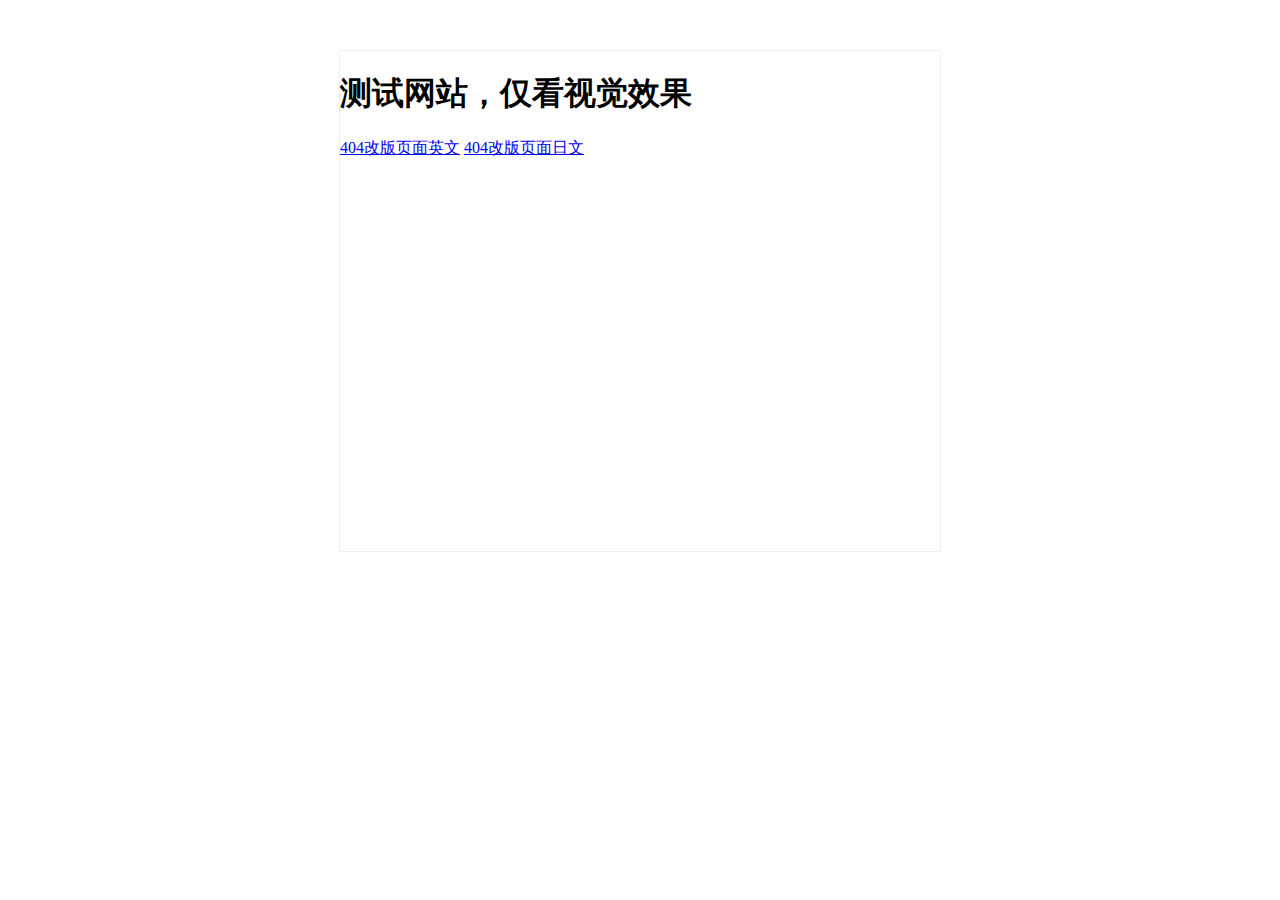
<file: index.html>
﻿<!DOCTYPE html>
<html lang="en">
<head>
  <meta charset="UTF-8">
  <title>Title</title>
  <style>
    .box{
        width: 600px;
        height: 500px;
        margin: 50px auto 0;
        border: 1px solid #efeff0;
    }
  </style>
</head>
<body>
<div class="box">
  <h1>测试网站，仅看视觉效果</h1>
<!--  <a href="activity.html" target="_blank">英文网站</a>-->
<!--  <br>-->
<!--  <br>-->
<!--  <a href="activity_jp.html" target="_blank">日文网站</a>-->
<!--  <br>-->
<!--  <br>-->
<!--  <a href="spring.html" target="_blank">英文春节活动</a>-->
<!--  <br>-->
<!--  <br>-->
<!--  <a href="easter-page.html" target="_blank">复活节英文活动</a>-->
<!--  <a href="easter-page_jp.html" target="_blank">复活节日文活动</a>-->
  <a href="404.html" target="_blank">404改版页面英文</a>
  <a href="404_jp.html" target="_blank">404改版页面日文</a>
</div>

</body>
</html>
</file>
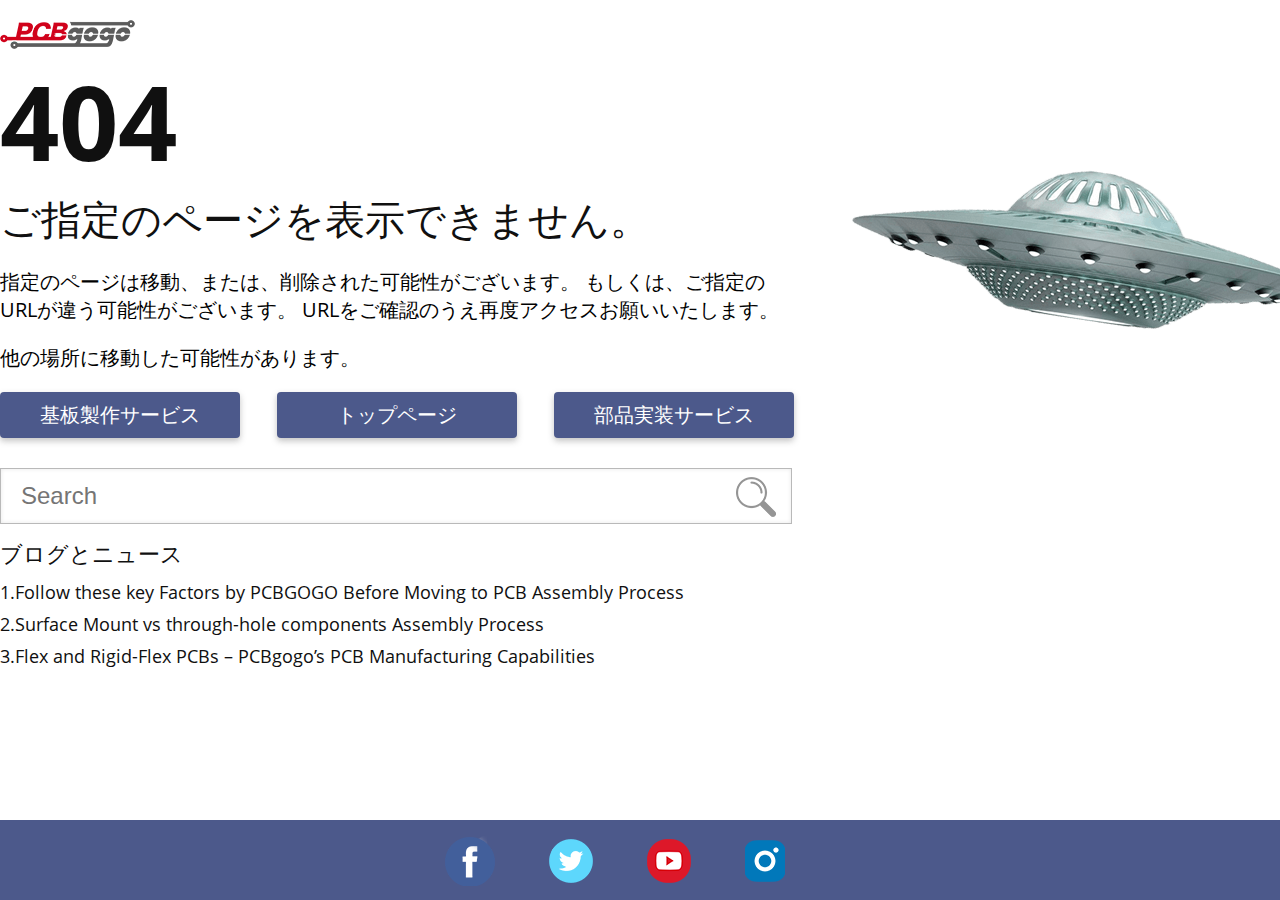
<file: 404_jp.html>
<!DOCTYPE html>
<html lang="en">
<head>
    <meta charset="UTF-8">
    <title>404</title>
    <!--网页标题左侧显示-->
    <link rel="icon" href="img/images/title-logo.png" type="image/x-icon">
    <!--收藏夹显示图标-->
    <link rel="shortcut icon" href="img/images/title-logo.png" type="image/x-icon">
    <link rel="stylesheet" href="img/css/no-pages_jp.css">
</head>
<body>
<div class="no-pages">
    <div class="no-body">
        <div class="saucer-box animate__animated animate__fadeInTopRight animate__delay-.5s">
            <div class="saucer"></div>
            <div class="light-box animate__animated"></div>
            <div class="s-layer"></div>
        </div>
        <div class="logo"></div>
        <div class="hide-title">404</div>
        <div class="oops">ご指定のページを表示できません。</div>
        <div class="sub-oops">
            指定のページは移動、または、削除された可能性がございます。
            もしくは、ご指定のURLが違う可能性がございます。
            URLをご確認のうえ再度アクセスお願いいたします。
            <p>
                他の場所に移動した可能性があります。
            </p>
        </div>
        <div class="no-pages-link">
            <a class="link-btn" href="javascript:void(0)">
                基板製作サービス
            </a>
            <a class="link-btn" href="javascript:void(0)">
                トップページ
            </a>
            <a class="link-btn" href="javascript:void(0)">
                部品実装サービス
            </a>
        </div>
        <div class="no-pages-search">
            <input type="text" class="get-link js-jump-area" placeholder="Search">
            <span class="to-google js-jump-btn"></span>
        </div>
        <div class="more-articles">ブログとニュース</div>
        <div class="articles-links">
            <a href="当前文章的链接地址">
                1.Follow these key Factors by PCBGOGO Before Moving to PCB Assembly Process
            </a>
            <a href="当前文章的链接地址">
                2.Surface Mount vs through-hole components Assembly Process
            </a>
            <a href="当前文章的链接地址">
                3.Flex and Rigid-Flex PCBs – PCBgogo’s PCB Manufacturing Capabilities
            </a>
        </div>
    </div>
</div>
<div class="no-footer">
    <a href="" class="facebook-btn"></a>
    <a href="" class="twitter-btn"></a>
    <a href="" class="yoube-btn"></a>
    <a href="" class="ins-btn"></a>
</div>
<script src="img/js/jquery/jquery-1.11.3.min.js"></script>
<script src="img/js/layer-v3.1.1/layer/layer.js"></script>
<script>
    $(function () {

        // google 站内搜索
        void function () {
            $('.js-jump-area').keyup(function (e) {
                var getVal = $.trim($(this).val())
                if (getVal === '' || getVal === null) {
                    layer.msg('Please enter the term you want to search for')
                    return false
                }
                if (e.keyCode === 13) {
                    window.open('https://www.google.com/search?q=site:https://pcbgogo.jp ' + getVal, '_self')
                }
            })
            $('.js-jump-btn').click(function () {
                var getVal = $.trim($('.js-jump-area').val())
                if (getVal === '' || getVal === null) {
                    layer.msg('Please enter the term you want to search for')
                    return false
                }
                window.open('https://www.google.com/search?q=site:https://pcbgogo.jp ' + getVal, '_self')
            })
        }()
    })
</script>
</body>
</html>
</file>
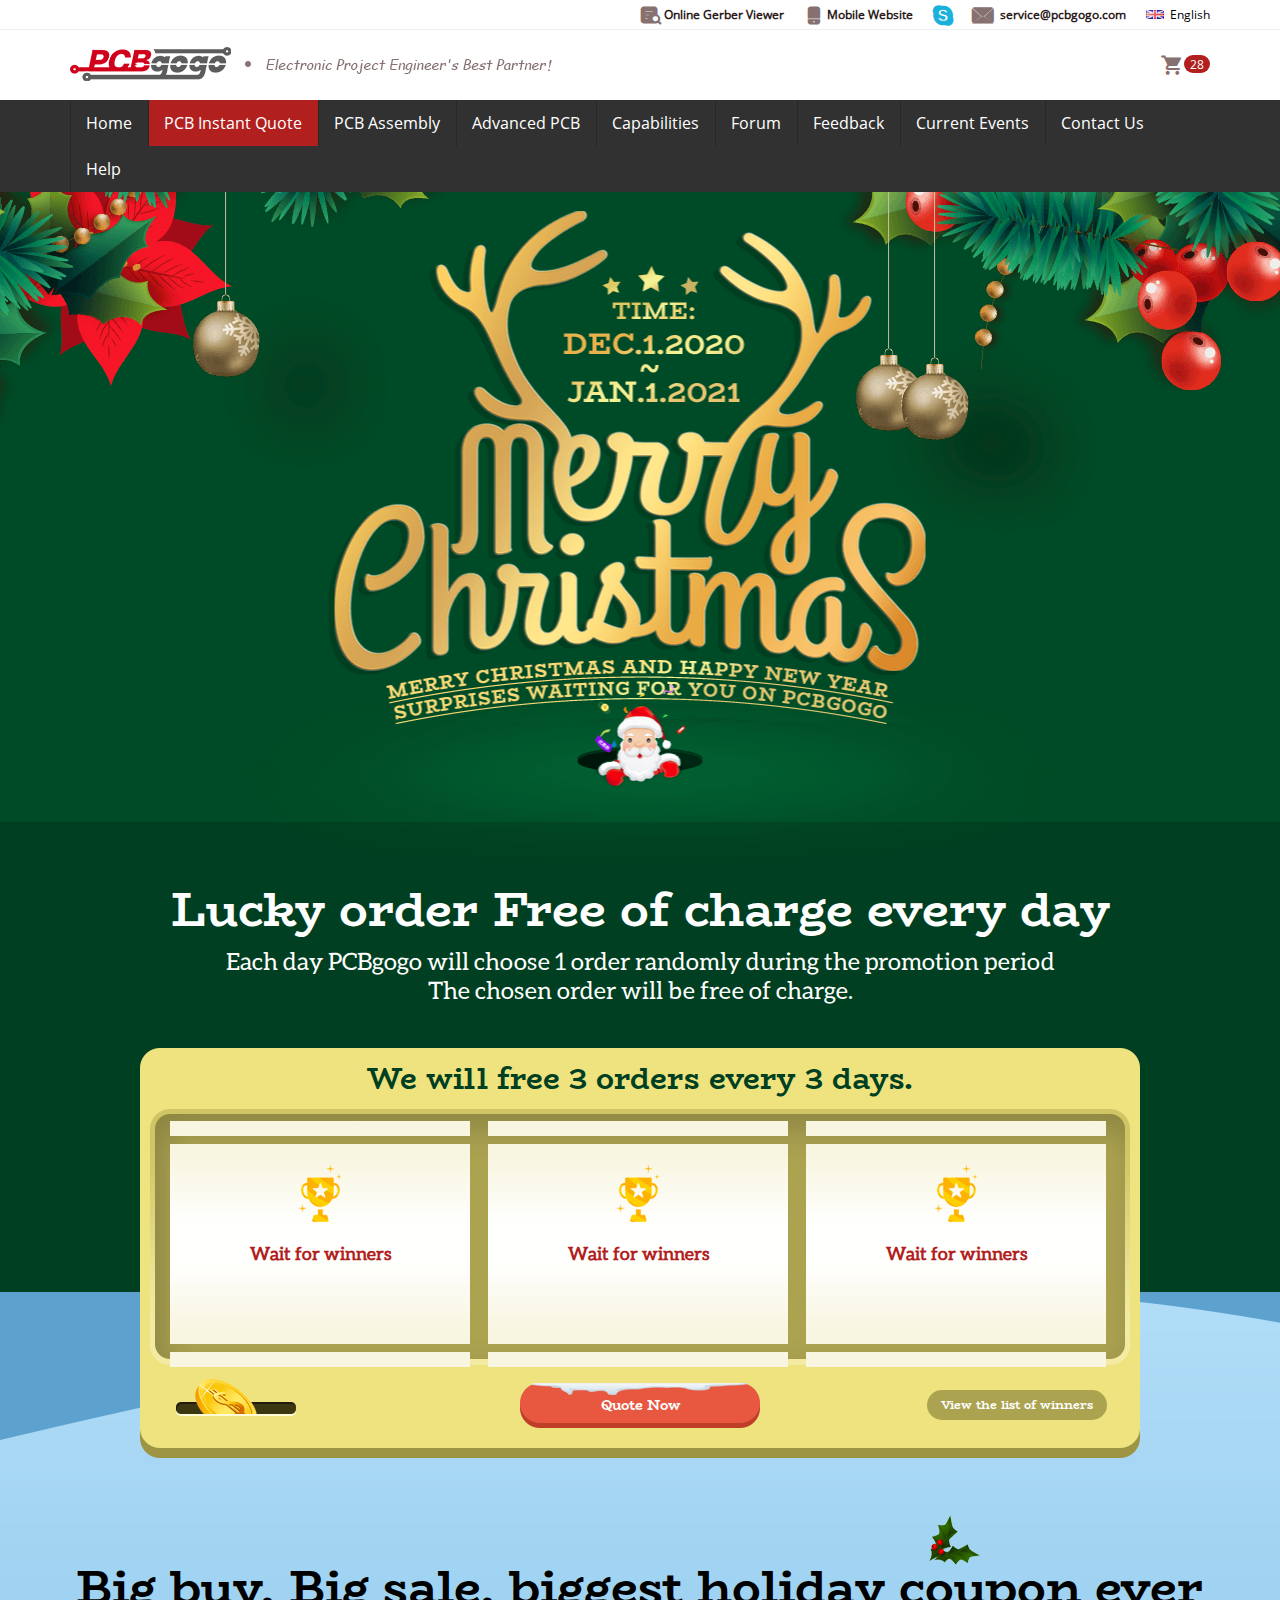
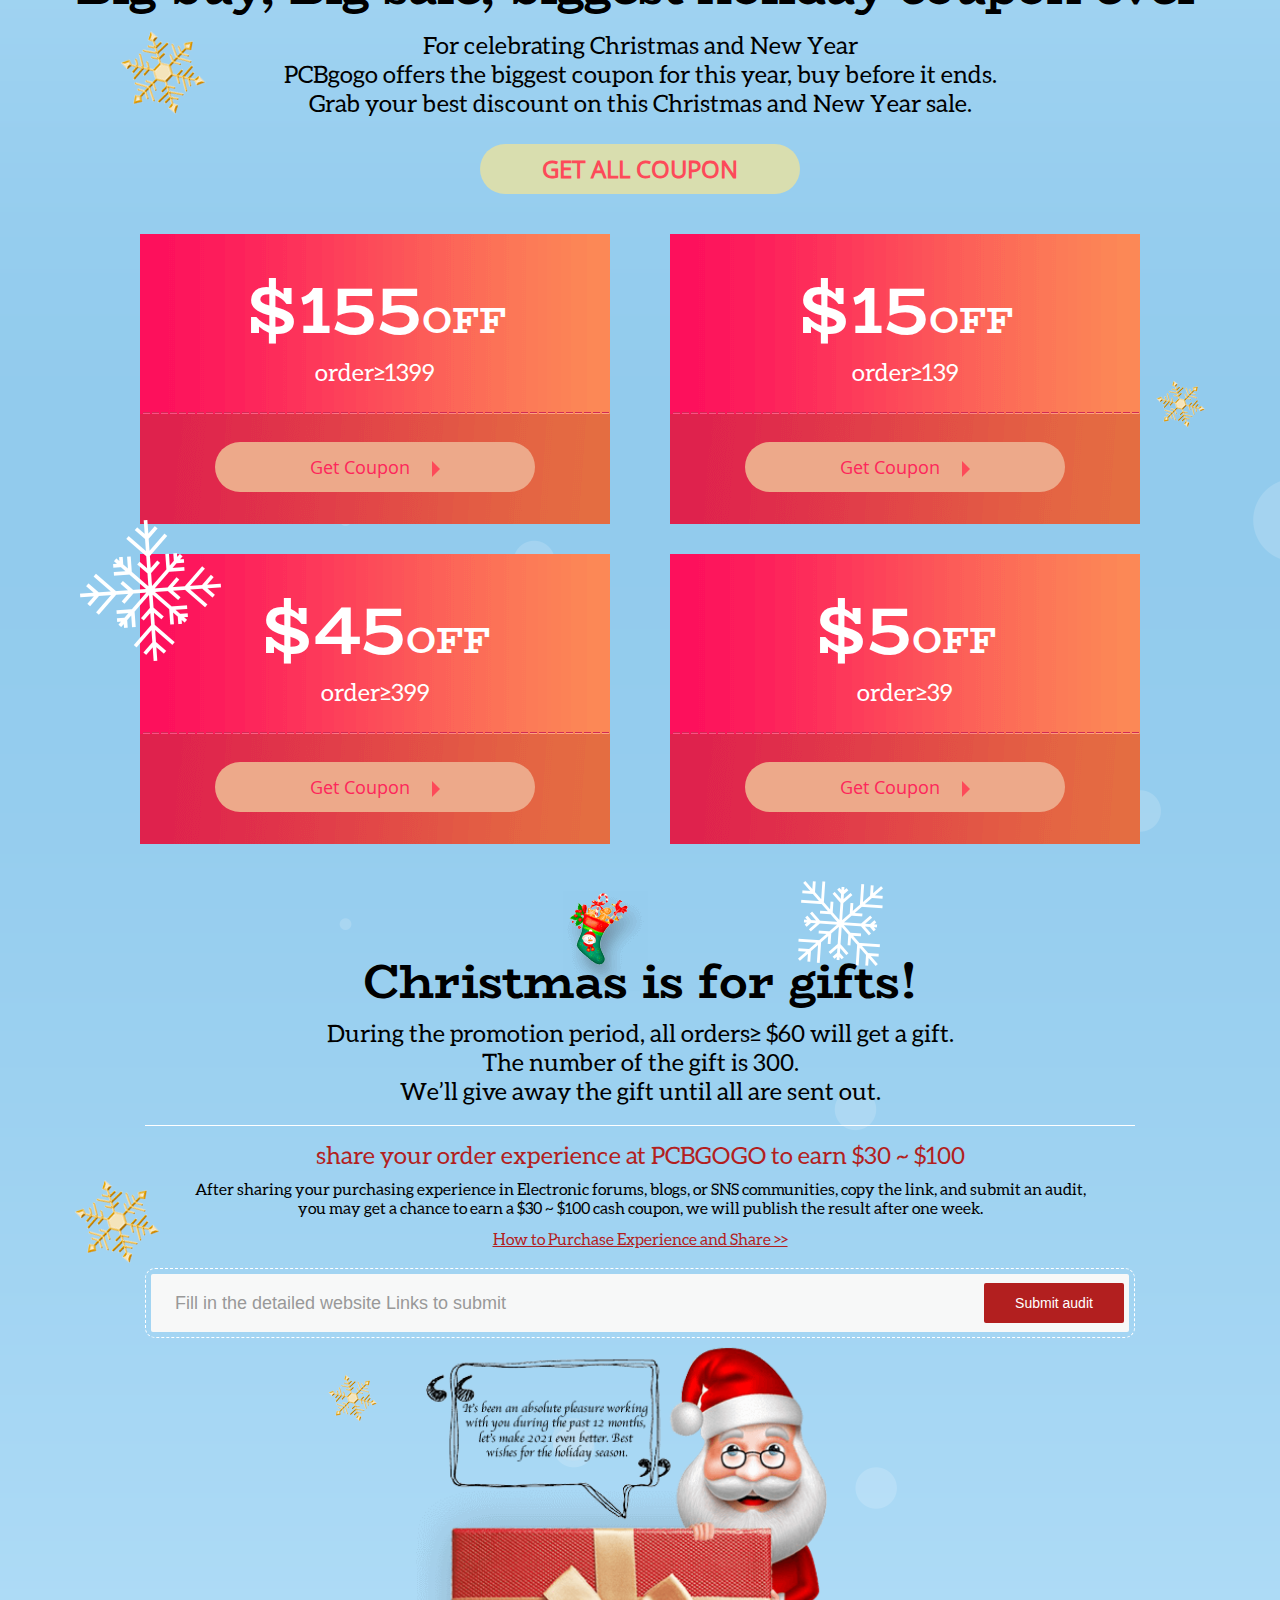
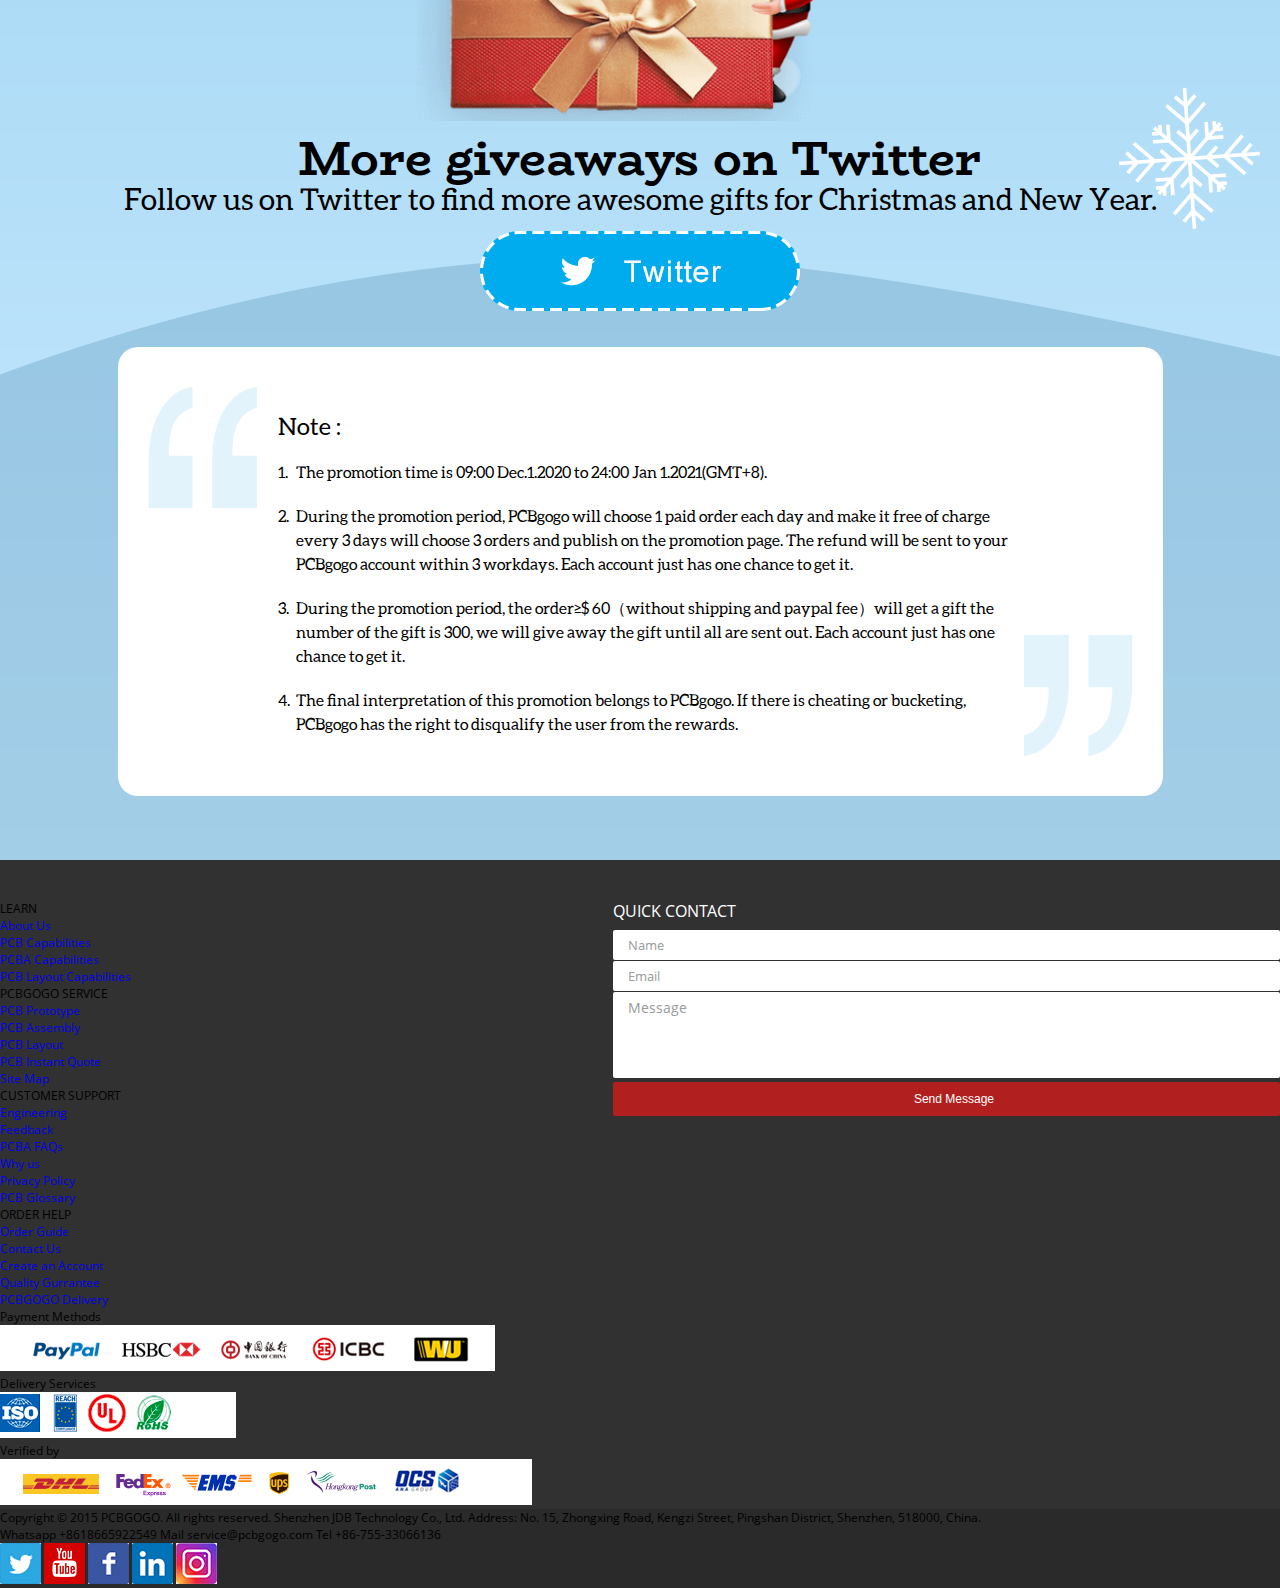
<file: activity.html>
<!DOCTYPE html>
<html lang="en">
<head>
  <meta charset="UTF-8">
  <title>5th Anniversary Celebration | PCB Discount Coupon - PCBGOGO</title>
  <meta name="robots" content="noindex,nofollow">
  <meta name="googlebot" content="noindex">
  <!--网页标题左侧显示-->
  <link rel="icon" href="img/images/title-logo.png" type="image/x-icon">
  <!--收藏夹显示图标-->
  <link rel="shortcut icon" href="img/images/title-logo.png" type="image/x-icon">
  <link rel="stylesheet" href="img/css/public.css">
  <!--字体图标-->
  <link rel="stylesheet" href="img/fonts/iconfont.css">
  <link rel="stylesheet" href="img/css/header.css">
  <link rel="stylesheet" href="img/css/footer.css">
  <link rel="stylesheet" href="img/css/activity.css">
  <link rel="stylesheet" href="img/js/animate/animate.min.css">

  <style>
      * {
          margin: 0;
          padding: 0
      }

      @font-face {
          font-family: 'BioRhyme-Bold';
          src: url("img/activeFonts/BioRhyme-Bold.ttf") format('truetype');
      }

      @font-face {
          font-family: 'Aleo-Regular';
          src: url("img/activeFonts/Aleo-Regular.otf") format('truetype');
      }

  </style>

</head>
<body>
<!--头部-->
<div class="header">
  <!--顶部-->
  <div class="nav-info">
    <div class="nav-left">
      <img class="nav-logo" src="img/images/new-year.gif" alt="new-year" width="199" height="61">
    </div>
    <ul class="nav-items">
      <li>
        <a href="javascript:void(0)">
          <span class="iconfont icon-qushuchakanshuxing2"></span>
          <span class="gerber">Online Gerber Viewer</span>
        </a>
      </li>
      <li>
        <a href="phone-display.html">
          <span class="iconfont icon-shouji1"></span>
          <span class="gerber">Mobile Website</span>
        </a>
      </li>
      <li>
        <a href="javascript:void(0)">
          <span class="iconfont icon-Skype"></span>
        </a>
      </li>
      <li><a href="mailto:service@pcbgogo.com">
        <span class="iconfont icon-iconfontcolor06"></span>
        <span class="mail-text">service@pcbgogo.com</span>
      </a>
      </li>
      <li class="language"><span><img src="img/images/England.png" alt="country-flag"></span>&nbsp;&nbsp;English
        <!--语言选择弹出层-->
        <ul class="language-box">
          <li onclick="window.open('index.html','_self')"><img src="img/images/England.png" alt="">&nbsp;&nbsp;English
          </li>
          <li onclick="window.open('https://www.pcbgogo.jp/','_blank')"><img
            src="img/images/Japan.png" alt="">&nbsp;&nbsp;Japanese
          </li>
        </ul>
      </li>
    </ul>


  </div>
  <div class="top-box">
    <!--左侧logo-->
    <h1 class="logo">
      <a href="index.html">
        PCBgogo
      </a>
    </h1>
    <!--nav-tips-->
    <img src="img/images/logo-tips.jpg" alt="logo tips" width="340" height="34" class="nav-tips">
    <!--日文-->
    <!--<img src="img/images/logo-tips_jp.jpg" alt="logo tips" width="336" height="34" class="nav-tips-jp">-->
    <!--nav-tips-->
    <!--右侧登录-->
    <div class="sign-box">
      <div class="sign-lists">
        <div class="sign-in"><a href="javascript:void(0)">Sign in</a></div>
        <div class="join"><a href="register-login.html">Join Free</a></div>
        <div class="joined">
          <i><img src="img/images/user.png" alt=""></i>
        </div>
        <div class="hi-in">
          <a href="javascript:void(0)">Hi! zhang测大街上公开了坚朗</a>
        </div>
        <!--信息列表-->
        <div class="person-info">
          <!--  未登录-->
          <div class="info">
            <div class="left-info">
              <div class="tips">
                New Customer?
              </div>
              <a class="join-free" href="register-login.html">
                Join Free
              </a>
            </div>
            <div class="right-info">
              <a class="login-in" href="javascript:void(0)">
                Sign in
              </a>
            </div>
          </div>
          <!--   已登录 -->
          <div class="info" style="display: none">
            <div class="left-info">
              <div class="tips">
                Email: <span>20**@163.com</span>
              </div>
              <a class="out-btn" href="javascript:void(0)">
                Sign Out
              </a>
            </div>
          </div>

          <div class="link-lists">
            <!-- 有数量添加   active 类名-->
            <div class="item">
              <a href="javascript:void(0)">
                <span> •  </span>
                <span class="name">My Account</span>
              </a>
            </div>
            <div class="item">
              <a href="javascript:void(0)">
                <span> •  </span>
                <span class="name">My Orders list</span>
              </a>
            </div>
            <div class="item active">
              <a href="javascript:void(0)">
                <span> •  </span>
                <span class="name">Account Balance</span>
              </a>
            </div>
            <div class="item">
              <a href="javascript:void(0)">
                <span> •  </span>
                <span class="name">Discount coupon</span>
              </a>
            </div>
            <div class="item">
              <a href="javascript:void(0)">
                <span> •  </span>
                <span class="name">Reward points</span>
              </a>
            </div>
            <div class="item">
              <a href="javascript:void(0)">
                <span> •  </span>
                <span class="name">My Delivery Address</span>
              </a>
            </div>
            <div class="item">
              <a href="javascript:void(0)">
                <span> •  </span>
                <span class="name">My Forum</span>
              </a>
            </div>
            <div class="item">
              <a href="javascript:void(0)">
                <span> •  </span>
                <span class="name">Message</span>
              </a>
            </div>
          </div>
        </div>
      </div>
      <!--  购物车-->
      <div class="shopping-car">
        <!-- 有数量添加 active 或者你元素控制显示与隐藏-->
        <a href="javascript:void(0)" class="active">
          <span class="iconfont icon-gouwuche1"></span>
          <div class="of-cars">28</div>
        </a>
      </div>
      <!-- 广告-->
      <div class="ads-tips" style="display: none">
        New here ? Getting <span>$50</span> coupon
      </div>
    </div>
  </div>
  <!--导航-->
  <div class="nav">
    <div class="nav-box">
      <!--左侧列表-->
      <ul class="nav-lists js-nav-lists">
        <li><a href="javascript:void(0)">Home</a></li>
        <li tab="1" class="active"><a href="javascript:void(0)">PCB Instant Quote</a></li>
        <li>
          <a href="javascript:void(0)">PCB Assembly</a>
        </li>
        <li><a href="javascript:void(0)">Advanced PCB</a></li>
        <li tab="2" class="has-sub"><a href="javascript:void(0)">Capabilities</a>
        </li>
        <li><a href="javascript:void(0)">Forum</a></li>
        <li><a href="javascript:void(0)">Feedback</a></li>
        <li tab="4"><a href="javascript:void(0)">Current Events</a></li>
        <li tab="3" class="has-sub"><a href="javascript:void(0)">Contact Us</a></li>
        <li><a href="javascript:void(0)">Help</a></li>
      </ul>
      <!-- 二级菜单-->
      <div class="sub-menu">
        <!--计价-->
        <div class="child" style="display: none">
          <div class="child-menu">
            <div class="item">
              <a class="title" href="javascript:void(0)">
                <span>PCB Prototype</span>
              </a>
            </div>
            <div class="item">
              <a class="title" href="javascript:void(0)">
                <span> PCB Assembly</span>
              </a>
            </div>
            <div class="item">
              <a class="title" href="javascript:void(0)">
                <span> FPC/Rigid-Flex</span>
              </a>
            </div>
            <div class="item">
              <a class="title" href="javascript:void(0)">
                <span> SMD Stencil</span>
              </a>
            </div>
          </div>
        </div>
        <!--工艺-->
        <div class="child" style="display: none">
          <div class="child-menu">
            <div class="item">
              <a class="title" href="javascript:void(0)">
                <span> Printed Circuit Boards</span>
              </a>
              <div class="son-box">
                <div class="child-link">
                  <div class="list">
                    <a href="javascript:void(0)">
                      <span> •  </span>
                      <span class="name">Printed Circuit Board Prototype</span>
                    </a>
                  </div>
                  <div class="list">
                    <a href="javascript:void(0)">
                      <span> •  </span>
                      <span class="name">Aluminum PCB</span>
                    </a>
                  </div>
                  <div class="list">
                    <a href="javascript:void(0)">
                      <span> •  </span>
                      <span class="name">Rigid-Flex PCBs</span>
                    </a>
                  </div>
                  <div class="list">
                    <a href="javascript:void(0)">
                      <span> •  </span>
                      <span class="name">Metal core PCBs</span>
                    </a>
                  </div>
                  <div class="list">
                    <a href="javascript:void(0)">
                      <span> •  </span>
                      <span class="name">Printed Circuit Board Prototype</span>
                    </a>
                  </div>
                  <div class="list">
                    <a href="javascript:void(0)">
                      <span> •  </span>
                      <span class="name">Aluminum PCB</span>
                    </a>
                  </div>
                  <div class="list">
                    <a href="javascript:void(0)">
                      <span> •  </span>
                      <span class="name">Rigid-Flex PCBs</span>
                    </a>
                  </div>
                  <div class="list">
                    <a href="javascript:void(0)">
                      <span> •  </span>
                      <span class="name">Metal core PCBs</span>
                    </a>
                  </div>
                </div>
              </div>
            </div>
            <div class="item">
              <a class="title" href="javascript:void(0)">
                <span> SMT Stencil</span>
              </a>
              <div class="son-box">
                <div class="child-link">
                  <div class="list">
                    <a href="javascript:void(0)">
                      <span> •  </span>
                      <span class="name">Aluminum PCB</span>
                    </a>
                  </div>
                  <div class="list">
                    <a href="javascript:void(0)">
                      <span> •  </span>
                      <span class="name">Rigid-Flex PCBs</span>
                    </a>
                  </div>
                  <div class="list">
                    <a href="javascript:void(0)">
                      <span> •  </span>
                      <span class="name">Metal core PCBs</span>
                    </a>
                  </div>
                </div>
              </div>
            </div>
            <div class="item">
              <a class="title" href="javascript:void(0)">
                <span> SMD Stencil</span>
              </a>
            </div>
            <div class="item">
              <a class="title" href="javascript:void(0)">
                <span> PCB Design-Aid & Layout</span>
              </a>
            </div>
            <div class="item">
              <a class="title" href="javascript:void(0)">
                <span>  生产周期</span>
              </a>
            </div>
            <div class="item">
              <a class="title" href="javascript:void(0)">
                <span> 质量</span>
              </a>
            </div>
            <div class="item">
              <a class="title" href="javascript:void(0)">
                <span> Other</span>
              </a>
            </div>
          </div>
        </div>
        <!--关于我们-->
        <div class="child" style="display: none">
          <div class="child-menu">
            <div class="item">
              <a class="title" href="javascript:void(0)">
                <span>  Why us</span>
              </a>
            </div>
            <div class="item">
              <a class="title" href="javascript:void(0)">
                <span>  Method of Payment</span>
              </a>
            </div>
            <div class="item">
              <a class="title" href="javascript:void(0)">
                <span> Privacy Policy</span>
              </a>

            </div>
            <div class="item">
              <a class="title" href="javascript:void(0)">
                <span>  Shipping Method Guide</span>
              </a>

            </div>
            <div class="item">
              <a class="title" href="javascript:void(0)">
                <span> Contact Us</span>
              </a>
            </div>
          </div>

        </div>
        <!--时事-->
        <div class="child" style="display: none">
          <div class="child-menu">
            <div class="item">
              <a class="title" href="javascript:void(0)">
                <span>Blog</span>
              </a>
            </div>
            <div class="item">
              <a class="title" href="javascript:void(0)">
                <span>Company News</span>
              </a>
            </div>
          </div>

        </div>
      </div>
    </div>
  </div>
</div>
<div class="main-body">
  <div class="banner-box">
    <div class="bg-box animate__animated animate__flash"></div>
    <div class="active-wrap">
      <img class="banner-title" src="img/images/activity/title.png" alt="" width="597" height="464">
      <div class="pit"></div>
      <img class="sub-title" src="img/images/activity/sub-title.png" alt="" width="507" height="64">
    </div>
  </div>
  <div class="luck-box">
    <div class="active-wrap">
      <div class="luck-title animate__animated animate__fadeIn">Lucky order Free of charge every day</div>
      <div class="sub-title">
        Each day PCBgogo will choose 1 order randomly during the promotion period
        <br>The chosen order will be free of charge.
      </div>
      <div class="winners-box">
        <div class="winner-title">We will free 3 orders every 3 days.</div>
        <div class="lucky-draw">
          <div class="draw js-draw1">
            <div class="item ">
              <div class="win"></div>
              <div class="email"> Email:
                <span>aa****@163.com</span>
              </div>
              <div class="group"> Group No :
                <span>GA***987</span>
              </div>
              <div class="date">
                Date:2020-12-02
              </div>
            </div>
            <div class="item ">
              <div class="win"></div>
              <div class="email"> Email:
                <span>aa****@163.com</span>
              </div>
              <div class="group"> Group No :
                <span>GA***987</span>
              </div>
              <div class="date">
                Date:2020-12-02
              </div>
            </div>
            <div class="item ">
              <div class="win"></div>
              <div class="email"> Email:
                <span>aa****@163.com</span>
              </div>
              <div class="group"> Group No :
                <span>GA***987</span>
              </div>
              <div class="date">
                Date:2020-12-02
              </div>
            </div>
            <div class="item ">
              <div class="win"></div>
              <div class="email"> Email:
                <span>aa****@163.com</span>
              </div>
              <div class="group"> Group No :
                <span>GA***987</span>
              </div>
              <div class="date">
                Date:2020-12-02
              </div>
            </div>
            <div class="item ">
              <div class="win"></div>
              <div class="email"> Email:
                <span>aa****@163.com</span>
              </div>
              <div class="group"> Group No :
                <span>GA***987</span>
              </div>
              <div class="date">
                Date:2020-12-02
              </div>
            </div>
            <div class="item ">
              <div class="win"></div>
              <div class="email"> Email:
                <span>aa****@163.com</span>
              </div>
              <div class="group"> Group No :
                <span>GA***987</span>
              </div>
              <div class="date">
                Date:2020-12-02
              </div>
            </div>
            <div class="item ">
              <div class="win"></div>
              <div class="email"> Email:
                <span>aa****@163.com</span>
              </div>
              <div class="group"> Group No :
                <span>GA***987</span>
              </div>
              <div class="date">
                Date:2020-12-02
              </div>
            </div>
            <div class="item ">
              <div class="win"></div>
              <div class="email"> Email:
                <span>aa****@163.com</span>
              </div>
              <div class="group"> Group No :
                <span>GA***987</span>
              </div>
              <div class="date">
                Date:2020-12-02
              </div>
            </div>
            <div class="item ">
              <div class="win"></div>
              <div class="email"> Email:
                <span>aa****@163.com</span>
              </div>
              <div class="group"> Group No :
                <span>GA***987</span>
              </div>
              <div class="date">
                Date:2020-12-02
              </div>
            </div>
            <!-- 未开始-->
            <div class="item no-win">
              <div class="win"></div>
              <div class="email">
                Wait for winners
              </div>
            </div>
            <div class="item winded">
              <div class="win"></div>
              <div class="email"> Email:
                <span>aa****@163.com</span>
              </div>
              <div class="group"> Group No :
                <span>GA***987</span>
              </div>
              <div class="date">
                Date:2020-12-02
              </div>
            </div>
          </div>
          <div class="draw js-draw2">
            <div class="item ">
              <div class="win"></div>
              <div class="email"> Email:
                <span>aa****@163.com</span>
              </div>
              <div class="group"> Group No :
                <span>GA***987</span>
              </div>
              <div class="date">
                Date:2020-12-02
              </div>
            </div>
            <div class="item ">
              <div class="win"></div>
              <div class="email"> Email:
                <span>aa****@163.com</span>
              </div>
              <div class="group"> Group No :
                <span>GA***987</span>
              </div>
              <div class="date">
                Date:2020-12-02
              </div>
            </div>
            <div class="item ">
              <div class="win"></div>
              <div class="email"> Email:
                <span>aa****@163.com</span>
              </div>
              <div class="group"> Group No :
                <span>GA***987</span>
              </div>
              <div class="date">
                Date:2020-12-02
              </div>
            </div>
            <div class="item ">
              <div class="win"></div>
              <div class="email"> Email:
                <span>aa****@163.com</span>
              </div>
              <div class="group"> Group No :
                <span>GA***987</span>
              </div>
              <div class="date">
                Date:2020-12-02
              </div>
            </div>
            <div class="item ">
              <div class="win"></div>
              <div class="email"> Email:
                <span>aa****@163.com</span>
              </div>
              <div class="group"> Group No :
                <span>GA***987</span>
              </div>
              <div class="date">
                Date:2020-12-02
              </div>
            </div>
            <div class="item ">
              <div class="win"></div>
              <div class="email"> Email:
                <span>aa****@163.com</span>
              </div>
              <div class="group"> Group No :
                <span>GA***987</span>
              </div>
              <div class="date">
                Date:2020-12-02
              </div>
            </div>
            <div class="item ">
              <div class="win"></div>
              <div class="email"> Email:
                <span>aa****@163.com</span>
              </div>
              <div class="group"> Group No :
                <span>GA***987</span>
              </div>
              <div class="date">
                Date:2020-12-02
              </div>
            </div>
            <div class="item ">
              <div class="win"></div>
              <div class="email"> Email:
                <span>aa****@163.com</span>
              </div>
              <div class="group"> Group No :
                <span>GA***987</span>
              </div>
              <div class="date">
                Date:2020-12-02
              </div>
            </div>
            <div class="item ">
              <div class="win"></div>
              <div class="email"> Email:
                <span>aa****@163.com</span>
              </div>
              <div class="group"> Group No :
                <span>GA***987</span>
              </div>
              <div class="date">
                Date:2020-12-02
              </div>
            </div>
            <!-- 未开始-->
            <div class="item no-win">
              <div class="win"></div>
              <div class="email">
                Wait for winners
              </div>
            </div>
            <div class="item winded">
              <div class="win"></div>
              <div class="email"> Email:
                <span>aa****@163.com</span>
              </div>
              <div class="group"> Group No :
                <span>GA***988</span>
              </div>
              <div class="date">
                Date:2020-12-02
              </div>
            </div>
          </div>
          <div class="draw js-draw3">
            <div class="item ">
              <div class="win"></div>
              <div class="email"> Email:
                <span>aa****@163.com</span>
              </div>
              <div class="group"> Group No :
                <span>GA***987</span>
              </div>
              <div class="date">
                Date:2020-12-02
              </div>
            </div>
            <div class="item ">
              <div class="win"></div>
              <div class="email"> Email:
                <span>aa****@163.com</span>
              </div>
              <div class="group"> Group No :
                <span>GA***987</span>
              </div>
              <div class="date">
                Date:2020-12-02
              </div>
            </div>
            <div class="item ">
              <div class="win"></div>
              <div class="email"> Email:
                <span>aa****@163.com</span>
              </div>
              <div class="group"> Group No :
                <span>GA***987</span>
              </div>
              <div class="date">
                Date:2020-12-02
              </div>
            </div>
            <div class="item ">
              <div class="win"></div>
              <div class="email"> Email:
                <span>aa****@163.com</span>
              </div>
              <div class="group"> Group No :
                <span>GA***987</span>
              </div>
              <div class="date">
                Date:2020-12-02
              </div>
            </div>
            <div class="item ">
              <div class="win"></div>
              <div class="email"> Email:
                <span>aa****@163.com</span>
              </div>
              <div class="group"> Group No :
                <span>GA***987</span>
              </div>
              <div class="date">
                Date:2020-12-02
              </div>
            </div>
            <div class="item ">
              <div class="win"></div>
              <div class="email"> Email:
                <span>aa****@163.com</span>
              </div>
              <div class="group"> Group No :
                <span>GA***987</span>
              </div>
              <div class="date">
                Date:2020-12-02
              </div>
            </div>
            <div class="item ">
              <div class="win"></div>
              <div class="email"> Email:
                <span>aa****@163.com</span>
              </div>
              <div class="group"> Group No :
                <span>GA***987</span>
              </div>
              <div class="date">
                Date:2020-12-02
              </div>
            </div>
            <div class="item ">
              <div class="win"></div>
              <div class="email"> Email:
                <span>aa****@163.com</span>
              </div>
              <div class="group"> Group No :
                <span>GA***987</span>
              </div>
              <div class="date">
                Date:2020-12-02
              </div>
            </div>
            <div class="item ">
              <div class="win"></div>
              <div class="email"> Email:
                <span>aa****@163.com</span>
              </div>
              <div class="group"> Group No :
                <span>GA***987</span>
              </div>
              <div class="date">
                Date:2020-12-02
              </div>
            </div>
            <!-- 未开始-->
            <div class="item no-win">
              <div class="win"></div>
              <div class="email">
                Wait for winners
              </div>
            </div>
            <div class="item winded">
              <div class="win"></div>
              <div class="email"> Email:
                <span>aa****@163.com</span>
              </div>
              <div class="group"> Group No :
                <span>GA***989</span>
              </div>
              <div class="date">
                Date:2020-12-02
              </div>
            </div>
          </div>
        </div>
        <a href="javascript:void(0)" target="_blank" class="quote-btn">
          Quote Now
        </a>
        <a href="javascript:void(0)" class="win-list js-win-list">
          View the list of winners
        </a>
      </div>
    </div>
  </div>
  <div class="sale-box">
    <div class="active-wrap">
      <div class="sale-title">Big buy, Big sale, biggest holiday coupon ever</div>
      <div class="title-des">
        For celebrating Christmas and New Year
        <br> PCBgogo offers the biggest coupon for this year, buy before it ends.
        <br> Grab your best discount on this Christmas and New Year sale.
      </div>
      <div class="receive-btn js-receive-btn">GET ALL COUPON</div>
      <div class="coupons-box">
        <img class="flag11-1" src="img/images/activity/flag11-1.png" alt="">
        <div class="items">
          <div class="item">
            <div class="price-box">
              <span class="price">$155</span>OFF
            </div>
            <div class="cond">order≥1399</div>
            <a class="coupon-btn" href="javascript:void(0)" target="_blank">
              Get Coupon <img src="img/images/activity/right.png" alt="" width="8" height="16">
            </a>
          </div>
          <div class="item">
            <div class="price-box">
              <span class="price">$15</span>OFF
            </div>
            <div class="cond">order≥139</div>
            <a class="coupon-btn" href="javascript:void(0)" target="_blank">
              Get Coupon <img src="img/images/activity/right.png" alt="" width="8" height="16">
            </a>
          </div>
          <div class="item">
            <div class="price-box">
              <span class="price">$45</span>OFF
            </div>
            <div class="cond">order≥399</div>
            <a class="coupon-btn" href="javascript:void(0)" target="_blank">
              Get Coupon <img src="img/images/activity/right.png" alt="" width="8" height="16">
            </a>
          </div>
          <div class="item">
            <div class="price-box">
              <span class="price">$5</span>OFF
            </div>
            <div class="cond">order≥39</div>
            <a class="coupon-btn" href="javascript:void(0)" target="_blank">
              Get Coupon <img src="img/images/activity/right.png" alt="" width="8" height="16">
            </a>
          </div>
        </div>
      </div>
      <div class="gifts-box">
        <div class="gifts-title">
          <img class="gift11-4" src="img/images/activity/gift11-4.png" alt="">
          <img class="gift11-3" src="img/images/activity/gift11-3.png" alt="">
          Christmas is for gifts!
        </div>
        <div class="sub-des">
          During the promotion period, all orders≥ $60 will get a gift.
          <br>The number of the gift is 300.
          <br>We’ll give away the gift until all are sent out.
        </div>
        <img class="gift11-2" src="img/images/activity/gift11-2.png" alt="">
        <div class="share-box">
          <div class="title">share your order experience at PCBGOGO to earn $30 ~ $100</div>
          <div class="title-des">
            After sharing your purchasing experience in Electronic forums, blogs, or SNS communities, copy the link, and
            submit an audit,
            you may get a chance to earn a $30 ~ $100 cash coupon, we will publish the result after one week.
          </div>
          <a href="https://www.pcbgogo.com/PromoteLink.html" target="_blank" class="title-how">
            How to Purchase Experience and Share >>
          </a>
          <div class="share-content">
            <input class="tips-text js-share-text" placeholder="Fill in the detailed website Links to submit">
            <input class="share-btn js-share-btn" type="button" value="Submit audit">
          </div>
        </div>
        <img class="man" src="img/images/activity/man.png" alt="" width="417" height="376">
        <div class="more-title">
          More giveaways on Twitter
        </div>
        <div class="more-des">
          <img class="more1" src="img/images/activity/more-1.png" alt="" width="141" height="141">
          Follow us on Twitter to find more awesome gifts for Christmas and New Year.
        </div>
        <a class="twitter-btn" href="javascript:void(0)" target="_blank"></a>
      </div>
      <div class="note-box">
        <div class="title">Note :</div>
        <div class="item">
          <span>1.</span>
          The promotion time is 09:00 Dec.1.2020 to 24:00 Jan 1.2021(GMT+8).
        </div>
        <div class="item">
          <span>2.</span>
          During the promotion period, PCBgogo will choose 1 paid order each day and make it free of charge
          every 3 days will choose 3 orders and publish on the promotion page. The refund will be sent to
          your PCBgogo account within 3 workdays. Each account just has one chance to get it.
        </div>
        <div class="item">
          <span>3.</span>

          During the promotion period, the order≥$ 60（without shipping and paypal fee）will get a gift
          the number of the gift is 300, we will give away the gift until all are sent out. Each account just has
          one chance to get it.
        </div>
        <div class="item">
          <span>4.</span>
          The final interpretation of this promotion belongs to PCBgogo. If there is cheating or bucketing, PCBgogo has
          the right to disqualify the user from the rewards.
        </div>
      </div>
    </div>
  </div>
</div>
<!--底部-->
<div class="footer clear-float">
  <!--二级列表-->
  <div class="links-type clear-float">
    <div class="container_warp">
      <div class="left-box" style="float: left">
        <ul class="links-title clear-float">
          <li>
            <p>LEARN</p>
            <ul class="links-lists">
              <li>
                <a href="aboutUs.html">About Us</a>
              </li>
              <li>
                <a href="https://www.pcbgogo.com/Blog/Big_sales_on_PCB_mass_production.html"> PCB
                  Capabilities</a>
              </li>
              <li>
                <a href="pcbaCapabilities.html">PCBA Capabilities</a>
              </li>
              <li>
                <a href="https://www.pcbgogo.com/Blog/Big_sales_on_PCB_mass_production.html"> PCB Layout
                  Capabilities</a>
              </li>
            </ul>
          </li>
          <li>
            <p>PCBGOGO SERVICE</p>
            <ul class="links-lists">
              <li>
                <a href="PCBPrototype.html">PCB Prototype </a>
              </li>
              <li>
                <a href="PCBAssembly.html">PCB Assembly</a>
              </li>
              <li>
                <a href="pcbLayout.html"> PCB Layout </a>
              </li>
              <li>
                <a href="FPCInstantQuote.html">PCB Instant Quote</a>
              </li>
              <li>
                <a href="sitemap.xml" title="https://www.pcbgogo.com/sitemap(1).xml">Site Map</a>
              </li>
            </ul>
          </li>
          <li>
            <p>CUSTOMER SUPPORT</p>
            <ul class="links-lists">
              <li>
                <a href="forum/forum.html">Engineering </a>
              </li>
              <li>
                <a href="forum/dynamic.html">Feedback </a>
              </li>
              <li>
                <a href="old-process/pcbaAssemblyFaq.html">PCBA FAQs </a>
              </li>
              <li>
                <a href="whyUs.html">Why us </a>
              </li>
              <li>
                <a href="privacyPolicy.html">Privacy Policy</a>
              </li>
              <li>
                <a href="pages作废/keywordSearch作废.html">PCB Glossary</a>
              </li>
            </ul>
          </li>
          <li>
            <p>ORDER HELP</p>
            <ul class="links-lists">
              <li>
                <a href="orderGuide.html">Order Guide </a>
              </li>
              <li>
                <a href="contactUs.html">Contact Us </a>
              </li>
              <li>
                <a href="register-login.html">Create an Account </a>
              </li>
              <li>
                <a href="qualityGurrantee.html">Quality Gurrantee </a>
              </li>
              <li>
                <a href="gogoDelivery.html">PCBGOGO Delivery</a>
              </li>
            </ul>
          </li>
        </ul>
        <ul class="footer-item-icon">
          <li>
            <div class="name">
              Payment Methods
            </div>
            <div class="img">
              <img src="img/images/payments.png" alt="">
            </div>
          </li>
          <li>
            <div class="name">
              Delivery Services
            </div>
            <div class="img">
              <img src="img/images/verified.png" alt="">

            </div>
          </li>
          <li>
            <div class="name">
              Verified by
            </div>
            <div class="img">

              <img src="img/images/delivery.png" alt="">
            </div>
          </li>
        </ul>
      </div>

      <!--右侧表单-->
      <div class="send-from">
        <p>QUICK CONTACT</p>
        <form action="#">
          <input type="text" placeholder="Name" value="Name" onfocus="if(this.value==='Name')this.value=''"
                 onblur="if(this.value==='')this.value='Name'">
          <input type="text" placeholder="Email" value="Email"
                 onfocus="if(this.value==='Email')this.value=''"
                 onblur="if(this.value==='')this.value='Email'">
          <textarea type="text" class="message-input" placeholder="Message"
                    onfocus="if(this.value==='Message')this.value=''"
                    onblur="if(this.value==='')this.value='Message'"></textarea>
          <input type="button" class="btn-submit " value="Send Message">
        </form>
      </div>
      <!--右侧表单-->
    </div>
  </div>
  <!--底部表单-->
  <div class="footer-from clear-float">
    <div class="container_warp">
      <div class="left-item">
        <div class="ban-quan">
          Copyright © 2015 PCBGOGO. All rights reserved. Shenzhen JDB Technology Co.,
          Ltd.
          Address: No. 15, Zhongxing Road, Kengzi Street, Pingshan District, Shenzhen, 518000, China.
        </div>
        <div class="link-way">
          <span>Whatsapp +8618665922549</span>

          <span> Mail service@pcbgogo.com</span>

          <span> Tel +86-755-33066136</span>
        </div>
      </div>
      <div class="right-item">
        <div class="share-box">
          <a target="_blank" href="#"><img
            src="img/images/twitter.png" alt=""></a>
          <a target="_blank" href="#"><img
            src="img/images/google.png" alt=""></a>
          <a target="_blank" href="#"><img
            src="img/images/facebook.png" alt=""></a>
          <a target="_blank"
             href="#"><img
            src="img/images/instagram.png" alt=""></a>
          <a target="_blank" href="#"><img
            src="img/images/Linkedln.png" alt=""></a>
        </div>
      </div>
    </div>
  </div>
</div>
<!--中奖弹窗-->
<div class="diy-winner-mask"></div>
<div class="diy-winners js-diy-winners">
  <div class="diy-close-btn js-close-btn"></div>
  <div class="diy-title">
    The list of winners
  </div>
  <div class="move-box">
    <div class="move-title">
      <div class="item">
        Email
      </div>
      <div class="item">
        Group No
      </div>
      <div class="item">
        Date
      </div>
    </div>
    <div class="mask-box-parent">
      <div class="mask-box js-mask-box">
        <div class="diy-item">
          <div class="item">
            aa****@163.com
          </div>
          <div class="item">
            GA***987
          </div>
          <div class="item">
            2020-12-01
          </div>
        </div>
        <div class="diy-item">
          <div class="item">
            aa****@163.com
          </div>
          <div class="item">
            GA***987
          </div>
          <div class="item">
            2020-12-02
          </div>
        </div>
        <div class="diy-item">
          <div class="item">
            aa****@163.com
          </div>
          <div class="item">
            GA***987
          </div>
          <div class="item">
            2020-12-03
          </div>
        </div>
        <div class="diy-item">
          <div class="item">
            aa****@163.com
          </div>
          <div class="item">
            GA***987
          </div>
          <div class="item">
            2020-12-04
          </div>
        </div>
        <div class="diy-item">
          <div class="item">
            aa****@163.com
          </div>
          <div class="item">
            GA***987
          </div>
          <div class="item">
            2020-12-05
          </div>
        </div>
        <div class="diy-item">
          <div class="item">
            aa****@163.com
          </div>
          <div class="item">
            GA***987
          </div>
          <div class="item">
            2020-12-06
          </div>
        </div>
        <div class="diy-item">
          <div class="item">
            aa****@163.com
          </div>
          <div class="item">
            GA***987
          </div>
          <div class="item">
            2020-12-04
          </div>
        </div>
        <div class="diy-item">
          <div class="item">
            aa****@163.com
          </div>
          <div class="item">
            GA***987
          </div>
          <div class="item">
            2020-12-05
          </div>
        </div>
        <div class="diy-item">
          <div class="item">
            aa****@163.com
          </div>
          <div class="item">
            GA***987
          </div>
          <div class="item">
            2020-12-06
          </div>
        </div>
      </div>
      <div class="turn-box">
        <a href="javascript:void(0)">previous page</a>
        <a href="javascript:void(0)">next page</a>
      </div>
    </div>
  </div>
</div>

<script src="img/js/jquery/jquery-1.11.3.min.js"></script>
<script src="img/js/animate/animate.min.js"></script>
<script src="img/js/layer-v3.1.1/layer/layer.js"></script>
<script src="img/js/lazyload/jquery.lazyload.min.js"></script>
<script>
$(function () {

  //分享提交
  $('.js-share-btn').click(function () {
    var shareText = $.trim($('.js-share-text').val())
    if (shareText === null || shareText === '') {
      layer.msg('please input url.')
    } else {
      layer.msg('Submitted successfully.')
    }
  })

  // 领券
  $('.js-receive-btn').click(function () {
    layer.msg('Get the success')
  })

  // 滚动中奖
  void function () {
    var windIndex = 8

    function addFn () {
      var copyData = $('.js-draw1').html()
      var str = ''
      for (var i = 0; i <= windIndex; i++) {
        str += copyData
      }
      $('.js-draw1').append(str)
      $('.js-draw2').append(str)
      $('.js-draw3').append(str)
    }

    function reset () {
      $('.draw').css({ 'top': -185 })
      letGo()
    }

    addFn()

    function defaultFn () {
      $('.js-draw1').css(
        { 'top': -((windIndex * 200) + 185 + (windIndex * 8)) })
      $('.js-draw2').css(
        { 'top': -(((windIndex) * 200) + 185 + (windIndex * 8)) })
      $('.js-draw3').css(
        { 'top': -((windIndex * 200) + 185 + (windIndex * 8)) })
    }

    defaultFn()

    function letGo () {
      $('.js-draw1').animate(
        { 'top': -((windIndex * 200) + 185 + (windIndex * 8)) }, 1200, 'linear')
      $('.js-draw2').animate(
        { 'top': -(((windIndex) * 200) + 185 + (windIndex * 8)) }, 1700, 'linear')
      $('.js-draw3').animate(
        { 'top': -((windIndex * 200) + 185 + (windIndex * 8)) }, 2200, 'linear')
    }

    function mySetInterval (reset, millisec) {
      function interval () {
        setTimeout(interval, millisec)
        reset()
      }

      setTimeout(interval, millisec)
    }

    mySetInterval(reset, 7000)

  }()

// 中奖名单
  $('.js-win-list').click(function () {
    $('.diy-winner-mask,.js-diy-winners').fadeIn()
  })
  $('.js-close-btn').click(function () {
    $('.diy-winner-mask').fadeOut()
    $(this).parent().fadeOut()
  })

// if (!(/msie [6|7|8|9]/i.test(navigator.userAgent))) {
//   new WOW().init()
// }
//
// //图片加载
// $('img.lazyload').lazyload({ effect: 'fadeIn' })
//
// $('.js-get-coupon').click(function () {
//   $('.pop-box,.pop-mask-box').fadeIn()
// })
//
// $('.js-close-pop').click(function () {
//   $(this).parent().fadeOut()
//   $('.pop-mask-box').fadeOut()
// })

})
</script>
</body>
</html>
</file>
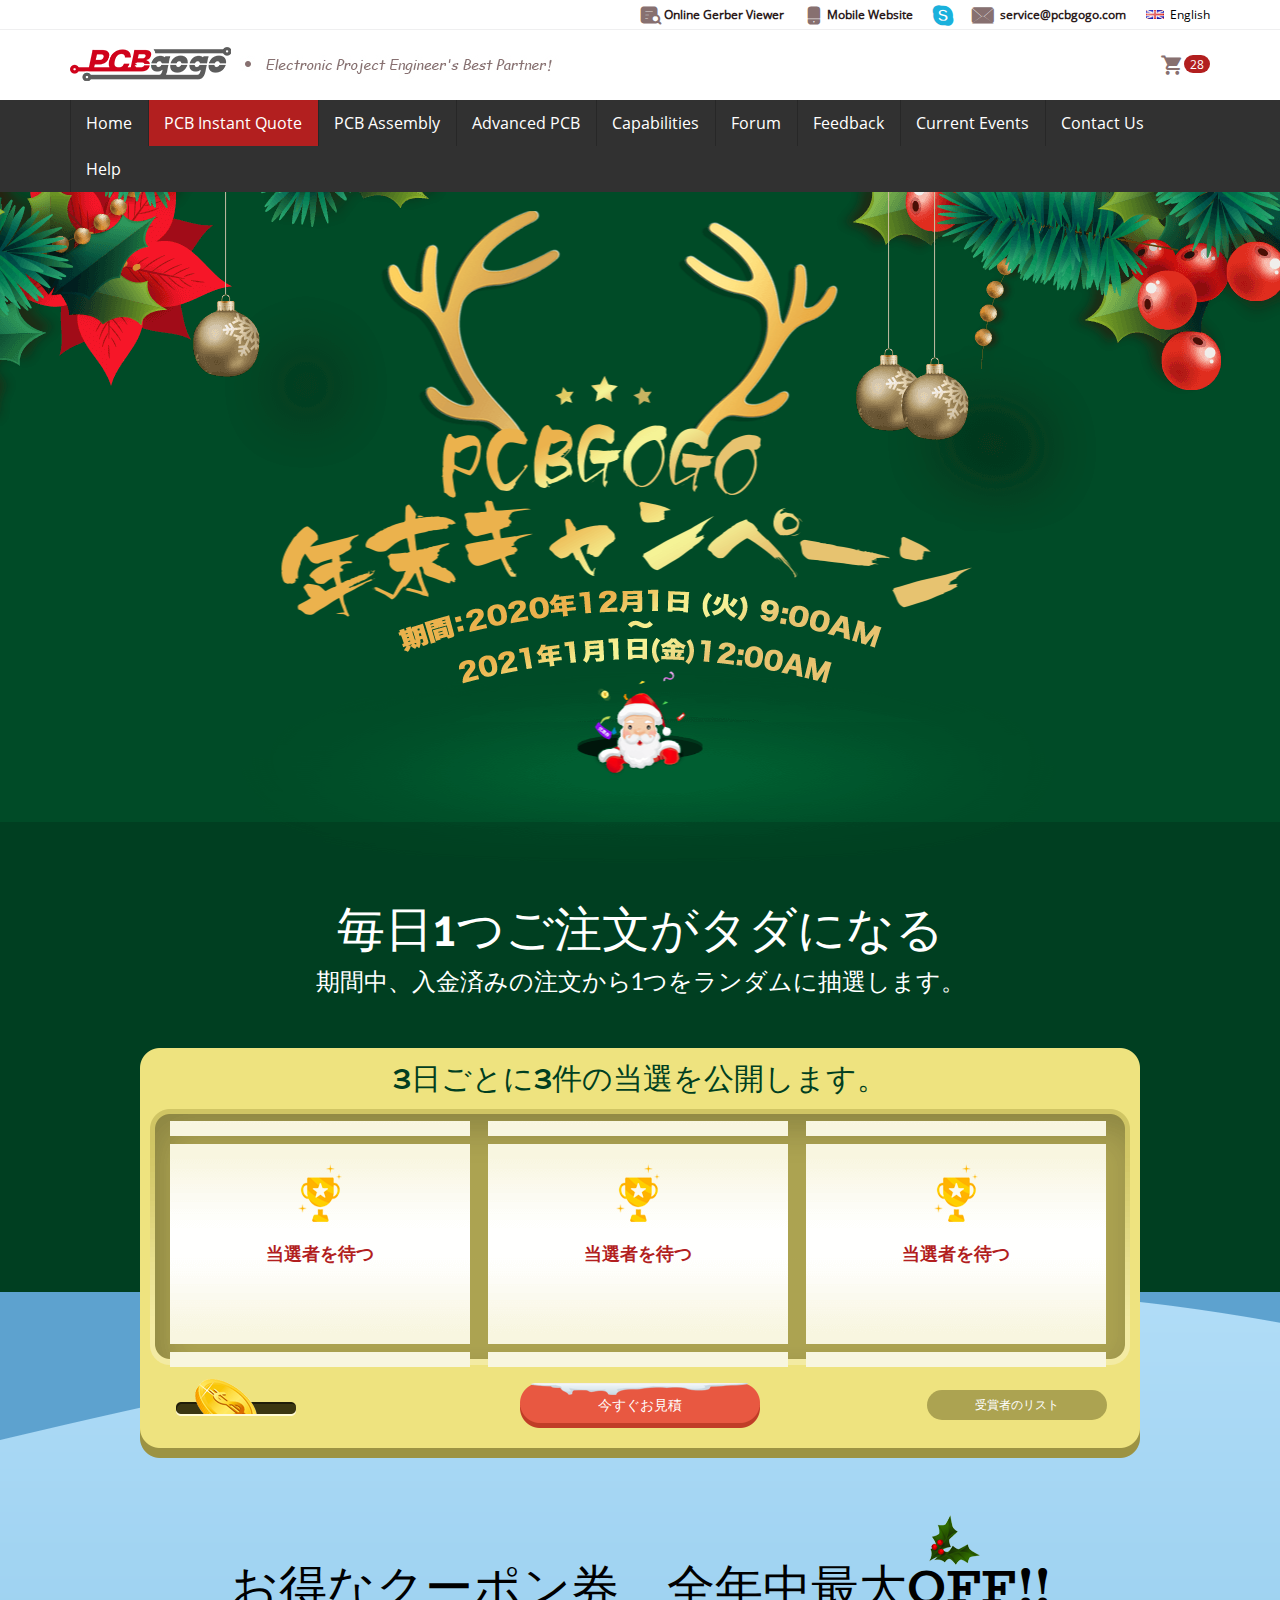
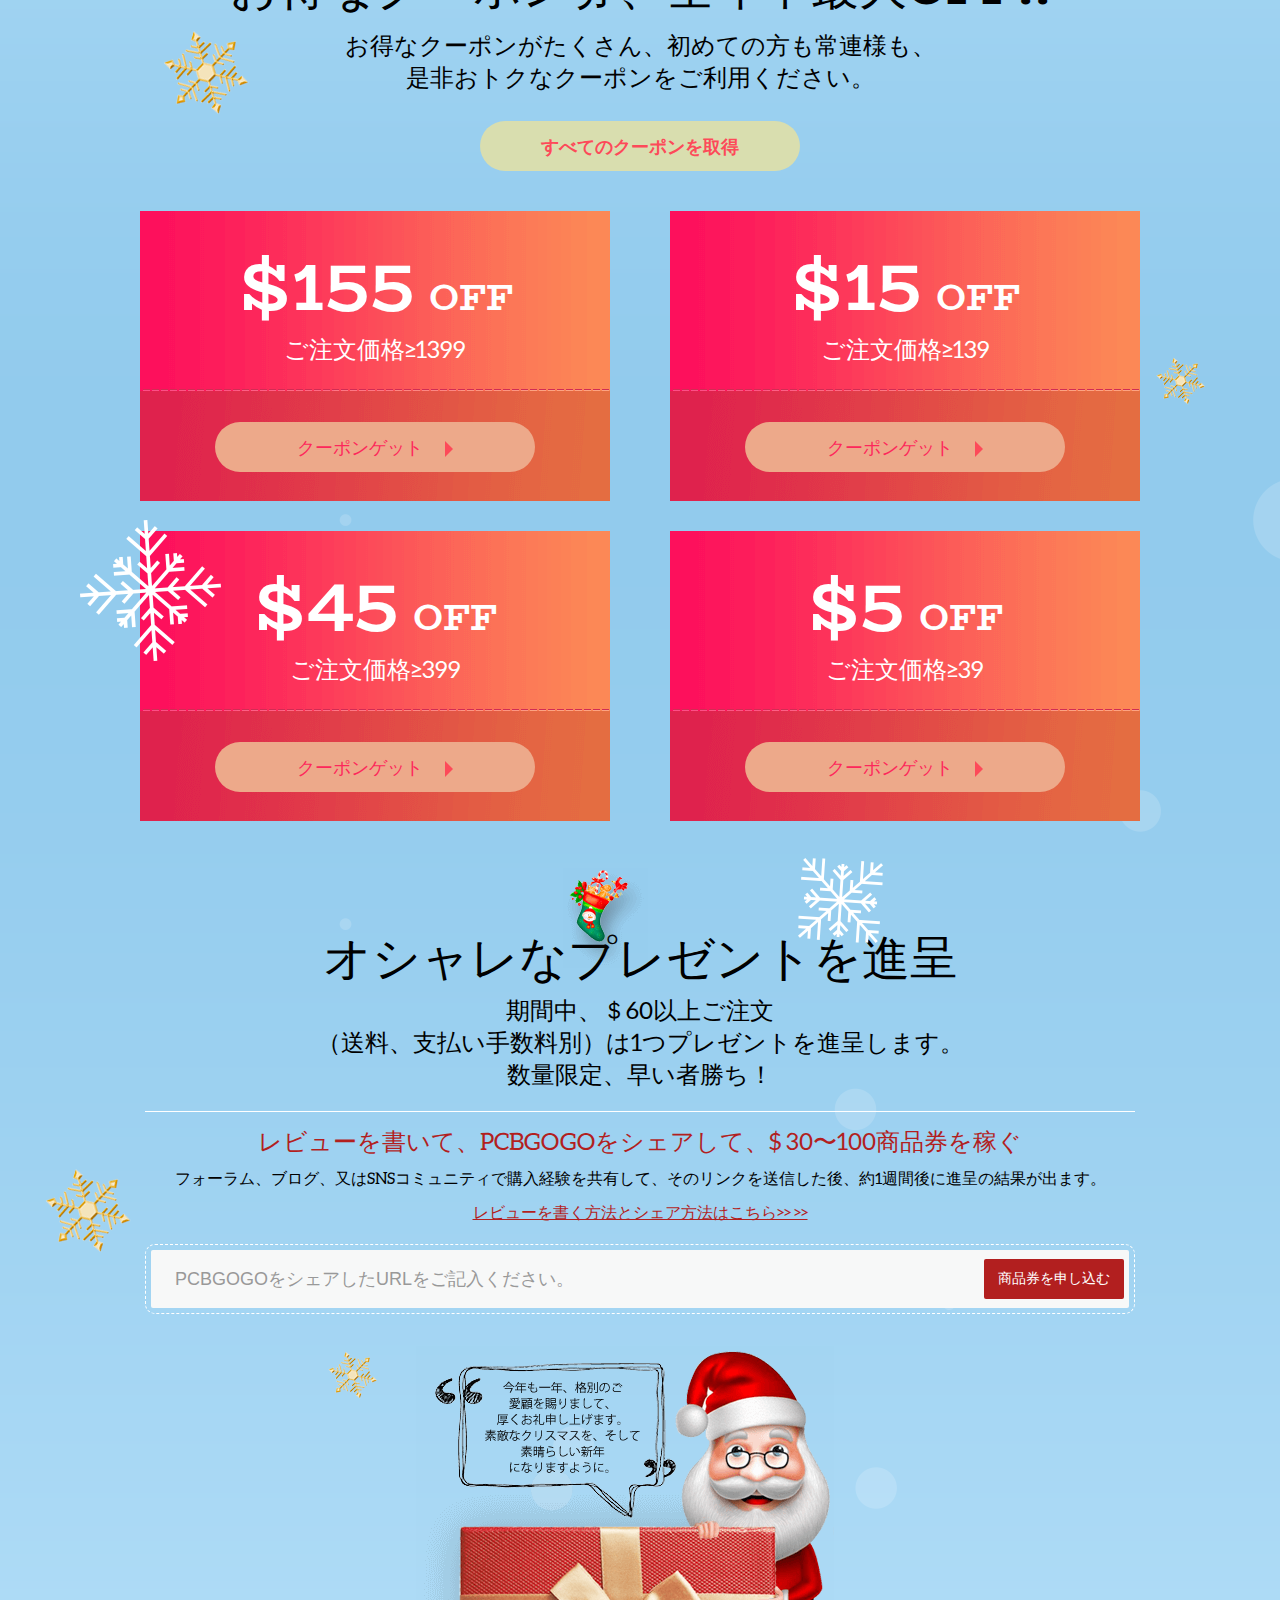
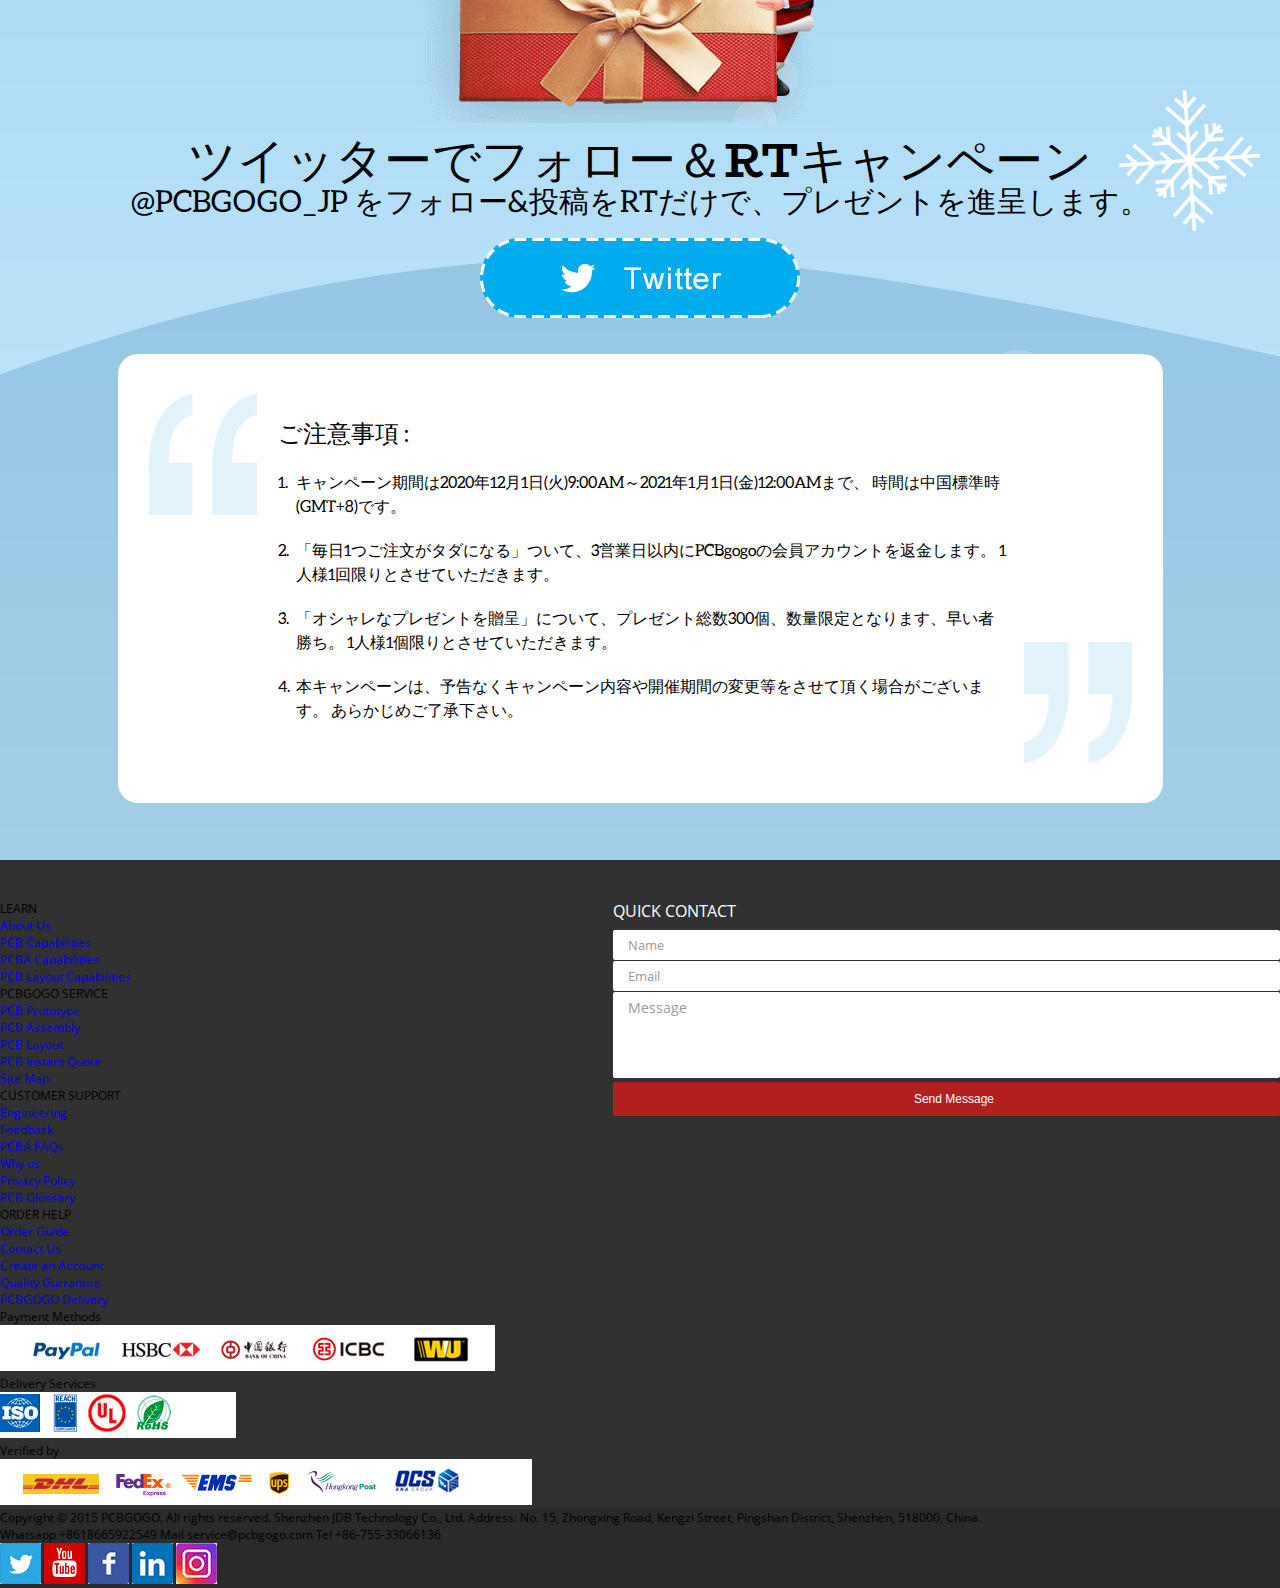
<file: activity_jp.html>
<!DOCTYPE html>
<html lang="en">
<head>
  <meta charset="UTF-8">
  <title>5th Anniversary Celebration | PCB Discount Coupon - PCBGOGO</title>
  <meta name="robots" content="noindex,nofollow">
  <meta name="googlebot" content="noindex">
  <!--网页标题左侧显示-->
  <link rel="icon" href="img/images/title-logo.png" type="image/x-icon">
  <!--收藏夹显示图标-->
  <link rel="shortcut icon" href="img/images/title-logo.png" type="image/x-icon">
  <link rel="stylesheet" href="img/css/public.css">
  <!--字体图标-->
  <link rel="stylesheet" href="img/fonts/iconfont.css">
  <!--  <link rel="stylesheet" href="img/css/animate/hover-btn.css">-->
  <link rel="stylesheet" href="img/css/header.css">
  <link rel="stylesheet" href="img/css/footer.css">
  <link rel="stylesheet" href="img/css/activity_jp.css">
  <link rel="stylesheet" href="img/js/animate/animate.min.css">

  <style>
      * {
          margin: 0;
          padding: 0
      }

      @font-face {
          font-family: 'BioRhyme-Bold';
          src: url("img/activeFonts/BioRhyme-Bold.ttf") format('truetype');
      }

      @font-face {
          font-family: 'Aleo-Regular';
          src: url("img/activeFonts/Aleo-Regular.otf") format('truetype');
      }

  </style>

</head>
<body>
<!--头部-->
<div class="header">
  <!--顶部-->
  <div class="nav-info">
    <div class="nav-left">
      <img class="nav-logo" src="img/images/new-year.gif" alt="new-year" width="199" height="61">
    </div>
    <ul class="nav-items">
      <li>
        <a href="javascript:void(0)">
          <span class="iconfont icon-qushuchakanshuxing2"></span>
          <span class="gerber">Online Gerber Viewer</span>
        </a>
      </li>
      <li>
        <a href="phone-display.html">
          <span class="iconfont icon-shouji1"></span>
          <span class="gerber">Mobile Website</span>
        </a>
      </li>
      <li>
        <a href="javascript:void(0)">
          <span class="iconfont icon-Skype"></span>
        </a>
      </li>
      <li><a href="mailto:service@pcbgogo.com">
        <span class="iconfont icon-iconfontcolor06"></span>
        <span class="mail-text">service@pcbgogo.com</span>
      </a>
      </li>
      <li class="language"><span><img src="img/images/England.png" alt="country-flag"></span>&nbsp;&nbsp;English
        <!--语言选择弹出层-->
        <ul class="language-box">
          <li onclick="window.open('index.html','_self')"><img src="img/images/England.png" alt="">&nbsp;&nbsp;English
          </li>
          <li onclick="window.open('https://www.pcbgogo.jp/','_blank')"><img
            src="img/images/Japan.png" alt="">&nbsp;&nbsp;Japanese
          </li>
        </ul>
      </li>
    </ul>


  </div>
  <div class="top-box">
    <!--左侧logo-->
    <h1 class="logo">
      <a href="index.html">
        PCBgogo
      </a>
    </h1>
    <!--nav-tips-->
    <img src="img/images/logo-tips.jpg" alt="logo tips" width="340" height="34" class="nav-tips">
    <!--日文-->
    <!--<img src="img/images/logo-tips_jp.jpg" alt="logo tips" width="336" height="34" class="nav-tips-jp">-->
    <!--nav-tips-->
    <!--右侧登录-->
    <div class="sign-box">
      <div class="sign-lists">
        <div class="sign-in"><a href="javascript:void(0)">Sign in</a></div>
        <div class="join"><a href="register-login.html">Join Free</a></div>
        <div class="joined">
          <i><img src="img/images/user.png" alt=""></i>
        </div>
        <div class="hi-in">
          <a href="javascript:void(0)">Hi! zhang测大街上公开了坚朗</a>
        </div>
        <!--信息列表-->
        <div class="person-info">
          <!--  未登录-->
          <div class="info">
            <div class="left-info">
              <div class="tips">
                New Customer?
              </div>
              <a class="join-free" href="register-login.html">
                Join Free
              </a>
            </div>
            <div class="right-info">
              <a class="login-in" href="javascript:void(0)">
                Sign in
              </a>
            </div>
          </div>
          <!--   已登录 -->
          <div class="info" style="display: none">
            <div class="left-info">
              <div class="tips">
                Email: <span>20**@163.com</span>
              </div>
              <a class="out-btn" href="javascript:void(0)">
                Sign Out
              </a>
            </div>
          </div>

          <div class="link-lists">
            <!-- 有数量添加   active 类名-->
            <div class="item">
              <a href="javascript:void(0)">
                <span> •  </span>
                <span class="name">My Account</span>
              </a>
            </div>
            <div class="item">
              <a href="javascript:void(0)">
                <span> •  </span>
                <span class="name">My Orders list</span>
              </a>
            </div>
            <div class="item active">
              <a href="javascript:void(0)">
                <span> •  </span>
                <span class="name">Account Balance</span>
              </a>
            </div>
            <div class="item">
              <a href="javascript:void(0)">
                <span> •  </span>
                <span class="name">Discount coupon</span>
              </a>
            </div>
            <div class="item">
              <a href="javascript:void(0)">
                <span> •  </span>
                <span class="name">Reward points</span>
              </a>
            </div>
            <div class="item">
              <a href="javascript:void(0)">
                <span> •  </span>
                <span class="name">My Delivery Address</span>
              </a>
            </div>
            <div class="item">
              <a href="javascript:void(0)">
                <span> •  </span>
                <span class="name">My Forum</span>
              </a>
            </div>
            <div class="item">
              <a href="javascript:void(0)">
                <span> •  </span>
                <span class="name">Message</span>
              </a>
            </div>
          </div>
        </div>
      </div>
      <!--  购物车-->
      <div class="shopping-car">
        <!-- 有数量添加 active 或者你元素控制显示与隐藏-->
        <a href="javascript:void(0)" class="active">
          <span class="iconfont icon-gouwuche1"></span>
          <div class="of-cars">28</div>
        </a>
      </div>
      <!-- 广告-->
      <div class="ads-tips" style="display: none">
        New here ? Getting <span>$50</span> coupon
      </div>
    </div>
  </div>
  <!--导航-->
  <div class="nav">
    <div class="nav-box">
      <!--左侧列表-->
      <ul class="nav-lists js-nav-lists">
        <li><a href="javascript:void(0)">Home</a></li>
        <li tab="1" class="active"><a href="javascript:void(0)">PCB Instant Quote</a></li>
        <li>
          <a href="javascript:void(0)">PCB Assembly</a>
        </li>
        <li><a href="javascript:void(0)">Advanced PCB</a></li>
        <li tab="2" class="has-sub"><a href="javascript:void(0)">Capabilities</a>
        </li>
        <li><a href="javascript:void(0)">Forum</a></li>
        <li><a href="javascript:void(0)">Feedback</a></li>
        <li tab="4"><a href="javascript:void(0)">Current Events</a></li>
        <li tab="3" class="has-sub"><a href="javascript:void(0)">Contact Us</a></li>
        <li><a href="javascript:void(0)">Help</a></li>
      </ul>
      <!-- 二级菜单-->
      <div class="sub-menu">
        <!--计价-->
        <div class="child" style="display: none">
          <div class="child-menu">
            <div class="item">
              <a class="title" href="javascript:void(0)">
                <span>PCB Prototype</span>
              </a>
            </div>
            <div class="item">
              <a class="title" href="javascript:void(0)">
                <span> PCB Assembly</span>
              </a>
            </div>
            <div class="item">
              <a class="title" href="javascript:void(0)">
                <span> FPC/Rigid-Flex</span>
              </a>
            </div>
            <div class="item">
              <a class="title" href="javascript:void(0)">
                <span> SMD Stencil</span>
              </a>
            </div>
          </div>
        </div>
        <!--工艺-->
        <div class="child" style="display: none">
          <div class="child-menu">
            <div class="item">
              <a class="title" href="javascript:void(0)">
                <span> Printed Circuit Boards</span>
              </a>
              <div class="son-box">
                <div class="child-link">
                  <div class="list">
                    <a href="javascript:void(0)">
                      <span> •  </span>
                      <span class="name">Printed Circuit Board Prototype</span>
                    </a>
                  </div>
                  <div class="list">
                    <a href="javascript:void(0)">
                      <span> •  </span>
                      <span class="name">Aluminum PCB</span>
                    </a>
                  </div>
                  <div class="list">
                    <a href="javascript:void(0)">
                      <span> •  </span>
                      <span class="name">Rigid-Flex PCBs</span>
                    </a>
                  </div>
                  <div class="list">
                    <a href="javascript:void(0)">
                      <span> •  </span>
                      <span class="name">Metal core PCBs</span>
                    </a>
                  </div>
                  <div class="list">
                    <a href="javascript:void(0)">
                      <span> •  </span>
                      <span class="name">Printed Circuit Board Prototype</span>
                    </a>
                  </div>
                  <div class="list">
                    <a href="javascript:void(0)">
                      <span> •  </span>
                      <span class="name">Aluminum PCB</span>
                    </a>
                  </div>
                  <div class="list">
                    <a href="javascript:void(0)">
                      <span> •  </span>
                      <span class="name">Rigid-Flex PCBs</span>
                    </a>
                  </div>
                  <div class="list">
                    <a href="javascript:void(0)">
                      <span> •  </span>
                      <span class="name">Metal core PCBs</span>
                    </a>
                  </div>
                </div>
              </div>
            </div>
            <div class="item">
              <a class="title" href="javascript:void(0)">
                <span> SMT Stencil</span>
              </a>
              <div class="son-box">
                <div class="child-link">
                  <div class="list">
                    <a href="javascript:void(0)">
                      <span> •  </span>
                      <span class="name">Aluminum PCB</span>
                    </a>
                  </div>
                  <div class="list">
                    <a href="javascript:void(0)">
                      <span> •  </span>
                      <span class="name">Rigid-Flex PCBs</span>
                    </a>
                  </div>
                  <div class="list">
                    <a href="javascript:void(0)">
                      <span> •  </span>
                      <span class="name">Metal core PCBs</span>
                    </a>
                  </div>
                </div>
              </div>
            </div>
            <div class="item">
              <a class="title" href="javascript:void(0)">
                <span> SMD Stencil</span>
              </a>
            </div>
            <div class="item">
              <a class="title" href="javascript:void(0)">
                <span> PCB Design-Aid & Layout</span>
              </a>
            </div>
            <div class="item">
              <a class="title" href="javascript:void(0)">
                <span>  生产周期</span>
              </a>
            </div>
            <div class="item">
              <a class="title" href="javascript:void(0)">
                <span> 质量</span>
              </a>
            </div>
            <div class="item">
              <a class="title" href="javascript:void(0)">
                <span> Other</span>
              </a>
            </div>
          </div>
        </div>
        <!--关于我们-->
        <div class="child" style="display: none">
          <div class="child-menu">
            <div class="item">
              <a class="title" href="javascript:void(0)">
                <span>  Why us</span>
              </a>
            </div>
            <div class="item">
              <a class="title" href="javascript:void(0)">
                <span>  Method of Payment</span>
              </a>
            </div>
            <div class="item">
              <a class="title" href="javascript:void(0)">
                <span> Privacy Policy</span>
              </a>

            </div>
            <div class="item">
              <a class="title" href="javascript:void(0)">
                <span>  Shipping Method Guide</span>
              </a>

            </div>
            <div class="item">
              <a class="title" href="javascript:void(0)">
                <span> Contact Us</span>
              </a>
            </div>
          </div>

        </div>
        <!--时事-->
        <div class="child" style="display: none">
          <div class="child-menu">
            <div class="item">
              <a class="title" href="javascript:void(0)">
                <span>Blog</span>
              </a>
            </div>
            <div class="item">
              <a class="title" href="javascript:void(0)">
                <span>Company News</span>
              </a>
            </div>
          </div>

        </div>
      </div>
    </div>
  </div>
</div>
<div class="main-body">
  <div class="banner-box">
    <div class="bg-box animate__animated animate__flash"></div>
    <div class="active-wrap">
      <img class="banner-title" src="img/images/activity/title_jp.png" alt="" width="691" height="406">
      <div class="pit"></div>
      <img class="sub-title" src="img/images/activity/sub-title_jp.png" alt="" width="484" height="95">
    </div>
  </div>
  <div class="luck-box">
    <div class="active-wrap">
      <div class="luck-title animate__animated animate__fadeIn">毎日1つご注文がタダになる</div>
      <div class="sub-title">
        期間中、入金済みの注文から1つをランダムに抽選します。
      </div>
      <div class="winners-box">
        <div class="winner-title">3日ごとに3件の当選を公開します。</div>
        <div class="lucky-draw">
          <div class="draw js-draw1">
            <div class="item">
              <div class="win"></div>
              <div class="email"> Email:
                <span>aa****@163.com</span>
              </div>
              <div class="group"> Group No :
                <span>GA00987</span>
              </div>
              <div class="date">
                Date:2020-12-01
              </div>
            </div>
            <div class="item">
              <div class="win"></div>
              <div class="email"> Email:
                <span>aa****@163.com</span>
              </div>
              <div class="group"> Group No :
                <span>GA00987</span>
              </div>
              <div class="date">
                Date:2020-12-02
              </div>
            </div>
            <div class="item">
              <div class="win"></div>
              <div class="email"> Email:
                <span>aa****@163.com</span>
              </div>
              <div class="group"> Group No :
                <span>GA00987</span>
              </div>
              <div class="date">
                Date:2020-12-03
              </div>
            </div>
            <div class="item">
              <div class="win"></div>
              <div class="email"> Email:
                <span>aa****@163.com</span>
              </div>
              <div class="group"> Group No :
                <span>GA00987</span>
              </div>
              <div class="date">
                Date:2020-12-01
              </div>
            </div>
            <div class="item">
              <div class="win"></div>
              <div class="email"> Email:
                <span>aa****@163.com</span>
              </div>
              <div class="group"> Group No :
                <span>GA00987</span>
              </div>
              <div class="date">
                Date:2020-12-02
              </div>
            </div>
            <div class="item">
              <div class="win"></div>
              <div class="email"> Email:
                <span>aa****@163.com</span>
              </div>
              <div class="group"> Group No :
                <span>GA00987</span>
              </div>
              <div class="date">
                Date:2020-12-03
              </div>
            </div>
            <div class="item">
              <div class="win"></div>
              <div class="email"> Email:
                <span>aa****@163.com</span>
              </div>
              <div class="group"> Group No :
                <span>GA00987</span>
              </div>
              <div class="date">
                Date:2020-12-01
              </div>
            </div>
            <div class="item ">
              <div class="win"></div>
              <div class="email"> Email:
                <span>aa****@163.com</span>
              </div>
              <div class="group"> Group No :
                <span>GA00987</span>
              </div>
              <div class="date">
                Date:2020-12-02
              </div>
            </div>
            <div class="item ">
              <div class="win"></div>
              <div class="email"> Email:
                <span>aa****@163.com</span>
              </div>
              <div class="group"> Group No :
                <span>GA00987</span>
              </div>
              <div class="date">
                Date:2020-12-02
              </div>
            </div>
            <!-- 未开始-->
            <div class="item no-win">
              <div class="win"></div>
              <div class="email">
                当選者を待つ
              </div>
            </div>
            <div class="item winded">
              <div class="win"></div>
              <div class="email"> Email:
                <span>aa****@163.com</span>
              </div>
              <div class="group"> Group No :
                <span>GA00987</span>
              </div>
              <div class="date">
                Date:2020-12-02
              </div>
            </div>
          </div>
          <div class="draw js-draw2">
            <div class="item">
              <div class="win"></div>
              <div class="email"> Email:
                <span>aa****@163.com</span>
              </div>
              <div class="group"> Group No :
                <span>GA00987</span>
              </div>
              <div class="date">
                Date:2020-12-01
              </div>
            </div>
            <div class="item">
              <div class="win"></div>
              <div class="email"> Email:
                <span>aa****@163.com</span>
              </div>
              <div class="group"> Group No :
                <span>GA00987</span>
              </div>
              <div class="date">
                Date:2020-12-02
              </div>
            </div>
            <div class="item">
              <div class="win"></div>
              <div class="email"> Email:
                <span>aa****@163.com</span>
              </div>
              <div class="group"> Group No :
                <span>GA00987</span>
              </div>
              <div class="date">
                Date:2020-12-03
              </div>
            </div>
            <div class="item">
              <div class="win"></div>
              <div class="email"> Email:
                <span>aa****@163.com</span>
              </div>
              <div class="group"> Group No :
                <span>GA00987</span>
              </div>
              <div class="date">
                Date:2020-12-01
              </div>
            </div>
            <div class="item">
              <div class="win"></div>
              <div class="email"> Email:
                <span>aa****@163.com</span>
              </div>
              <div class="group"> Group No :
                <span>GA00987</span>
              </div>
              <div class="date">
                Date:2020-12-02
              </div>
            </div>
            <div class="item">
              <div class="win"></div>
              <div class="email"> Email:
                <span>aa****@163.com</span>
              </div>
              <div class="group"> Group No :
                <span>GA00987</span>
              </div>
              <div class="date">
                Date:2020-12-03
              </div>
            </div>
            <div class="item">
              <div class="win"></div>
              <div class="email"> Email:
                <span>aa****@163.com</span>
              </div>
              <div class="group"> Group No :
                <span>GA00987</span>
              </div>
              <div class="date">
                Date:2020-12-01
              </div>
            </div>
            <div class="item ">
              <div class="win"></div>
              <div class="email"> Email:
                <span>aa****@163.com</span>
              </div>
              <div class="group"> Group No :
                <span>GA00987</span>
              </div>
              <div class="date">
                Date:2020-12-02
              </div>
            </div>
            <div class="item ">
              <div class="win"></div>
              <div class="email"> Email:
                <span>aa****@163.com</span>
              </div>
              <div class="group"> Group No :
                <span>GA00987</span>
              </div>
              <div class="date">
                Date:2020-12-02
              </div>
            </div>
            <!-- 未开始-->
            <div class="item no-win">
              <div class="win"></div>
              <div class="email">
                当選者を待つ
              </div>
            </div>
            <div class="item winded">
              <div class="win"></div>
              <div class="email"> Email:
                <span>aa****@163.com</span>
              </div>
              <div class="group"> Group No :
                <span>GA00988</span>
              </div>
              <div class="date">
                Date:2020-12-02
              </div>
            </div>
          </div>
          <div class="draw js-draw3">
            <div class="item">
              <div class="win"></div>
              <div class="email"> Email:
                <span>aa****@163.com</span>
              </div>
              <div class="group"> Group No :
                <span>GA00987</span>
              </div>
              <div class="date">
                Date:2020-12-01
              </div>
            </div>
            <div class="item">
              <div class="win"></div>
              <div class="email"> Email:
                <span>aa****@163.com</span>
              </div>
              <div class="group"> Group No :
                <span>GA00987</span>
              </div>
              <div class="date">
                Date:2020-12-02
              </div>
            </div>
            <div class="item">
              <div class="win"></div>
              <div class="email"> Email:
                <span>aa****@163.com</span>
              </div>
              <div class="group"> Group No :
                <span>GA00987</span>
              </div>
              <div class="date">
                Date:2020-12-03
              </div>
            </div>
            <div class="item">
              <div class="win"></div>
              <div class="email"> Email:
                <span>aa****@163.com</span>
              </div>
              <div class="group"> Group No :
                <span>GA00987</span>
              </div>
              <div class="date">
                Date:2020-12-01
              </div>
            </div>
            <div class="item">
              <div class="win"></div>
              <div class="email"> Email:
                <span>aa****@163.com</span>
              </div>
              <div class="group"> Group No :
                <span>GA00987</span>
              </div>
              <div class="date">
                Date:2020-12-02
              </div>
            </div>
            <div class="item">
              <div class="win"></div>
              <div class="email"> Email:
                <span>aa****@163.com</span>
              </div>
              <div class="group"> Group No :
                <span>GA00987</span>
              </div>
              <div class="date">
                Date:2020-12-03
              </div>
            </div>
            <div class="item">
              <div class="win"></div>
              <div class="email"> Email:
                <span>aa****@163.com</span>
              </div>
              <div class="group"> Group No :
                <span>GA00987</span>
              </div>
              <div class="date">
                Date:2020-12-01
              </div>
            </div>
            <div class="item ">
              <div class="win"></div>
              <div class="email"> Email:
                <span>aa****@163.com</span>
              </div>
              <div class="group"> Group No :
                <span>GA00987</span>
              </div>
              <div class="date">
                Date:2020-12-02
              </div>
            </div>
            <div class="item ">
              <div class="win"></div>
              <div class="email"> Email:
                <span>aa****@163.com</span>
              </div>
              <div class="group"> Group No :
                <span>GA00987</span>
              </div>
              <div class="date">
                Date:2020-12-02
              </div>
            </div>
            <!-- 未开始-->
            <div class="item no-win">
              <div class="win"></div>
              <div class="email">
                当選者を待つ
              </div>
            </div>
            <div class="item winded">
              <div class="win"></div>
              <div class="email"> Email:
                <span>aa****@163.com</span>
              </div>
              <div class="group"> Group No :
                <span>GA00989</span>
              </div>
              <div class="date">
                Date:2020-12-02
              </div>
            </div>
          </div>
        </div>
        <a href="javascript:void(0)" target="_blank" class="quote-btn">
          今すぐお見積
        </a>
        <a href="javascript:void(0)" class="win-list js-win-list">
          受賞者のリスト
        </a>
      </div>
    </div>
  </div>
  <div class="sale-box">
    <div class="active-wrap">
      <div class="sale-title">お得なクーポン券、全年中最大OFF!!</div>
      <div class="title-des">
        お得なクーポンがたくさん、初めての方も常連様も、
        <br>是非おトクなクーポンをご利用ください。
      </div>
      <div class="receive-btn js-receive-btn">すべてのクーポンを取得</div>
      <div class="coupons-box">
        <img class="flag11-1" src="img/images/activity/flag11-1.png" alt="">
        <div class="items">
          <div class="item">
            <div class="price-box">
              <span class="price">$155</span>OFF
            </div>
            <div class="cond">ご注文価格≥1399</div>
            <a class="coupon-btn" href="javascript:void(0)" target="_blank">
              クーポンゲット <img src="img/images/activity/right.png" alt="" width="8" height="16">
            </a>
          </div>
          <div class="item">
            <div class="price-box">
              <span class="price">$15</span>OFF
            </div>
            <div class="cond">ご注文価格≥139</div>
            <a class="coupon-btn" href="javascript:void(0)" target="_blank">
              クーポンゲット <img src="img/images/activity/right.png" alt="" width="8" height="16">
            </a>
          </div>
          <div class="item">
            <div class="price-box">
              <span class="price">$45</span>OFF
            </div>
            <div class="cond">ご注文価格≥399</div>
            <a class="coupon-btn" href="javascript:void(0)" target="_blank">
              クーポンゲット <img src="img/images/activity/right.png" alt="" width="8" height="16">
            </a>
          </div>
          <div class="item">
            <div class="price-box">
              <span class="price">$5</span>OFF
            </div>
            <div class="cond">ご注文価格≥39</div>
            <a class="coupon-btn" href="javascript:void(0)" target="_blank">
              クーポンゲット <img src="img/images/activity/right.png" alt="" width="8" height="16">
            </a>
          </div>
        </div>
      </div>
      <div class="gifts-box">
        <div class="gifts-title">
          <img class="gift11-4" src="img/images/activity/gift11-4.png" alt="">
          <img class="gift11-3" src="img/images/activity/gift11-3.png" alt="">
          オシャレなプレゼントを進呈
        </div>
        <div class="sub-des">
          期間中、＄60以上ご注文
          <br>（送料、支払い手数料別）は1つプレゼントを進呈します。
          <br>数量限定、早い者勝ち！
        </div>
        <img class="gift11-2" src="img/images/activity/gift11-2.png" alt="">
        <div class="share-box">
          <div class="title">レビューを書いて、PCBGOGOをシェアして、$ 30〜100商品券を稼ぐ</div>
          <div class="title-des">
            フォーラム、ブログ、又はSNSコミュニティで購入経験を共有して、そのリンクを送信した後、約1週間後に進呈の結果が出ます。
          </div>
          <a href="https://www.pcbgogo.jp/PromoteLink.html" target="_blank" class="title-how">
            レビューを書く方法とシェア方法はこちら>> >>
          </a>
          <div class="share-content">
            <input class="tips-text js-share-text" placeholder="PCBGOGOをシェアしたURLをご記入ください。">
            <input class="share-btn js-share-btn" type="button" value="商品券を申し込む">
          </div>
        </div>
        <img class="man" src="img/images/activity/man_jp.png" alt="" width="418" height="377">
        <div class="more-title">
          ツイッターでフォロー＆RTキャンペーン
        </div>
        <div class="more-des">
          <img class="more1" src="img/images/activity/more-1.png" alt="" width="141" height="141">
          @PCBGOGO_JP をフォロー&投稿をRTだけで、プレゼントを進呈します。
        </div>
        <a class="twitter-btn" href="javascript:void(0)" target="_blank"></a>
      </div>
      <div class="note-box">
        <div class="title">ご注意事項 :</div>
        <div class="item">
          <span>1.</span>
          キャンペーン期間は2020年12月1日(火)9:00AM～2021年1月1日(金)12:00AMまで、
          時間は中国標準時 (GMT+8)です。
        </div>
        <div class="item">
          <span>2.</span>
          「毎日1つご注文がタダになる」ついて、3営業日以内にPCBgogoの会員アカウントを返金します。
          1人様1回限りとさせていただきます。
        </div>
        <div class="item">
          <span>3.</span>
          「オシャレなプレゼントを贈呈」について、プレゼント総数300個、数量限定となります、早い者勝ち。
          1人様1個限りとさせていただきます。
        </div>
        <div class="item">
          <span>4.</span>
          本キャンペーンは、予告なくキャンペーン内容や開催期間の変更等をさせて頂く場合がございます。
          あらかじめご了承下さい。
        </div>
      </div>
    </div>
  </div>
</div>
<!--底部-->
<div class="footer clear-float">
  <!--二级列表-->
  <div class="links-type clear-float">
    <div class="container_warp">
      <div class="left-box" style="float: left">
        <ul class="links-title clear-float">
          <li>
            <p>LEARN</p>
            <ul class="links-lists">
              <li>
                <a href="aboutUs.html">About Us</a>
              </li>
              <li>
                <a href="https://www.pcbgogo.com/Blog/Big_sales_on_PCB_mass_production.html"> PCB
                  Capabilities</a>
              </li>
              <li>
                <a href="pcbaCapabilities.html">PCBA Capabilities</a>
              </li>
              <li>
                <a href="https://www.pcbgogo.com/Blog/Big_sales_on_PCB_mass_production.html"> PCB Layout
                  Capabilities</a>
              </li>
            </ul>
          </li>
          <li>
            <p>PCBGOGO SERVICE</p>
            <ul class="links-lists">
              <li>
                <a href="PCBPrototype.html">PCB Prototype </a>
              </li>
              <li>
                <a href="PCBAssembly.html">PCB Assembly</a>
              </li>
              <li>
                <a href="pcbLayout.html"> PCB Layout </a>
              </li>
              <li>
                <a href="FPCInstantQuote.html">PCB Instant Quote</a>
              </li>
              <li>
                <a href="sitemap.xml" title="https://www.pcbgogo.com/sitemap(1).xml">Site Map</a>
              </li>
            </ul>
          </li>
          <li>
            <p>CUSTOMER SUPPORT</p>
            <ul class="links-lists">
              <li>
                <a href="forum/forum.html">Engineering </a>
              </li>
              <li>
                <a href="forum/dynamic.html">Feedback </a>
              </li>
              <li>
                <a href="old-process/pcbaAssemblyFaq.html">PCBA FAQs </a>
              </li>
              <li>
                <a href="whyUs.html">Why us </a>
              </li>
              <li>
                <a href="privacyPolicy.html">Privacy Policy</a>
              </li>
              <li>
                <a href="pages作废/keywordSearch作废.html">PCB Glossary</a>
              </li>
            </ul>
          </li>
          <li>
            <p>ORDER HELP</p>
            <ul class="links-lists">
              <li>
                <a href="orderGuide.html">Order Guide </a>
              </li>
              <li>
                <a href="contactUs.html">Contact Us </a>
              </li>
              <li>
                <a href="register-login.html">Create an Account </a>
              </li>
              <li>
                <a href="qualityGurrantee.html">Quality Gurrantee </a>
              </li>
              <li>
                <a href="gogoDelivery.html">PCBGOGO Delivery</a>
              </li>
            </ul>
          </li>
        </ul>
        <ul class="footer-item-icon">
          <li>
            <div class="name">
              Payment Methods
            </div>
            <div class="img">
              <img src="img/images/payments.png" alt="">
            </div>
          </li>
          <li>
            <div class="name">
              Delivery Services
            </div>
            <div class="img">
              <img src="img/images/verified.png" alt="">

            </div>
          </li>
          <li>
            <div class="name">
              Verified by
            </div>
            <div class="img">

              <img src="img/images/delivery.png" alt="">
            </div>
          </li>
        </ul>
      </div>

      <!--右侧表单-->
      <div class="send-from">
        <p>QUICK CONTACT</p>
        <form action="#">
          <input type="text" placeholder="Name" value="Name" onfocus="if(this.value==='Name')this.value=''"
                 onblur="if(this.value==='')this.value='Name'">
          <input type="text" placeholder="Email" value="Email"
                 onfocus="if(this.value==='Email')this.value=''"
                 onblur="if(this.value==='')this.value='Email'">
          <textarea type="text" class="message-input" placeholder="Message"
                    onfocus="if(this.value==='Message')this.value=''"
                    onblur="if(this.value==='')this.value='Message'"></textarea>
          <input type="button" class="btn-submit " value="Send Message">
        </form>
      </div>
      <!--右侧表单-->
    </div>
  </div>
  <!--底部表单-->
  <div class="footer-from clear-float">
    <div class="container_warp">
      <div class="left-item">
        <div class="ban-quan">
          Copyright © 2015 PCBGOGO. All rights reserved. Shenzhen JDB Technology Co.,
          Ltd.
          Address: No. 15, Zhongxing Road, Kengzi Street, Pingshan District, Shenzhen, 518000, China.
        </div>
        <div class="link-way">
          <span>Whatsapp +8618665922549</span>

          <span> Mail service@pcbgogo.com</span>

          <span> Tel +86-755-33066136</span>
        </div>
      </div>
      <div class="right-item">
        <div class="share-box">
          <a target="_blank" href="#"><img
            src="img/images/twitter.png" alt=""></a>
          <a target="_blank" href="#"><img
            src="img/images/google.png" alt=""></a>
          <a target="_blank" href="#"><img
            src="img/images/facebook.png" alt=""></a>
          <a target="_blank"
             href="#"><img
            src="img/images/instagram.png" alt=""></a>
          <a target="_blank" href="#"><img
            src="img/images/Linkedln.png" alt=""></a>
        </div>
      </div>
    </div>
  </div>
</div>
<!--中奖弹窗-->
<div class="diy-winner-mask"></div>
<div class="diy-winners js-diy-winners">
  <div class="diy-close-btn js-close-btn"></div>
  <div class="diy-title">
    受賞者リスト
  </div>
  <div class="move-box">
    <div class="move-title">
      <div class="item">
        Email
      </div>
      <div class="item">
        Group No
      </div>
      <div class="item">
        Date
      </div>
    </div>
    <div class="mask-box-parent">
      <div class="mask-box js-mask-box">
        <div class="diy-item">
          <div class="item">
            aa****@163.com
          </div>
          <div class="item">
            GA***987
          </div>
          <div class="item">
            2020-12-01
          </div>
        </div>
        <div class="diy-item">
          <div class="item">
            aa****@163.com
          </div>
          <div class="item">
            GA***987
          </div>
          <div class="item">
            2020-12-02
          </div>
        </div>
        <div class="diy-item">
          <div class="item">
            aa****@163.com
          </div>
          <div class="item">
            GA***987
          </div>
          <div class="item">
            2020-12-03
          </div>
        </div>
        <div class="diy-item">
          <div class="item">
            aa****@163.com
          </div>
          <div class="item">
            GA***987
          </div>
          <div class="item">
            2020-12-04
          </div>
        </div>
        <div class="diy-item">
          <div class="item">
            aa****@163.com
          </div>
          <div class="item">
            GA***987
          </div>
          <div class="item">
            2020-12-05
          </div>
        </div>
        <div class="diy-item">
          <div class="item">
            aa****@163.com
          </div>
          <div class="item">
            GA***987
          </div>
          <div class="item">
            2020-12-06
          </div>
        </div>
        <div class="diy-item">
          <div class="item">
            aa****@163.com
          </div>
          <div class="item">
            GA***987
          </div>
          <div class="item">
            2020-12-04
          </div>
        </div>
        <div class="diy-item">
          <div class="item">
            aa****@163.com
          </div>
          <div class="item">
            GA***987
          </div>
          <div class="item">
            2020-12-05
          </div>
        </div>
        <div class="diy-item">
          <div class="item">
            aa****@163.com
          </div>
          <div class="item">
            GA***987
          </div>
          <div class="item">
            2020-12-06
          </div>
        </div>
      </div>
      <div class="turn-box">
        <a href="javascript:void(0)">前のページ</a>
        <a href="javascript:void(0)">次のページ</a>
      </div>
    </div>
  </div>
</div>
<script src="img/js/jquery/jquery-1.11.3.min.js"></script>
<script src="img/js/animate/animate.min.js"></script>
<script src="img/js/layer-v3.1.1/layer/layer.js"></script>
<script src="img/js/lazyload/jquery.lazyload.min.js"></script>
<script>
$(function () {

  $('.js-share-btn').click(function () {
    var shareText = $.trim($('.js-share-text').val())
    if (shareText === null || shareText === '') {
      layer.msg('URLを入力してください。')
    } else {
      layer.msg('送信されました.')
    }
  })

  // 领券
  $('.js-receive-btn').click(function () {
    layer.msg('受領成功')
  })

  // 滚动中奖
  void function () {
    var windIndex = 8

    function addFn () {
      var copyData = $('.js-draw1').html()
      var str = ''
      for (var i = 0; i <= windIndex; i++) {
        str += copyData
      }
      $('.js-draw1').append(str)
      $('.js-draw2').append(str)
      $('.js-draw3').append(str)
    }

    function reset () {
      $('.draw').css({ 'top': -185 })
      letGo()
    }

    addFn()

    function defaultFn () {
      $('.js-draw1').css(
        { 'top': -((windIndex * 200) + 185 + (windIndex * 8)) })
      $('.js-draw2').css(
        { 'top': -(((windIndex) * 200) + 185 + (windIndex * 8)) })
      $('.js-draw3').css(
        { 'top': -((windIndex * 200) + 185 + (windIndex * 8)) })
    }

    defaultFn()

    function letGo () {
      $('.js-draw1').animate(
        { 'top': -((windIndex * 200) + 185 + (windIndex * 8)) }, 1200, 'linear')
      $('.js-draw2').animate(
        { 'top': -(((windIndex) * 200) + 185 + (windIndex * 8)) }, 1700, 'linear')
      $('.js-draw3').animate(
        { 'top': -((windIndex * 200) + 185 + (windIndex * 8)) }, 2200, 'linear')
    }

    function mySetInterval (reset, millisec) {
      function interval () {
        setTimeout(interval, millisec)
        reset()
      }

      setTimeout(interval, millisec)
    }

    mySetInterval(reset, 7000)

  }()

    // 中奖名单
  $('.js-win-list').click(function () {
    $('.diy-winner-mask,.js-diy-winners').fadeIn()
  })
    $('.js-close-btn').click(function () {
      $('.diy-winner-mask').fadeOut()
      $(this).parent().fadeOut()
    })

// if (!(/msie [6|7|8|9]/i.test(navigator.userAgent))) {
//   new WOW().init()
// }
//

})
</script>
</body>
</html>
</file>
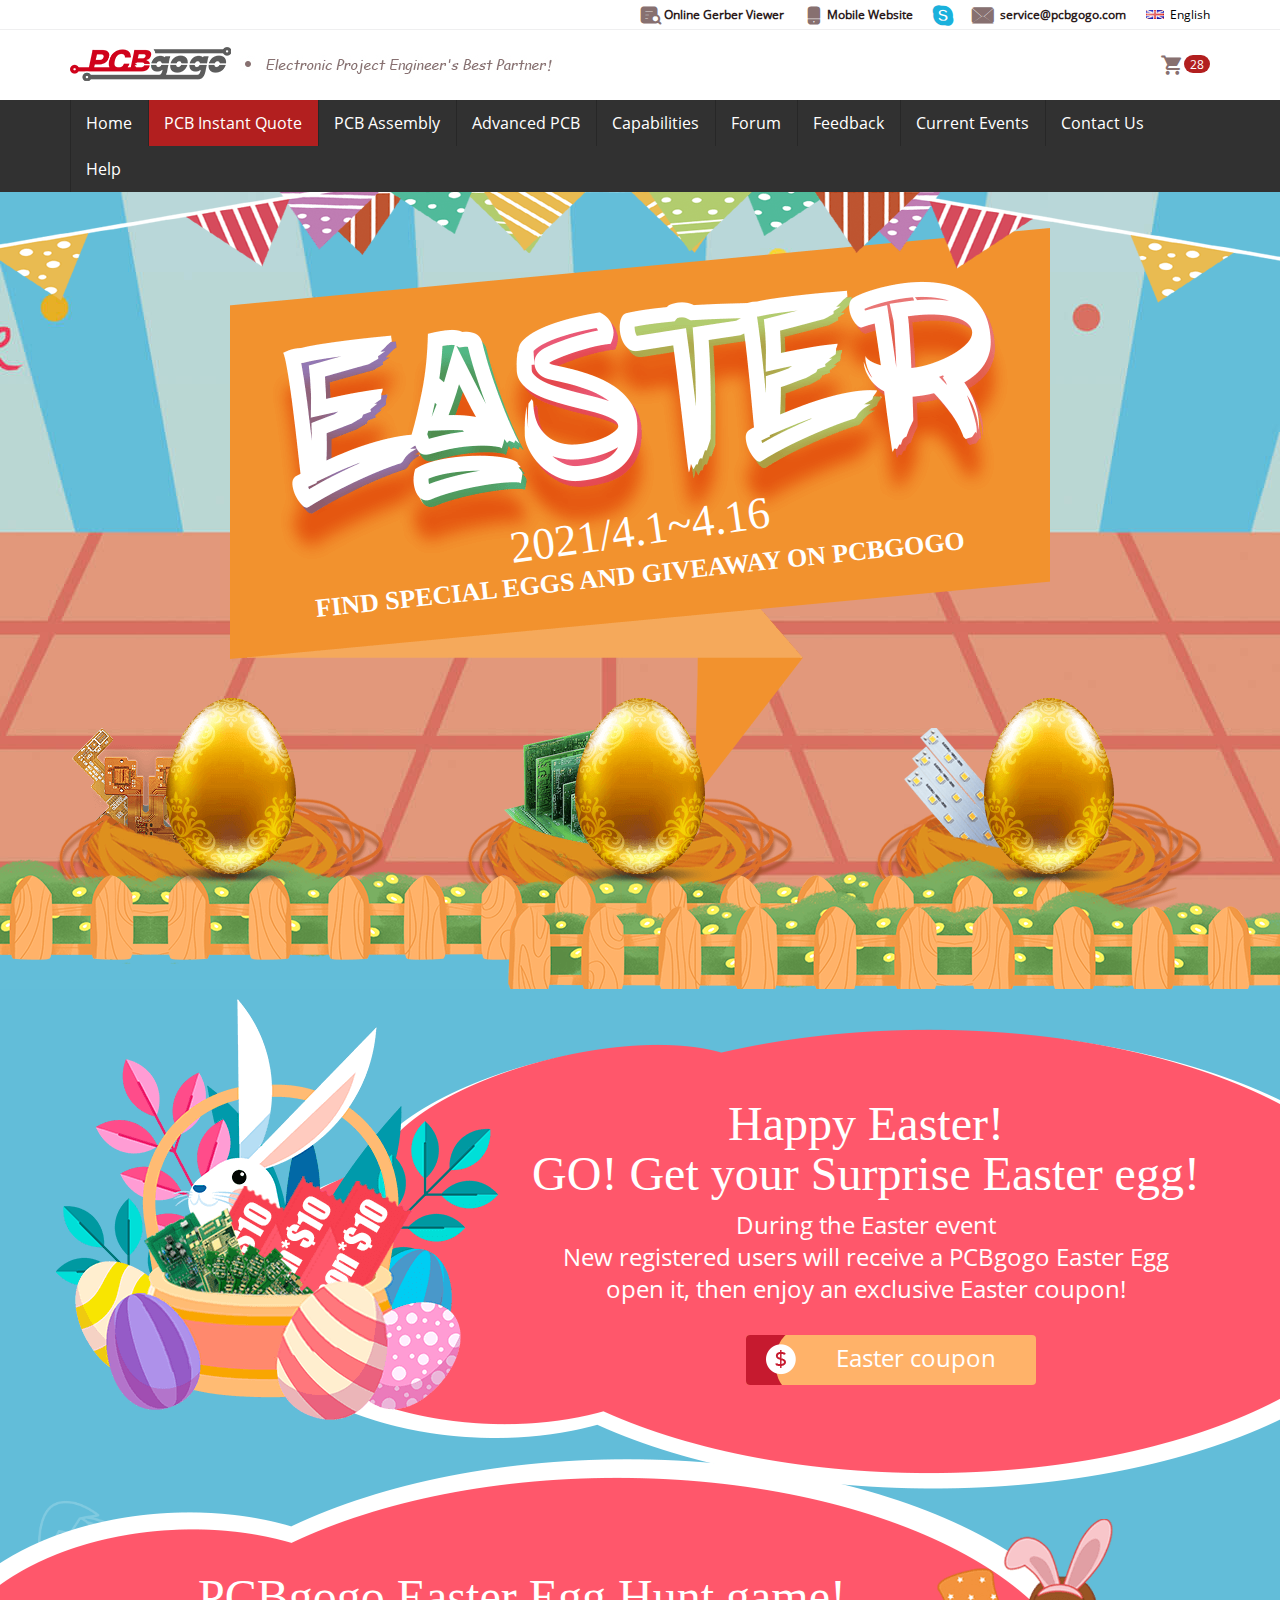
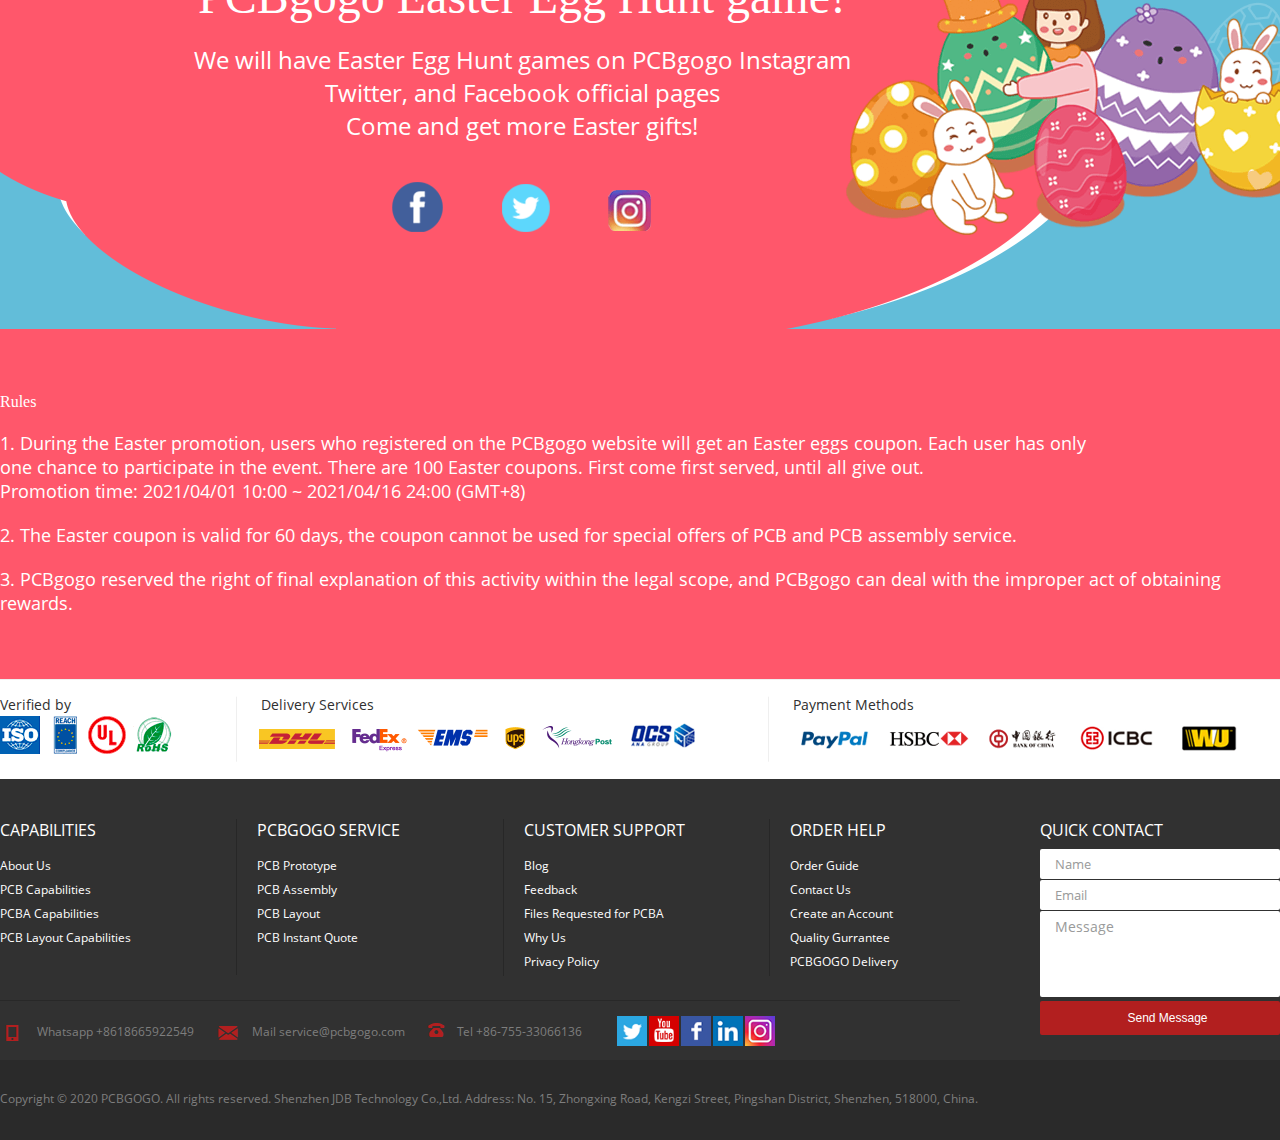
<file: easter-page.html>
<!DOCTYPE html>
<html lang="en">
<head>
    <meta charset="UTF-8">
    <title>Title</title>
    <meta name="robots" content="noindex,nofollow">
    <meta name="googlebot" content="noindex">
    <!--网页标题左侧显示-->
    <link rel="icon" href="img/images/title-logo.png" type="image/x-icon">
    <!--收藏夹显示图标-->
    <link rel="shortcut icon" href="img/images/title-logo.png" type="image/x-icon">
    <link rel="stylesheet" href="img/css/public.css">
    <!--字体图标-->
    <link rel="stylesheet" href="img/fonts/iconfont.css">
    <link rel="stylesheet" href="img/css/header.css">
    <link rel="stylesheet" href="img/css/footer.css">
    <link rel="stylesheet" href="img/css/easter.css">
    <link rel="stylesheet" href="img/js/animate/animate.min.css">
</head>
<body>
<!--头部-->
<div class="header">
    <!--顶部-->
    <div class="nav-info">
        <div class="nav-left">
            <img class="nav-logo" src="img/images/new-year.gif" alt="new-year" width="199" height="61">
        </div>
        <ul class="nav-items">
            <li>
                <a href="javascript:void(0)">
                    <span class="iconfont icon-qushuchakanshuxing2"></span>
                    <span class="gerber">Online Gerber Viewer</span>
                </a>
            </li>
            <li>
                <a href="phone-display.html">
                    <span class="iconfont icon-shouji1"></span>
                    <span class="gerber">Mobile Website</span>
                </a>
            </li>
            <li>
                <a href="javascript:void(0)">
                    <span class="iconfont icon-Skype"></span>
                </a>
            </li>
            <li><a href="mailto:service@pcbgogo.com">
                <span class="iconfont icon-iconfontcolor06"></span>
                <span class="mail-text">service@pcbgogo.com</span>
            </a>
            </li>
            <li class="language"><span><img src="img/images/England.png" alt="country-flag"></span>&nbsp;&nbsp;English
                <!--语言选择弹出层-->
                <ul class="language-box">
                    <li onclick="window.open('index.html','_self')"><img src="img/images/England.png" alt="">&nbsp;&nbsp;English
                    </li>
                    <li onclick="window.open('https://www.pcbgogo.jp/','_blank')"><img
                            src="img/images/Japan.png" alt="">&nbsp;&nbsp;Japanese
                    </li>
                </ul>
            </li>
        </ul>


    </div>
    <div class="top-box">
        <!--左侧logo-->
        <h1 class="logo">
            <a href="index.html">
                PCBgogo
            </a>
        </h1>
        <!--nav-tips-->
        <img src="img/images/logo-tips.jpg" alt="logo tips" width="340" height="34" class="nav-tips">
        <!--日文-->
        <!--<img src="img/images/logo-tips_jp.jpg" alt="logo tips" width="336" height="34" class="nav-tips-jp">-->
        <!--nav-tips-->
        <!--右侧登录-->
        <div class="sign-box">
            <div class="sign-lists">
                <div class="sign-in"><a href="javascript:void(0)">Sign in</a></div>
                <div class="join"><a href="register-login.html">Join Free</a></div>
                <div class="joined">
                    <i><img src="img/images/user.png" alt=""></i>
                </div>
                <div class="hi-in">
                    <a href="javascript:void(0)">Hi! zhang测大街上公开了坚朗</a>
                </div>
                <!--信息列表-->
                <div class="person-info">
                    <!--  未登录-->
                    <div class="info">
                        <div class="left-info">
                            <div class="tips">
                                New Customer?
                            </div>
                            <a class="join-free" href="register-login.html">
                                Join Free
                            </a>
                        </div>
                        <div class="right-info">
                            <a class="login-in" href="javascript:void(0)">
                                Sign in
                            </a>
                        </div>
                    </div>
                    <!--   已登录 -->
                    <div class="info" style="display: none">
                        <div class="left-info">
                            <div class="tips">
                                Email: <span>20**@163.com</span>
                            </div>
                            <a class="out-btn" href="javascript:void(0)">
                                Sign Out
                            </a>
                        </div>
                    </div>

                    <div class="link-lists">
                        <!-- 有数量添加   active 类名-->
                        <div class="item">
                            <a href="javascript:void(0)">
                                <span> •  </span>
                                <span class="name">My Account</span>
                            </a>
                        </div>
                        <div class="item">
                            <a href="javascript:void(0)">
                                <span> •  </span>
                                <span class="name">My Orders list</span>
                            </a>
                        </div>
                        <div class="item active">
                            <a href="javascript:void(0)">
                                <span> •  </span>
                                <span class="name">Account Balance</span>
                            </a>
                        </div>
                        <div class="item">
                            <a href="javascript:void(0)">
                                <span> •  </span>
                                <span class="name">Discount coupon</span>
                            </a>
                        </div>
                        <div class="item">
                            <a href="javascript:void(0)">
                                <span> •  </span>
                                <span class="name">Reward points</span>
                            </a>
                        </div>
                        <div class="item">
                            <a href="javascript:void(0)">
                                <span> •  </span>
                                <span class="name">My Delivery Address</span>
                            </a>
                        </div>
                        <div class="item">
                            <a href="javascript:void(0)">
                                <span> •  </span>
                                <span class="name">My Forum</span>
                            </a>
                        </div>
                        <div class="item">
                            <a href="javascript:void(0)">
                                <span> •  </span>
                                <span class="name">Message</span>
                            </a>
                        </div>
                    </div>
                </div>
            </div>
            <!--  购物车-->
            <div class="shopping-car">
                <!-- 有数量添加 active 或者你元素控制显示与隐藏-->
                <a href="javascript:void(0)" class="active">
                    <span class="iconfont icon-gouwuche1"></span>
                    <div class="of-cars">28</div>
                </a>
            </div>
            <!-- 广告-->
            <div class="ads-tips" style="display: none">
                New here ? Getting <span>$50</span> coupon
            </div>
        </div>
    </div>
    <!--导航-->
    <div class="nav">
        <div class="nav-box">
            <!--左侧列表-->
            <ul class="nav-lists js-nav-lists">
                <li><a href="javascript:void(0)">Home</a></li>
                <li tab="1" class="active"><a href="javascript:void(0)">PCB Instant Quote</a></li>
                <li>
                    <a href="javascript:void(0)">PCB Assembly</a>
                </li>
                <li><a href="javascript:void(0)">Advanced PCB</a></li>
                <li tab="2" class="has-sub"><a href="javascript:void(0)">Capabilities</a>
                </li>
                <li><a href="javascript:void(0)">Forum</a></li>
                <li><a href="javascript:void(0)">Feedback</a></li>
                <li tab="4"><a href="javascript:void(0)">Current Events</a></li>
                <li tab="3" class="has-sub"><a href="javascript:void(0)">Contact Us</a></li>
                <li><a href="javascript:void(0)">Help</a></li>
            </ul>
            <!-- 二级菜单-->
            <div class="sub-menu">
                <!--计价-->
                <div class="child" style="display: none">
                    <div class="child-menu">
                        <div class="item">
                            <a class="title" href="javascript:void(0)">
                                <span>PCB Prototype</span>
                            </a>
                        </div>
                        <div class="item">
                            <a class="title" href="javascript:void(0)">
                                <span> PCB Assembly</span>
                            </a>
                        </div>
                        <div class="item">
                            <a class="title" href="javascript:void(0)">
                                <span> FPC/Rigid-Flex</span>
                            </a>
                        </div>
                        <div class="item">
                            <a class="title" href="javascript:void(0)">
                                <span> SMD Stencil</span>
                            </a>
                        </div>
                    </div>
                </div>
                <!--工艺-->
                <div class="child" style="display: none">
                    <div class="child-menu">
                        <div class="item">
                            <a class="title" href="javascript:void(0)">
                                <span> Printed Circuit Boards</span>
                            </a>
                            <div class="son-box">
                                <div class="child-link">
                                    <div class="list">
                                        <a href="javascript:void(0)">
                                            <span> •  </span>
                                            <span class="name">Printed Circuit Board Prototype</span>
                                        </a>
                                    </div>
                                    <div class="list">
                                        <a href="javascript:void(0)">
                                            <span> •  </span>
                                            <span class="name">Aluminum PCB</span>
                                        </a>
                                    </div>
                                    <div class="list">
                                        <a href="javascript:void(0)">
                                            <span> •  </span>
                                            <span class="name">Rigid-Flex PCBs</span>
                                        </a>
                                    </div>
                                    <div class="list">
                                        <a href="javascript:void(0)">
                                            <span> •  </span>
                                            <span class="name">Metal core PCBs</span>
                                        </a>
                                    </div>
                                    <div class="list">
                                        <a href="javascript:void(0)">
                                            <span> •  </span>
                                            <span class="name">Printed Circuit Board Prototype</span>
                                        </a>
                                    </div>
                                    <div class="list">
                                        <a href="javascript:void(0)">
                                            <span> •  </span>
                                            <span class="name">Aluminum PCB</span>
                                        </a>
                                    </div>
                                    <div class="list">
                                        <a href="javascript:void(0)">
                                            <span> •  </span>
                                            <span class="name">Rigid-Flex PCBs</span>
                                        </a>
                                    </div>
                                    <div class="list">
                                        <a href="javascript:void(0)">
                                            <span> •  </span>
                                            <span class="name">Metal core PCBs</span>
                                        </a>
                                    </div>
                                </div>
                            </div>
                        </div>
                        <div class="item">
                            <a class="title" href="javascript:void(0)">
                                <span> SMT Stencil</span>
                            </a>
                            <div class="son-box">
                                <div class="child-link">
                                    <div class="list">
                                        <a href="javascript:void(0)">
                                            <span> •  </span>
                                            <span class="name">Aluminum PCB</span>
                                        </a>
                                    </div>
                                    <div class="list">
                                        <a href="javascript:void(0)">
                                            <span> •  </span>
                                            <span class="name">Rigid-Flex PCBs</span>
                                        </a>
                                    </div>
                                    <div class="list">
                                        <a href="javascript:void(0)">
                                            <span> •  </span>
                                            <span class="name">Metal core PCBs</span>
                                        </a>
                                    </div>
                                </div>
                            </div>
                        </div>
                        <div class="item">
                            <a class="title" href="javascript:void(0)">
                                <span> SMD Stencil</span>
                            </a>
                        </div>
                        <div class="item">
                            <a class="title" href="javascript:void(0)">
                                <span> PCB Design-Aid & Layout</span>
                            </a>
                        </div>
                        <div class="item">
                            <a class="title" href="javascript:void(0)">
                                <span>  生产周期</span>
                            </a>
                        </div>
                        <div class="item">
                            <a class="title" href="javascript:void(0)">
                                <span> 质量</span>
                            </a>
                        </div>
                        <div class="item">
                            <a class="title" href="javascript:void(0)">
                                <span> Other</span>
                            </a>
                        </div>
                    </div>
                </div>
                <!--关于我们-->
                <div class="child" style="display: none">
                    <div class="child-menu">
                        <div class="item">
                            <a class="title" href="javascript:void(0)">
                                <span>  Why us</span>
                            </a>
                        </div>
                        <div class="item">
                            <a class="title" href="javascript:void(0)">
                                <span>  Method of Payment</span>
                            </a>
                        </div>
                        <div class="item">
                            <a class="title" href="javascript:void(0)">
                                <span> Privacy Policy</span>
                            </a>

                        </div>
                        <div class="item">
                            <a class="title" href="javascript:void(0)">
                                <span>  Shipping Method Guide</span>
                            </a>

                        </div>
                        <div class="item">
                            <a class="title" href="javascript:void(0)">
                                <span> Contact Us</span>
                            </a>
                        </div>
                    </div>

                </div>
                <!--时事-->
                <div class="child" style="display: none">
                    <div class="child-menu">
                        <div class="item">
                            <a class="title" href="javascript:void(0)">
                                <span>Blog</span>
                            </a>
                        </div>
                        <div class="item">
                            <a class="title" href="javascript:void(0)">
                                <span>Company News</span>
                            </a>
                        </div>
                    </div>

                </div>
            </div>
        </div>
    </div>
</div>
<div class="banner">
    <div class="national-flag animate__animated animate__fadeInDownBig"></div>
    <div class="banner-title">
        <div class="title-date">2021/4.1~4.16</div>
        <div class="title-date-des">FIND SPECIAL EGGS AND GIVEAWAY ON PCBGOGO</div>
    </div>
    <div class="egg-box js-egg-box">
        <div class="egg-item">
            <div class="egg"></div>
        </div>
        <div class="egg-item">
            <div class="egg"></div>
        </div>
        <div class="egg-item">
            <div class="egg"></div>
        </div>
        <div class="hammer js-hammer"></div>
    </div>
</div>
<div class="easter-body">
    <div class="easter-wrap">
        <div class="clouds1">
            <div class="clouds-title">
                Happy Easter!
                <br> GO! Get your Surprise Easter egg!
            </div>
            <div class="clouds-des">
                During the Easter event
                <br> New registered users will receive a PCBgogo Easter Egg
                <br>open it, then enjoy an exclusive Easter coupon!
            </div>
            <div class="easter-btn-box">
                <a class="easter-btn js-easter-btn" href="javascript:void(0)">
                    <span class="flag"></span>
                    Easter coupon
                </a>
            </div>

        </div>
        <div class="clouds2">
            <div class="clouds-title">
                PCBgogo Easter Egg Hunt game!
            </div>
            <div class="clouds-des">
                We will have Easter Egg Hunt games on PCBgogo Instagram
                <br>Twitter, and Facebook official pages
                <br>Come and get more Easter gifts!
            </div>
            <div class="easter-share-box">
                <a target="_blank" href="javascript:void(0)">
                    <img src="img/images/activity/fk.png" alt="" width="52" height="50">
                </a>
                <a target="_blank" href="javascript:void(0)">
                    <img src="img/images/activity/tw.png" alt="" width="48" height="48">
                </a>
                <a target="_blank" href="javascript:void(0)">
                    <img src="img/images/activity/ins.png" alt="" width="44" height="42">
                </a>
            </div>
        </div>
    </div>
</div>
<div class="easter-footer">
    <div class="easter-wrap">
        <div class="name">Rules</div>
        <p>
            1. During the Easter promotion, users who registered on the PCBgogo website will get an Easter eggs coupon.
            Each user has only
            <br> one chance to participate in the event. There are 100 Easter coupons. First come first served, until
            all
            give out.
            <br>Promotion time: 2021/04/01 10:00 ~ 2021/04/16 24:00 (GMT+8)
        </p>
        <p>
            2. The Easter coupon is valid for 60 days, the coupon cannot be used for special offers of PCB and PCB
            assembly service.
        </p>
        <p>
            3. PCBgogo reserved the right of final explanation of this activity within the legal scope, and PCBgogo can
            deal with the improper
            act of obtaining rewards.
        </p>
    </div>
</div>
<!--底部-->
<div class="footer">
    <!--  赞助商-->
    <div class="sponsors">
        <div class="sponsors-box">
            <div class="item">
                <div class="name">Verified by</div>
                <img src="img/images/verified.png" alt="">
            </div>
            <div class="item">
                <div class="name">Delivery Services</div>
                <img src="img/images/delivery.png" alt="">
            </div>
            <div class="item"
                 onclick="window.open('https://www.pcbgogo.com/Blog/PCBGOGO_Certificates_of_ISO9001_2015_QMS__UL__REACH__RoHS.html', '_blank')">
                <div class="name">Payment Methods</div>
                <img src="img/images/payments.png" alt="">
            </div>
        </div>
    </div>
    <!--二级列表-->
    <div class="links-type ">
        <div class="container_warp">
            <!--右侧导航-->
            <div class="list-box">
                <ul class="links-title">
                    <li>
                        <p>CAPABILITIES</p>
                        <ul class="links-lists">
                            <li>
                                <h3><a href="/about-us.html">About Us</a></h3>
                            </li>
                            <li>
                                <h3><a href="/Capabilities/Standard_PCB_Capabilities.html"> PCB Capabilities</a></h3>
                            </li>
                            <li>
                                <h3><a href="/Capabilities/PCBA_Capabilties.html"> PCBA Capabilities</a></h3>
                            </li>
                            <li>
                                <h3><a href="/Capabilities/PCB_Design_and_Layout.html"> PCB Layout Capabilities</a></h3>
                            </li>

                        </ul>
                    </li>
                    <li>
                        <p>PCBGOGO SERVICE
                        </p>
                        <ul class="links-lists">
                            <li>
                                <h3><a href="/pcb-fabrication-quote.html">PCB Prototype </a></h3>
                            </li>
                            <li>
                                <h3><a href="/pcb-assembly.html">PCB Assembly</a></h3>
                            </li>
                            <li>
                                <h3><a href="/pcblayout.html"> PCB Layout </a></h3>
                            </li>
                            <li>
                                <h3><a href="/pcb-fabrication-quote.html">PCB Instant Quote</a></h3>
                            </li>
                            <!--<li>-->
                            <!--<a href="/网站地图">Site Map</a>-->
                            <!--</li>-->
                        </ul>
                    </li>
                    <li>
                        <p>CUSTOMER SUPPORT</p>
                        <ul class="links-lists">
                            <li>
                                <h3><a href="/forum.html">Blog</a></h3>
                            </li>
                            <li>
                                <h3><a href="/Feedback/">Feedback </a></h3>
                            </li>
                            <li>
                                <h3><a href="/Capabilities/Files_Requested_for_PCBA.html">Files Requested for PCBA </a>
                                </h3>
                            </li>
                            <li>
                                <h3><a href="/why.html">Why Us </a></h3>
                            </li>
                            <li>
                                <h3><a href="/privacy_policy.html">Privacy Policy </a></h3>
                            </li>

                        </ul>
                    </li>
                    <li>
                        <p>ORDER HELP</p>
                        <ul class="links-lists">
                            <li>
                                <h3><a href="/orderguide.html">Order Guide </a></h3>
                            </li>
                            <li>
                                <h3><a href="/contact.html">Contact Us </a></h3>
                            </li>
                            <li>
                                <h3><a href="/member/login">Create an Account </a></h3>
                            </li>
                            <li>
                                <h3><a href="/quality_gurrantee.html">Quality Gurrantee </a></h3>
                            </li>
                            <li>
                                <h3><a href="/delivery.html">PCBGOGO Delivery</a></h3>
                            </li>
                        </ul>
                    </li>
                </ul>
                <div class="link-box">
                    <div class="link-way">
              <span class="app">
                <span class="iconfont icon-shouji2"></span>
                Whatsapp +8618665922549</span>

                        <span class="mail">
               <span class="iconfont icon-jurassic_email"></span> Mail service@pcbgogo.com</span>

                        <span class="tel">
             <span class="iconfont icon-dianhua"></span> Tel +86-755-33066136</span>
                    </div>
                    <div class="share-box">
                        <a target="_blank" href="https://twitter.com/PCBGOGOofficial"><img src="img/images/twitter.png"
                                                                                           alt=""></a>
                        <a target="_blank" href="https://www.youtube.com/channel/UCNKfbfg7u7m8if4aRbfezyg"><img
                                src="img/images/google.png" alt=""></a>
                        <a target="_blank" href="https://www.facebook.com/Pcbgogo-1623727847885541/timeline/"><img
                                src="img/images/facebook.png" alt=""></a>
                        <a target="_blank"
                           href="https://www.linkedin.com/company/13738760?trk=tyah&amp;trkInfo=clickedVertical%3Acompany%2CclickedEntityId%3A10159025%2Cidx%3A1-1-1%2CtarId%3A1442555194895%2Ctas%3Apcbgogo"><img
                                src="img/images/instagram.png" alt=""></a>
                        <a target="_blank" href="https://www.instagram.com/pcbgogo_official/?hl=en"><img
                                src="img/images/Linkedln.png" alt=""></a>
                    </div>
                </div>
            </div>
            <!--左侧表单-->
            <div class="send-from">
                <p>QUICK CONTACT</p>
                <form action="#" class="message-from">
                    <input type="text" placeholder="Name" value="Name" onfocus="if(this.value==='Name')this.value=''"
                           onblur="if(this.value==='')this.value='Name'">
                    <input type="text" placeholder="Email" value="Email" onfocus="if(this.value==='Email')this.value=''"
                           onblur="if(this.value==='')this.value='Email'">
                    <textarea type="text" class="message-input" placeholder="Message"
                              onfocus="if(this.value==='Message')this.value=''"
                              onblur="if(this.value==='')this.value='Message'"></textarea>
                    <input type="button" class="btn-submit " value="Send Message">
                </form>
            </div>
        </div>
    </div>
    <!--  版权-->
    <div class="copyright-box">
        <div class="container_warp">
            Copyright © 2020 PCBGOGO. All rights reserved. Shenzhen JDB Technology Co.,Ltd. Address: No. 15, Zhongxing
            Road, Kengzi Street, Pingshan District, Shenzhen, 518000, China.
        </div>
    </div>
</div>
<!--领券弹窗-->
<div class="pop-redemption-box js-pop-redem">
    <div class="pop-redemption-mask"></div>
    <div class="pop-redemption-body">
        <div class="title">coupon received</div>
        <div class="price">$10</div>
        <div class="price-des">
            10% OFF
        </div>
        <div class="for-el">
            for PCB&SMT
        </div>
        <a class="use-now-btn" target="_blank" href="https://www.pcbgogo.com/pcb-fabrication-quote.html">
            use now >>
        </a>
    </div>
</div>
<script src="img/js/jquery/jquery-1.11.3.min.js"></script>
<script src="img/js/layer-v3.1.1/layer/layer.js"></script>
<script>
    $(function () {
        // 砸金蛋
        void function () {

            var isGet = false  // 模拟领券后，套用依据服务器状态
            // 炸蛋领取
            $('.js-egg-box .egg-item,.hammer').click(function () {
                // doing to do
                if (isGet) {
                    layer.msg('You have already received the coupon.')
                    return
                }
                isGet = true
                $(this).addClass('active')
                $('.js-pop-redem').show();
            })
            // 按钮领取
            $('.js-easter-btn').click(function () {
                if (isGet) {
                    layer.msg('You have already received the coupon.')
                    return
                }
                isGet = true
                $('.js-pop-redem').show()
            })
            // 关闭弹窗
            $('.pop-redemption-mask').click(function () {
                $('.js-pop-redem').hide()
            })
        }()
    })
</script>
</body>
</html>
</file>
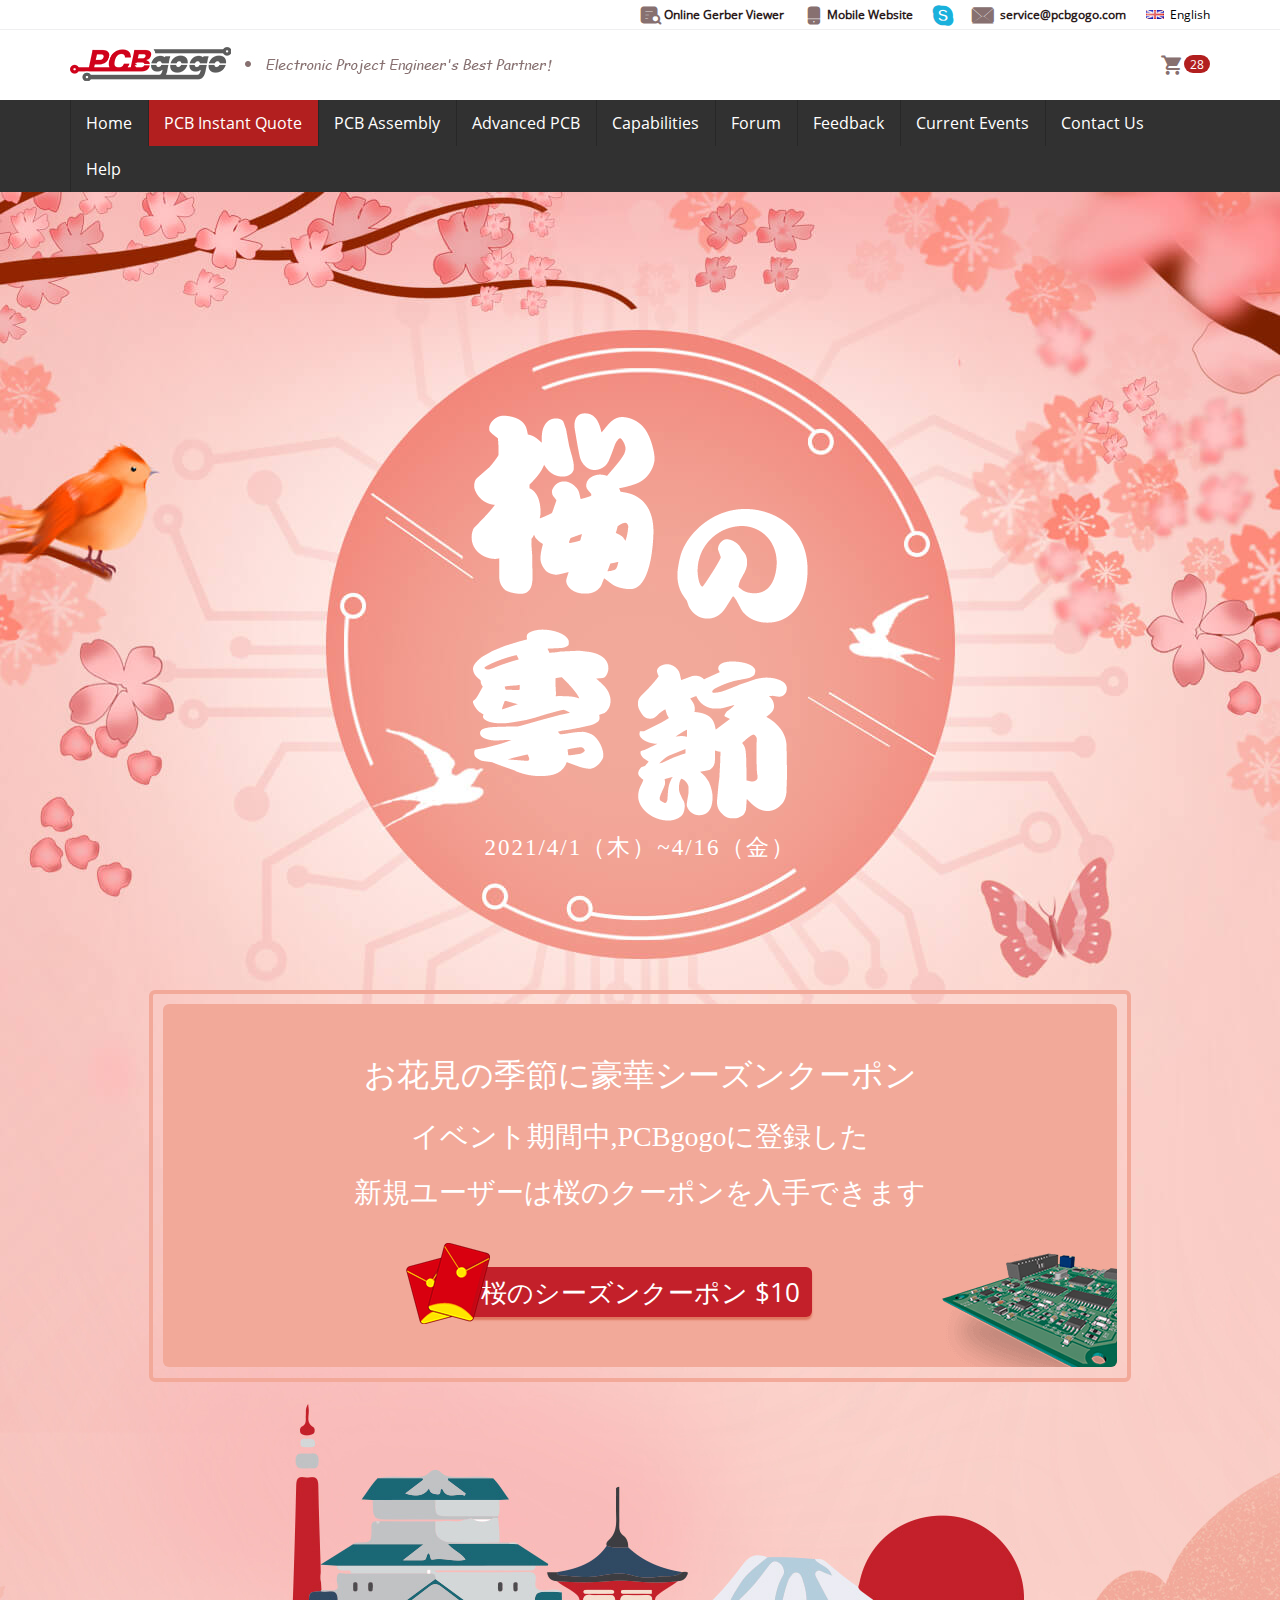
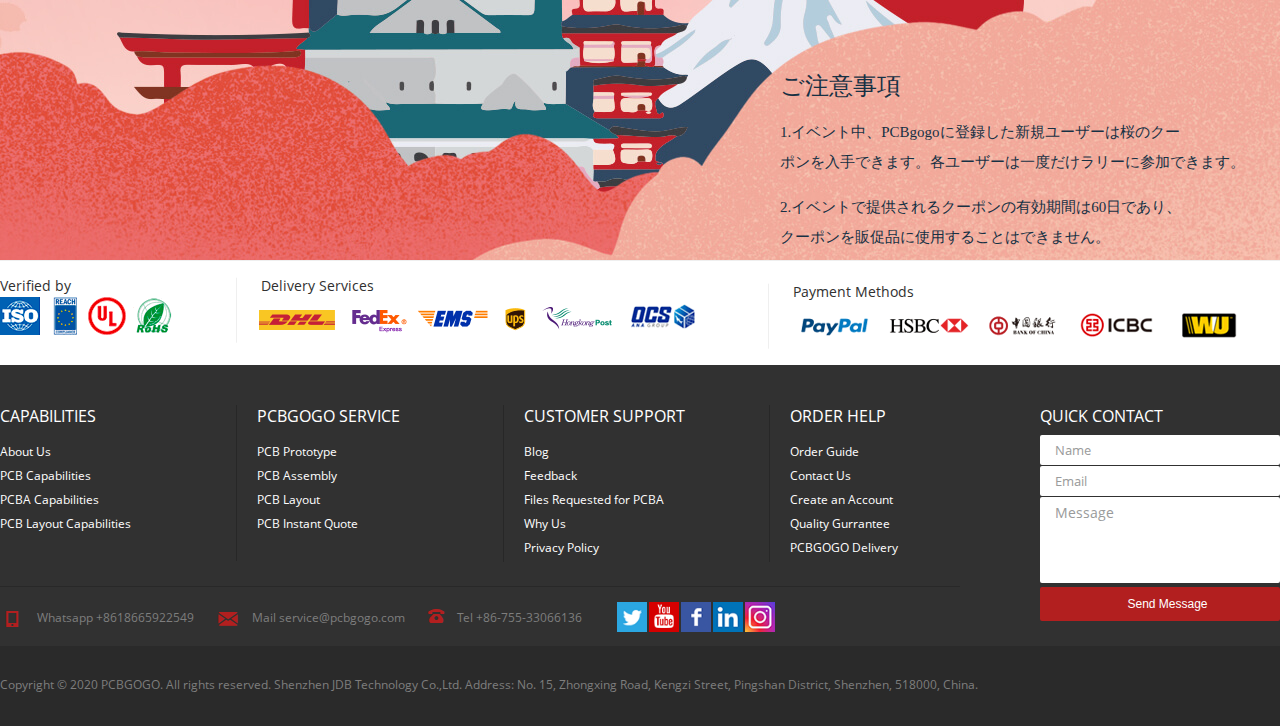
<file: easter-page_jp.html>
<!DOCTYPE html>
<html lang="en">
<head>
    <meta charset="UTF-8">
    <title>Title</title>
    <meta name="robots" content="noindex,nofollow">
    <meta name="googlebot" content="noindex">
    <!--网页标题左侧显示-->
    <link rel="icon" href="img/images/title-logo.png" type="image/x-icon">
    <!--收藏夹显示图标-->
    <link rel="shortcut icon" href="img/images/title-logo.png" type="image/x-icon">
    <link rel="stylesheet" href="img/css/public.css">
    <!--字体图标-->
    <link rel="stylesheet" href="img/fonts/iconfont.css">
    <link rel="stylesheet" href="img/css/header.css">
    <link rel="stylesheet" href="img/css/footer.css">
    <link rel="stylesheet" href="img/css/easter_jp.css">
    <link rel="stylesheet" href="img/js/animate/animate.min.css">
</head>
<body>
<!--头部-->
<div class="header">
    <!--顶部-->
    <div class="nav-info">
        <div class="nav-left">
            <img class="nav-logo" src="img/images/new-year.gif" alt="new-year" width="199" height="61">
        </div>
        <ul class="nav-items">
            <li>
                <a href="javascript:void(0)">
                    <span class="iconfont icon-qushuchakanshuxing2"></span>
                    <span class="gerber">Online Gerber Viewer</span>
                </a>
            </li>
            <li>
                <a href="phone-display.html">
                    <span class="iconfont icon-shouji1"></span>
                    <span class="gerber">Mobile Website</span>
                </a>
            </li>
            <li>
                <a href="javascript:void(0)">
                    <span class="iconfont icon-Skype"></span>
                </a>
            </li>
            <li><a href="mailto:service@pcbgogo.com">
                <span class="iconfont icon-iconfontcolor06"></span>
                <span class="mail-text">service@pcbgogo.com</span>
            </a>
            </li>
            <li class="language"><span><img src="img/images/England.png" alt="country-flag"></span>&nbsp;&nbsp;English
                <!--语言选择弹出层-->
                <ul class="language-box">
                    <li onclick="window.open('index.html','_self')"><img src="img/images/England.png" alt="">&nbsp;&nbsp;English
                    </li>
                    <li onclick="window.open('https://www.pcbgogo.jp/','_blank')"><img
                            src="img/images/Japan.png" alt="">&nbsp;&nbsp;Japanese
                    </li>
                </ul>
            </li>
        </ul>


    </div>
    <div class="top-box">
        <!--左侧logo-->
        <h1 class="logo">
            <a href="index.html">
                PCBgogo
            </a>
        </h1>
        <!--nav-tips-->
        <img src="img/images/logo-tips.jpg" alt="logo tips" width="340" height="34" class="nav-tips">
        <!--日文-->
        <!--<img src="img/images/logo-tips_jp.jpg" alt="logo tips" width="336" height="34" class="nav-tips-jp">-->
        <!--nav-tips-->
        <!--右侧登录-->
        <div class="sign-box">
            <div class="sign-lists">
                <div class="sign-in"><a href="javascript:void(0)">Sign in</a></div>
                <div class="join"><a href="register-login.html">Join Free</a></div>
                <div class="joined">
                    <i><img src="img/images/user.png" alt=""></i>
                </div>
                <div class="hi-in">
                    <a href="javascript:void(0)">Hi! zhang测大街上公开了坚朗</a>
                </div>
                <!--信息列表-->
                <div class="person-info">
                    <!--  未登录-->
                    <div class="info">
                        <div class="left-info">
                            <div class="tips">
                                New Customer?
                            </div>
                            <a class="join-free" href="register-login.html">
                                Join Free
                            </a>
                        </div>
                        <div class="right-info">
                            <a class="login-in" href="javascript:void(0)">
                                Sign in
                            </a>
                        </div>
                    </div>
                    <!--   已登录 -->
                    <div class="info" style="display: none">
                        <div class="left-info">
                            <div class="tips">
                                Email: <span>20**@163.com</span>
                            </div>
                            <a class="out-btn" href="javascript:void(0)">
                                Sign Out
                            </a>
                        </div>
                    </div>

                    <div class="link-lists">
                        <!-- 有数量添加   active 类名-->
                        <div class="item">
                            <a href="javascript:void(0)">
                                <span> •  </span>
                                <span class="name">My Account</span>
                            </a>
                        </div>
                        <div class="item">
                            <a href="javascript:void(0)">
                                <span> •  </span>
                                <span class="name">My Orders list</span>
                            </a>
                        </div>
                        <div class="item active">
                            <a href="javascript:void(0)">
                                <span> •  </span>
                                <span class="name">Account Balance</span>
                            </a>
                        </div>
                        <div class="item">
                            <a href="javascript:void(0)">
                                <span> •  </span>
                                <span class="name">Discount coupon</span>
                            </a>
                        </div>
                        <div class="item">
                            <a href="javascript:void(0)">
                                <span> •  </span>
                                <span class="name">Reward points</span>
                            </a>
                        </div>
                        <div class="item">
                            <a href="javascript:void(0)">
                                <span> •  </span>
                                <span class="name">My Delivery Address</span>
                            </a>
                        </div>
                        <div class="item">
                            <a href="javascript:void(0)">
                                <span> •  </span>
                                <span class="name">My Forum</span>
                            </a>
                        </div>
                        <div class="item">
                            <a href="javascript:void(0)">
                                <span> •  </span>
                                <span class="name">Message</span>
                            </a>
                        </div>
                    </div>
                </div>
            </div>
            <!--  购物车-->
            <div class="shopping-car">
                <!-- 有数量添加 active 或者你元素控制显示与隐藏-->
                <a href="javascript:void(0)" class="active">
                    <span class="iconfont icon-gouwuche1"></span>
                    <div class="of-cars">28</div>
                </a>
            </div>
            <!-- 广告-->
            <div class="ads-tips" style="display: none">
                New here ? Getting <span>$50</span> coupon
            </div>
        </div>
    </div>
    <!--导航-->
    <div class="nav">
        <div class="nav-box">
            <!--左侧列表-->
            <ul class="nav-lists js-nav-lists">
                <li><a href="javascript:void(0)">Home</a></li>
                <li tab="1" class="active"><a href="javascript:void(0)">PCB Instant Quote</a></li>
                <li>
                    <a href="javascript:void(0)">PCB Assembly</a>
                </li>
                <li><a href="javascript:void(0)">Advanced PCB</a></li>
                <li tab="2" class="has-sub"><a href="javascript:void(0)">Capabilities</a>
                </li>
                <li><a href="javascript:void(0)">Forum</a></li>
                <li><a href="javascript:void(0)">Feedback</a></li>
                <li tab="4"><a href="javascript:void(0)">Current Events</a></li>
                <li tab="3" class="has-sub"><a href="javascript:void(0)">Contact Us</a></li>
                <li><a href="javascript:void(0)">Help</a></li>
            </ul>
            <!-- 二级菜单-->
            <div class="sub-menu">
                <!--计价-->
                <div class="child" style="display: none">
                    <div class="child-menu">
                        <div class="item">
                            <a class="title" href="javascript:void(0)">
                                <span>PCB Prototype</span>
                            </a>
                        </div>
                        <div class="item">
                            <a class="title" href="javascript:void(0)">
                                <span> PCB Assembly</span>
                            </a>
                        </div>
                        <div class="item">
                            <a class="title" href="javascript:void(0)">
                                <span> FPC/Rigid-Flex</span>
                            </a>
                        </div>
                        <div class="item">
                            <a class="title" href="javascript:void(0)">
                                <span> SMD Stencil</span>
                            </a>
                        </div>
                    </div>
                </div>
                <!--工艺-->
                <div class="child" style="display: none">
                    <div class="child-menu">
                        <div class="item">
                            <a class="title" href="javascript:void(0)">
                                <span> Printed Circuit Boards</span>
                            </a>
                            <div class="son-box">
                                <div class="child-link">
                                    <div class="list">
                                        <a href="javascript:void(0)">
                                            <span> •  </span>
                                            <span class="name">Printed Circuit Board Prototype</span>
                                        </a>
                                    </div>
                                    <div class="list">
                                        <a href="javascript:void(0)">
                                            <span> •  </span>
                                            <span class="name">Aluminum PCB</span>
                                        </a>
                                    </div>
                                    <div class="list">
                                        <a href="javascript:void(0)">
                                            <span> •  </span>
                                            <span class="name">Rigid-Flex PCBs</span>
                                        </a>
                                    </div>
                                    <div class="list">
                                        <a href="javascript:void(0)">
                                            <span> •  </span>
                                            <span class="name">Metal core PCBs</span>
                                        </a>
                                    </div>
                                    <div class="list">
                                        <a href="javascript:void(0)">
                                            <span> •  </span>
                                            <span class="name">Printed Circuit Board Prototype</span>
                                        </a>
                                    </div>
                                    <div class="list">
                                        <a href="javascript:void(0)">
                                            <span> •  </span>
                                            <span class="name">Aluminum PCB</span>
                                        </a>
                                    </div>
                                    <div class="list">
                                        <a href="javascript:void(0)">
                                            <span> •  </span>
                                            <span class="name">Rigid-Flex PCBs</span>
                                        </a>
                                    </div>
                                    <div class="list">
                                        <a href="javascript:void(0)">
                                            <span> •  </span>
                                            <span class="name">Metal core PCBs</span>
                                        </a>
                                    </div>
                                </div>
                            </div>
                        </div>
                        <div class="item">
                            <a class="title" href="javascript:void(0)">
                                <span> SMT Stencil</span>
                            </a>
                            <div class="son-box">
                                <div class="child-link">
                                    <div class="list">
                                        <a href="javascript:void(0)">
                                            <span> •  </span>
                                            <span class="name">Aluminum PCB</span>
                                        </a>
                                    </div>
                                    <div class="list">
                                        <a href="javascript:void(0)">
                                            <span> •  </span>
                                            <span class="name">Rigid-Flex PCBs</span>
                                        </a>
                                    </div>
                                    <div class="list">
                                        <a href="javascript:void(0)">
                                            <span> •  </span>
                                            <span class="name">Metal core PCBs</span>
                                        </a>
                                    </div>
                                </div>
                            </div>
                        </div>
                        <div class="item">
                            <a class="title" href="javascript:void(0)">
                                <span> SMD Stencil</span>
                            </a>
                        </div>
                        <div class="item">
                            <a class="title" href="javascript:void(0)">
                                <span> PCB Design-Aid & Layout</span>
                            </a>
                        </div>
                        <div class="item">
                            <a class="title" href="javascript:void(0)">
                                <span>  生产周期</span>
                            </a>
                        </div>
                        <div class="item">
                            <a class="title" href="javascript:void(0)">
                                <span> 质量</span>
                            </a>
                        </div>
                        <div class="item">
                            <a class="title" href="javascript:void(0)">
                                <span> Other</span>
                            </a>
                        </div>
                    </div>
                </div>
                <!--关于我们-->
                <div class="child" style="display: none">
                    <div class="child-menu">
                        <div class="item">
                            <a class="title" href="javascript:void(0)">
                                <span>  Why us</span>
                            </a>
                        </div>
                        <div class="item">
                            <a class="title" href="javascript:void(0)">
                                <span>  Method of Payment</span>
                            </a>
                        </div>
                        <div class="item">
                            <a class="title" href="javascript:void(0)">
                                <span> Privacy Policy</span>
                            </a>

                        </div>
                        <div class="item">
                            <a class="title" href="javascript:void(0)">
                                <span>  Shipping Method Guide</span>
                            </a>

                        </div>
                        <div class="item">
                            <a class="title" href="javascript:void(0)">
                                <span> Contact Us</span>
                            </a>
                        </div>
                    </div>

                </div>
                <!--时事-->
                <div class="child" style="display: none">
                    <div class="child-menu">
                        <div class="item">
                            <a class="title" href="javascript:void(0)">
                                <span>Blog</span>
                            </a>
                        </div>
                        <div class="item">
                            <a class="title" href="javascript:void(0)">
                                <span>Company News</span>
                            </a>
                        </div>
                    </div>

                </div>
            </div>
        </div>
    </div>
</div>
<div class="easter-body">
    <div class="body-top">
        <div class="banner-title"></div>
        <div class="banner-title-date">2021/4/1（木）~4/16（金）</div>
        <div class="banner-des">
            <div class="des-content">
                <div class="title-label">お花見の季節に豪華シーズンクーポン</div>
                <div class="sub-title">イベント期間中,PCBgogoに登録した</div>
                <div class="last-title">新規ユーザーは桜のクーポンを入手できます</div>
                <a class="a-red js-the-btn" href="javascript:void(0)">桜のシーズンクーポン $10</a>
            </div>
        </div>
    </div>
    <div class="body-bottom">
        <div class="bottom_warp">
            <dl class="bottom-note">
                <dt class="title">ご注意事項</dt>
                <dd>
                    1.イベント中、PCBgogoに登録した新規ユーザーは桜のクー
                    <br> ポンを入手できます。各ユーザーは一度だけラリーに参加できます。
                </dd>
                <dd>
                    2.イベントで提供されるクーポンの有効期間は60日であり、
                    <br> クーポンを販促品に使用することはできません。
                </dd>
            </dl>
        </div>
    </div>
</div>
<!--底部-->
<div class="footer">
    <!--  赞助商-->
    <div class="sponsors">
        <div class="sponsors-box">
            <div class="item">
                <div class="name">Verified by</div>
                <img src="img/images/verified.png" alt="">
            </div>
            <div class="item">
                <div class="name">Delivery Services</div>
                <img src="img/images/delivery.png" alt="">
            </div>
            <div class="item"
                 onclick="window.open('https://www.pcbgogo.com/Blog/PCBGOGO_Certificates_of_ISO9001_2015_QMS__UL__REACH__RoHS.html', '_blank')">
                <div class="name">Payment Methods</div>
                <img src="img/images/payments.png" alt="">
            </div>
        </div>
    </div>
    <!--二级列表-->
    <div class="links-type ">
        <div class="container_warp">
            <!--右侧导航-->
            <div class="list-box">
                <ul class="links-title">
                    <li>
                        <p>CAPABILITIES</p>
                        <ul class="links-lists">
                            <li>
                                <h3><a href="/about-us.html">About Us</a></h3>
                            </li>
                            <li>
                                <h3><a href="/Capabilities/Standard_PCB_Capabilities.html"> PCB Capabilities</a></h3>
                            </li>
                            <li>
                                <h3><a href="/Capabilities/PCBA_Capabilties.html"> PCBA Capabilities</a></h3>
                            </li>
                            <li>
                                <h3><a href="/Capabilities/PCB_Design_and_Layout.html"> PCB Layout Capabilities</a></h3>
                            </li>

                        </ul>
                    </li>
                    <li>
                        <p>PCBGOGO SERVICE
                        </p>
                        <ul class="links-lists">
                            <li>
                                <h3><a href="/pcb-fabrication-quote.html">PCB Prototype </a></h3>
                            </li>
                            <li>
                                <h3><a href="/pcb-assembly.html">PCB Assembly</a></h3>
                            </li>
                            <li>
                                <h3><a href="/pcblayout.html"> PCB Layout </a></h3>
                            </li>
                            <li>
                                <h3><a href="/pcb-fabrication-quote.html">PCB Instant Quote</a></h3>
                            </li>
                            <!--<li>-->
                            <!--<a href="/网站地图">Site Map</a>-->
                            <!--</li>-->
                        </ul>
                    </li>
                    <li>
                        <p>CUSTOMER SUPPORT</p>
                        <ul class="links-lists">
                            <li>
                                <h3><a href="/forum.html">Blog</a></h3>
                            </li>
                            <li>
                                <h3><a href="/Feedback/">Feedback </a></h3>
                            </li>
                            <li>
                                <h3><a href="/Capabilities/Files_Requested_for_PCBA.html">Files Requested for PCBA </a>
                                </h3>
                            </li>
                            <li>
                                <h3><a href="/why.html">Why Us </a></h3>
                            </li>
                            <li>
                                <h3><a href="/privacy_policy.html">Privacy Policy </a></h3>
                            </li>

                        </ul>
                    </li>
                    <li>
                        <p>ORDER HELP</p>
                        <ul class="links-lists">
                            <li>
                                <h3><a href="/orderguide.html">Order Guide </a></h3>
                            </li>
                            <li>
                                <h3><a href="/contact.html">Contact Us </a></h3>
                            </li>
                            <li>
                                <h3><a href="/member/login">Create an Account </a></h3>
                            </li>
                            <li>
                                <h3><a href="/quality_gurrantee.html">Quality Gurrantee </a></h3>
                            </li>
                            <li>
                                <h3><a href="/delivery.html">PCBGOGO Delivery</a></h3>
                            </li>
                        </ul>
                    </li>
                </ul>
                <div class="link-box">
                    <div class="link-way">
              <span class="app">
                <span class="iconfont icon-shouji2"></span>
                Whatsapp +8618665922549</span>

                        <span class="mail">
               <span class="iconfont icon-jurassic_email"></span> Mail service@pcbgogo.com</span>

                        <span class="tel">
             <span class="iconfont icon-dianhua"></span> Tel +86-755-33066136</span>
                    </div>
                    <div class="share-box">
                        <a target="_blank" href="https://twitter.com/PCBGOGOofficial"><img src="img/images/twitter.png"
                                                                                           alt=""></a>
                        <a target="_blank" href="https://www.youtube.com/channel/UCNKfbfg7u7m8if4aRbfezyg"><img
                                src="img/images/google.png" alt=""></a>
                        <a target="_blank" href="https://www.facebook.com/Pcbgogo-1623727847885541/timeline/"><img
                                src="img/images/facebook.png" alt=""></a>
                        <a target="_blank"
                           href="https://www.linkedin.com/company/13738760?trk=tyah&amp;trkInfo=clickedVertical%3Acompany%2CclickedEntityId%3A10159025%2Cidx%3A1-1-1%2CtarId%3A1442555194895%2Ctas%3Apcbgogo"><img
                                src="img/images/instagram.png" alt=""></a>
                        <a target="_blank" href="https://www.instagram.com/pcbgogo_official/?hl=en"><img
                                src="img/images/Linkedln.png" alt=""></a>
                    </div>
                </div>
            </div>
            <!--左侧表单-->
            <div class="send-from">
                <p>QUICK CONTACT</p>
                <form action="#" class="message-from">
                    <input type="text" placeholder="Name" value="Name" onfocus="if(this.value==='Name')this.value=''"
                           onblur="if(this.value==='')this.value='Name'">
                    <input type="text" placeholder="Email" value="Email" onfocus="if(this.value==='Email')this.value=''"
                           onblur="if(this.value==='')this.value='Email'">
                    <textarea type="text" class="message-input" placeholder="Message"
                              onfocus="if(this.value==='Message')this.value=''"
                              onblur="if(this.value==='')this.value='Message'"></textarea>
                    <input type="button" class="btn-submit " value="Send Message">
                </form>
            </div>
        </div>
    </div>
    <!--  版权-->
    <div class="copyright-box">
        <div class="container_warp">
            Copyright © 2020 PCBGOGO. All rights reserved. Shenzhen JDB Technology Co.,Ltd. Address: No. 15, Zhongxing
            Road, Kengzi Street, Pingshan District, Shenzhen, 518000, China.
        </div>
    </div>
</div>
<!--领券弹窗-->
<div class="pop-redemption-box js-pop-redem">
    <div class="pop-redemption-mask"></div>
    <div class="pop-redemption-body">
        <div class="title">クーポンを受け取した </div>
        <div class="price">$10</div>
        <div class="price-des">
            10% OFF
        </div>
        <div class="for-el">
            for PCB&SMT
        </div>
        <a class="use-now-btn" href="https://www.pcbgogo.jp/pcb-fabrication-quote.html">
            use now >>
        </a>
    </div>
</div>
<script src="img/js/jquery/jquery-1.11.3.min.js"></script>
<script src="img/js/layer-v3.1.1/layer/layer.js"></script>
<script>
    $(function () {
        void function () {
            var isGet = false
            // 领券
            $('.js-the-btn').click(function () {
                if (isGet) {
                    layer.msg('申し訳ありませんが、すでにクーポンを受け取っています。')
                    return
                }
                isGet = true
                $('.js-pop-redem').show()
                $('.pop-redemption-mask').click(function () {
                    $('.js-pop-redem').hide()
                })
            })
        }()
    })
</script>
</body>
</html>
</file>
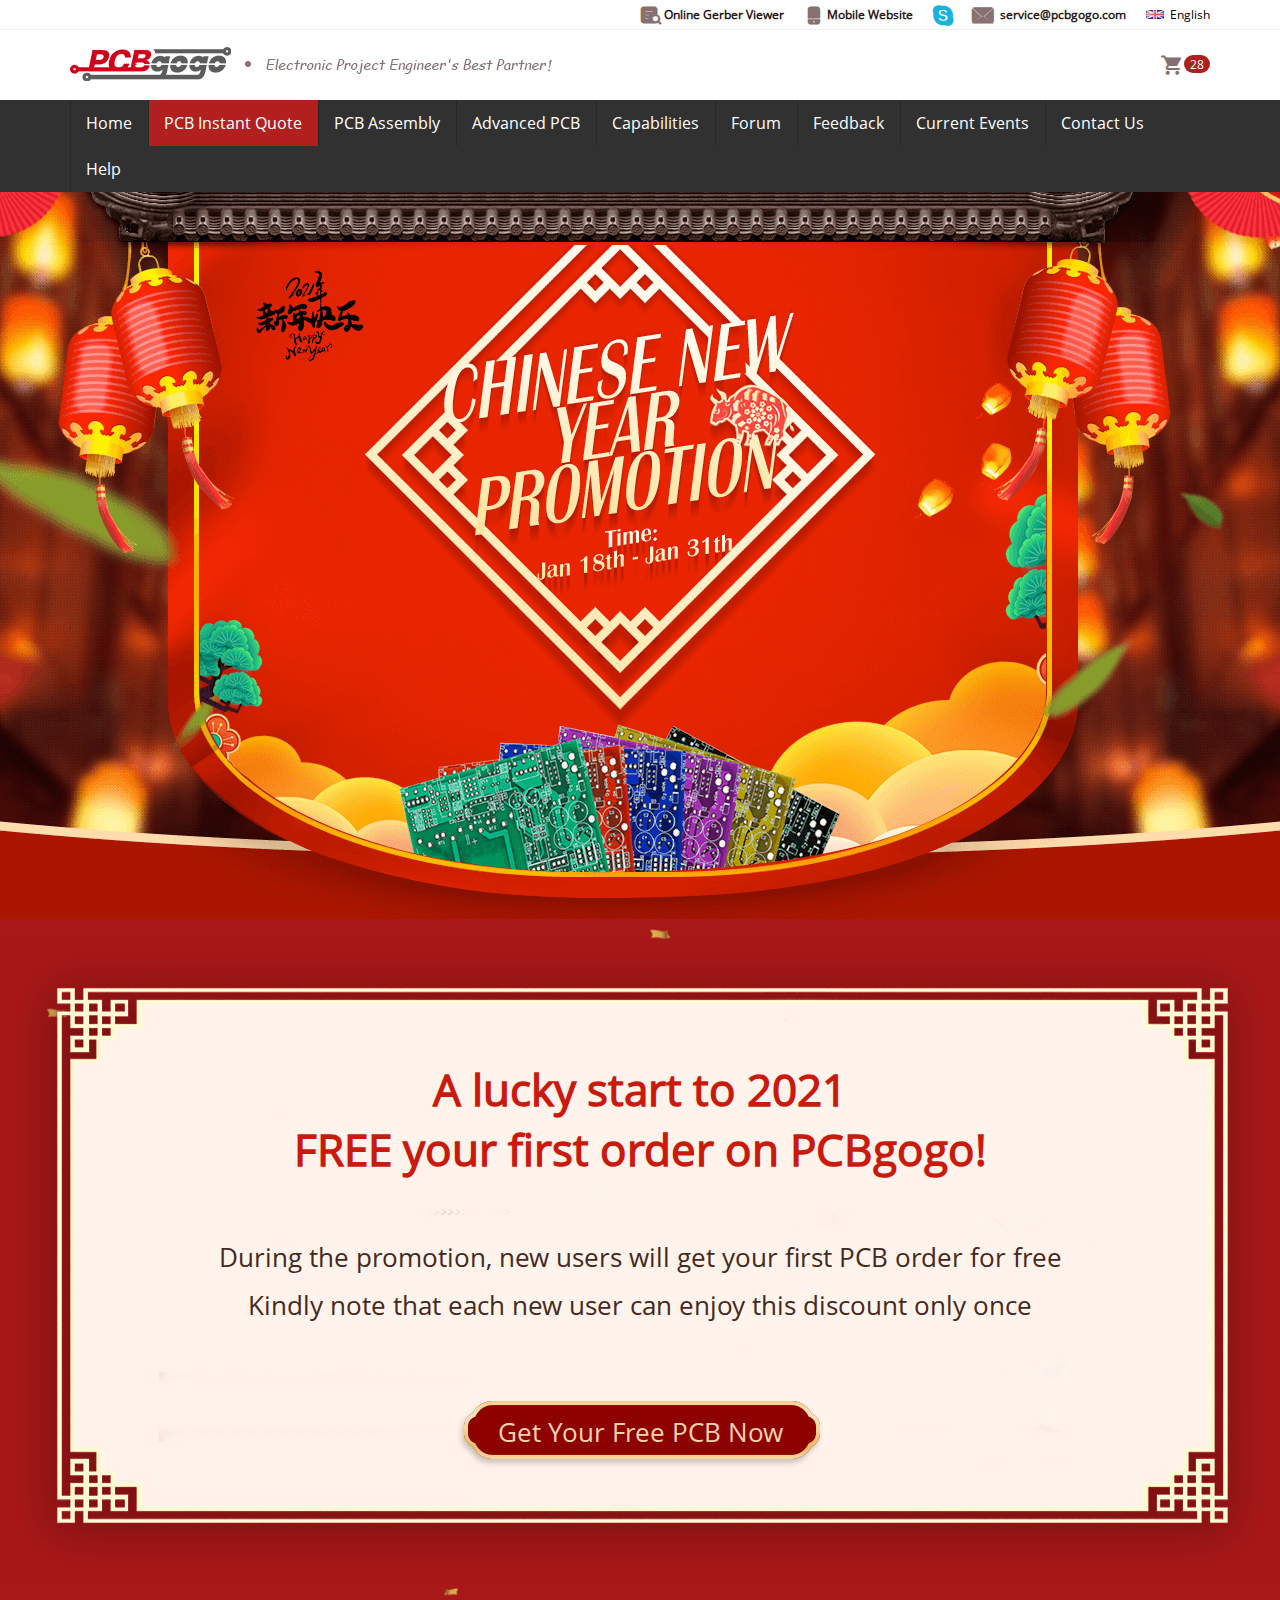
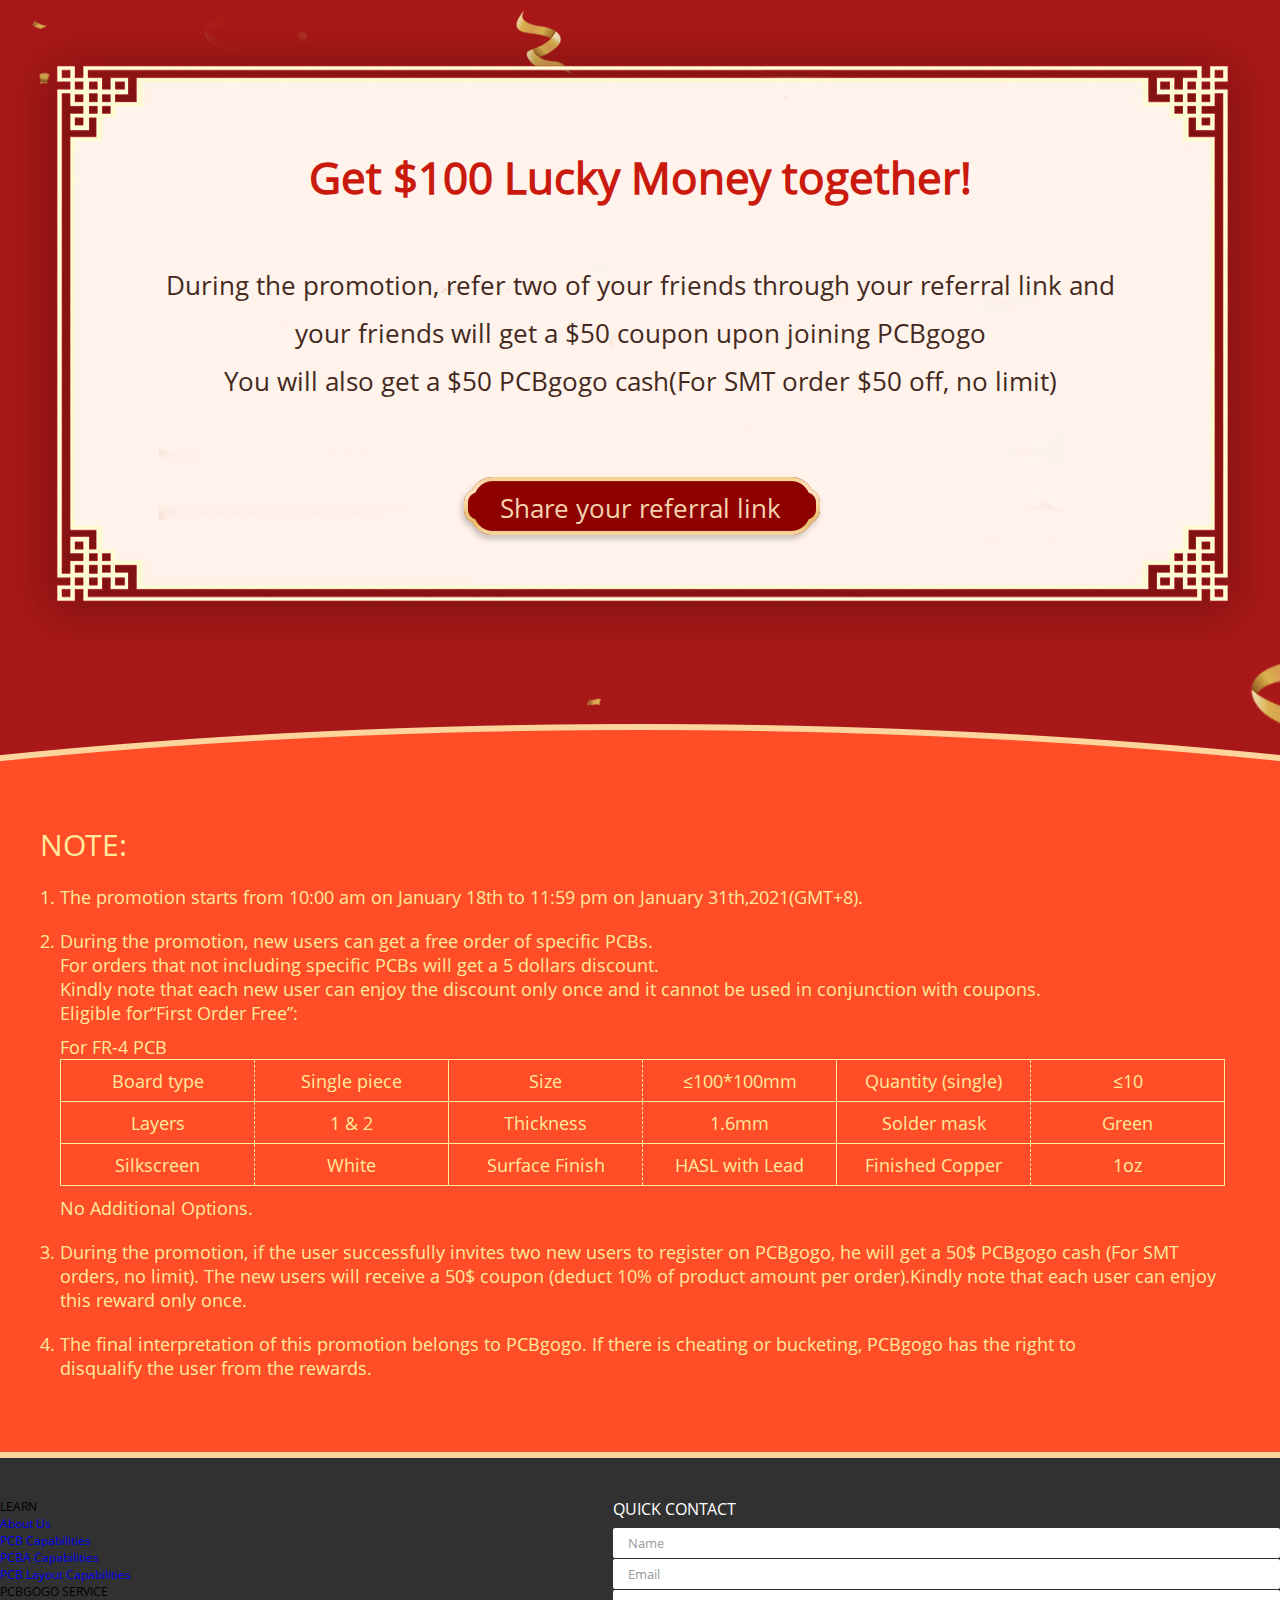
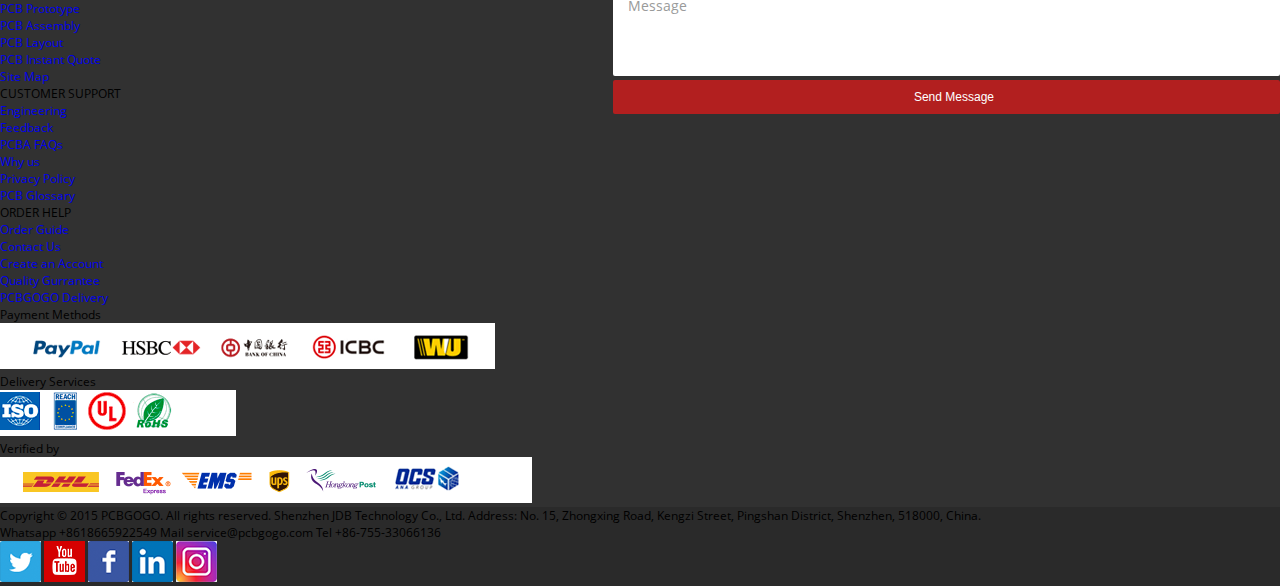
<file: spring.html>
<!DOCTYPE html>
<html lang="en">
<head>
  <meta charset="UTF-8">
  <title>Chinese  new year</title>
  <meta name="robots" content="noindex,nofollow">
  <meta name="googlebot" content="noindex">
  <!--网页标题左侧显示-->
  <link rel="icon" href="img/images/title-logo.png" type="image/x-icon">
  <!--收藏夹显示图标-->
  <link rel="shortcut icon" href="img/images/title-logo.png" type="image/x-icon">
  <!--字体图标-->
  <link rel="stylesheet" href="img/fonts/iconfont.css">
  <link rel="stylesheet" href="img/css/public.css">
  <link rel="stylesheet" href="img/css/header.css">
  <link rel="stylesheet" href="img/css/footer.css">
  <link rel="stylesheet" href="img/css/spring.css">
</head>
<body>
<!--头部-->
<div class="header">
  <!--顶部-->
  <div class="nav-info">
    <div class="nav-left">
      <img class="nav-logo" src="img/images/new-year.gif" alt="new-year" width="199" height="61">
    </div>
    <ul class="nav-items">
      <li>
        <a href="javascript:void(0)">
          <span class="iconfont icon-qushuchakanshuxing2"></span>
          <span class="gerber">Online Gerber Viewer</span>
        </a>
      </li>
      <li>
        <a href="phone-display.html">
          <span class="iconfont icon-shouji1"></span>
          <span class="gerber">Mobile Website</span>
        </a>
      </li>
      <li>
        <a href="javascript:void(0)">
          <span class="iconfont icon-Skype"></span>
        </a>
      </li>
      <li><a href="mailto:service@pcbgogo.com">
        <span class="iconfont icon-iconfontcolor06"></span>
        <span class="mail-text">service@pcbgogo.com</span>
      </a>
      </li>
      <li class="language"><span><img src="img/images/England.png" alt="country-flag"></span>&nbsp;&nbsp;English
        <!--语言选择弹出层-->
        <ul class="language-box">
          <li onclick="window.open('index.html','_self')"><img src="img/images/England.png" alt="">&nbsp;&nbsp;English
          </li>
          <li onclick="window.open('https://www.pcbgogo.jp/','_blank')"><img
            src="img/images/Japan.png" alt="">&nbsp;&nbsp;Japanese
          </li>
        </ul>
      </li>
    </ul>


  </div>
  <div class="top-box">
    <!--左侧logo-->
    <h1 class="logo">
      <a href="index.html">
        PCBgogo
      </a>
    </h1>
    <!--nav-tips-->
    <img src="img/images/logo-tips.jpg" alt="logo tips" width="340" height="34" class="nav-tips">
    <!--日文-->
    <!--<img src="img/images/logo-tips_jp.jpg" alt="logo tips" width="336" height="34" class="nav-tips-jp">-->
    <!--nav-tips-->
    <!--右侧登录-->
    <div class="sign-box">
      <div class="sign-lists">
        <div class="sign-in"><a href="javascript:void(0)">Sign in</a></div>
        <div class="join"><a href="register-login.html">Join Free</a></div>
        <div class="joined">
          <i><img src="img/images/user.png" alt=""></i>
        </div>
        <div class="hi-in">
          <a href="javascript:void(0)">Hi! zhang测大街上公开了坚朗</a>
        </div>
        <!--信息列表-->
        <div class="person-info">
          <!--  未登录-->
          <div class="info">
            <div class="left-info">
              <div class="tips">
                New Customer?
              </div>
              <a class="join-free" href="register-login.html">
                Join Free
              </a>
            </div>
            <div class="right-info">
              <a class="login-in" href="javascript:void(0)">
                Sign in
              </a>
            </div>
          </div>
          <!--   已登录 -->
          <div class="info" style="display: none">
            <div class="left-info">
              <div class="tips">
                Email: <span>20**@163.com</span>
              </div>
              <a class="out-btn" href="javascript:void(0)">
                Sign Out
              </a>
            </div>
          </div>

          <div class="link-lists">
            <!-- 有数量添加   active 类名-->
            <div class="item">
              <a href="javascript:void(0)">
                <span> •  </span>
                <span class="name">My Account</span>
              </a>
            </div>
            <div class="item">
              <a href="javascript:void(0)">
                <span> •  </span>
                <span class="name">My Orders list</span>
              </a>
            </div>
            <div class="item active">
              <a href="javascript:void(0)">
                <span> •  </span>
                <span class="name">Account Balance</span>
              </a>
            </div>
            <div class="item">
              <a href="javascript:void(0)">
                <span> •  </span>
                <span class="name">Discount coupon</span>
              </a>
            </div>
            <div class="item">
              <a href="javascript:void(0)">
                <span> •  </span>
                <span class="name">Reward points</span>
              </a>
            </div>
            <div class="item">
              <a href="javascript:void(0)">
                <span> •  </span>
                <span class="name">My Delivery Address</span>
              </a>
            </div>
            <div class="item">
              <a href="javascript:void(0)">
                <span> •  </span>
                <span class="name">My Forum</span>
              </a>
            </div>
            <div class="item">
              <a href="javascript:void(0)">
                <span> •  </span>
                <span class="name">Message</span>
              </a>
            </div>
          </div>
        </div>
      </div>
      <!--  购物车-->
      <div class="shopping-car">
        <!-- 有数量添加 active 或者你元素控制显示与隐藏-->
        <a href="javascript:void(0)" class="active">
          <span class="iconfont icon-gouwuche1"></span>
          <div class="of-cars">28</div>
        </a>
      </div>
      <!-- 广告-->
      <div class="ads-tips" style="display: none">
        New here ? Getting <span>$50</span> coupon
      </div>
    </div>
  </div>
  <!--导航-->
  <div class="nav">
    <div class="nav-box">
      <!--左侧列表-->
      <ul class="nav-lists js-nav-lists">
        <li><a href="javascript:void(0)">Home</a></li>
        <li tab="1" class="active"><a href="javascript:void(0)">PCB Instant Quote</a></li>
        <li>
          <a href="javascript:void(0)">PCB Assembly</a>
        </li>
        <li><a href="javascript:void(0)">Advanced PCB</a></li>
        <li tab="2" class="has-sub"><a href="javascript:void(0)">Capabilities</a>
        </li>
        <li><a href="javascript:void(0)">Forum</a></li>
        <li><a href="javascript:void(0)">Feedback</a></li>
        <li tab="4"><a href="javascript:void(0)">Current Events</a></li>
        <li tab="3" class="has-sub"><a href="javascript:void(0)">Contact Us</a></li>
        <li><a href="javascript:void(0)">Help</a></li>
      </ul>
      <!-- 二级菜单-->
      <div class="sub-menu">
        <!--计价-->
        <div class="child" style="display: none">
          <div class="child-menu">
            <div class="item">
              <a class="title" href="javascript:void(0)">
                <span>PCB Prototype</span>
              </a>
            </div>
            <div class="item">
              <a class="title" href="javascript:void(0)">
                <span> PCB Assembly</span>
              </a>
            </div>
            <div class="item">
              <a class="title" href="javascript:void(0)">
                <span> FPC/Rigid-Flex</span>
              </a>
            </div>
            <div class="item">
              <a class="title" href="javascript:void(0)">
                <span> SMD Stencil</span>
              </a>
            </div>
          </div>
        </div>
        <!--工艺-->
        <div class="child" style="display: none">
          <div class="child-menu">
            <div class="item">
              <a class="title" href="javascript:void(0)">
                <span> Printed Circuit Boards</span>
              </a>
              <div class="son-box">
                <div class="child-link">
                  <div class="list">
                    <a href="javascript:void(0)">
                      <span> •  </span>
                      <span class="name">Printed Circuit Board Prototype</span>
                    </a>
                  </div>
                  <div class="list">
                    <a href="javascript:void(0)">
                      <span> •  </span>
                      <span class="name">Aluminum PCB</span>
                    </a>
                  </div>
                  <div class="list">
                    <a href="javascript:void(0)">
                      <span> •  </span>
                      <span class="name">Rigid-Flex PCBs</span>
                    </a>
                  </div>
                  <div class="list">
                    <a href="javascript:void(0)">
                      <span> •  </span>
                      <span class="name">Metal core PCBs</span>
                    </a>
                  </div>
                  <div class="list">
                    <a href="javascript:void(0)">
                      <span> •  </span>
                      <span class="name">Printed Circuit Board Prototype</span>
                    </a>
                  </div>
                  <div class="list">
                    <a href="javascript:void(0)">
                      <span> •  </span>
                      <span class="name">Aluminum PCB</span>
                    </a>
                  </div>
                  <div class="list">
                    <a href="javascript:void(0)">
                      <span> •  </span>
                      <span class="name">Rigid-Flex PCBs</span>
                    </a>
                  </div>
                  <div class="list">
                    <a href="javascript:void(0)">
                      <span> •  </span>
                      <span class="name">Metal core PCBs</span>
                    </a>
                  </div>
                </div>
              </div>
            </div>
            <div class="item">
              <a class="title" href="javascript:void(0)">
                <span> SMT Stencil</span>
              </a>
              <div class="son-box">
                <div class="child-link">
                  <div class="list">
                    <a href="javascript:void(0)">
                      <span> •  </span>
                      <span class="name">Aluminum PCB</span>
                    </a>
                  </div>
                  <div class="list">
                    <a href="javascript:void(0)">
                      <span> •  </span>
                      <span class="name">Rigid-Flex PCBs</span>
                    </a>
                  </div>
                  <div class="list">
                    <a href="javascript:void(0)">
                      <span> •  </span>
                      <span class="name">Metal core PCBs</span>
                    </a>
                  </div>
                </div>
              </div>
            </div>
            <div class="item">
              <a class="title" href="javascript:void(0)">
                <span> SMD Stencil</span>
              </a>
            </div>
            <div class="item">
              <a class="title" href="javascript:void(0)">
                <span> PCB Design-Aid & Layout</span>
              </a>
            </div>
            <div class="item">
              <a class="title" href="javascript:void(0)">
                <span>  生产周期</span>
              </a>
            </div>
            <div class="item">
              <a class="title" href="javascript:void(0)">
                <span> 质量</span>
              </a>
            </div>
            <div class="item">
              <a class="title" href="javascript:void(0)">
                <span> Other</span>
              </a>
            </div>
          </div>
        </div>
        <!--关于我们-->
        <div class="child" style="display: none">
          <div class="child-menu">
            <div class="item">
              <a class="title" href="javascript:void(0)">
                <span>  Why us</span>
              </a>
            </div>
            <div class="item">
              <a class="title" href="javascript:void(0)">
                <span>  Method of Payment</span>
              </a>
            </div>
            <div class="item">
              <a class="title" href="javascript:void(0)">
                <span> Privacy Policy</span>
              </a>

            </div>
            <div class="item">
              <a class="title" href="javascript:void(0)">
                <span>  Shipping Method Guide</span>
              </a>

            </div>
            <div class="item">
              <a class="title" href="javascript:void(0)">
                <span> Contact Us</span>
              </a>
            </div>
          </div>

        </div>
        <!--时事-->
        <div class="child" style="display: none">
          <div class="child-menu">
            <div class="item">
              <a class="title" href="javascript:void(0)">
                <span>Blog</span>
              </a>
            </div>
            <div class="item">
              <a class="title" href="javascript:void(0)">
                <span>Company News</span>
              </a>
            </div>
          </div>

        </div>
      </div>
    </div>
  </div>
</div>
<div class="spring-banner"></div>
<div class="spring-body">
  <div class="section1">
    <div class="name">
      A lucky start to 2021
      <br> FREE your first order on PCBgogo!
    </div>
    <div class="des">
      During the promotion, new users will get your first PCB order for free
      <br>Kindly note that each new user can enjoy this discount only once
    </div>
    <a class="btn" href="javascript:void(0)" target="_blank">Get Your Free PCB Now</a>
  </div>
  <div class="section2">
    <div class="name">
      Get $100 Lucky Money together!
    </div>
    <div class="des">
      During the promotion, refer two of your friends through your referral link and
      <br> your friends will get a $50 coupon upon joining PCBgogo
      <br>You will also get a $50 PCBgogo cash(For SMT order $50 off, no limit)
    </div>
    <a class="btn" href="javascript:void(0)" target="_blank">Share your referral link</a>
  </div>
</div>
<div class="spring-bottom">
  <div class="atc">
    <div class="title">
      NOTE:
    </div>
    <div class="item">
      <span>1.</span>
      <div class="cn">
        The promotion starts from 10:00 am on January 18th to 11:59 pm on January 31th,2021(GMT+8).
      </div>
    </div>
    <div class="item">
      <span>2.</span>
      <div class="cn">
        During the promotion, new users can get a free order of specific PCBs.
        <br>For orders that not including specific PCBs will get a 5 dollars discount.
        <br>Kindly note that each new user can enjoy the discount only once and it cannot be used in conjunction with
        coupons.
        <br>Eligible for“First Order Free”:
        <div class="fg">For FR-4 PCB</div>
         <table>
           <tr>
             <td>
               Board type
             </td>
             <td>
               Single piece
             </td>
             <td>
               Size
             </td>
             <td>
               ≤100*100mm
             </td>
             <td>
               Quantity (single)
             </td>
             <td>
               ≤10
             </td>
           </tr>
           <tr>
             <td>
               Layers
             </td>
             <td>
               1 & 2
             </td>
             <td>
               Thickness
             </td>
             <td>
               1.6mm
             </td>
             <td>
               Solder mask
             </td>
             <td>
               Green
             </td>
           </tr>
           <tr>
             <td>
               Silkscreen
             </td>
             <td>
               White
             </td>
             <td>
               Surface Finish
             </td>
             <td>
               HASL with Lead
             </td>
             <td>
               Finished Copper
             </td>
             <td>
               1oz
             </td>
           </tr>
         </table>
        No Additional Options.
      </div>
    </div>
    <div class="item">
      <span>3.</span>
      <div class="cn">
        During the promotion, if the user successfully invites two new users to register on PCBgogo, he will get a 50$ PCBgogo cash
        (For SMT orders, no limit). The new users will receive a 50$ coupon (deduct 10% of product amount per order).Kindly note
        that each user can enjoy this reward only once.
      </div>
    </div>
    <div class="item">
      <span>4.</span>
      <div class="cn">
        The final interpretation of this promotion belongs to PCBgogo. If there is cheating or bucketing, PCBgogo has the right to
        <br>disqualify the user from the rewards.
      </div>
    </div>
  </div>
</div>
<!--底部-->
<div class="footer clear-float">
  <!--二级列表-->
  <div class="links-type clear-float">
    <div class="container_warp">
      <div class="left-box" style="float: left">
        <ul class="links-title clear-float">
          <li>
            <p>LEARN</p>
            <ul class="links-lists">
              <li>
                <a href="aboutUs.html">About Us</a>
              </li>
              <li>
                <a href="https://www.pcbgogo.com/Blog/Big_sales_on_PCB_mass_production.html"> PCB
                  Capabilities</a>
              </li>
              <li>
                <a href="pcbaCapabilities.html">PCBA Capabilities</a>
              </li>
              <li>
                <a href="https://www.pcbgogo.com/Blog/Big_sales_on_PCB_mass_production.html"> PCB Layout
                  Capabilities</a>
              </li>
            </ul>
          </li>
          <li>
            <p>PCBGOGO SERVICE</p>
            <ul class="links-lists">
              <li>
                <a href="PCBPrototype.html">PCB Prototype </a>
              </li>
              <li>
                <a href="PCBAssembly.html">PCB Assembly</a>
              </li>
              <li>
                <a href="pcbLayout.html"> PCB Layout </a>
              </li>
              <li>
                <a href="FPCInstantQuote.html">PCB Instant Quote</a>
              </li>
              <li>
                <a href="sitemap.xml" title="https://www.pcbgogo.com/sitemap(1).xml">Site Map</a>
              </li>
            </ul>
          </li>
          <li>
            <p>CUSTOMER SUPPORT</p>
            <ul class="links-lists">
              <li>
                <a href="forum/forum.html">Engineering </a>
              </li>
              <li>
                <a href="forum/dynamic.html">Feedback </a>
              </li>
              <li>
                <a href="old-process/pcbaAssemblyFaq.html">PCBA FAQs </a>
              </li>
              <li>
                <a href="whyUs.html">Why us </a>
              </li>
              <li>
                <a href="privacyPolicy.html">Privacy Policy</a>
              </li>
              <li>
                <a href="pages作废/keywordSearch作废.html">PCB Glossary</a>
              </li>
            </ul>
          </li>
          <li>
            <p>ORDER HELP</p>
            <ul class="links-lists">
              <li>
                <a href="orderGuide.html">Order Guide </a>
              </li>
              <li>
                <a href="contactUs.html">Contact Us </a>
              </li>
              <li>
                <a href="register-login.html">Create an Account </a>
              </li>
              <li>
                <a href="qualityGurrantee.html">Quality Gurrantee </a>
              </li>
              <li>
                <a href="gogoDelivery.html">PCBGOGO Delivery</a>
              </li>
            </ul>
          </li>
        </ul>
        <ul class="footer-item-icon">
          <li>
            <div class="name">
              Payment Methods
            </div>
            <div class="img">
              <img src="img/images/payments.png" alt="">
            </div>
          </li>
          <li>
            <div class="name">
              Delivery Services
            </div>
            <div class="img">
              <img src="img/images/verified.png" alt="">

            </div>
          </li>
          <li>
            <div class="name">
              Verified by
            </div>
            <div class="img">

              <img src="img/images/delivery.png" alt="">
            </div>
          </li>
        </ul>
      </div>

      <!--右侧表单-->
      <div class="send-from">
        <p>QUICK CONTACT</p>
        <form action="#">
          <input type="text" placeholder="Name" value="Name" onfocus="if(this.value==='Name')this.value=''"
                 onblur="if(this.value==='')this.value='Name'">
          <input type="text" placeholder="Email" value="Email"
                 onfocus="if(this.value==='Email')this.value=''"
                 onblur="if(this.value==='')this.value='Email'">
          <textarea type="text" class="message-input" placeholder="Message"
                    onfocus="if(this.value==='Message')this.value=''"
                    onblur="if(this.value==='')this.value='Message'"></textarea>
          <input type="button" class="btn-submit " value="Send Message">
        </form>
      </div>
      <!--右侧表单-->
    </div>
  </div>
  <!--底部表单-->
  <div class="footer-from clear-float">
    <div class="container_warp">
      <div class="left-item">
        <div class="ban-quan">
          Copyright © 2015 PCBGOGO. All rights reserved. Shenzhen JDB Technology Co.,
          Ltd.
          Address: No. 15, Zhongxing Road, Kengzi Street, Pingshan District, Shenzhen, 518000, China.
        </div>
        <div class="link-way">
          <span>Whatsapp +8618665922549</span>

          <span> Mail service@pcbgogo.com</span>

          <span> Tel +86-755-33066136</span>
        </div>
      </div>
      <div class="right-item">
        <div class="share-box">
          <a target="_blank" href="#"><img
            src="img/images/twitter.png" alt=""></a>
          <a target="_blank" href="#"><img
            src="img/images/google.png" alt=""></a>
          <a target="_blank" href="#"><img
            src="img/images/facebook.png" alt=""></a>
          <a target="_blank"
             href="#"><img
            src="img/images/instagram.png" alt=""></a>
          <a target="_blank" href="#"><img
            src="img/images/Linkedln.png" alt=""></a>
        </div>
      </div>
    </div>
  </div>
</div>
</body>
</html>
</file>
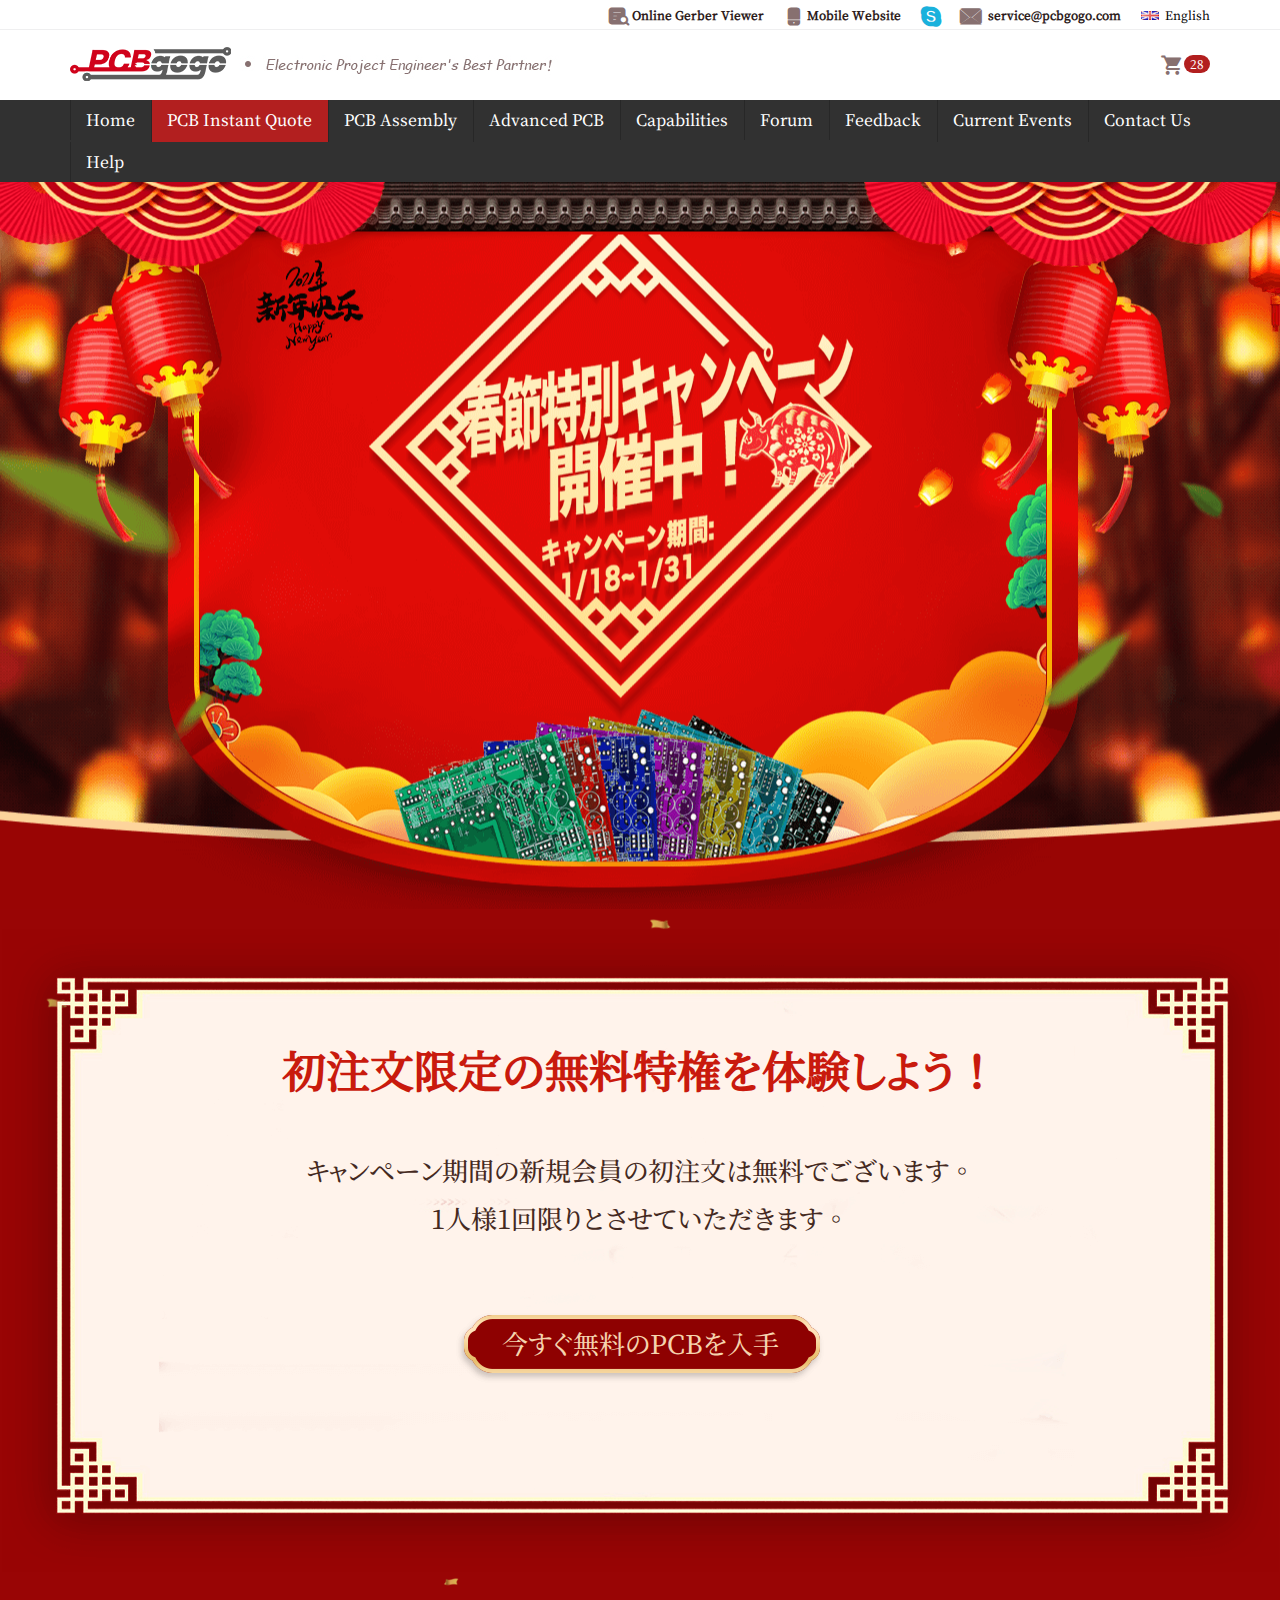
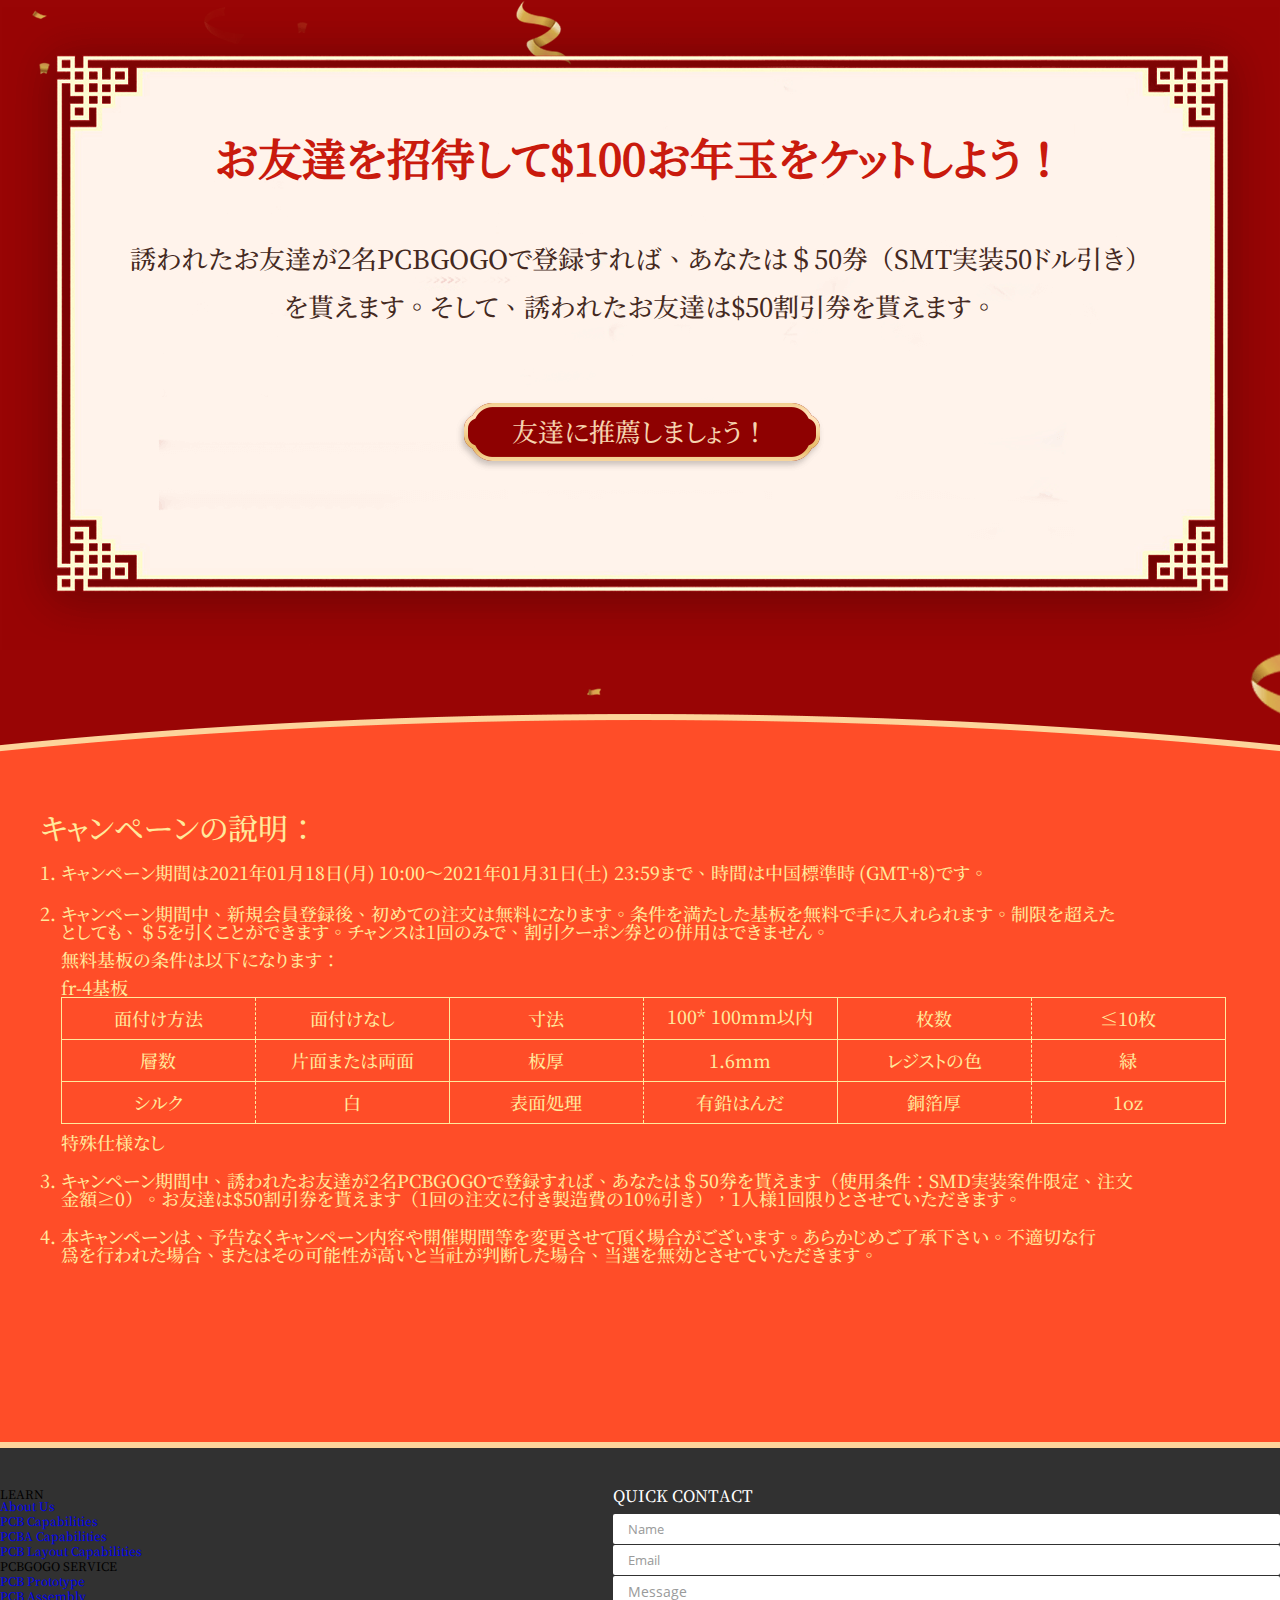
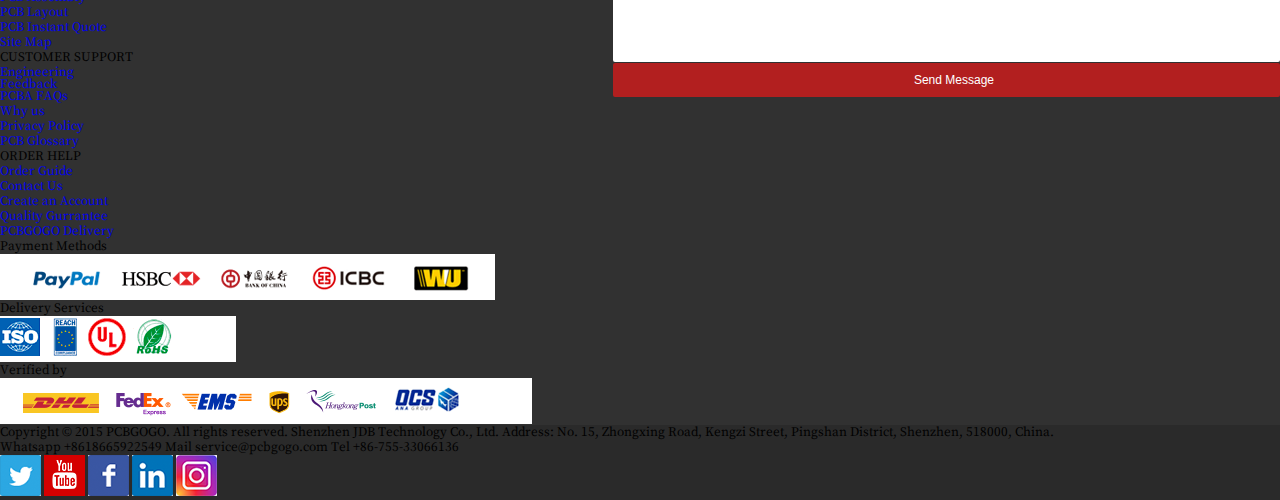
<file: spring_jp.html>
<!DOCTYPE html>
<html lang="en">
<head>
  <meta charset="UTF-8">
  <title>春節特別キャンペーン</title>
  <meta name="robots" content="noindex,nofollow">
  <meta name="googlebot" content="noindex">
  <!--网页标题左侧显示-->
  <link rel="icon" href="img/images/title-logo.png" type="image/x-icon">
  <!--收藏夹显示图标-->
  <link rel="shortcut icon" href="img/images/title-logo.png" type="image/x-icon">
  <!--字体图标-->
  <link rel="stylesheet" href="img/fonts/iconfont.css">
  <link rel="stylesheet" href="img/css/public.css">
  <link rel="stylesheet" href="img/css/header.css">
  <link rel="stylesheet" href="img/css/footer.css">
  <link rel="stylesheet" href="img/css/spring_jp.css">
</head>
<body>
<!--头部-->
<div class="header">
  <!--顶部-->
  <div class="nav-info">
    <div class="nav-left">
      <img class="nav-logo" src="img/images/new-year.gif" alt="new-year" width="199" height="61">
    </div>
    <ul class="nav-items">
      <li>
        <a href="javascript:void(0)">
          <span class="iconfont icon-qushuchakanshuxing2"></span>
          <span class="gerber">Online Gerber Viewer</span>
        </a>
      </li>
      <li>
        <a href="phone-display.html">
          <span class="iconfont icon-shouji1"></span>
          <span class="gerber">Mobile Website</span>
        </a>
      </li>
      <li>
        <a href="javascript:void(0)">
          <span class="iconfont icon-Skype"></span>
        </a>
      </li>
      <li><a href="mailto:service@pcbgogo.com">
        <span class="iconfont icon-iconfontcolor06"></span>
        <span class="mail-text">service@pcbgogo.com</span>
      </a>
      </li>
      <li class="language"><span><img src="img/images/England.png" alt="country-flag"></span>&nbsp;&nbsp;English
        <!--语言选择弹出层-->
        <ul class="language-box">
          <li onclick="window.open('index.html','_self')"><img src="img/images/England.png" alt="">&nbsp;&nbsp;English
          </li>
          <li onclick="window.open('https://www.pcbgogo.jp/','_blank')"><img
            src="img/images/Japan.png" alt="">&nbsp;&nbsp;Japanese
          </li>
        </ul>
      </li>
    </ul>


  </div>
  <div class="top-box">
    <!--左侧logo-->
    <h1 class="logo">
      <a href="index.html">
        PCBgogo
      </a>
    </h1>
    <!--nav-tips-->
    <img src="img/images/logo-tips.jpg" alt="logo tips" width="340" height="34" class="nav-tips">
    <!--日文-->
    <!--<img src="img/images/logo-tips_jp.jpg" alt="logo tips" width="336" height="34" class="nav-tips-jp">-->
    <!--nav-tips-->
    <!--右侧登录-->
    <div class="sign-box">
      <div class="sign-lists">
        <div class="sign-in"><a href="javascript:void(0)">Sign in</a></div>
        <div class="join"><a href="register-login.html">Join Free</a></div>
        <div class="joined">
          <i><img src="img/images/user.png" alt=""></i>
        </div>
        <div class="hi-in">
          <a href="javascript:void(0)">Hi! zhang测大街上公开了坚朗</a>
        </div>
        <!--信息列表-->
        <div class="person-info">
          <!--  未登录-->
          <div class="info">
            <div class="left-info">
              <div class="tips">
                New Customer?
              </div>
              <a class="join-free" href="register-login.html">
                Join Free
              </a>
            </div>
            <div class="right-info">
              <a class="login-in" href="javascript:void(0)">
                Sign in
              </a>
            </div>
          </div>
          <!--   已登录 -->
          <div class="info" style="display: none">
            <div class="left-info">
              <div class="tips">
                Email: <span>20**@163.com</span>
              </div>
              <a class="out-btn" href="javascript:void(0)">
                Sign Out
              </a>
            </div>
          </div>

          <div class="link-lists">
            <!-- 有数量添加   active 类名-->
            <div class="item">
              <a href="javascript:void(0)">
                <span> •  </span>
                <span class="name">My Account</span>
              </a>
            </div>
            <div class="item">
              <a href="javascript:void(0)">
                <span> •  </span>
                <span class="name">My Orders list</span>
              </a>
            </div>
            <div class="item active">
              <a href="javascript:void(0)">
                <span> •  </span>
                <span class="name">Account Balance</span>
              </a>
            </div>
            <div class="item">
              <a href="javascript:void(0)">
                <span> •  </span>
                <span class="name">Discount coupon</span>
              </a>
            </div>
            <div class="item">
              <a href="javascript:void(0)">
                <span> •  </span>
                <span class="name">Reward points</span>
              </a>
            </div>
            <div class="item">
              <a href="javascript:void(0)">
                <span> •  </span>
                <span class="name">My Delivery Address</span>
              </a>
            </div>
            <div class="item">
              <a href="javascript:void(0)">
                <span> •  </span>
                <span class="name">My Forum</span>
              </a>
            </div>
            <div class="item">
              <a href="javascript:void(0)">
                <span> •  </span>
                <span class="name">Message</span>
              </a>
            </div>
          </div>
        </div>
      </div>
      <!--  购物车-->
      <div class="shopping-car">
        <!-- 有数量添加 active 或者你元素控制显示与隐藏-->
        <a href="javascript:void(0)" class="active">
          <span class="iconfont icon-gouwuche1"></span>
          <div class="of-cars">28</div>
        </a>
      </div>
      <!-- 广告-->
      <div class="ads-tips" style="display: none">
        New here ? Getting <span>$50</span> coupon
      </div>
    </div>
  </div>
  <!--导航-->
  <div class="nav">
    <div class="nav-box">
      <!--左侧列表-->
      <ul class="nav-lists js-nav-lists">
        <li><a href="javascript:void(0)">Home</a></li>
        <li tab="1" class="active"><a href="javascript:void(0)">PCB Instant Quote</a></li>
        <li>
          <a href="javascript:void(0)">PCB Assembly</a>
        </li>
        <li><a href="javascript:void(0)">Advanced PCB</a></li>
        <li tab="2" class="has-sub"><a href="javascript:void(0)">Capabilities</a>
        </li>
        <li><a href="javascript:void(0)">Forum</a></li>
        <li><a href="javascript:void(0)">Feedback</a></li>
        <li tab="4"><a href="javascript:void(0)">Current Events</a></li>
        <li tab="3" class="has-sub"><a href="javascript:void(0)">Contact Us</a></li>
        <li><a href="javascript:void(0)">Help</a></li>
      </ul>
      <!-- 二级菜单-->
      <div class="sub-menu">
        <!--计价-->
        <div class="child" style="display: none">
          <div class="child-menu">
            <div class="item">
              <a class="title" href="javascript:void(0)">
                <span>PCB Prototype</span>
              </a>
            </div>
            <div class="item">
              <a class="title" href="javascript:void(0)">
                <span> PCB Assembly</span>
              </a>
            </div>
            <div class="item">
              <a class="title" href="javascript:void(0)">
                <span> FPC/Rigid-Flex</span>
              </a>
            </div>
            <div class="item">
              <a class="title" href="javascript:void(0)">
                <span> SMD Stencil</span>
              </a>
            </div>
          </div>
        </div>
        <!--工艺-->
        <div class="child" style="display: none">
          <div class="child-menu">
            <div class="item">
              <a class="title" href="javascript:void(0)">
                <span> Printed Circuit Boards</span>
              </a>
              <div class="son-box">
                <div class="child-link">
                  <div class="list">
                    <a href="javascript:void(0)">
                      <span> •  </span>
                      <span class="name">Printed Circuit Board Prototype</span>
                    </a>
                  </div>
                  <div class="list">
                    <a href="javascript:void(0)">
                      <span> •  </span>
                      <span class="name">Aluminum PCB</span>
                    </a>
                  </div>
                  <div class="list">
                    <a href="javascript:void(0)">
                      <span> •  </span>
                      <span class="name">Rigid-Flex PCBs</span>
                    </a>
                  </div>
                  <div class="list">
                    <a href="javascript:void(0)">
                      <span> •  </span>
                      <span class="name">Metal core PCBs</span>
                    </a>
                  </div>
                  <div class="list">
                    <a href="javascript:void(0)">
                      <span> •  </span>
                      <span class="name">Printed Circuit Board Prototype</span>
                    </a>
                  </div>
                  <div class="list">
                    <a href="javascript:void(0)">
                      <span> •  </span>
                      <span class="name">Aluminum PCB</span>
                    </a>
                  </div>
                  <div class="list">
                    <a href="javascript:void(0)">
                      <span> •  </span>
                      <span class="name">Rigid-Flex PCBs</span>
                    </a>
                  </div>
                  <div class="list">
                    <a href="javascript:void(0)">
                      <span> •  </span>
                      <span class="name">Metal core PCBs</span>
                    </a>
                  </div>
                </div>
              </div>
            </div>
            <div class="item">
              <a class="title" href="javascript:void(0)">
                <span> SMT Stencil</span>
              </a>
              <div class="son-box">
                <div class="child-link">
                  <div class="list">
                    <a href="javascript:void(0)">
                      <span> •  </span>
                      <span class="name">Aluminum PCB</span>
                    </a>
                  </div>
                  <div class="list">
                    <a href="javascript:void(0)">
                      <span> •  </span>
                      <span class="name">Rigid-Flex PCBs</span>
                    </a>
                  </div>
                  <div class="list">
                    <a href="javascript:void(0)">
                      <span> •  </span>
                      <span class="name">Metal core PCBs</span>
                    </a>
                  </div>
                </div>
              </div>
            </div>
            <div class="item">
              <a class="title" href="javascript:void(0)">
                <span> SMD Stencil</span>
              </a>
            </div>
            <div class="item">
              <a class="title" href="javascript:void(0)">
                <span> PCB Design-Aid & Layout</span>
              </a>
            </div>
            <div class="item">
              <a class="title" href="javascript:void(0)">
                <span>  生产周期</span>
              </a>
            </div>
            <div class="item">
              <a class="title" href="javascript:void(0)">
                <span> 质量</span>
              </a>
            </div>
            <div class="item">
              <a class="title" href="javascript:void(0)">
                <span> Other</span>
              </a>
            </div>
          </div>
        </div>
        <!--关于我们-->
        <div class="child" style="display: none">
          <div class="child-menu">
            <div class="item">
              <a class="title" href="javascript:void(0)">
                <span>  Why us</span>
              </a>
            </div>
            <div class="item">
              <a class="title" href="javascript:void(0)">
                <span>  Method of Payment</span>
              </a>
            </div>
            <div class="item">
              <a class="title" href="javascript:void(0)">
                <span> Privacy Policy</span>
              </a>

            </div>
            <div class="item">
              <a class="title" href="javascript:void(0)">
                <span>  Shipping Method Guide</span>
              </a>

            </div>
            <div class="item">
              <a class="title" href="javascript:void(0)">
                <span> Contact Us</span>
              </a>
            </div>
          </div>

        </div>
        <!--时事-->
        <div class="child" style="display: none">
          <div class="child-menu">
            <div class="item">
              <a class="title" href="javascript:void(0)">
                <span>Blog</span>
              </a>
            </div>
            <div class="item">
              <a class="title" href="javascript:void(0)">
                <span>Company News</span>
              </a>
            </div>
          </div>

        </div>
      </div>
    </div>
  </div>
</div>
<div class="spring-banner"></div>
<div class="spring-body">
  <div class="section1">
    <div class="name">
      初注文限定の無料特権を体験しよう！
    </div>
    <div class="des">
      キャンペーン期間の新規会員の初注文は無料でございます。
    <br>1人様1回限りとさせていただきます。
    </div>
    <a class="btn" href="javascript:void(0)" target="_blank">今すぐ無料のPCBを入手</a>
  </div>
  <div class="section2">
    <div class="name">
      お友達を招待して$100お年玉をケットしよう！
    </div>
    <div class="des">
      誘われたお友達が2名PCBGOGOで登録すれば、あなたは＄50券（SMT実装50ドル引き）
      <br> を貰えます。そして、誘われたお友達は$50割引券を貰えます。
    </div>
    <a class="btn" href="javascript:void(0)" target="_blank">友達に推薦しましょう！</a>
  </div>
</div>
<div class="spring-bottom">
  <div class="atc">
    <div class="title">
      キャンペーンの説明：
    </div>
    <div class="item">
      <span>1.</span>
      <div class="cn">
        キャンペーン期間は2021年01月18日(月) 10:00～2021年01月31日(土) 23:59まで、時間は中国標準時 (GMT+8)です。
      </div>
    </div>
    <div class="item">
      <span>2.</span>
      <div class="cn">
        キャンペーン期間中、新規会員登録後、初めての注文は無料になります。条件を満たした基板を無料で手に入れられます。制限を超えた
        <br>としても、＄5を引くことができます。チャンスは1回のみで、割引クーポン券との併用はできません。
        <div class="fg">無料基板の条件は以下になります：</div>
        <div class="fg">fr-4基板</div>
         <table>
           <tr>
             <td>
               面付け方法
             </td>
             <td>
               面付けなし
             </td>
             <td>
               寸法
             </td>
             <td>
               100* 100mm以内
             </td>
             <td>
               枚数
             </td>
             <td>
               ≤10枚
             </td>
           </tr>
           <tr>
             <td>
               層数
             </td>
             <td>
               片面または両面
             </td>
             <td>
               板厚
             </td>
             <td>
               1.6mm
             </td>
             <td>
               レジストの色
             </td>
             <td>
               緑
             </td>
           </tr>
           <tr>
             <td>
               シルク
             </td>
             <td>
               白
             </td>
             <td>
               表面処理
             </td>
             <td>
               有鉛はんだ
             </td>
             <td>
               銅箔厚
             </td>
             <td>
               1oz
             </td>
           </tr>
         </table>
        特殊仕様なし
      </div>
    </div>
    <div class="item">
      <span>3.</span>
      <div class="cn">
        キャンペーン期間中、誘われたお友達が2名PCBGOGOで登録すれば、あなたは＄50券を貰えます（使用条件：SMD実装案件限定、注文
        <br> 金額≥0）。お友達は$50割引券を貰えます（1回の注文に付き製造費の10%引き），1人様1回限りとさせていただきます。
      </div>
    </div>
    <div class="item">
      <span>4.</span>
      <div class="cn">
        本キャンペーンは、予告なくキャンペーン内容や開催期間等を変更させて頂く場合がございます。あらかじめご了承下さい。不適切な行
        <br>為を行われた場合、またはその可能性が高いと当社が判断した場合、当選を無効とさせていただきます。
      </div>
    </div>
  </div>
</div>
<!--底部-->
<div class="footer clear-float">
  <!--二级列表-->
  <div class="links-type clear-float">
    <div class="container_warp">
      <div class="left-box" style="float: left">
        <ul class="links-title clear-float">
          <li>
            <p>LEARN</p>
            <ul class="links-lists">
              <li>
                <a href="aboutUs.html">About Us</a>
              </li>
              <li>
                <a href="https://www.pcbgogo.com/Blog/Big_sales_on_PCB_mass_production.html"> PCB
                  Capabilities</a>
              </li>
              <li>
                <a href="pcbaCapabilities.html">PCBA Capabilities</a>
              </li>
              <li>
                <a href="https://www.pcbgogo.com/Blog/Big_sales_on_PCB_mass_production.html"> PCB Layout
                  Capabilities</a>
              </li>
            </ul>
          </li>
          <li>
            <p>PCBGOGO SERVICE</p>
            <ul class="links-lists">
              <li>
                <a href="PCBPrototype.html">PCB Prototype </a>
              </li>
              <li>
                <a href="PCBAssembly.html">PCB Assembly</a>
              </li>
              <li>
                <a href="pcbLayout.html"> PCB Layout </a>
              </li>
              <li>
                <a href="FPCInstantQuote.html">PCB Instant Quote</a>
              </li>
              <li>
                <a href="sitemap.xml" title="https://www.pcbgogo.com/sitemap(1).xml">Site Map</a>
              </li>
            </ul>
          </li>
          <li>
            <p>CUSTOMER SUPPORT</p>
            <ul class="links-lists">
              <li>
                <a href="forum/forum.html">Engineering </a>
              </li>
              <li>
                <a href="forum/dynamic.html">Feedback </a>
              </li>
              <li>
                <a href="old-process/pcbaAssemblyFaq.html">PCBA FAQs </a>
              </li>
              <li>
                <a href="whyUs.html">Why us </a>
              </li>
              <li>
                <a href="privacyPolicy.html">Privacy Policy</a>
              </li>
              <li>
                <a href="pages作废/keywordSearch作废.html">PCB Glossary</a>
              </li>
            </ul>
          </li>
          <li>
            <p>ORDER HELP</p>
            <ul class="links-lists">
              <li>
                <a href="orderGuide.html">Order Guide </a>
              </li>
              <li>
                <a href="contactUs.html">Contact Us </a>
              </li>
              <li>
                <a href="register-login.html">Create an Account </a>
              </li>
              <li>
                <a href="qualityGurrantee.html">Quality Gurrantee </a>
              </li>
              <li>
                <a href="gogoDelivery.html">PCBGOGO Delivery</a>
              </li>
            </ul>
          </li>
        </ul>
        <ul class="footer-item-icon">
          <li>
            <div class="name">
              Payment Methods
            </div>
            <div class="img">
              <img src="img/images/payments.png" alt="">
            </div>
          </li>
          <li>
            <div class="name">
              Delivery Services
            </div>
            <div class="img">
              <img src="img/images/verified.png" alt="">

            </div>
          </li>
          <li>
            <div class="name">
              Verified by
            </div>
            <div class="img">

              <img src="img/images/delivery.png" alt="">
            </div>
          </li>
        </ul>
      </div>

      <!--右侧表单-->
      <div class="send-from">
        <p>QUICK CONTACT</p>
        <form action="#">
          <input type="text" placeholder="Name" value="Name" onfocus="if(this.value==='Name')this.value=''"
                 onblur="if(this.value==='')this.value='Name'">
          <input type="text" placeholder="Email" value="Email"
                 onfocus="if(this.value==='Email')this.value=''"
                 onblur="if(this.value==='')this.value='Email'">
          <textarea type="text" class="message-input" placeholder="Message"
                    onfocus="if(this.value==='Message')this.value=''"
                    onblur="if(this.value==='')this.value='Message'"></textarea>
          <input type="button" class="btn-submit " value="Send Message">
        </form>
      </div>
      <!--右侧表单-->
    </div>
  </div>
  <!--底部表单-->
  <div class="footer-from clear-float">
    <div class="container_warp">
      <div class="left-item">
        <div class="ban-quan">
          Copyright © 2015 PCBGOGO. All rights reserved. Shenzhen JDB Technology Co.,
          Ltd.
          Address: No. 15, Zhongxing Road, Kengzi Street, Pingshan District, Shenzhen, 518000, China.
        </div>
        <div class="link-way">
          <span>Whatsapp +8618665922549</span>

          <span> Mail service@pcbgogo.com</span>

          <span> Tel +86-755-33066136</span>
        </div>
      </div>
      <div class="right-item">
        <div class="share-box">
          <a target="_blank" href="#"><img
            src="img/images/twitter.png" alt=""></a>
          <a target="_blank" href="#"><img
            src="img/images/google.png" alt=""></a>
          <a target="_blank" href="#"><img
            src="img/images/facebook.png" alt=""></a>
          <a target="_blank"
             href="#"><img
            src="img/images/instagram.png" alt=""></a>
          <a target="_blank" href="#"><img
            src="img/images/Linkedln.png" alt=""></a>
        </div>
      </div>
    </div>
  </div>
</div>
</body>
</html>
</file>
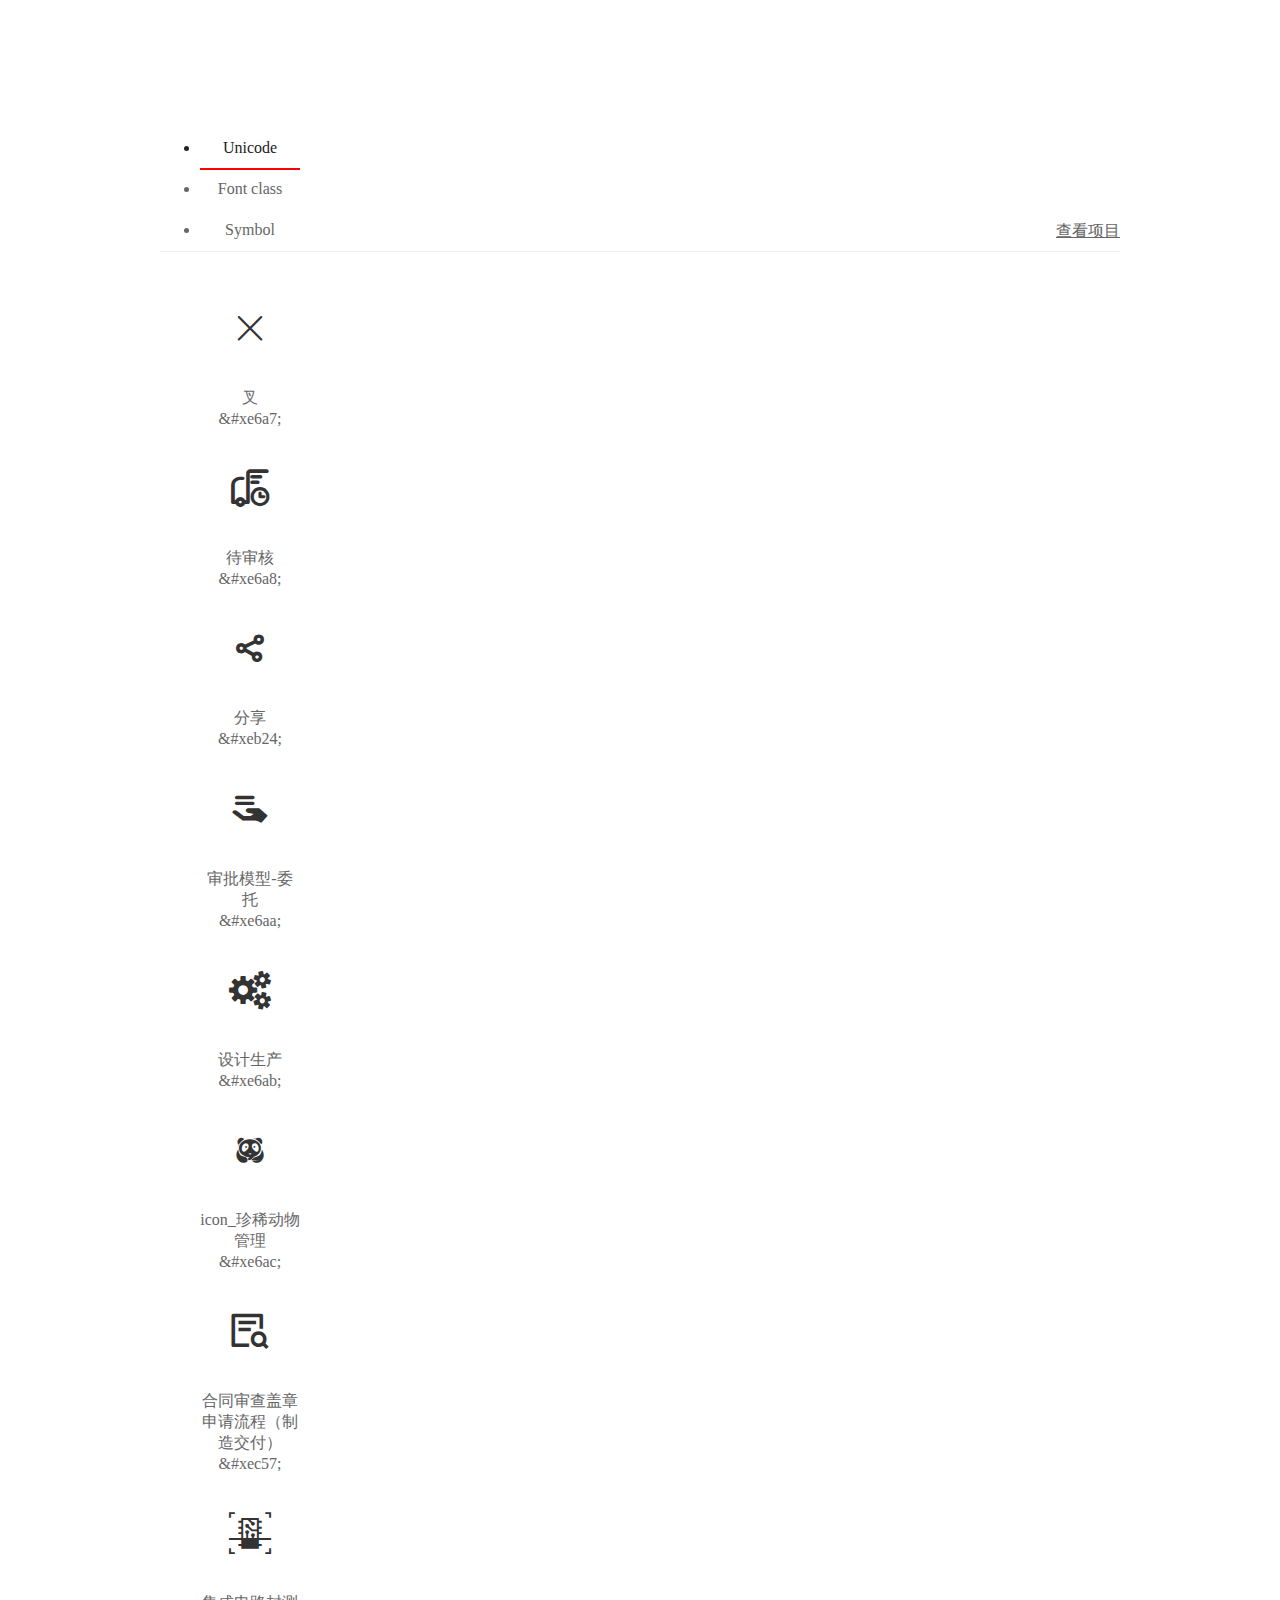
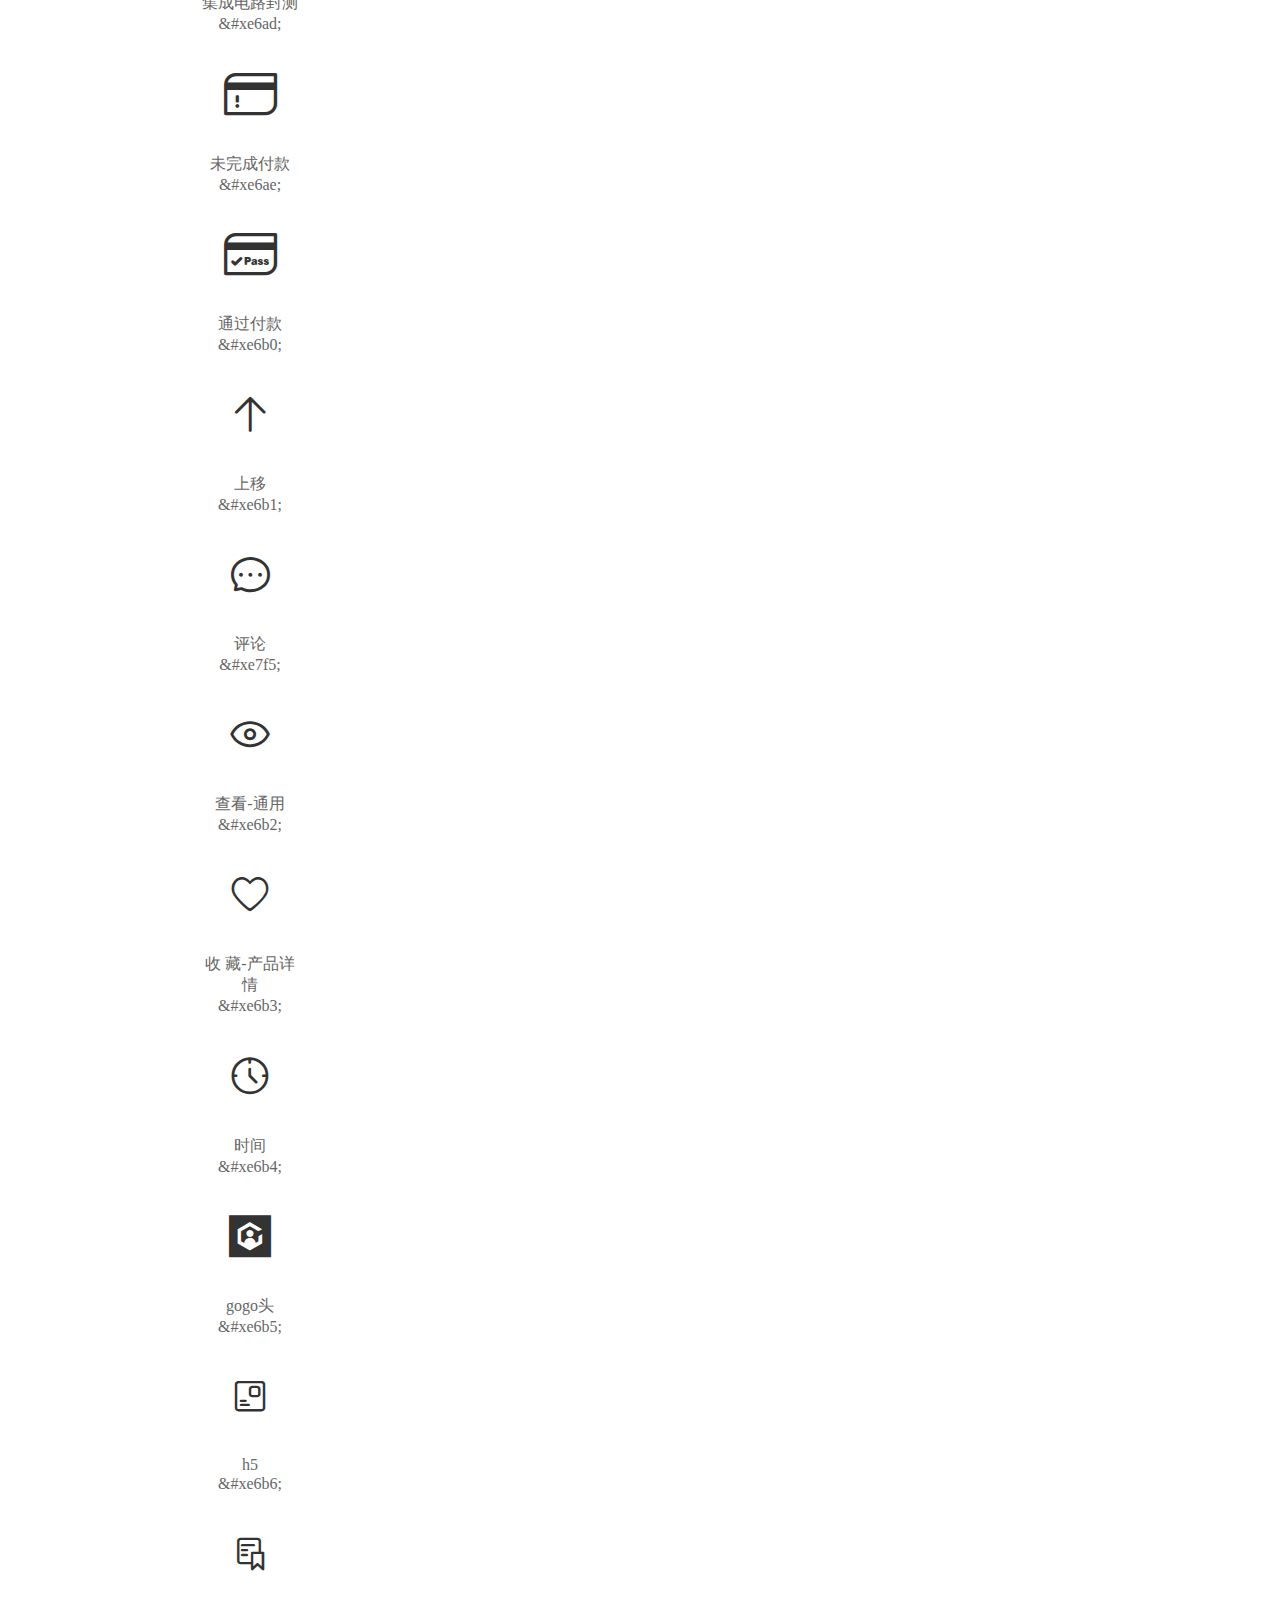
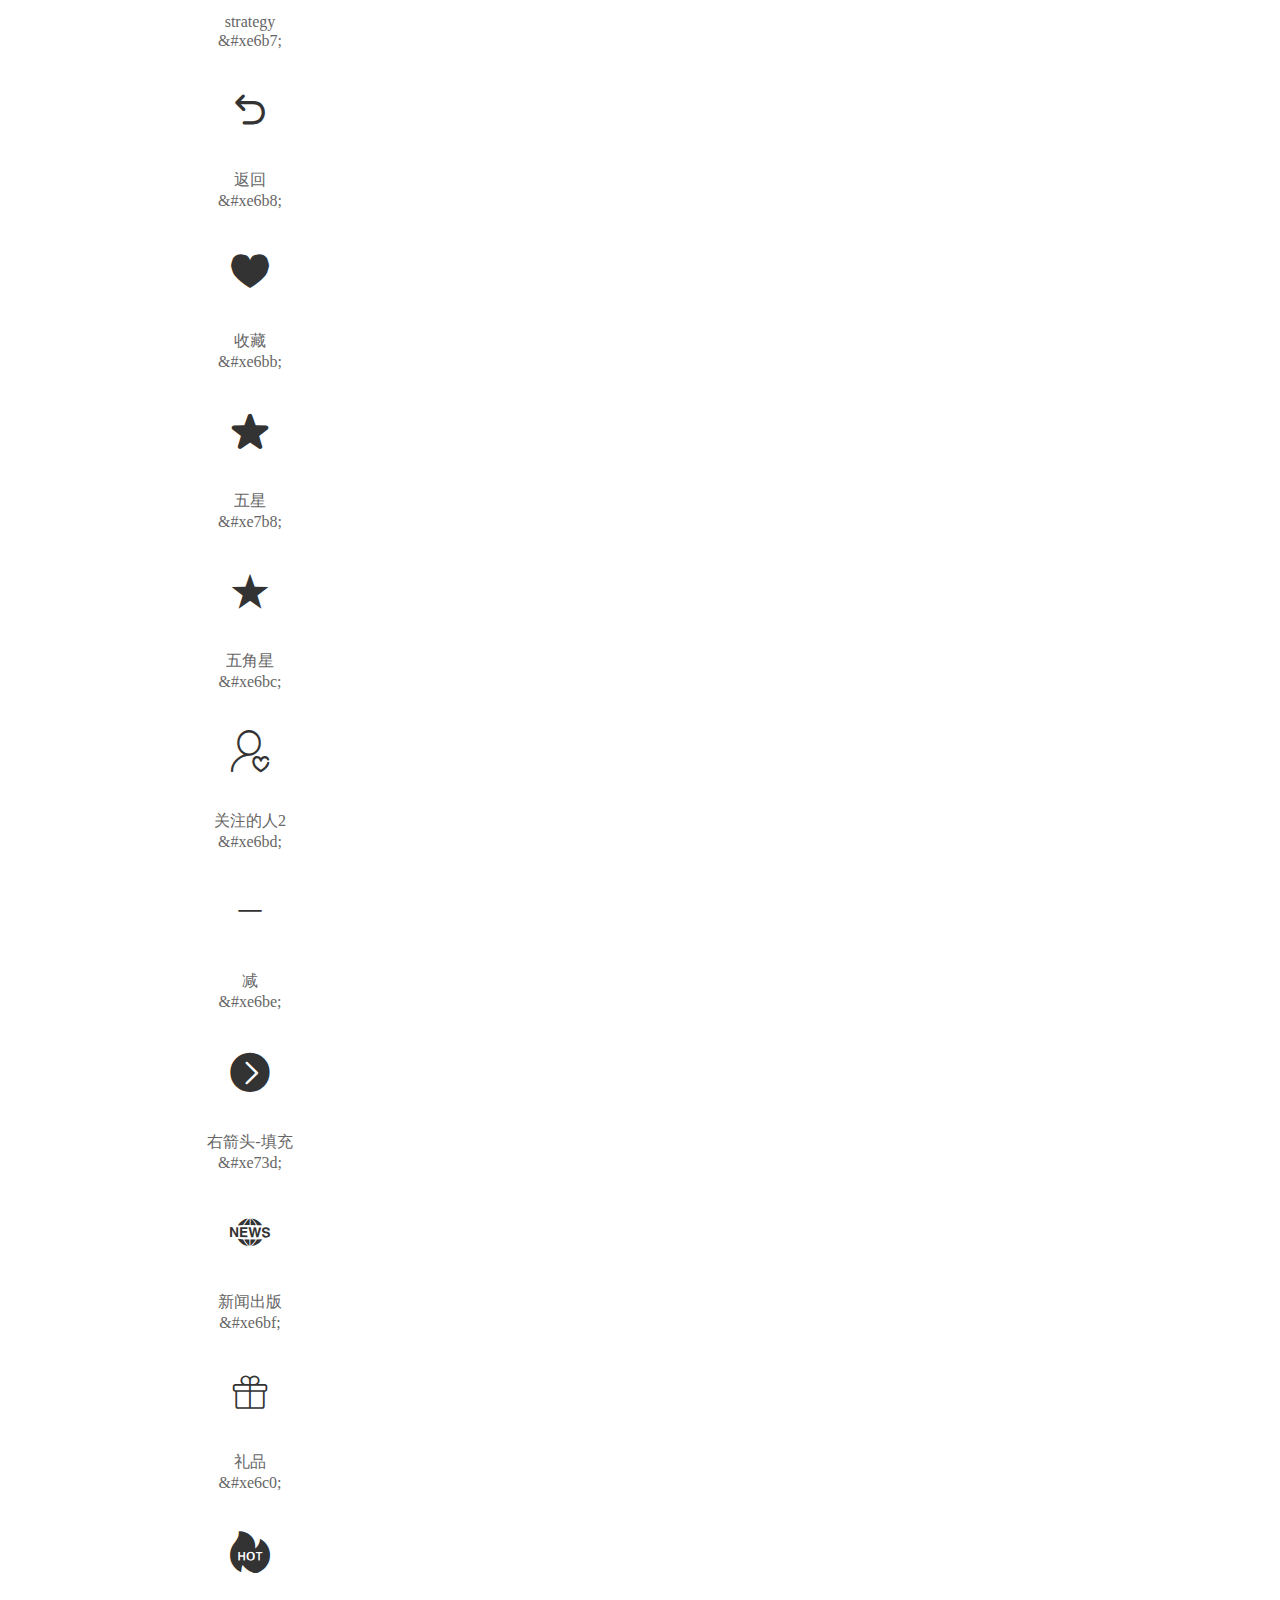
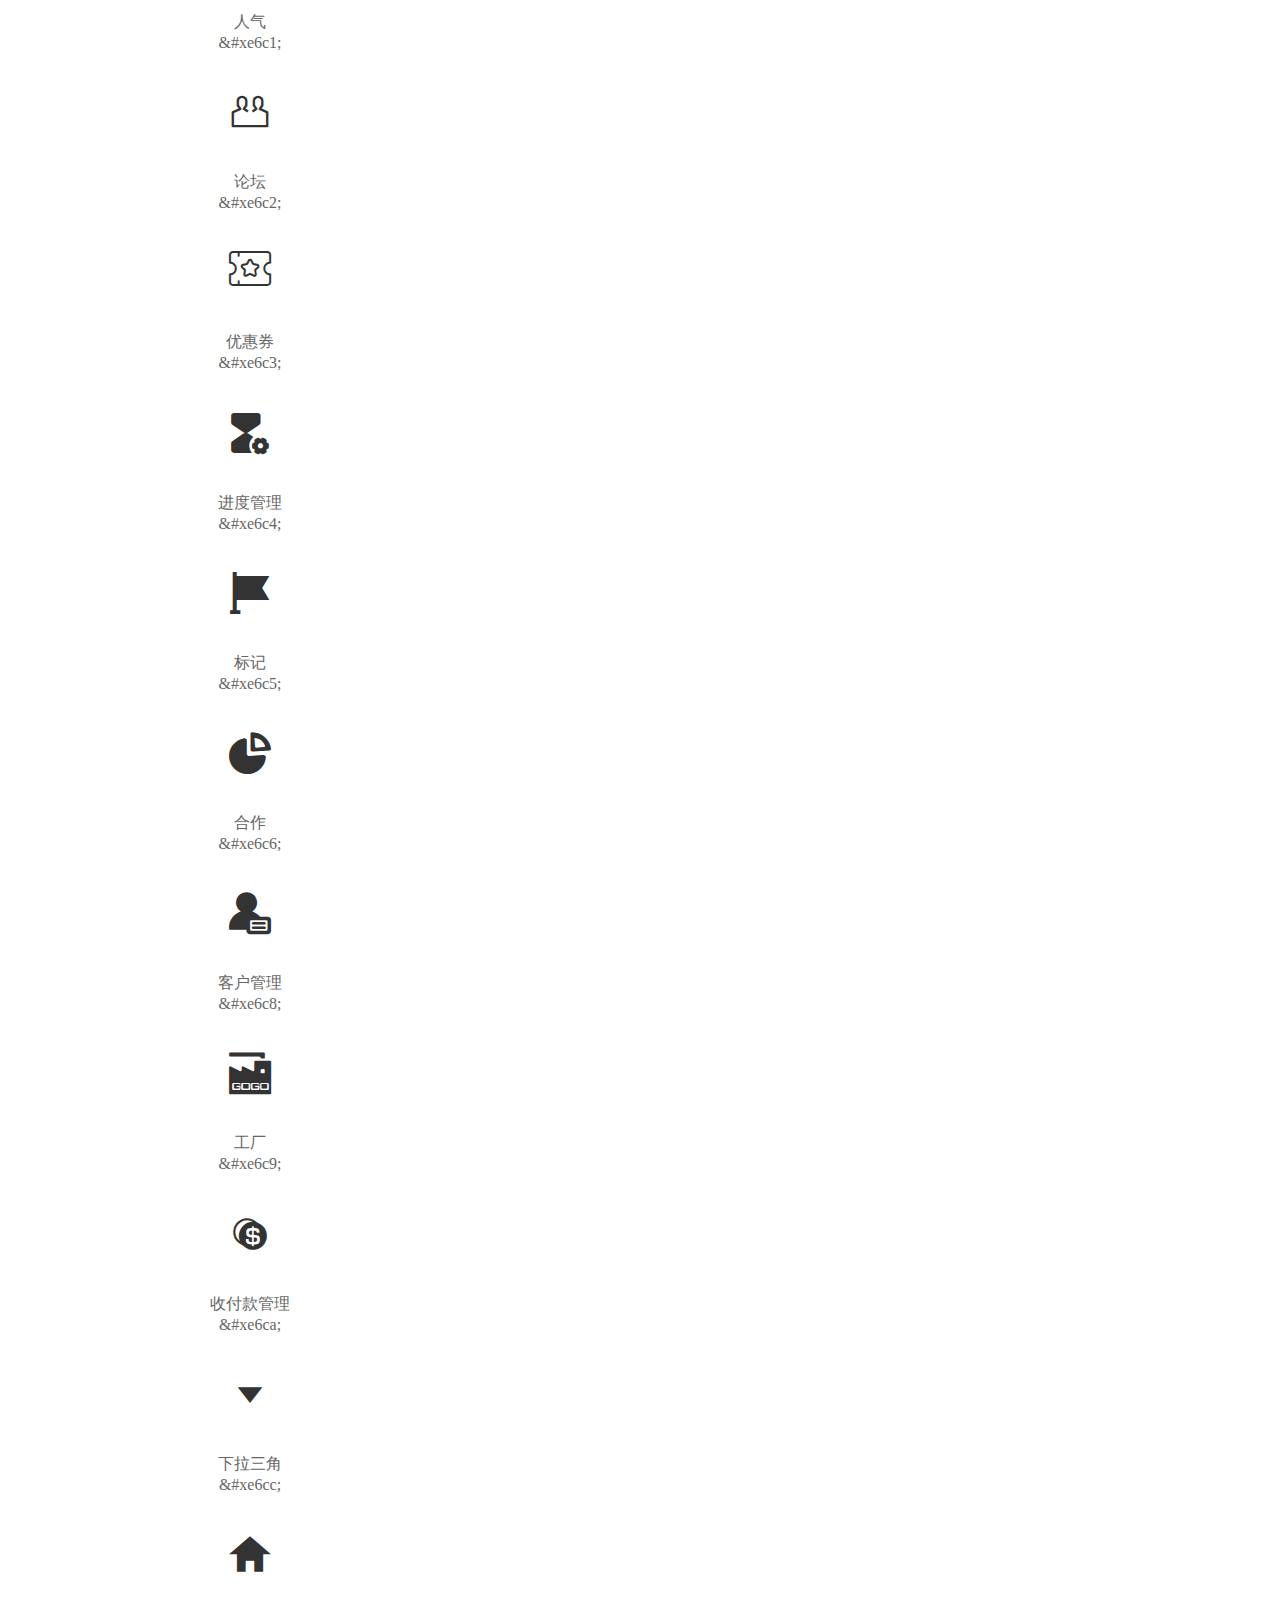
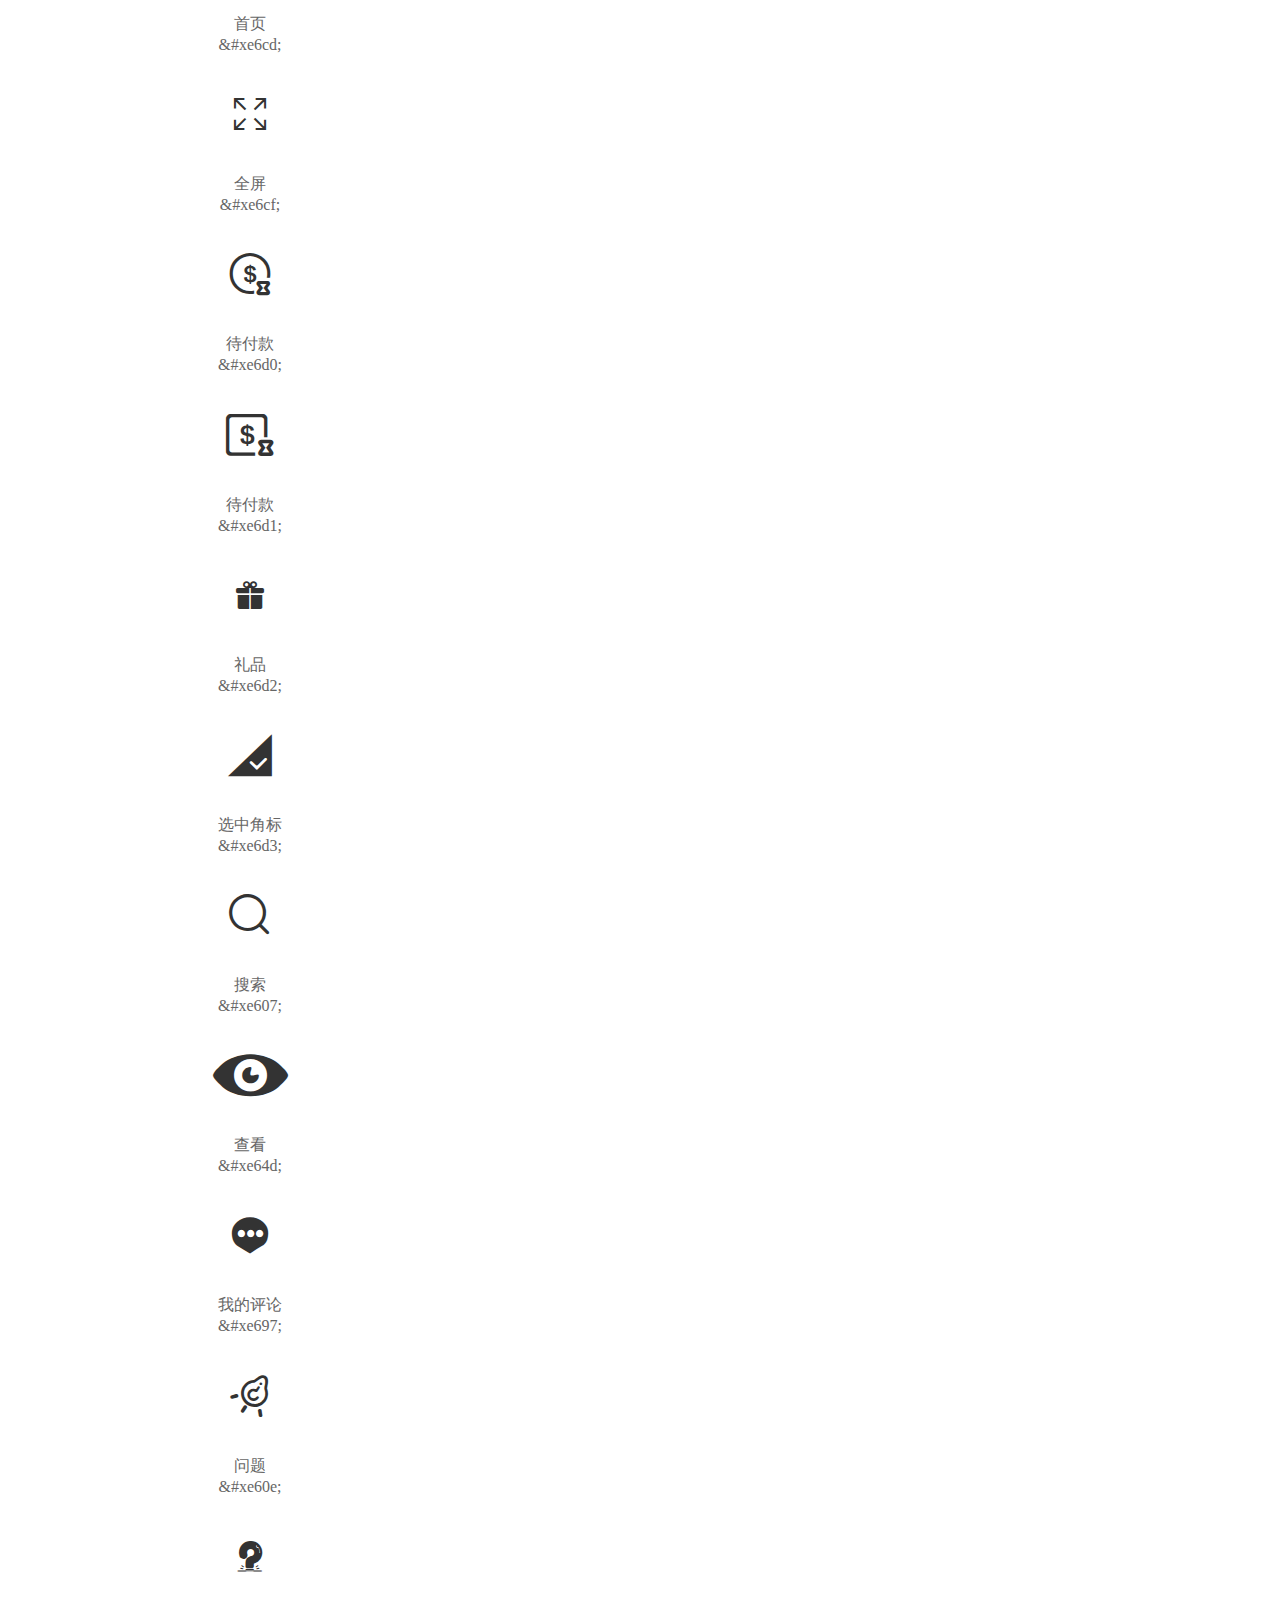
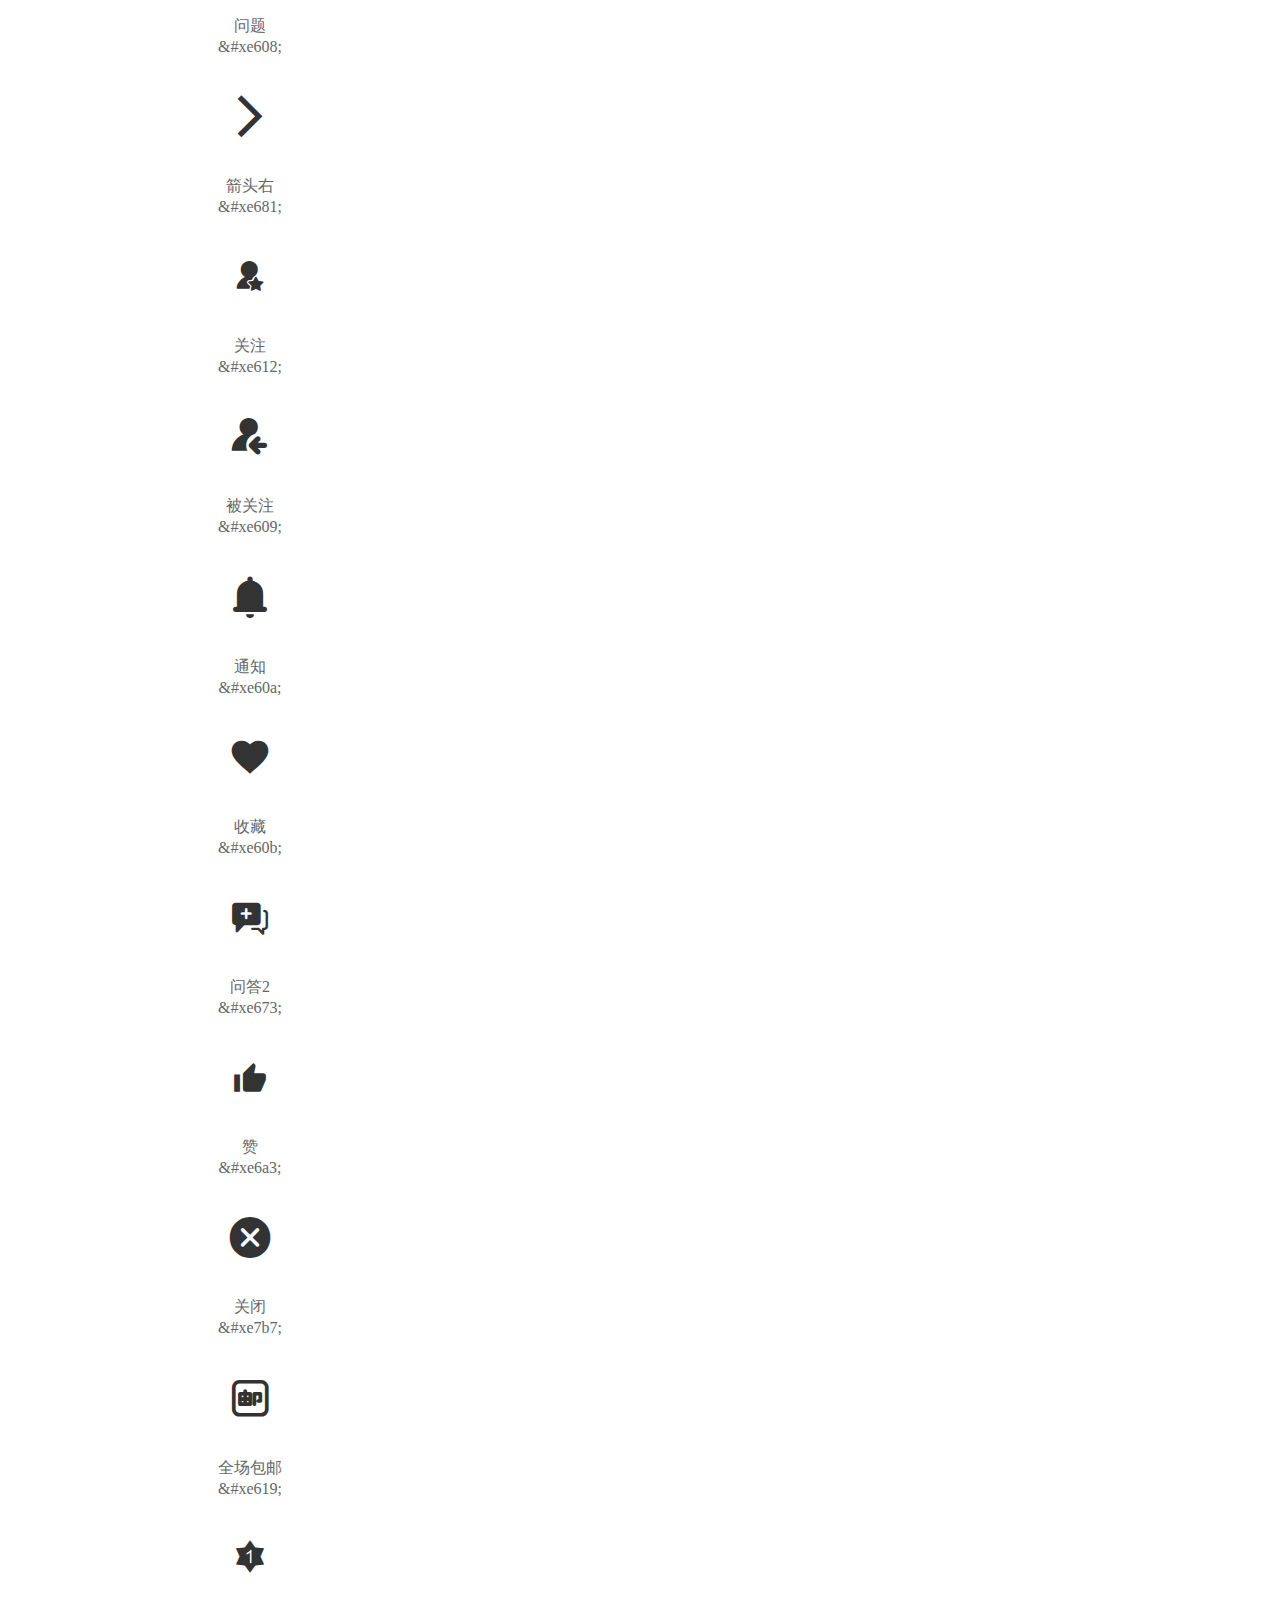
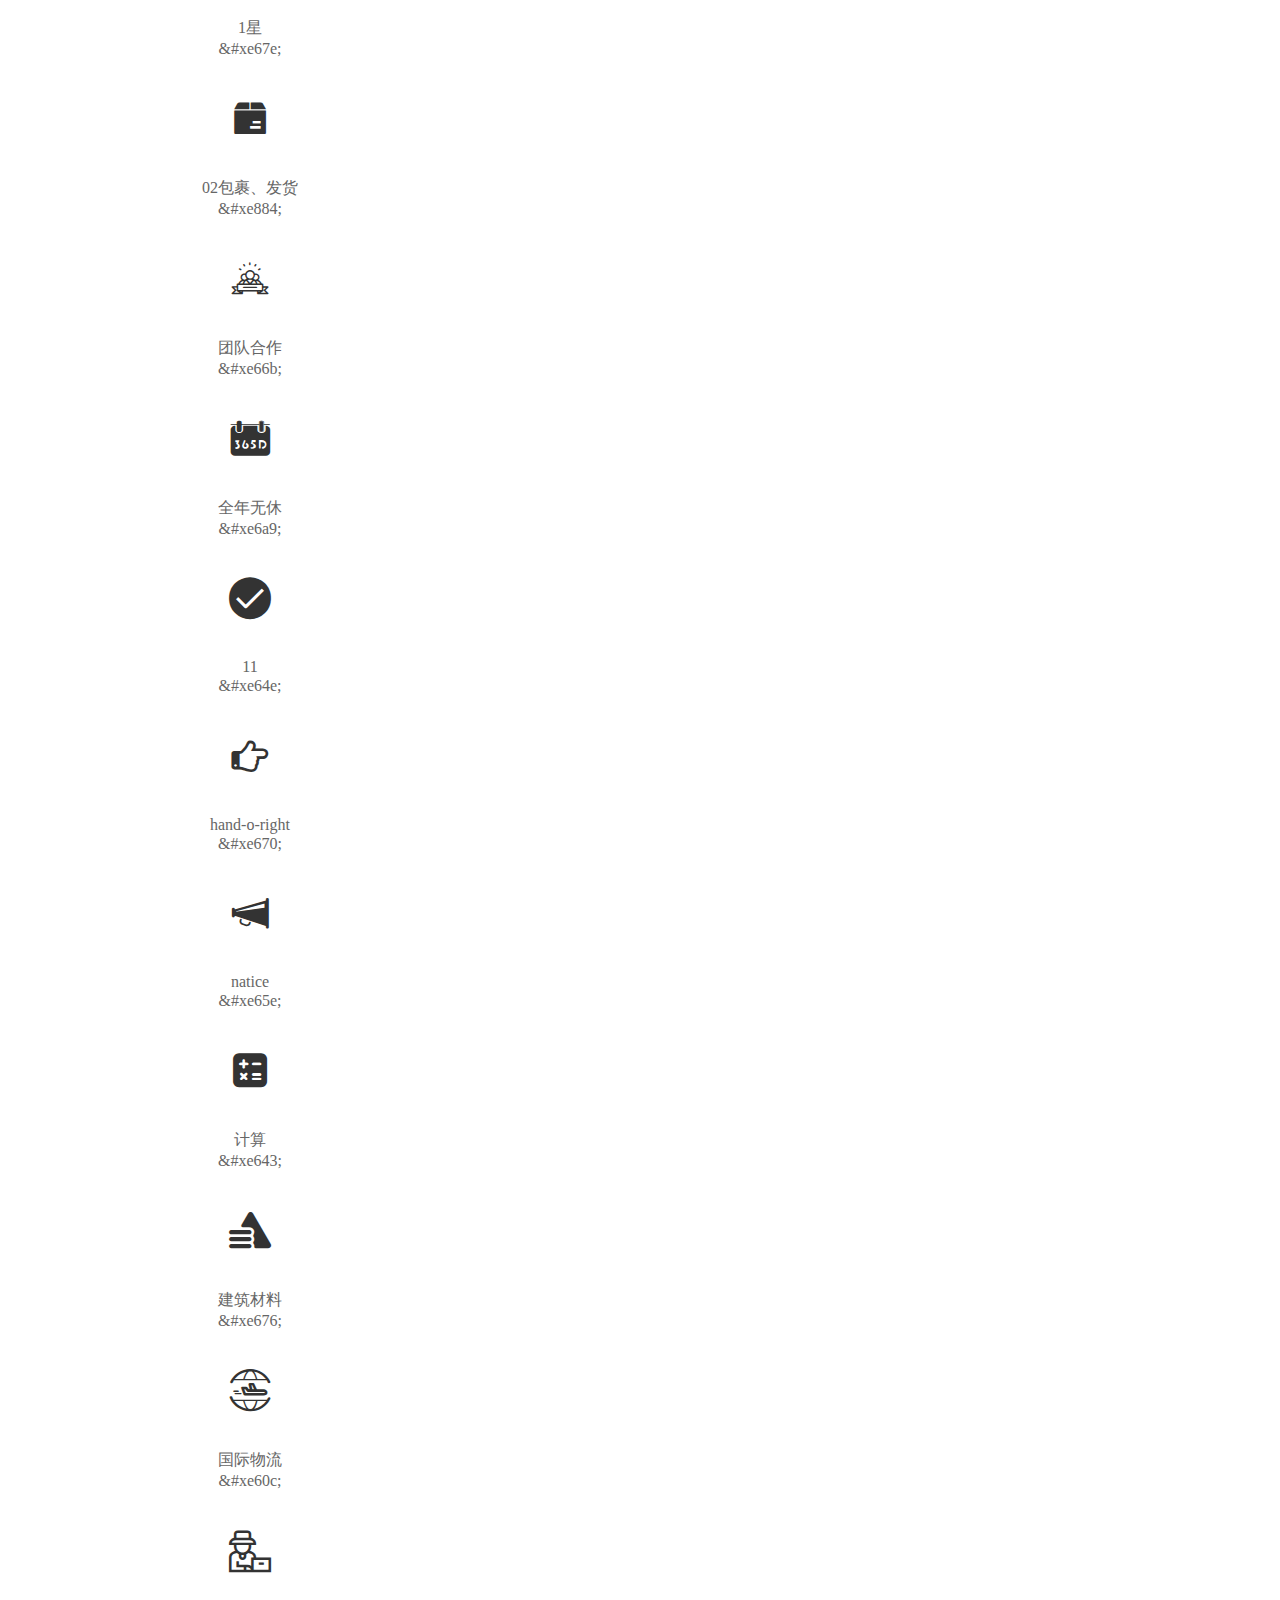
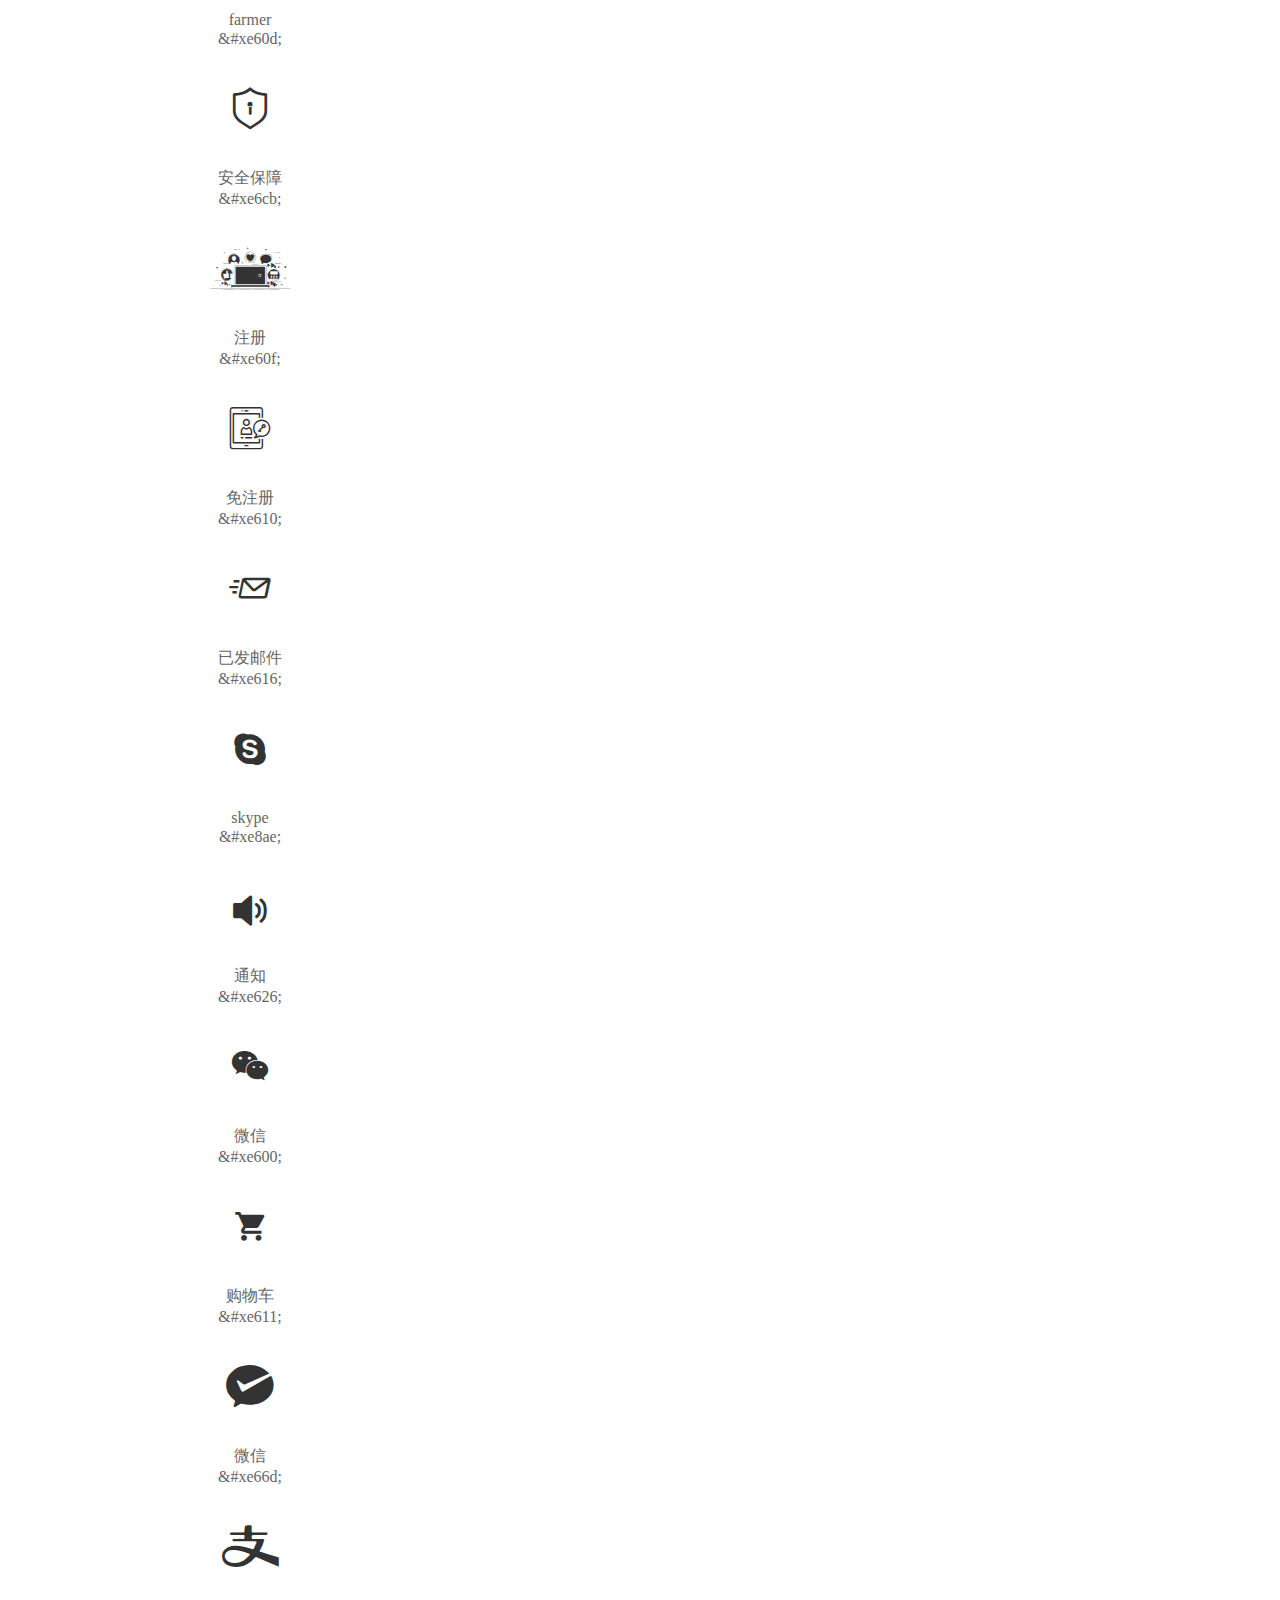
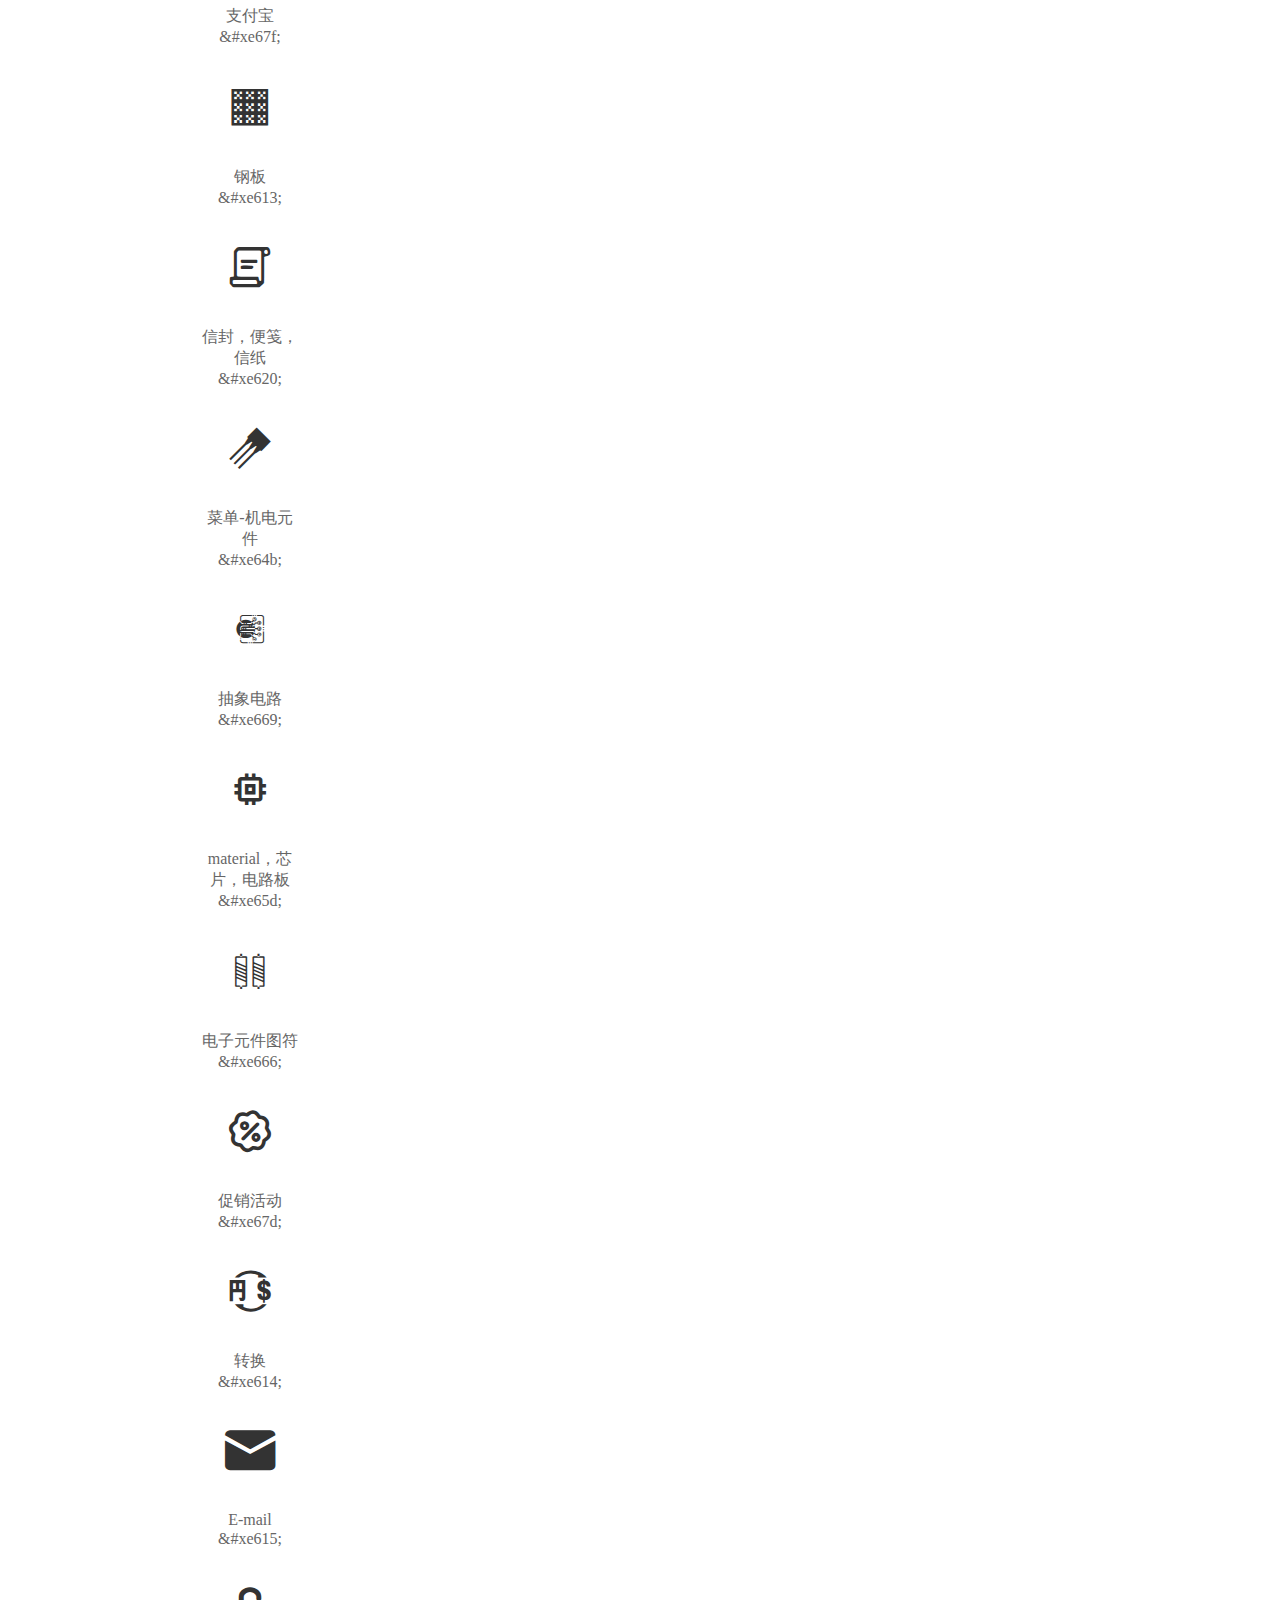
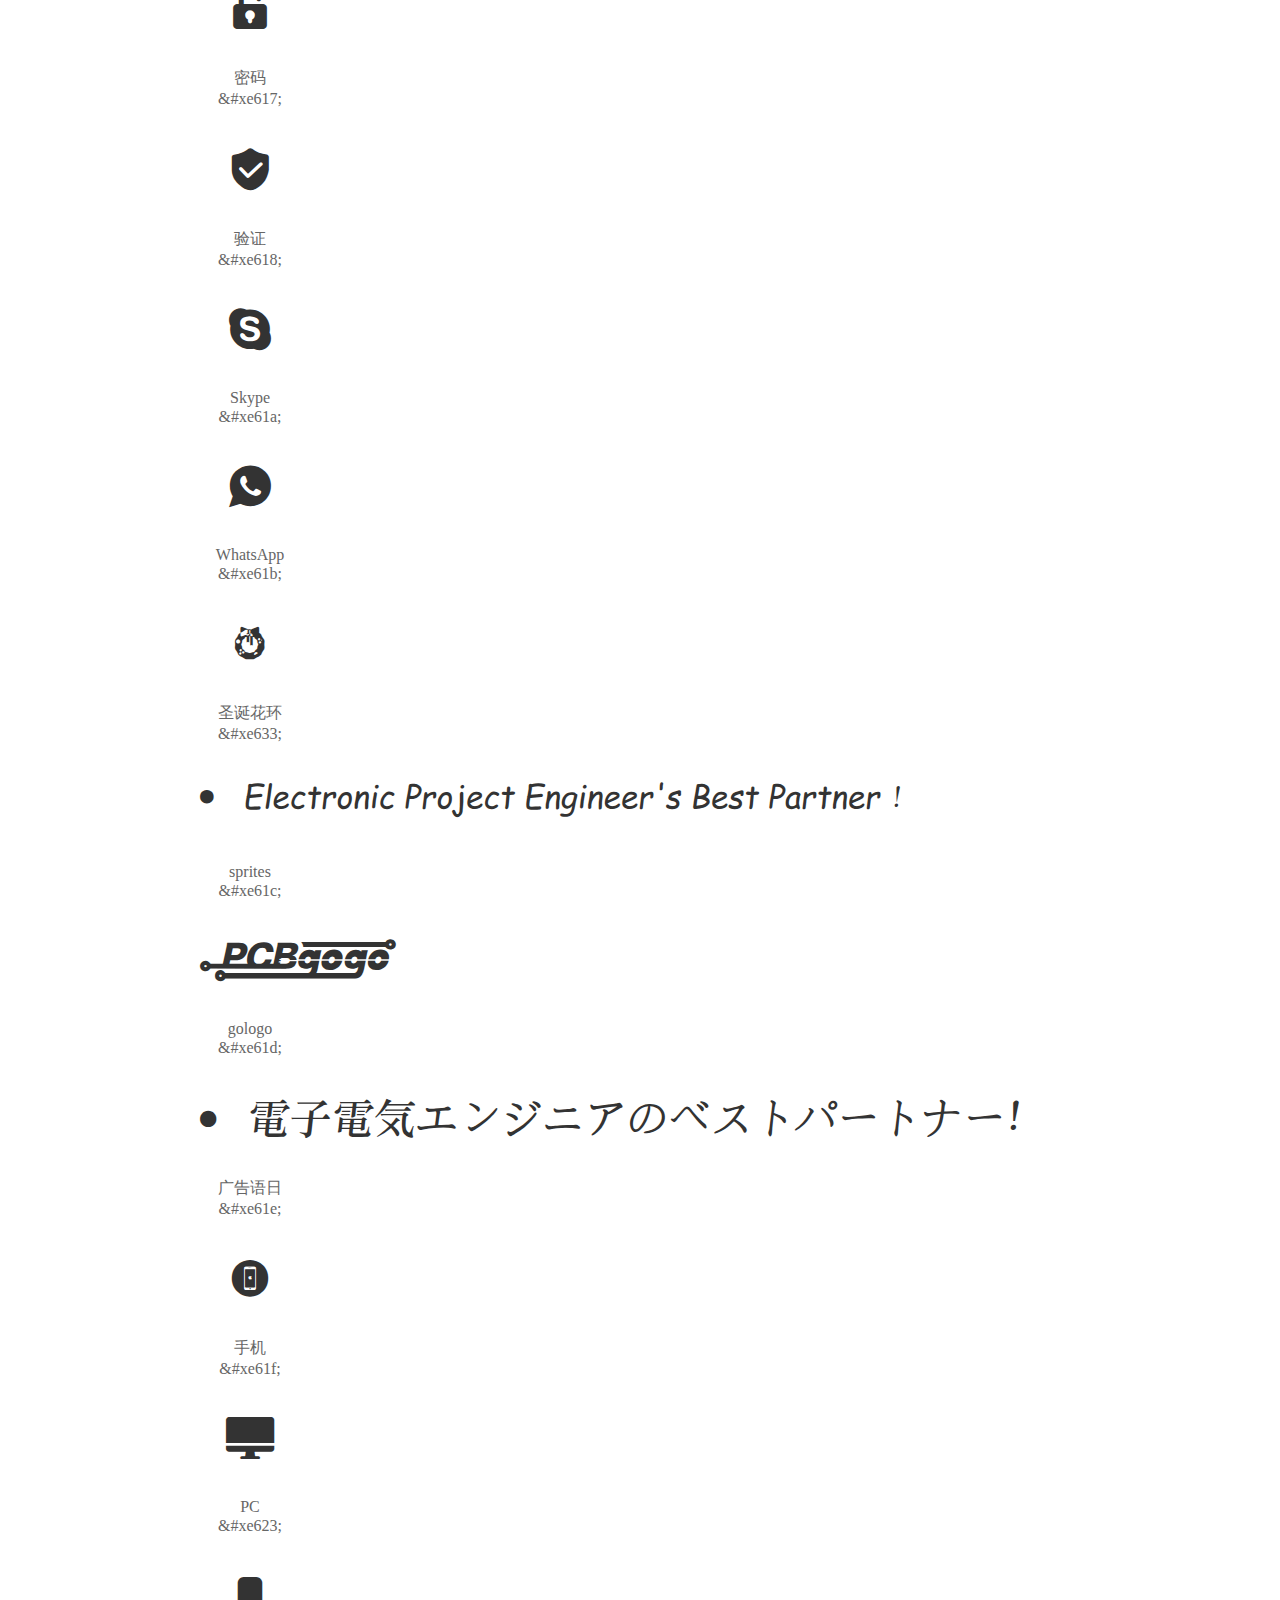
<file: img/fonts/demo_index.html>
<!DOCTYPE html>
<html>
<head>
  <meta charset="utf-8"/>
  <title>IconFont Demo</title>
  <link rel="shortcut icon" href="https://img.alicdn.com/tps/i4/TB1_oz6GVXXXXaFXpXXJDFnIXXX-64-64.ico" type="image/x-icon"/>
  <link rel="stylesheet" href="https://g.alicdn.com/thx/cube/1.3.2/cube.min.css">
  <link rel="stylesheet" href="demo.css">
  <link rel="stylesheet" href="iconfont.css">
  <script src="iconfont.js"></script>
  <!-- jQuery -->
  <script src="https://a1.alicdn.com/oss/uploads/2018/12/26/7bfddb60-08e8-11e9-9b04-53e73bb6408b.js"></script>
  <!-- 代码高亮 -->
  <script src="https://a1.alicdn.com/oss/uploads/2018/12/26/a3f714d0-08e6-11e9-8a15-ebf944d7534c.js"></script>
</head>
<body>
  <div class="main">
    <h1 class="logo"><a href="https://www.iconfont.cn/" title="iconfont 首页" target="_blank">&#xe86b;</a></h1>
    <div class="nav-tabs">
      <ul id="tabs" class="dib-box">
        <li class="dib active"><span>Unicode</span></li>
        <li class="dib"><span>Font class</span></li>
        <li class="dib"><span>Symbol</span></li>
      </ul>
      
      <a href="https://www.iconfont.cn/manage/index?manage_type=myprojects&projectId=2336365" target="_blank" class="nav-more">查看项目</a>
      
    </div>
    <div class="tab-container">
      <div class="content unicode" style="display: block;">
          <ul class="icon_lists dib-box">
          
            <li class="dib">
              <span class="icon iconfont">&#xe6a7;</span>
                <div class="name">叉</div>
                <div class="code-name">&amp;#xe6a7;</div>
              </li>
          
            <li class="dib">
              <span class="icon iconfont">&#xe6a8;</span>
                <div class="name">待审核</div>
                <div class="code-name">&amp;#xe6a8;</div>
              </li>
          
            <li class="dib">
              <span class="icon iconfont">&#xeb24;</span>
                <div class="name">分享</div>
                <div class="code-name">&amp;#xeb24;</div>
              </li>
          
            <li class="dib">
              <span class="icon iconfont">&#xe6aa;</span>
                <div class="name">审批模型-委托</div>
                <div class="code-name">&amp;#xe6aa;</div>
              </li>
          
            <li class="dib">
              <span class="icon iconfont">&#xe6ab;</span>
                <div class="name">设计生产</div>
                <div class="code-name">&amp;#xe6ab;</div>
              </li>
          
            <li class="dib">
              <span class="icon iconfont">&#xe6ac;</span>
                <div class="name">icon_珍稀动物管理</div>
                <div class="code-name">&amp;#xe6ac;</div>
              </li>
          
            <li class="dib">
              <span class="icon iconfont">&#xec57;</span>
                <div class="name">合同审查盖章申请流程（制造交付）</div>
                <div class="code-name">&amp;#xec57;</div>
              </li>
          
            <li class="dib">
              <span class="icon iconfont">&#xe6ad;</span>
                <div class="name">集成电路封测</div>
                <div class="code-name">&amp;#xe6ad;</div>
              </li>
          
            <li class="dib">
              <span class="icon iconfont">&#xe6ae;</span>
                <div class="name">未完成付款</div>
                <div class="code-name">&amp;#xe6ae;</div>
              </li>
          
            <li class="dib">
              <span class="icon iconfont">&#xe6b0;</span>
                <div class="name">通过付款</div>
                <div class="code-name">&amp;#xe6b0;</div>
              </li>
          
            <li class="dib">
              <span class="icon iconfont">&#xe6b1;</span>
                <div class="name">上移</div>
                <div class="code-name">&amp;#xe6b1;</div>
              </li>
          
            <li class="dib">
              <span class="icon iconfont">&#xe7f5;</span>
                <div class="name">评论</div>
                <div class="code-name">&amp;#xe7f5;</div>
              </li>
          
            <li class="dib">
              <span class="icon iconfont">&#xe6b2;</span>
                <div class="name">查看-通用</div>
                <div class="code-name">&amp;#xe6b2;</div>
              </li>
          
            <li class="dib">
              <span class="icon iconfont">&#xe6b3;</span>
                <div class="name">收 藏-产品详情</div>
                <div class="code-name">&amp;#xe6b3;</div>
              </li>
          
            <li class="dib">
              <span class="icon iconfont">&#xe6b4;</span>
                <div class="name">时间</div>
                <div class="code-name">&amp;#xe6b4;</div>
              </li>
          
            <li class="dib">
              <span class="icon iconfont">&#xe6b5;</span>
                <div class="name">gogo头</div>
                <div class="code-name">&amp;#xe6b5;</div>
              </li>
          
            <li class="dib">
              <span class="icon iconfont">&#xe6b6;</span>
                <div class="name">h5</div>
                <div class="code-name">&amp;#xe6b6;</div>
              </li>
          
            <li class="dib">
              <span class="icon iconfont">&#xe6b7;</span>
                <div class="name">strategy</div>
                <div class="code-name">&amp;#xe6b7;</div>
              </li>
          
            <li class="dib">
              <span class="icon iconfont">&#xe6b8;</span>
                <div class="name">返回</div>
                <div class="code-name">&amp;#xe6b8;</div>
              </li>
          
            <li class="dib">
              <span class="icon iconfont">&#xe6bb;</span>
                <div class="name">收藏</div>
                <div class="code-name">&amp;#xe6bb;</div>
              </li>
          
            <li class="dib">
              <span class="icon iconfont">&#xe7b8;</span>
                <div class="name">五星</div>
                <div class="code-name">&amp;#xe7b8;</div>
              </li>
          
            <li class="dib">
              <span class="icon iconfont">&#xe6bc;</span>
                <div class="name">五角星</div>
                <div class="code-name">&amp;#xe6bc;</div>
              </li>
          
            <li class="dib">
              <span class="icon iconfont">&#xe6bd;</span>
                <div class="name">关注的人2</div>
                <div class="code-name">&amp;#xe6bd;</div>
              </li>
          
            <li class="dib">
              <span class="icon iconfont">&#xe6be;</span>
                <div class="name">减</div>
                <div class="code-name">&amp;#xe6be;</div>
              </li>
          
            <li class="dib">
              <span class="icon iconfont">&#xe73d;</span>
                <div class="name">右箭头-填充</div>
                <div class="code-name">&amp;#xe73d;</div>
              </li>
          
            <li class="dib">
              <span class="icon iconfont">&#xe6bf;</span>
                <div class="name">新闻出版</div>
                <div class="code-name">&amp;#xe6bf;</div>
              </li>
          
            <li class="dib">
              <span class="icon iconfont">&#xe6c0;</span>
                <div class="name">礼品</div>
                <div class="code-name">&amp;#xe6c0;</div>
              </li>
          
            <li class="dib">
              <span class="icon iconfont">&#xe6c1;</span>
                <div class="name">人气</div>
                <div class="code-name">&amp;#xe6c1;</div>
              </li>
          
            <li class="dib">
              <span class="icon iconfont">&#xe6c2;</span>
                <div class="name">论坛</div>
                <div class="code-name">&amp;#xe6c2;</div>
              </li>
          
            <li class="dib">
              <span class="icon iconfont">&#xe6c3;</span>
                <div class="name">优惠券</div>
                <div class="code-name">&amp;#xe6c3;</div>
              </li>
          
            <li class="dib">
              <span class="icon iconfont">&#xe6c4;</span>
                <div class="name">进度管理</div>
                <div class="code-name">&amp;#xe6c4;</div>
              </li>
          
            <li class="dib">
              <span class="icon iconfont">&#xe6c5;</span>
                <div class="name">标记</div>
                <div class="code-name">&amp;#xe6c5;</div>
              </li>
          
            <li class="dib">
              <span class="icon iconfont">&#xe6c6;</span>
                <div class="name">合作</div>
                <div class="code-name">&amp;#xe6c6;</div>
              </li>
          
            <li class="dib">
              <span class="icon iconfont">&#xe6c8;</span>
                <div class="name">客户管理</div>
                <div class="code-name">&amp;#xe6c8;</div>
              </li>
          
            <li class="dib">
              <span class="icon iconfont">&#xe6c9;</span>
                <div class="name">工厂</div>
                <div class="code-name">&amp;#xe6c9;</div>
              </li>
          
            <li class="dib">
              <span class="icon iconfont">&#xe6ca;</span>
                <div class="name">收付款管理</div>
                <div class="code-name">&amp;#xe6ca;</div>
              </li>
          
            <li class="dib">
              <span class="icon iconfont">&#xe6cc;</span>
                <div class="name">下拉三角</div>
                <div class="code-name">&amp;#xe6cc;</div>
              </li>
          
            <li class="dib">
              <span class="icon iconfont">&#xe6cd;</span>
                <div class="name">首页</div>
                <div class="code-name">&amp;#xe6cd;</div>
              </li>
          
            <li class="dib">
              <span class="icon iconfont">&#xe6cf;</span>
                <div class="name">全屏</div>
                <div class="code-name">&amp;#xe6cf;</div>
              </li>
          
            <li class="dib">
              <span class="icon iconfont">&#xe6d0;</span>
                <div class="name">待付款</div>
                <div class="code-name">&amp;#xe6d0;</div>
              </li>
          
            <li class="dib">
              <span class="icon iconfont">&#xe6d1;</span>
                <div class="name">待付款</div>
                <div class="code-name">&amp;#xe6d1;</div>
              </li>
          
            <li class="dib">
              <span class="icon iconfont">&#xe6d2;</span>
                <div class="name">礼品</div>
                <div class="code-name">&amp;#xe6d2;</div>
              </li>
          
            <li class="dib">
              <span class="icon iconfont">&#xe6d3;</span>
                <div class="name">选中角标</div>
                <div class="code-name">&amp;#xe6d3;</div>
              </li>
          
            <li class="dib">
              <span class="icon iconfont">&#xe607;</span>
                <div class="name">搜索</div>
                <div class="code-name">&amp;#xe607;</div>
              </li>
          
            <li class="dib">
              <span class="icon iconfont">&#xe64d;</span>
                <div class="name">查看</div>
                <div class="code-name">&amp;#xe64d;</div>
              </li>
          
            <li class="dib">
              <span class="icon iconfont">&#xe697;</span>
                <div class="name">我的评论</div>
                <div class="code-name">&amp;#xe697;</div>
              </li>
          
            <li class="dib">
              <span class="icon iconfont">&#xe60e;</span>
                <div class="name">问题</div>
                <div class="code-name">&amp;#xe60e;</div>
              </li>
          
            <li class="dib">
              <span class="icon iconfont">&#xe608;</span>
                <div class="name">问题</div>
                <div class="code-name">&amp;#xe608;</div>
              </li>
          
            <li class="dib">
              <span class="icon iconfont">&#xe681;</span>
                <div class="name">箭头右</div>
                <div class="code-name">&amp;#xe681;</div>
              </li>
          
            <li class="dib">
              <span class="icon iconfont">&#xe612;</span>
                <div class="name">关注</div>
                <div class="code-name">&amp;#xe612;</div>
              </li>
          
            <li class="dib">
              <span class="icon iconfont">&#xe609;</span>
                <div class="name">被关注</div>
                <div class="code-name">&amp;#xe609;</div>
              </li>
          
            <li class="dib">
              <span class="icon iconfont">&#xe60a;</span>
                <div class="name">通知</div>
                <div class="code-name">&amp;#xe60a;</div>
              </li>
          
            <li class="dib">
              <span class="icon iconfont">&#xe60b;</span>
                <div class="name">收藏</div>
                <div class="code-name">&amp;#xe60b;</div>
              </li>
          
            <li class="dib">
              <span class="icon iconfont">&#xe673;</span>
                <div class="name">问答2</div>
                <div class="code-name">&amp;#xe673;</div>
              </li>
          
            <li class="dib">
              <span class="icon iconfont">&#xe6a3;</span>
                <div class="name">赞</div>
                <div class="code-name">&amp;#xe6a3;</div>
              </li>
          
            <li class="dib">
              <span class="icon iconfont">&#xe7b7;</span>
                <div class="name">关闭</div>
                <div class="code-name">&amp;#xe7b7;</div>
              </li>
          
            <li class="dib">
              <span class="icon iconfont">&#xe619;</span>
                <div class="name">全场包邮</div>
                <div class="code-name">&amp;#xe619;</div>
              </li>
          
            <li class="dib">
              <span class="icon iconfont">&#xe67e;</span>
                <div class="name">1星</div>
                <div class="code-name">&amp;#xe67e;</div>
              </li>
          
            <li class="dib">
              <span class="icon iconfont">&#xe884;</span>
                <div class="name">02包裹、发货</div>
                <div class="code-name">&amp;#xe884;</div>
              </li>
          
            <li class="dib">
              <span class="icon iconfont">&#xe66b;</span>
                <div class="name">团队合作</div>
                <div class="code-name">&amp;#xe66b;</div>
              </li>
          
            <li class="dib">
              <span class="icon iconfont">&#xe6a9;</span>
                <div class="name">全年无休</div>
                <div class="code-name">&amp;#xe6a9;</div>
              </li>
          
            <li class="dib">
              <span class="icon iconfont">&#xe64e;</span>
                <div class="name">11</div>
                <div class="code-name">&amp;#xe64e;</div>
              </li>
          
            <li class="dib">
              <span class="icon iconfont">&#xe670;</span>
                <div class="name">hand-o-right</div>
                <div class="code-name">&amp;#xe670;</div>
              </li>
          
            <li class="dib">
              <span class="icon iconfont">&#xe65e;</span>
                <div class="name">natice</div>
                <div class="code-name">&amp;#xe65e;</div>
              </li>
          
            <li class="dib">
              <span class="icon iconfont">&#xe643;</span>
                <div class="name">计算</div>
                <div class="code-name">&amp;#xe643;</div>
              </li>
          
            <li class="dib">
              <span class="icon iconfont">&#xe676;</span>
                <div class="name">建筑材料</div>
                <div class="code-name">&amp;#xe676;</div>
              </li>
          
            <li class="dib">
              <span class="icon iconfont">&#xe60c;</span>
                <div class="name">国际物流</div>
                <div class="code-name">&amp;#xe60c;</div>
              </li>
          
            <li class="dib">
              <span class="icon iconfont">&#xe60d;</span>
                <div class="name">farmer</div>
                <div class="code-name">&amp;#xe60d;</div>
              </li>
          
            <li class="dib">
              <span class="icon iconfont">&#xe6cb;</span>
                <div class="name">安全保障</div>
                <div class="code-name">&amp;#xe6cb;</div>
              </li>
          
            <li class="dib">
              <span class="icon iconfont">&#xe60f;</span>
                <div class="name">注册</div>
                <div class="code-name">&amp;#xe60f;</div>
              </li>
          
            <li class="dib">
              <span class="icon iconfont">&#xe610;</span>
                <div class="name">免注册</div>
                <div class="code-name">&amp;#xe610;</div>
              </li>
          
            <li class="dib">
              <span class="icon iconfont">&#xe616;</span>
                <div class="name">已发邮件</div>
                <div class="code-name">&amp;#xe616;</div>
              </li>
          
            <li class="dib">
              <span class="icon iconfont">&#xe8ae;</span>
                <div class="name">skype</div>
                <div class="code-name">&amp;#xe8ae;</div>
              </li>
          
            <li class="dib">
              <span class="icon iconfont">&#xe626;</span>
                <div class="name">通知</div>
                <div class="code-name">&amp;#xe626;</div>
              </li>
          
            <li class="dib">
              <span class="icon iconfont">&#xe600;</span>
                <div class="name">微信</div>
                <div class="code-name">&amp;#xe600;</div>
              </li>
          
            <li class="dib">
              <span class="icon iconfont">&#xe611;</span>
                <div class="name">购物车</div>
                <div class="code-name">&amp;#xe611;</div>
              </li>
          
            <li class="dib">
              <span class="icon iconfont">&#xe66d;</span>
                <div class="name">微信</div>
                <div class="code-name">&amp;#xe66d;</div>
              </li>
          
            <li class="dib">
              <span class="icon iconfont">&#xe67f;</span>
                <div class="name">支付宝</div>
                <div class="code-name">&amp;#xe67f;</div>
              </li>
          
            <li class="dib">
              <span class="icon iconfont">&#xe613;</span>
                <div class="name">钢板</div>
                <div class="code-name">&amp;#xe613;</div>
              </li>
          
            <li class="dib">
              <span class="icon iconfont">&#xe620;</span>
                <div class="name">信封，便笺，信纸</div>
                <div class="code-name">&amp;#xe620;</div>
              </li>
          
            <li class="dib">
              <span class="icon iconfont">&#xe64b;</span>
                <div class="name">菜单-机电元件</div>
                <div class="code-name">&amp;#xe64b;</div>
              </li>
          
            <li class="dib">
              <span class="icon iconfont">&#xe669;</span>
                <div class="name">抽象电路</div>
                <div class="code-name">&amp;#xe669;</div>
              </li>
          
            <li class="dib">
              <span class="icon iconfont">&#xe65d;</span>
                <div class="name">material，芯片，电路板</div>
                <div class="code-name">&amp;#xe65d;</div>
              </li>
          
            <li class="dib">
              <span class="icon iconfont">&#xe666;</span>
                <div class="name">电子元件图符</div>
                <div class="code-name">&amp;#xe666;</div>
              </li>
          
            <li class="dib">
              <span class="icon iconfont">&#xe67d;</span>
                <div class="name">促销活动</div>
                <div class="code-name">&amp;#xe67d;</div>
              </li>
          
            <li class="dib">
              <span class="icon iconfont">&#xe614;</span>
                <div class="name">转换</div>
                <div class="code-name">&amp;#xe614;</div>
              </li>
          
            <li class="dib">
              <span class="icon iconfont">&#xe615;</span>
                <div class="name">E-mail</div>
                <div class="code-name">&amp;#xe615;</div>
              </li>
          
            <li class="dib">
              <span class="icon iconfont">&#xe617;</span>
                <div class="name">密码</div>
                <div class="code-name">&amp;#xe617;</div>
              </li>
          
            <li class="dib">
              <span class="icon iconfont">&#xe618;</span>
                <div class="name">验证</div>
                <div class="code-name">&amp;#xe618;</div>
              </li>
          
            <li class="dib">
              <span class="icon iconfont">&#xe61a;</span>
                <div class="name">Skype</div>
                <div class="code-name">&amp;#xe61a;</div>
              </li>
          
            <li class="dib">
              <span class="icon iconfont">&#xe61b;</span>
                <div class="name">WhatsApp</div>
                <div class="code-name">&amp;#xe61b;</div>
              </li>
          
            <li class="dib">
              <span class="icon iconfont">&#xe633;</span>
                <div class="name">圣诞花环</div>
                <div class="code-name">&amp;#xe633;</div>
              </li>
          
            <li class="dib">
              <span class="icon iconfont">&#xe61c;</span>
                <div class="name">sprites</div>
                <div class="code-name">&amp;#xe61c;</div>
              </li>
          
            <li class="dib">
              <span class="icon iconfont">&#xe61d;</span>
                <div class="name">gologo</div>
                <div class="code-name">&amp;#xe61d;</div>
              </li>
          
            <li class="dib">
              <span class="icon iconfont">&#xe61e;</span>
                <div class="name">广告语日</div>
                <div class="code-name">&amp;#xe61e;</div>
              </li>
          
            <li class="dib">
              <span class="icon iconfont">&#xe61f;</span>
                <div class="name">手机</div>
                <div class="code-name">&amp;#xe61f;</div>
              </li>
          
            <li class="dib">
              <span class="icon iconfont">&#xe623;</span>
                <div class="name">PC</div>
                <div class="code-name">&amp;#xe623;</div>
              </li>
          
            <li class="dib">
              <span class="icon iconfont">&#xe63b;</span>
                <div class="name">手机</div>
                <div class="code-name">&amp;#xe63b;</div>
              </li>
          
            <li class="dib">
              <span class="icon iconfont">&#xe680;</span>
                <div class="name">登录注册密码</div>
                <div class="code-name">&amp;#xe680;</div>
              </li>
          
            <li class="dib">
              <span class="icon iconfont">&#xe677;</span>
                <div class="name">待计价订单</div>
                <div class="code-name">&amp;#xe677;</div>
              </li>
          
            <li class="dib">
              <span class="icon iconfont">&#xe624;</span>
                <div class="name">购物车</div>
                <div class="code-name">&amp;#xe624;</div>
              </li>
          
            <li class="dib">
              <span class="icon iconfont">&#xe629;</span>
                <div class="name">计算器</div>
                <div class="code-name">&amp;#xe629;</div>
              </li>
          
            <li class="dib">
              <span class="icon iconfont">&#xe782;</span>
                <div class="name">取数 查看 属性 2</div>
                <div class="code-name">&amp;#xe782;</div>
              </li>
          
            <li class="dib">
              <span class="icon iconfont">&#xe674;</span>
                <div class="name">电脑手机-01</div>
                <div class="code-name">&amp;#xe674;</div>
              </li>
          
            <li class="dib">
              <span class="icon iconfont">&#xe627;</span>
                <div class="name">勾选</div>
                <div class="code-name">&amp;#xe627;</div>
              </li>
          
            <li class="dib">
              <span class="icon iconfont">&#xe668;</span>
                <div class="name">付款</div>
                <div class="code-name">&amp;#xe668;</div>
              </li>
          
            <li class="dib">
              <span class="icon iconfont">&#xe625;</span>
                <div class="name">购物车</div>
                <div class="code-name">&amp;#xe625;</div>
              </li>
          
            <li class="dib">
              <span class="icon iconfont">&#xe65a;</span>
                <div class="name">待付款</div>
                <div class="code-name">&amp;#xe65a;</div>
              </li>
          
            <li class="dib">
              <span class="icon iconfont">&#xe628;</span>
                <div class="name">信息 (2)</div>
                <div class="code-name">&amp;#xe628;</div>
              </li>
          
            <li class="dib">
              <span class="icon iconfont">&#xe630;</span>
                <div class="name">查看，眼2</div>
                <div class="code-name">&amp;#xe630;</div>
              </li>
          
            <li class="dib">
              <span class="icon iconfont">&#xe67a;</span>
                <div class="name">快递，送货</div>
                <div class="code-name">&amp;#xe67a;</div>
              </li>
          
            <li class="dib">
              <span class="icon iconfont">&#xe62a;</span>
                <div class="name">提示</div>
                <div class="code-name">&amp;#xe62a;</div>
              </li>
          
            <li class="dib">
              <span class="icon iconfont">&#xe62b;</span>
                <div class="name">Express</div>
                <div class="code-name">&amp;#xe62b;</div>
              </li>
          
            <li class="dib">
              <span class="icon iconfont">&#xe62c;</span>
                <div class="name">形状</div>
                <div class="code-name">&amp;#xe62c;</div>
              </li>
          
            <li class="dib">
              <span class="icon iconfont">&#xe62d;</span>
                <div class="name">合并形状</div>
                <div class="code-name">&amp;#xe62d;</div>
              </li>
          
            <li class="dib">
              <span class="icon iconfont">&#xe62e;</span>
                <div class="name">11</div>
                <div class="code-name">&amp;#xe62e;</div>
              </li>
          
            <li class="dib">
              <span class="icon iconfont">&#xe62f;</span>
                <div class="name">形状1</div>
                <div class="code-name">&amp;#xe62f;</div>
              </li>
          
            <li class="dib">
              <span class="icon iconfont">&#xe631;</span>
                <div class="name">ISO</div>
                <div class="code-name">&amp;#xe631;</div>
              </li>
          
            <li class="dib">
              <span class="icon iconfont">&#xe632;</span>
                <div class="name">100%</div>
                <div class="code-name">&amp;#xe632;</div>
              </li>
          
            <li class="dib">
              <span class="icon iconfont">&#xe634;</span>
                <div class="name">DHL闪电</div>
                <div class="code-name">&amp;#xe634;</div>
              </li>
          
            <li class="dib">
              <span class="icon iconfont">&#xe635;</span>
                <div class="name">UL</div>
                <div class="code-name">&amp;#xe635;</div>
              </li>
          
            <li class="dib">
              <span class="icon iconfont">&#xe661;</span>
                <div class="name">消息</div>
                <div class="code-name">&amp;#xe661;</div>
              </li>
          
            <li class="dib">
              <span class="icon iconfont">&#xe636;</span>
                <div class="name">待评价</div>
                <div class="code-name">&amp;#xe636;</div>
              </li>
          
            <li class="dib">
              <span class="icon iconfont">&#xe648;</span>
                <div class="name">Bom档案审核管理</div>
                <div class="code-name">&amp;#xe648;</div>
              </li>
          
            <li class="dib">
              <span class="icon iconfont">&#xe64c;</span>
                <div class="name">本班组生产订单管理</div>
                <div class="code-name">&amp;#xe64c;</div>
              </li>
          
            <li class="dib">
              <span class="icon iconfont">&#xe638;</span>
                <div class="name">icon_发评论-面</div>
                <div class="code-name">&amp;#xe638;</div>
              </li>
          
            <li class="dib">
              <span class="icon iconfont">&#xe637;</span>
                <div class="name">优惠券</div>
                <div class="code-name">&amp;#xe637;</div>
              </li>
          
            <li class="dib">
              <span class="icon iconfont">&#xe639;</span>
                <div class="name">钱包</div>
                <div class="code-name">&amp;#xe639;</div>
              </li>
          
            <li class="dib">
              <span class="icon iconfont">&#xe63a;</span>
                <div class="name">删除</div>
                <div class="code-name">&amp;#xe63a;</div>
              </li>
          
            <li class="dib">
              <span class="icon iconfont">&#xe63c;</span>
                <div class="name">PCB</div>
                <div class="code-name">&amp;#xe63c;</div>
              </li>
          
            <li class="dib">
              <span class="icon iconfont">&#xe63d;</span>
                <div class="name">FPC</div>
                <div class="code-name">&amp;#xe63d;</div>
              </li>
          
            <li class="dib">
              <span class="icon iconfont">&#xe63e;</span>
                <div class="name">SMD</div>
                <div class="code-name">&amp;#xe63e;</div>
              </li>
          
            <li class="dib">
              <span class="icon iconfont">&#xe63f;</span>
                <div class="name">SMT</div>
                <div class="code-name">&amp;#xe63f;</div>
              </li>
          
            <li class="dib">
              <span class="icon iconfont">&#xe675;</span>
                <div class="name">时间</div>
                <div class="code-name">&amp;#xe675;</div>
              </li>
          
            <li class="dib">
              <span class="icon iconfont">&#xe640;</span>
                <div class="name">详情</div>
                <div class="code-name">&amp;#xe640;</div>
              </li>
          
            <li class="dib">
              <span class="icon iconfont">&#xe641;</span>
                <div class="name">购物车</div>
                <div class="code-name">&amp;#xe641;</div>
              </li>
          
            <li class="dib">
              <span class="icon iconfont">&#xe6af;</span>
                <div class="name">美元</div>
                <div class="code-name">&amp;#xe6af;</div>
              </li>
          
            <li class="dib">
              <span class="icon iconfont">&#xe6b9;</span>
                <div class="name">待评价-b</div>
                <div class="code-name">&amp;#xe6b9;</div>
              </li>
          
            <li class="dib">
              <span class="icon iconfont">&#xe642;</span>
                <div class="name">icon_发评论-线</div>
                <div class="code-name">&amp;#xe642;</div>
              </li>
          
            <li class="dib">
              <span class="icon iconfont">&#xe644;</span>
                <div class="name">订单</div>
                <div class="code-name">&amp;#xe644;</div>
              </li>
          
            <li class="dib">
              <span class="icon iconfont">&#xe645;</span>
                <div class="name">留言评论</div>
                <div class="code-name">&amp;#xe645;</div>
              </li>
          
            <li class="dib">
              <span class="icon iconfont">&#xe646;</span>
                <div class="name">个人资料</div>
                <div class="code-name">&amp;#xe646;</div>
              </li>
          
            <li class="dib">
              <span class="icon iconfont">&#xe647;</span>
                <div class="name">+v</div>
                <div class="code-name">&amp;#xe647;</div>
              </li>
          
            <li class="dib">
              <span class="icon iconfont">&#xe678;</span>
                <div class="name">NEW</div>
                <div class="code-name">&amp;#xe678;</div>
              </li>
          
            <li class="dib">
              <span class="icon iconfont">&#xe671;</span>
                <div class="name">礼盒</div>
                <div class="code-name">&amp;#xe671;</div>
              </li>
          
            <li class="dib">
              <span class="icon iconfont">&#xe649;</span>
                <div class="name">icon_折扣</div>
                <div class="code-name">&amp;#xe649;</div>
              </li>
          
            <li class="dib">
              <span class="icon iconfont">&#xe64a;</span>
                <div class="name">合作伙伴</div>
                <div class="code-name">&amp;#xe64a;</div>
              </li>
          
            <li class="dib">
              <span class="icon iconfont">&#xe65b;</span>
                <div class="name">分享</div>
                <div class="code-name">&amp;#xe65b;</div>
              </li>
          
            <li class="dib">
              <span class="icon iconfont">&#xe64f;</span>
                <div class="name">GO币1</div>
                <div class="code-name">&amp;#xe64f;</div>
              </li>
          
            <li class="dib">
              <span class="icon iconfont">&#xe650;</span>
                <div class="name">VIP</div>
                <div class="code-name">&amp;#xe650;</div>
              </li>
          
            <li class="dib">
              <span class="icon iconfont">&#xe653;</span>
                <div class="name">首页</div>
                <div class="code-name">&amp;#xe653;</div>
              </li>
          
            <li class="dib">
              <span class="icon iconfont">&#xe652;</span>
                <div class="name">Express</div>
                <div class="code-name">&amp;#xe652;</div>
              </li>
          
            <li class="dib">
              <span class="icon iconfont">&#xe679;</span>
                <div class="name">下载</div>
                <div class="code-name">&amp;#xe679;</div>
              </li>
          
            <li class="dib">
              <span class="icon iconfont">&#xe7e9;</span>
                <div class="name">paypal</div>
                <div class="code-name">&amp;#xe7e9;</div>
              </li>
          
            <li class="dib">
              <span class="icon iconfont">&#xe654;</span>
                <div class="name">pdf</div>
                <div class="code-name">&amp;#xe654;</div>
              </li>
          
            <li class="dib">
              <span class="icon iconfont">&#xe655;</span>
                <div class="name">通知</div>
                <div class="code-name">&amp;#xe655;</div>
              </li>
          
            <li class="dib">
              <span class="icon iconfont">&#xe656;</span>
                <div class="name">模块</div>
                <div class="code-name">&amp;#xe656;</div>
              </li>
          
            <li class="dib">
              <span class="icon iconfont">&#xe657;</span>
                <div class="name">微芯片</div>
                <div class="code-name">&amp;#xe657;</div>
              </li>
          
            <li class="dib">
              <span class="icon iconfont">&#xe658;</span>
                <div class="name">云画廊</div>
                <div class="code-name">&amp;#xe658;</div>
              </li>
          
            <li class="dib">
              <span class="icon iconfont">&#xe65c;</span>
                <div class="name">JClogo</div>
                <div class="code-name">&amp;#xe65c;</div>
              </li>
          
            <li class="dib">
              <span class="icon iconfont">&#xe659;</span>
                <div class="name">JDBlogo</div>
                <div class="code-name">&amp;#xe659;</div>
              </li>
          
            <li class="dib">
              <span class="icon iconfont">&#xe727;</span>
                <div class="name">加</div>
                <div class="code-name">&amp;#xe727;</div>
              </li>
          
            <li class="dib">
              <span class="icon iconfont">&#xe651;</span>
                <div class="name">等于</div>
                <div class="code-name">&amp;#xe651;</div>
              </li>
          
            <li class="dib">
              <span class="icon iconfont">&#xe667;</span>
                <div class="name">勾-实</div>
                <div class="code-name">&amp;#xe667;</div>
              </li>
          
            <li class="dib">
              <span class="icon iconfont">&#xe65f;</span>
                <div class="name">V0</div>
                <div class="code-name">&amp;#xe65f;</div>
              </li>
          
            <li class="dib">
              <span class="icon iconfont">&#xe660;</span>
                <div class="name">V1</div>
                <div class="code-name">&amp;#xe660;</div>
              </li>
          
            <li class="dib">
              <span class="icon iconfont">&#xe662;</span>
                <div class="name">V4</div>
                <div class="code-name">&amp;#xe662;</div>
              </li>
          
            <li class="dib">
              <span class="icon iconfont">&#xe663;</span>
                <div class="name">V3</div>
                <div class="code-name">&amp;#xe663;</div>
              </li>
          
            <li class="dib">
              <span class="icon iconfont">&#xe664;</span>
                <div class="name">V5</div>
                <div class="code-name">&amp;#xe664;</div>
              </li>
          
            <li class="dib">
              <span class="icon iconfont">&#xe665;</span>
                <div class="name">VIP</div>
                <div class="code-name">&amp;#xe665;</div>
              </li>
          
            <li class="dib">
              <span class="icon iconfont">&#xe66a;</span>
                <div class="name">V2</div>
                <div class="code-name">&amp;#xe66a;</div>
              </li>
          
            <li class="dib">
              <span class="icon iconfont">&#xe66c;</span>
                <div class="name">V6</div>
                <div class="code-name">&amp;#xe66c;</div>
              </li>
          
            <li class="dib">
              <span class="icon iconfont">&#xe6ba;</span>
                <div class="name">lightning-b-闪电</div>
                <div class="code-name">&amp;#xe6ba;</div>
              </li>
          
            <li class="dib">
              <span class="icon iconfont">&#xe66e;</span>
                <div class="name">箭头</div>
                <div class="code-name">&amp;#xe66e;</div>
              </li>
          
            <li class="dib">
              <span class="icon iconfont">&#xe66f;</span>
                <div class="name">箭头</div>
                <div class="code-name">&amp;#xe66f;</div>
              </li>
          
            <li class="dib">
              <span class="icon iconfont">&#xe672;</span>
                <div class="name">上</div>
                <div class="code-name">&amp;#xe672;</div>
              </li>
          
            <li class="dib">
              <span class="icon iconfont">&#xe67b;</span>
                <div class="name">下</div>
                <div class="code-name">&amp;#xe67b;</div>
              </li>
          
            <li class="dib">
              <span class="icon iconfont">&#xe67c;</span>
                <div class="name">下</div>
                <div class="code-name">&amp;#xe67c;</div>
              </li>
          
            <li class="dib">
              <span class="icon iconfont">&#xec56;</span>
                <div class="name">流计算</div>
                <div class="code-name">&amp;#xec56;</div>
              </li>
          
            <li class="dib">
              <span class="icon iconfont">&#xe682;</span>
                <div class="name">计算</div>
                <div class="code-name">&amp;#xe682;</div>
              </li>
          
            <li class="dib">
              <span class="icon iconfont">&#xe683;</span>
                <div class="name">加号</div>
                <div class="code-name">&amp;#xe683;</div>
              </li>
          
            <li class="dib">
              <span class="icon iconfont">&#xe684;</span>
                <div class="name">提示</div>
                <div class="code-name">&amp;#xe684;</div>
              </li>
          
            <li class="dib">
              <span class="icon iconfont">&#xe685;</span>
                <div class="name">服务员</div>
                <div class="code-name">&amp;#xe685;</div>
              </li>
          
            <li class="dib">
              <span class="icon iconfont">&#xe686;</span>
                <div class="name">生产</div>
                <div class="code-name">&amp;#xe686;</div>
              </li>
          
            <li class="dib">
              <span class="icon iconfont">&#xe687;</span>
                <div class="name">飞机</div>
                <div class="code-name">&amp;#xe687;</div>
              </li>
          
            <li class="dib">
              <span class="icon iconfont">&#xe6a6;</span>
                <div class="name">已完成</div>
                <div class="code-name">&amp;#xe6a6;</div>
              </li>
          
            <li class="dib">
              <span class="icon iconfont">&#xe688;</span>
                <div class="name">付款</div>
                <div class="code-name">&amp;#xe688;</div>
              </li>
          
            <li class="dib">
              <span class="icon iconfont">&#xe689;</span>
                <div class="name">7v1申卡进度4276af</div>
                <div class="code-name">&amp;#xe689;</div>
              </li>
          
            <li class="dib">
              <span class="icon iconfont">&#xe68a;</span>
                <div class="name">待收货</div>
                <div class="code-name">&amp;#xe68a;</div>
              </li>
          
            <li class="dib">
              <span class="icon iconfont">&#xe68b;</span>
                <div class="name">信息</div>
                <div class="code-name">&amp;#xe68b;</div>
              </li>
          
            <li class="dib">
              <span class="icon iconfont">&#xe68c;</span>
                <div class="name">未读信息</div>
                <div class="code-name">&amp;#xe68c;</div>
              </li>
          
            <li class="dib">
              <span class="icon iconfont">&#xe6eb;</span>
                <div class="name">信息</div>
                <div class="code-name">&amp;#xe6eb;</div>
              </li>
          
            <li class="dib">
              <span class="icon iconfont">&#xe68d;</span>
                <div class="name">024未读信息</div>
                <div class="code-name">&amp;#xe68d;</div>
              </li>
          
            <li class="dib">
              <span class="icon iconfont">&#xe68e;</span>
                <div class="name">必填</div>
                <div class="code-name">&amp;#xe68e;</div>
              </li>
          
            <li class="dib">
              <span class="icon iconfont">&#xe6f0;</span>
                <div class="name">活动</div>
                <div class="code-name">&amp;#xe6f0;</div>
              </li>
          
            <li class="dib">
              <span class="icon iconfont">&#xe68f;</span>
                <div class="name">上下</div>
                <div class="code-name">&amp;#xe68f;</div>
              </li>
          
            <li class="dib">
              <span class="icon iconfont">&#xe69d;</span>
                <div class="name">坐标</div>
                <div class="code-name">&amp;#xe69d;</div>
              </li>
          
            <li class="dib">
              <span class="icon iconfont">&#xe690;</span>
                <div class="name">中国银行</div>
                <div class="code-name">&amp;#xe690;</div>
              </li>
          
            <li class="dib">
              <span class="icon iconfont">&#xe691;</span>
                <div class="name">信息</div>
                <div class="code-name">&amp;#xe691;</div>
              </li>
          
            <li class="dib">
              <span class="icon iconfont">&#xe692;</span>
                <div class="name">信息</div>
                <div class="code-name">&amp;#xe692;</div>
              </li>
          
            <li class="dib">
              <span class="icon iconfont">&#xe693;</span>
                <div class="name">右侧箭头</div>
                <div class="code-name">&amp;#xe693;</div>
              </li>
          
            <li class="dib">
              <span class="icon iconfont">&#xe694;</span>
                <div class="name">右返回</div>
                <div class="code-name">&amp;#xe694;</div>
              </li>
          
            <li class="dib">
              <span class="icon iconfont">&#xe69e;</span>
                <div class="name">向右返回</div>
                <div class="code-name">&amp;#xe69e;</div>
              </li>
          
            <li class="dib">
              <span class="icon iconfont">&#xe696;</span>
                <div class="name">开具生产配比</div>
                <div class="code-name">&amp;#xe696;</div>
              </li>
          
            <li class="dib">
              <span class="icon iconfont">&#xe698;</span>
                <div class="name">合作</div>
                <div class="code-name">&amp;#xe698;</div>
              </li>
          
            <li class="dib">
              <span class="icon iconfont">&#xe699;</span>
                <div class="name">地球</div>
                <div class="code-name">&amp;#xe699;</div>
              </li>
          
            <li class="dib">
              <span class="icon iconfont">&#xe69a;</span>
                <div class="name">发货订单</div>
                <div class="code-name">&amp;#xe69a;</div>
              </li>
          
            <li class="dib">
              <span class="icon iconfont">&#xe69b;</span>
                <div class="name">箭头-右</div>
                <div class="code-name">&amp;#xe69b;</div>
              </li>
          
            <li class="dib">
              <span class="icon iconfont">&#xe69c;</span>
                <div class="name">箭头-左</div>
                <div class="code-name">&amp;#xe69c;</div>
              </li>
          
            <li class="dib">
              <span class="icon iconfont">&#xe885;</span>
                <div class="name">向左</div>
                <div class="code-name">&amp;#xe885;</div>
              </li>
          
            <li class="dib">
              <span class="icon iconfont">&#xe69f;</span>
                <div class="name">方向-左</div>
                <div class="code-name">&amp;#xe69f;</div>
              </li>
          
            <li class="dib">
              <span class="icon iconfont">&#xe6a0;</span>
                <div class="name">通知</div>
                <div class="code-name">&amp;#xe6a0;</div>
              </li>
          
            <li class="dib">
              <span class="icon iconfont">&#xe6a1;</span>
                <div class="name">6-医疗-病毒</div>
                <div class="code-name">&amp;#xe6a1;</div>
              </li>
          
            <li class="dib">
              <span class="icon iconfont">&#xe6a2;</span>
                <div class="name">关闭</div>
                <div class="code-name">&amp;#xe6a2;</div>
              </li>
          
            <li class="dib">
              <span class="icon iconfont">&#xe6ce;</span>
                <div class="name">KHCFDC_关闭 2</div>
                <div class="code-name">&amp;#xe6ce;</div>
              </li>
          
            <li class="dib">
              <span class="icon iconfont">&#xe6a4;</span>
                <div class="name">dc-icon-光电芯片</div>
                <div class="code-name">&amp;#xe6a4;</div>
              </li>
          
            <li class="dib">
              <span class="icon iconfont">&#xea24;</span>
                <div class="name">Paypal</div>
                <div class="code-name">&amp;#xea24;</div>
              </li>
          
            <li class="dib">
              <span class="icon iconfont">&#xe6a5;</span>
                <div class="name">箭头</div>
                <div class="code-name">&amp;#xe6a5;</div>
              </li>
          
            <li class="dib">
              <span class="icon iconfont">&#xe786;</span>
                <div class="name">勾</div>
                <div class="code-name">&amp;#xe786;</div>
              </li>
          
            <li class="dib">
              <span class="icon iconfont">&#xe6c7;</span>
                <div class="name">代付</div>
                <div class="code-name">&amp;#xe6c7;</div>
              </li>
          
            <li class="dib">
              <span class="icon iconfont">&#xe601;</span>
                <div class="name">确认收货</div>
                <div class="code-name">&amp;#xe601;</div>
              </li>
          
            <li class="dib">
              <span class="icon iconfont">&#xe602;</span>
                <div class="name">交付</div>
                <div class="code-name">&amp;#xe602;</div>
              </li>
          
            <li class="dib">
              <span class="icon iconfont">&#xe604;</span>
                <div class="name">生产</div>
                <div class="code-name">&amp;#xe604;</div>
              </li>
          
            <li class="dib">
              <span class="icon iconfont">&#xe605;</span>
                <div class="name">付款</div>
                <div class="code-name">&amp;#xe605;</div>
              </li>
          
            <li class="dib">
              <span class="icon iconfont">&#xe606;</span>
                <div class="name">计价</div>
                <div class="code-name">&amp;#xe606;</div>
              </li>
          
            <li class="dib">
              <span class="icon iconfont">&#xe621;</span>
                <div class="name">上传文件</div>
                <div class="code-name">&amp;#xe621;</div>
              </li>
          
            <li class="dib">
              <span class="icon iconfont">&#xe695;</span>
                <div class="name">审核 (7)</div>
                <div class="code-name">&amp;#xe695;</div>
              </li>
          
            <li class="dib">
              <span class="icon iconfont">&#xe603;</span>
                <div class="name">评论</div>
                <div class="code-name">&amp;#xe603;</div>
              </li>
          
          </ul>
          <div class="article markdown">
          <h2 id="unicode-">Unicode 引用</h2>
          <hr>

          <p>Unicode 是字体在网页端最原始的应用方式，特点是：</p>
          <ul>
            <li>兼容性最好，支持 IE6+，及所有现代浏览器。</li>
            <li>支持按字体的方式去动态调整图标大小，颜色等等。</li>
            <li>但是因为是字体，所以不支持多色。只能使用平台里单色的图标，就算项目里有多色图标也会自动去色。</li>
          </ul>
          <blockquote>
            <p>注意：新版 iconfont 支持多色图标，这些多色图标在 Unicode 模式下将不能使用，如果有需求建议使用symbol 的引用方式</p>
          </blockquote>
          <p>Unicode 使用步骤如下：</p>
          <h3 id="-font-face">第一步：拷贝项目下面生成的 <code>@font-face</code></h3>
<pre><code class="language-css"
>@font-face {
  font-family: 'iconfont';
  src: url('iconfont.eot');
  src: url('iconfont.eot?#iefix') format('embedded-opentype'),
      url('iconfont.woff2') format('woff2'),
      url('iconfont.woff') format('woff'),
      url('iconfont.ttf') format('truetype'),
      url('iconfont.svg#iconfont') format('svg');
}
</code></pre>
          <h3 id="-iconfont-">第二步：定义使用 iconfont 的样式</h3>
<pre><code class="language-css"
>.iconfont {
  font-family: "iconfont" !important;
  font-size: 16px;
  font-style: normal;
  -webkit-font-smoothing: antialiased;
  -moz-osx-font-smoothing: grayscale;
}
</code></pre>
          <h3 id="-">第三步：挑选相应图标并获取字体编码，应用于页面</h3>
<pre>
<code class="language-html"
>&lt;span class="iconfont"&gt;&amp;#x33;&lt;/span&gt;
</code></pre>
          <blockquote>
            <p>"iconfont" 是你项目下的 font-family。可以通过编辑项目查看，默认是 "iconfont"。</p>
          </blockquote>
          </div>
      </div>
      <div class="content font-class">
        <ul class="icon_lists dib-box">
          
          <li class="dib">
            <span class="icon iconfont icon-cross"></span>
            <div class="name">
              叉
            </div>
            <div class="code-name">.icon-cross
            </div>
          </li>
          
          <li class="dib">
            <span class="icon iconfont icon-daishenhe"></span>
            <div class="name">
              待审核
            </div>
            <div class="code-name">.icon-daishenhe
            </div>
          </li>
          
          <li class="dib">
            <span class="icon iconfont icon-fenxiang1"></span>
            <div class="name">
              分享
            </div>
            <div class="code-name">.icon-fenxiang1
            </div>
          </li>
          
          <li class="dib">
            <span class="icon iconfont icon-custom-entrust"></span>
            <div class="name">
              审批模型-委托
            </div>
            <div class="code-name">.icon-custom-entrust
            </div>
          </li>
          
          <li class="dib">
            <span class="icon iconfont icon-shejishengchan"></span>
            <div class="name">
              设计生产
            </div>
            <div class="code-name">.icon-shejishengchan
            </div>
          </li>
          
          <li class="dib">
            <span class="icon iconfont icon-icon_zhenxidongwuguanli"></span>
            <div class="name">
              icon_珍稀动物管理
            </div>
            <div class="code-name">.icon-icon_zhenxidongwuguanli
            </div>
          </li>
          
          <li class="dib">
            <span class="icon iconfont icon-hetongshenengzhizaojiaofu-copy"></span>
            <div class="name">
              合同审查盖章申请流程（制造交付）
            </div>
            <div class="code-name">.icon-hetongshenengzhizaojiaofu-copy
            </div>
          </li>
          
          <li class="dib">
            <span class="icon iconfont icon-jichengdianlufengce"></span>
            <div class="name">
              集成电路封测
            </div>
            <div class="code-name">.icon-jichengdianlufengce
            </div>
          </li>
          
          <li class="dib">
            <span class="icon iconfont icon-weiwanchengfukuan"></span>
            <div class="name">
              未完成付款
            </div>
            <div class="code-name">.icon-weiwanchengfukuan
            </div>
          </li>
          
          <li class="dib">
            <span class="icon iconfont icon-tongguofukuan"></span>
            <div class="name">
              通过付款
            </div>
            <div class="code-name">.icon-tongguofukuan
            </div>
          </li>
          
          <li class="dib">
            <span class="icon iconfont icon-shangyi"></span>
            <div class="name">
              上移
            </div>
            <div class="code-name">.icon-shangyi
            </div>
          </li>
          
          <li class="dib">
            <span class="icon iconfont icon-pinglun1"></span>
            <div class="name">
              评论
            </div>
            <div class="code-name">.icon-pinglun1
            </div>
          </li>
          
          <li class="dib">
            <span class="icon iconfont icon-chakan-tongyong"></span>
            <div class="name">
              查看-通用
            </div>
            <div class="code-name">.icon-chakan-tongyong
            </div>
          </li>
          
          <li class="dib">
            <span class="icon iconfont icon-shoucang1"></span>
            <div class="name">
              收 藏-产品详情
            </div>
            <div class="code-name">.icon-shoucang1
            </div>
          </li>
          
          <li class="dib">
            <span class="icon iconfont icon-shijian1"></span>
            <div class="name">
              时间
            </div>
            <div class="code-name">.icon-shijian1
            </div>
          </li>
          
          <li class="dib">
            <span class="icon iconfont icon-gogotou"></span>
            <div class="name">
              gogo头
            </div>
            <div class="code-name">.icon-gogotou
            </div>
          </li>
          
          <li class="dib">
            <span class="icon iconfont icon-h5"></span>
            <div class="name">
              h5
            </div>
            <div class="code-name">.icon-h5
            </div>
          </li>
          
          <li class="dib">
            <span class="icon iconfont icon-strategy"></span>
            <div class="name">
              strategy
            </div>
            <div class="code-name">.icon-strategy
            </div>
          </li>
          
          <li class="dib">
            <span class="icon iconfont icon-withdraw-fill"></span>
            <div class="name">
              返回
            </div>
            <div class="code-name">.icon-withdraw-fill
            </div>
          </li>
          
          <li class="dib">
            <span class="icon iconfont icon-icon3"></span>
            <div class="name">
              收藏
            </div>
            <div class="code-name">.icon-icon3
            </div>
          </li>
          
          <li class="dib">
            <span class="icon iconfont icon-wuxing"></span>
            <div class="name">
              五星
            </div>
            <div class="code-name">.icon-wuxing
            </div>
          </li>
          
          <li class="dib">
            <span class="icon iconfont icon-wujiaoxing"></span>
            <div class="name">
              五角星
            </div>
            <div class="code-name">.icon-wujiaoxing
            </div>
          </li>
          
          <li class="dib">
            <span class="icon iconfont icon-guanzhuderen2"></span>
            <div class="name">
              关注的人2
            </div>
            <div class="code-name">.icon-guanzhuderen2
            </div>
          </li>
          
          <li class="dib">
            <span class="icon iconfont icon-jian"></span>
            <div class="name">
              减
            </div>
            <div class="code-name">.icon-jian
            </div>
          </li>
          
          <li class="dib">
            <span class="icon iconfont icon-youjiantou-tianchong"></span>
            <div class="name">
              右箭头-填充
            </div>
            <div class="code-name">.icon-youjiantou-tianchong
            </div>
          </li>
          
          <li class="dib">
            <span class="icon iconfont icon-xinwenchuban"></span>
            <div class="name">
              新闻出版
            </div>
            <div class="code-name">.icon-xinwenchuban
            </div>
          </li>
          
          <li class="dib">
            <span class="icon iconfont icon-lipin"></span>
            <div class="name">
              礼品
            </div>
            <div class="code-name">.icon-lipin
            </div>
          </li>
          
          <li class="dib">
            <span class="icon iconfont icon-renqi"></span>
            <div class="name">
              人气
            </div>
            <div class="code-name">.icon-renqi
            </div>
          </li>
          
          <li class="dib">
            <span class="icon iconfont icon-luntan"></span>
            <div class="name">
              论坛
            </div>
            <div class="code-name">.icon-luntan
            </div>
          </li>
          
          <li class="dib">
            <span class="icon iconfont icon-youhuiquan1"></span>
            <div class="name">
              优惠券
            </div>
            <div class="code-name">.icon-youhuiquan1
            </div>
          </li>
          
          <li class="dib">
            <span class="icon iconfont icon-jinduguanli"></span>
            <div class="name">
              进度管理
            </div>
            <div class="code-name">.icon-jinduguanli
            </div>
          </li>
          
          <li class="dib">
            <span class="icon iconfont icon-biaoji"></span>
            <div class="name">
              标记
            </div>
            <div class="code-name">.icon-biaoji
            </div>
          </li>
          
          <li class="dib">
            <span class="icon iconfont icon-hezuo"></span>
            <div class="name">
              合作
            </div>
            <div class="code-name">.icon-hezuo
            </div>
          </li>
          
          <li class="dib">
            <span class="icon iconfont icon-kehuguanli"></span>
            <div class="name">
              客户管理
            </div>
            <div class="code-name">.icon-kehuguanli
            </div>
          </li>
          
          <li class="dib">
            <span class="icon iconfont icon-gongchang"></span>
            <div class="name">
              工厂
            </div>
            <div class="code-name">.icon-gongchang
            </div>
          </li>
          
          <li class="dib">
            <span class="icon iconfont icon-shoufukuanguanli"></span>
            <div class="name">
              收付款管理
            </div>
            <div class="code-name">.icon-shoufukuanguanli
            </div>
          </li>
          
          <li class="dib">
            <span class="icon iconfont icon-xialasanjiao"></span>
            <div class="name">
              下拉三角
            </div>
            <div class="code-name">.icon-xialasanjiao
            </div>
          </li>
          
          <li class="dib">
            <span class="icon iconfont icon-shouye"></span>
            <div class="name">
              首页
            </div>
            <div class="code-name">.icon-shouye
            </div>
          </li>
          
          <li class="dib">
            <span class="icon iconfont icon-quanping"></span>
            <div class="name">
              全屏
            </div>
            <div class="code-name">.icon-quanping
            </div>
          </li>
          
          <li class="dib">
            <span class="icon iconfont icon-daifukuan1"></span>
            <div class="name">
              待付款
            </div>
            <div class="code-name">.icon-daifukuan1
            </div>
          </li>
          
          <li class="dib">
            <span class="icon iconfont icon-daifukuan2"></span>
            <div class="name">
              待付款
            </div>
            <div class="code-name">.icon-daifukuan2
            </div>
          </li>
          
          <li class="dib">
            <span class="icon iconfont icon-lipin1"></span>
            <div class="name">
              礼品
            </div>
            <div class="code-name">.icon-lipin1
            </div>
          </li>
          
          <li class="dib">
            <span class="icon iconfont icon-xuanzhongjiaobiao1"></span>
            <div class="name">
              选中角标
            </div>
            <div class="code-name">.icon-xuanzhongjiaobiao1
            </div>
          </li>
          
          <li class="dib">
            <span class="icon iconfont icon-xiazai5"></span>
            <div class="name">
              搜索
            </div>
            <div class="code-name">.icon-xiazai5
            </div>
          </li>
          
          <li class="dib">
            <span class="icon iconfont icon-chakan"></span>
            <div class="name">
              查看
            </div>
            <div class="code-name">.icon-chakan
            </div>
          </li>
          
          <li class="dib">
            <span class="icon iconfont icon-wodepinglun"></span>
            <div class="name">
              我的评论
            </div>
            <div class="code-name">.icon-wodepinglun
            </div>
          </li>
          
          <li class="dib">
            <span class="icon iconfont icon-question"></span>
            <div class="name">
              问题
            </div>
            <div class="code-name">.icon-question
            </div>
          </li>
          
          <li class="dib">
            <span class="icon iconfont icon-cansaitubiaozhuanqu-"></span>
            <div class="name">
              问题
            </div>
            <div class="code-name">.icon-cansaitubiaozhuanqu-
            </div>
          </li>
          
          <li class="dib">
            <span class="icon iconfont icon-iconfontzhizuobiaozhun023127"></span>
            <div class="name">
              箭头右
            </div>
            <div class="code-name">.icon-iconfontzhizuobiaozhun023127
            </div>
          </li>
          
          <li class="dib">
            <span class="icon iconfont icon-guanzhu"></span>
            <div class="name">
              关注
            </div>
            <div class="code-name">.icon-guanzhu
            </div>
          </li>
          
          <li class="dib">
            <span class="icon iconfont icon-iocn_be_concern"></span>
            <div class="name">
              被关注
            </div>
            <div class="code-name">.icon-iocn_be_concern
            </div>
          </li>
          
          <li class="dib">
            <span class="icon iconfont icon-icon_notice"></span>
            <div class="name">
              通知
            </div>
            <div class="code-name">.icon-icon_notice
            </div>
          </li>
          
          <li class="dib">
            <span class="icon iconfont icon-shoucang"></span>
            <div class="name">
              收藏
            </div>
            <div class="code-name">.icon-shoucang
            </div>
          </li>
          
          <li class="dib">
            <span class="icon iconfont icon-wenda2"></span>
            <div class="name">
              问答2
            </div>
            <div class="code-name">.icon-wenda2
            </div>
          </li>
          
          <li class="dib">
            <span class="icon iconfont icon-ai45"></span>
            <div class="name">
              赞
            </div>
            <div class="code-name">.icon-ai45
            </div>
          </li>
          
          <li class="dib">
            <span class="icon iconfont icon-guanbi"></span>
            <div class="name">
              关闭
            </div>
            <div class="code-name">.icon-guanbi
            </div>
          </li>
          
          <li class="dib">
            <span class="icon iconfont icon-quanchangbaoyou"></span>
            <div class="name">
              全场包邮
            </div>
            <div class="code-name">.icon-quanchangbaoyou
            </div>
          </li>
          
          <li class="dib">
            <span class="icon iconfont icon-1xing"></span>
            <div class="name">
              1星
            </div>
            <div class="code-name">.icon-1xing
            </div>
          </li>
          
          <li class="dib">
            <span class="icon iconfont icon-baoguofahuo"></span>
            <div class="name">
              02包裹、发货
            </div>
            <div class="code-name">.icon-baoguofahuo
            </div>
          </li>
          
          <li class="dib">
            <span class="icon iconfont icon-tuanduihezuo"></span>
            <div class="name">
              团队合作
            </div>
            <div class="code-name">.icon-tuanduihezuo
            </div>
          </li>
          
          <li class="dib">
            <span class="icon iconfont icon-ziyuan"></span>
            <div class="name">
              全年无休
            </div>
            <div class="code-name">.icon-ziyuan
            </div>
          </li>
          
          <li class="dib">
            <span class="icon iconfont icon-11"></span>
            <div class="name">
              11
            </div>
            <div class="code-name">.icon-11
            </div>
          </li>
          
          <li class="dib">
            <span class="icon iconfont icon-handoright"></span>
            <div class="name">
              hand-o-right
            </div>
            <div class="code-name">.icon-handoright
            </div>
          </li>
          
          <li class="dib">
            <span class="icon iconfont icon-natice"></span>
            <div class="name">
              natice
            </div>
            <div class="code-name">.icon-natice
            </div>
          </li>
          
          <li class="dib">
            <span class="icon iconfont icon-jisuan"></span>
            <div class="name">
              计算
            </div>
            <div class="code-name">.icon-jisuan
            </div>
          </li>
          
          <li class="dib">
            <span class="icon iconfont icon-jianzhucailiao"></span>
            <div class="name">
              建筑材料
            </div>
            <div class="code-name">.icon-jianzhucailiao
            </div>
          </li>
          
          <li class="dib">
            <span class="icon iconfont icon-guojiwuliu"></span>
            <div class="name">
              国际物流
            </div>
            <div class="code-name">.icon-guojiwuliu
            </div>
          </li>
          
          <li class="dib">
            <span class="icon iconfont icon-farmer"></span>
            <div class="name">
              farmer
            </div>
            <div class="code-name">.icon-farmer
            </div>
          </li>
          
          <li class="dib">
            <span class="icon iconfont icon-anquanbaozhang"></span>
            <div class="name">
              安全保障
            </div>
            <div class="code-name">.icon-anquanbaozhang
            </div>
          </li>
          
          <li class="dib">
            <span class="icon iconfont icon-zhuce"></span>
            <div class="name">
              注册
            </div>
            <div class="code-name">.icon-zhuce
            </div>
          </li>
          
          <li class="dib">
            <span class="icon iconfont icon-login"></span>
            <div class="name">
              免注册
            </div>
            <div class="code-name">.icon-login
            </div>
          </li>
          
          <li class="dib">
            <span class="icon iconfont icon-yifayoujian"></span>
            <div class="name">
              已发邮件
            </div>
            <div class="code-name">.icon-yifayoujian
            </div>
          </li>
          
          <li class="dib">
            <span class="icon iconfont icon-skype"></span>
            <div class="name">
              skype
            </div>
            <div class="code-name">.icon-skype
            </div>
          </li>
          
          <li class="dib">
            <span class="icon iconfont icon-tongzhi"></span>
            <div class="name">
              通知
            </div>
            <div class="code-name">.icon-tongzhi
            </div>
          </li>
          
          <li class="dib">
            <span class="icon iconfont icon-weixin"></span>
            <div class="name">
              微信
            </div>
            <div class="code-name">.icon-weixin
            </div>
          </li>
          
          <li class="dib">
            <span class="icon iconfont icon-ai66"></span>
            <div class="name">
              购物车
            </div>
            <div class="code-name">.icon-ai66
            </div>
          </li>
          
          <li class="dib">
            <span class="icon iconfont icon-weixin1"></span>
            <div class="name">
              微信
            </div>
            <div class="code-name">.icon-weixin1
            </div>
          </li>
          
          <li class="dib">
            <span class="icon iconfont icon-zhifubao"></span>
            <div class="name">
              支付宝
            </div>
            <div class="code-name">.icon-zhifubao
            </div>
          </li>
          
          <li class="dib">
            <span class="icon iconfont icon-icon8"></span>
            <div class="name">
              钢板
            </div>
            <div class="code-name">.icon-icon8
            </div>
          </li>
          
          <li class="dib">
            <span class="icon iconfont icon-xinfengbianjianxinzhi"></span>
            <div class="name">
              信封，便笺，信纸
            </div>
            <div class="code-name">.icon-xinfengbianjianxinzhi
            </div>
          </li>
          
          <li class="dib">
            <span class="icon iconfont icon-huaqiangxincheng-icon-"></span>
            <div class="name">
              菜单-机电元件
            </div>
            <div class="code-name">.icon-huaqiangxincheng-icon-
            </div>
          </li>
          
          <li class="dib">
            <span class="icon iconfont icon-chouxiangdianlu"></span>
            <div class="name">
              抽象电路
            </div>
            <div class="code-name">.icon-chouxiangdianlu
            </div>
          </li>
          
          <li class="dib">
            <span class="icon iconfont icon-icon-ic_memory_px"></span>
            <div class="name">
              material，芯片，电路板
            </div>
            <div class="code-name">.icon-icon-ic_memory_px
            </div>
          </li>
          
          <li class="dib">
            <span class="icon iconfont icon-dianziyuanjiantufu"></span>
            <div class="name">
              电子元件图符
            </div>
            <div class="code-name">.icon-dianziyuanjiantufu
            </div>
          </li>
          
          <li class="dib">
            <span class="icon iconfont icon-cuxiaohuodong"></span>
            <div class="name">
              促销活动
            </div>
            <div class="code-name">.icon-cuxiaohuodong
            </div>
          </li>
          
          <li class="dib">
            <span class="icon iconfont icon-zhuanhuan"></span>
            <div class="name">
              转换
            </div>
            <div class="code-name">.icon-zhuanhuan
            </div>
          </li>
          
          <li class="dib">
            <span class="icon iconfont icon-E-mail"></span>
            <div class="name">
              E-mail
            </div>
            <div class="code-name">.icon-E-mail
            </div>
          </li>
          
          <li class="dib">
            <span class="icon iconfont icon-mima"></span>
            <div class="name">
              密码
            </div>
            <div class="code-name">.icon-mima
            </div>
          </li>
          
          <li class="dib">
            <span class="icon iconfont icon-yanzheng"></span>
            <div class="name">
              验证
            </div>
            <div class="code-name">.icon-yanzheng
            </div>
          </li>
          
          <li class="dib">
            <span class="icon iconfont icon-Skype"></span>
            <div class="name">
              Skype
            </div>
            <div class="code-name">.icon-Skype
            </div>
          </li>
          
          <li class="dib">
            <span class="icon iconfont icon-WhatsApp"></span>
            <div class="name">
              WhatsApp
            </div>
            <div class="code-name">.icon-WhatsApp
            </div>
          </li>
          
          <li class="dib">
            <span class="icon iconfont icon-shengdanhuahuan"></span>
            <div class="name">
              圣诞花环
            </div>
            <div class="code-name">.icon-shengdanhuahuan
            </div>
          </li>
          
          <li class="dib">
            <span class="icon iconfont icon-sprites"></span>
            <div class="name">
              sprites
            </div>
            <div class="code-name">.icon-sprites
            </div>
          </li>
          
          <li class="dib">
            <span class="icon iconfont icon-gologo"></span>
            <div class="name">
              gologo
            </div>
            <div class="code-name">.icon-gologo
            </div>
          </li>
          
          <li class="dib">
            <span class="icon iconfont icon-guanggaoyuri"></span>
            <div class="name">
              广告语日
            </div>
            <div class="code-name">.icon-guanggaoyuri
            </div>
          </li>
          
          <li class="dib">
            <span class="icon iconfont icon-shouji"></span>
            <div class="name">
              手机
            </div>
            <div class="code-name">.icon-shouji
            </div>
          </li>
          
          <li class="dib">
            <span class="icon iconfont icon-PC1"></span>
            <div class="name">
              PC
            </div>
            <div class="code-name">.icon-PC1
            </div>
          </li>
          
          <li class="dib">
            <span class="icon iconfont icon-shouji1"></span>
            <div class="name">
              手机
            </div>
            <div class="code-name">.icon-shouji1
            </div>
          </li>
          
          <li class="dib">
            <span class="icon iconfont icon-dengluzhucemima"></span>
            <div class="name">
              登录注册密码
            </div>
            <div class="code-name">.icon-dengluzhucemima
            </div>
          </li>
          
          <li class="dib">
            <span class="icon iconfont icon-webicon13"></span>
            <div class="name">
              待计价订单
            </div>
            <div class="code-name">.icon-webicon13
            </div>
          </li>
          
          <li class="dib">
            <span class="icon iconfont icon-gouwuche"></span>
            <div class="name">
              购物车
            </div>
            <div class="code-name">.icon-gouwuche
            </div>
          </li>
          
          <li class="dib">
            <span class="icon iconfont icon-jisuanqi"></span>
            <div class="name">
              计算器
            </div>
            <div class="code-name">.icon-jisuanqi
            </div>
          </li>
          
          <li class="dib">
            <span class="icon iconfont icon-qushuchakanshuxing2"></span>
            <div class="name">
              取数 查看 属性 2
            </div>
            <div class="code-name">.icon-qushuchakanshuxing2
            </div>
          </li>
          
          <li class="dib">
            <span class="icon iconfont icon-diannaoshouji01"></span>
            <div class="name">
              电脑手机-01
            </div>
            <div class="code-name">.icon-diannaoshouji01
            </div>
          </li>
          
          <li class="dib">
            <span class="icon iconfont icon-gouxuan"></span>
            <div class="name">
              勾选
            </div>
            <div class="code-name">.icon-gouxuan
            </div>
          </li>
          
          <li class="dib">
            <span class="icon iconfont icon-fukuan1"></span>
            <div class="name">
              付款
            </div>
            <div class="code-name">.icon-fukuan1
            </div>
          </li>
          
          <li class="dib">
            <span class="icon iconfont icon-gouwuche1"></span>
            <div class="name">
              购物车
            </div>
            <div class="code-name">.icon-gouwuche1
            </div>
          </li>
          
          <li class="dib">
            <span class="icon iconfont icon-daifukuan"></span>
            <div class="name">
              待付款
            </div>
            <div class="code-name">.icon-daifukuan
            </div>
          </li>
          
          <li class="dib">
            <span class="icon iconfont icon-xinxi"></span>
            <div class="name">
              信息 (2)
            </div>
            <div class="code-name">.icon-xinxi
            </div>
          </li>
          
          <li class="dib">
            <span class="icon iconfont icon-chakanyan"></span>
            <div class="name">
              查看，眼2
            </div>
            <div class="code-name">.icon-chakanyan
            </div>
          </li>
          
          <li class="dib">
            <span class="icon iconfont icon-huabankaobei-"></span>
            <div class="name">
              快递，送货
            </div>
            <div class="code-name">.icon-huabankaobei-
            </div>
          </li>
          
          <li class="dib">
            <span class="icon iconfont icon-tishi"></span>
            <div class="name">
              提示
            </div>
            <div class="code-name">.icon-tishi
            </div>
          </li>
          
          <li class="dib">
            <span class="icon iconfont icon-Express"></span>
            <div class="name">
              Express
            </div>
            <div class="code-name">.icon-Express
            </div>
          </li>
          
          <li class="dib">
            <span class="icon iconfont icon-xingzhuang"></span>
            <div class="name">
              形状
            </div>
            <div class="code-name">.icon-xingzhuang
            </div>
          </li>
          
          <li class="dib">
            <span class="icon iconfont icon-hebingxingzhuang"></span>
            <div class="name">
              合并形状
            </div>
            <div class="code-name">.icon-hebingxingzhuang
            </div>
          </li>
          
          <li class="dib">
            <span class="icon iconfont icon-icon-test"></span>
            <div class="name">
              11
            </div>
            <div class="code-name">.icon-icon-test
            </div>
          </li>
          
          <li class="dib">
            <span class="icon iconfont icon-xingzhuang1"></span>
            <div class="name">
              形状1
            </div>
            <div class="code-name">.icon-xingzhuang1
            </div>
          </li>
          
          <li class="dib">
            <span class="icon iconfont icon-ISO"></span>
            <div class="name">
              ISO
            </div>
            <div class="code-name">.icon-ISO
            </div>
          </li>
          
          <li class="dib">
            <span class="icon iconfont icon-icon-test1"></span>
            <div class="name">
              100%
            </div>
            <div class="code-name">.icon-icon-test1
            </div>
          </li>
          
          <li class="dib">
            <span class="icon iconfont icon-DHLshandian"></span>
            <div class="name">
              DHL闪电
            </div>
            <div class="code-name">.icon-DHLshandian
            </div>
          </li>
          
          <li class="dib">
            <span class="icon iconfont icon-UL"></span>
            <div class="name">
              UL
            </div>
            <div class="code-name">.icon-UL
            </div>
          </li>
          
          <li class="dib">
            <span class="icon iconfont icon-ai-message"></span>
            <div class="name">
              消息
            </div>
            <div class="code-name">.icon-ai-message
            </div>
          </li>
          
          <li class="dib">
            <span class="icon iconfont icon-daipingjia"></span>
            <div class="name">
              待评价
            </div>
            <div class="code-name">.icon-daipingjia
            </div>
          </li>
          
          <li class="dib">
            <span class="icon iconfont icon-Bomdanganshenheguanli"></span>
            <div class="name">
              Bom档案审核管理
            </div>
            <div class="code-name">.icon-Bomdanganshenheguanli
            </div>
          </li>
          
          <li class="dib">
            <span class="icon iconfont icon-benbanzushengchandingdanguanli"></span>
            <div class="name">
              本班组生产订单管理
            </div>
            <div class="code-name">.icon-benbanzushengchandingdanguanli
            </div>
          </li>
          
          <li class="dib">
            <span class="icon iconfont icon-icon_fapinglun-mian"></span>
            <div class="name">
              icon_发评论-面
            </div>
            <div class="code-name">.icon-icon_fapinglun-mian
            </div>
          </li>
          
          <li class="dib">
            <span class="icon iconfont icon-youhuiquan"></span>
            <div class="name">
              优惠券
            </div>
            <div class="code-name">.icon-youhuiquan
            </div>
          </li>
          
          <li class="dib">
            <span class="icon iconfont icon-tianchongxing-"></span>
            <div class="name">
              钱包
            </div>
            <div class="code-name">.icon-tianchongxing-
            </div>
          </li>
          
          <li class="dib">
            <span class="icon iconfont icon-shanchu"></span>
            <div class="name">
              删除
            </div>
            <div class="code-name">.icon-shanchu
            </div>
          </li>
          
          <li class="dib">
            <span class="icon iconfont icon-PCB"></span>
            <div class="name">
              PCB
            </div>
            <div class="code-name">.icon-PCB
            </div>
          </li>
          
          <li class="dib">
            <span class="icon iconfont icon-FPC"></span>
            <div class="name">
              FPC
            </div>
            <div class="code-name">.icon-FPC
            </div>
          </li>
          
          <li class="dib">
            <span class="icon iconfont icon-SMD"></span>
            <div class="name">
              SMD
            </div>
            <div class="code-name">.icon-SMD
            </div>
          </li>
          
          <li class="dib">
            <span class="icon iconfont icon-SMT"></span>
            <div class="name">
              SMT
            </div>
            <div class="code-name">.icon-SMT
            </div>
          </li>
          
          <li class="dib">
            <span class="icon iconfont icon-shijian"></span>
            <div class="name">
              时间
            </div>
            <div class="code-name">.icon-shijian
            </div>
          </li>
          
          <li class="dib">
            <span class="icon iconfont icon-icon-xiangqing"></span>
            <div class="name">
              详情
            </div>
            <div class="code-name">.icon-icon-xiangqing
            </div>
          </li>
          
          <li class="dib">
            <span class="icon iconfont icon-gouwuche2"></span>
            <div class="name">
              购物车
            </div>
            <div class="code-name">.icon-gouwuche2
            </div>
          </li>
          
          <li class="dib">
            <span class="icon iconfont icon-34"></span>
            <div class="name">
              美元
            </div>
            <div class="code-name">.icon-34
            </div>
          </li>
          
          <li class="dib">
            <span class="icon iconfont icon-daipingjiab"></span>
            <div class="name">
              待评价-b
            </div>
            <div class="code-name">.icon-daipingjiab
            </div>
          </li>
          
          <li class="dib">
            <span class="icon iconfont icon-icon_fapinglun-xian"></span>
            <div class="name">
              icon_发评论-线
            </div>
            <div class="code-name">.icon-icon_fapinglun-xian
            </div>
          </li>
          
          <li class="dib">
            <span class="icon iconfont icon-dingdan"></span>
            <div class="name">
              订单
            </div>
            <div class="code-name">.icon-dingdan
            </div>
          </li>
          
          <li class="dib">
            <span class="icon iconfont icon-liuyanpinglun"></span>
            <div class="name">
              留言评论
            </div>
            <div class="code-name">.icon-liuyanpinglun
            </div>
          </li>
          
          <li class="dib">
            <span class="icon iconfont icon-gerenziliao"></span>
            <div class="name">
              个人资料
            </div>
            <div class="code-name">.icon-gerenziliao
            </div>
          </li>
          
          <li class="dib">
            <span class="icon iconfont icon-v"></span>
            <div class="name">
              +v
            </div>
            <div class="code-name">.icon-v
            </div>
          </li>
          
          <li class="dib">
            <span class="icon iconfont icon-new"></span>
            <div class="name">
              NEW
            </div>
            <div class="code-name">.icon-new
            </div>
          </li>
          
          <li class="dib">
            <span class="icon iconfont icon-lihe"></span>
            <div class="name">
              礼盒
            </div>
            <div class="code-name">.icon-lihe
            </div>
          </li>
          
          <li class="dib">
            <span class="icon iconfont icon-icon_zhekou1"></span>
            <div class="name">
              icon_折扣
            </div>
            <div class="code-name">.icon-icon_zhekou1
            </div>
          </li>
          
          <li class="dib">
            <span class="icon iconfont icon-cansaitubiaozhuanqu-1"></span>
            <div class="name">
              合作伙伴
            </div>
            <div class="code-name">.icon-cansaitubiaozhuanqu-1
            </div>
          </li>
          
          <li class="dib">
            <span class="icon iconfont icon-fenxiang"></span>
            <div class="name">
              分享
            </div>
            <div class="code-name">.icon-fenxiang
            </div>
          </li>
          
          <li class="dib">
            <span class="icon iconfont icon-GObi"></span>
            <div class="name">
              GO币1
            </div>
            <div class="code-name">.icon-GObi
            </div>
          </li>
          
          <li class="dib">
            <span class="icon iconfont icon-VIP"></span>
            <div class="name">
              VIP
            </div>
            <div class="code-name">.icon-VIP
            </div>
          </li>
          
          <li class="dib">
            <span class="icon iconfont icon-shouye1"></span>
            <div class="name">
              首页
            </div>
            <div class="code-name">.icon-shouye1
            </div>
          </li>
          
          <li class="dib">
            <span class="icon iconfont icon-Express1"></span>
            <div class="name">
              Express
            </div>
            <div class="code-name">.icon-Express1
            </div>
          </li>
          
          <li class="dib">
            <span class="icon iconfont icon-xiazai"></span>
            <div class="name">
              下载
            </div>
            <div class="code-name">.icon-xiazai
            </div>
          </li>
          
          <li class="dib">
            <span class="icon iconfont icon-paypal"></span>
            <div class="name">
              paypal
            </div>
            <div class="code-name">.icon-paypal
            </div>
          </li>
          
          <li class="dib">
            <span class="icon iconfont icon-pdf"></span>
            <div class="name">
              pdf
            </div>
            <div class="code-name">.icon-pdf
            </div>
          </li>
          
          <li class="dib">
            <span class="icon iconfont icon-tongzhi1"></span>
            <div class="name">
              通知
            </div>
            <div class="code-name">.icon-tongzhi1
            </div>
          </li>
          
          <li class="dib">
            <span class="icon iconfont icon-mokuai"></span>
            <div class="name">
              模块
            </div>
            <div class="code-name">.icon-mokuai
            </div>
          </li>
          
          <li class="dib">
            <span class="icon iconfont icon-weixinpian"></span>
            <div class="name">
              微芯片
            </div>
            <div class="code-name">.icon-weixinpian
            </div>
          </li>
          
          <li class="dib">
            <span class="icon iconfont icon-pick"></span>
            <div class="name">
              云画廊
            </div>
            <div class="code-name">.icon-pick
            </div>
          </li>
          
          <li class="dib">
            <span class="icon iconfont icon-JClogo"></span>
            <div class="name">
              JClogo
            </div>
            <div class="code-name">.icon-JClogo
            </div>
          </li>
          
          <li class="dib">
            <span class="icon iconfont icon-JDBlogo"></span>
            <div class="name">
              JDBlogo
            </div>
            <div class="code-name">.icon-JDBlogo
            </div>
          </li>
          
          <li class="dib">
            <span class="icon iconfont icon-plus-add"></span>
            <div class="name">
              加
            </div>
            <div class="code-name">.icon-plus-add
            </div>
          </li>
          
          <li class="dib">
            <span class="icon iconfont icon-dengyu"></span>
            <div class="name">
              等于
            </div>
            <div class="code-name">.icon-dengyu
            </div>
          </li>
          
          <li class="dib">
            <span class="icon iconfont icon-gou-shi"></span>
            <div class="name">
              勾-实
            </div>
            <div class="code-name">.icon-gou-shi
            </div>
          </li>
          
          <li class="dib">
            <span class="icon iconfont icon-V0"></span>
            <div class="name">
              V0
            </div>
            <div class="code-name">.icon-V0
            </div>
          </li>
          
          <li class="dib">
            <span class="icon iconfont icon-V1"></span>
            <div class="name">
              V1
            </div>
            <div class="code-name">.icon-V1
            </div>
          </li>
          
          <li class="dib">
            <span class="icon iconfont icon-V4"></span>
            <div class="name">
              V4
            </div>
            <div class="code-name">.icon-V4
            </div>
          </li>
          
          <li class="dib">
            <span class="icon iconfont icon-V3"></span>
            <div class="name">
              V3
            </div>
            <div class="code-name">.icon-V3
            </div>
          </li>
          
          <li class="dib">
            <span class="icon iconfont icon-V5"></span>
            <div class="name">
              V5
            </div>
            <div class="code-name">.icon-V5
            </div>
          </li>
          
          <li class="dib">
            <span class="icon iconfont icon-VIP1"></span>
            <div class="name">
              VIP
            </div>
            <div class="code-name">.icon-VIP1
            </div>
          </li>
          
          <li class="dib">
            <span class="icon iconfont icon-V2"></span>
            <div class="name">
              V2
            </div>
            <div class="code-name">.icon-V2
            </div>
          </li>
          
          <li class="dib">
            <span class="icon iconfont icon-V6"></span>
            <div class="name">
              V6
            </div>
            <div class="code-name">.icon-V6
            </div>
          </li>
          
          <li class="dib">
            <span class="icon iconfont icon-lightningbshandian"></span>
            <div class="name">
              lightning-b-闪电
            </div>
            <div class="code-name">.icon-lightningbshandian
            </div>
          </li>
          
          <li class="dib">
            <span class="icon iconfont icon-arrow-right"></span>
            <div class="name">
              箭头
            </div>
            <div class="code-name">.icon-arrow-right
            </div>
          </li>
          
          <li class="dib">
            <span class="icon iconfont icon-jiantou-copy"></span>
            <div class="name">
              箭头
            </div>
            <div class="code-name">.icon-jiantou-copy
            </div>
          </li>
          
          <li class="dib">
            <span class="icon iconfont icon-shang"></span>
            <div class="name">
              上
            </div>
            <div class="code-name">.icon-shang
            </div>
          </li>
          
          <li class="dib">
            <span class="icon iconfont icon-xia"></span>
            <div class="name">
              下
            </div>
            <div class="code-name">.icon-xia
            </div>
          </li>
          
          <li class="dib">
            <span class="icon iconfont icon-xia1"></span>
            <div class="name">
              下
            </div>
            <div class="code-name">.icon-xia1
            </div>
          </li>
          
          <li class="dib">
            <span class="icon iconfont icon-liujisuan"></span>
            <div class="name">
              流计算
            </div>
            <div class="code-name">.icon-liujisuan
            </div>
          </li>
          
          <li class="dib">
            <span class="icon iconfont icon-jisuan1"></span>
            <div class="name">
              计算
            </div>
            <div class="code-name">.icon-jisuan1
            </div>
          </li>
          
          <li class="dib">
            <span class="icon iconfont icon-jiahao"></span>
            <div class="name">
              加号
            </div>
            <div class="code-name">.icon-jiahao
            </div>
          </li>
          
          <li class="dib">
            <span class="icon iconfont icon-tishi1"></span>
            <div class="name">
              提示
            </div>
            <div class="code-name">.icon-tishi1
            </div>
          </li>
          
          <li class="dib">
            <span class="icon iconfont icon-fuwuyuan"></span>
            <div class="name">
              服务员
            </div>
            <div class="code-name">.icon-fuwuyuan
            </div>
          </li>
          
          <li class="dib">
            <span class="icon iconfont icon-shengchan-"></span>
            <div class="name">
              生产
            </div>
            <div class="code-name">.icon-shengchan-
            </div>
          </li>
          
          <li class="dib">
            <span class="icon iconfont icon-feiji"></span>
            <div class="name">
              飞机
            </div>
            <div class="code-name">.icon-feiji
            </div>
          </li>
          
          <li class="dib">
            <span class="icon iconfont icon-yiwancheng"></span>
            <div class="name">
              已完成
            </div>
            <div class="code-name">.icon-yiwancheng
            </div>
          </li>
          
          <li class="dib">
            <span class="icon iconfont icon-fukuan11"></span>
            <div class="name">
              付款
            </div>
            <div class="code-name">.icon-fukuan11
            </div>
          </li>
          
          <li class="dib">
            <span class="icon iconfont icon-7v1shenqiajindu4276af"></span>
            <div class="name">
              7v1申卡进度4276af
            </div>
            <div class="code-name">.icon-7v1shenqiajindu4276af
            </div>
          </li>
          
          <li class="dib">
            <span class="icon iconfont icon-ziyuan1"></span>
            <div class="name">
              待收货
            </div>
            <div class="code-name">.icon-ziyuan1
            </div>
          </li>
          
          <li class="dib">
            <span class="icon iconfont icon-xinxi2"></span>
            <div class="name">
              信息
            </div>
            <div class="code-name">.icon-xinxi2
            </div>
          </li>
          
          <li class="dib">
            <span class="icon iconfont icon-youjianxinxiicon"></span>
            <div class="name">
              未读信息
            </div>
            <div class="code-name">.icon-youjianxinxiicon
            </div>
          </li>
          
          <li class="dib">
            <span class="icon iconfont icon-iconset0336"></span>
            <div class="name">
              信息
            </div>
            <div class="code-name">.icon-iconset0336
            </div>
          </li>
          
          <li class="dib">
            <span class="icon iconfont icon-024weiduxinxi"></span>
            <div class="name">
              024未读信息
            </div>
            <div class="code-name">.icon-024weiduxinxi
            </div>
          </li>
          
          <li class="dib">
            <span class="icon iconfont icon-bitian"></span>
            <div class="name">
              必填
            </div>
            <div class="code-name">.icon-bitian
            </div>
          </li>
          
          <li class="dib">
            <span class="icon iconfont icon-huodong"></span>
            <div class="name">
              活动
            </div>
            <div class="code-name">.icon-huodong
            </div>
          </li>
          
          <li class="dib">
            <span class="icon iconfont icon-shangxia"></span>
            <div class="name">
              上下
            </div>
            <div class="code-name">.icon-shangxia
            </div>
          </li>
          
          <li class="dib">
            <span class="icon iconfont icon-zuobiao"></span>
            <div class="name">
              坐标
            </div>
            <div class="code-name">.icon-zuobiao
            </div>
          </li>
          
          <li class="dib">
            <span class="icon iconfont icon-zhongguoyinhang"></span>
            <div class="name">
              中国银行
            </div>
            <div class="code-name">.icon-zhongguoyinhang
            </div>
          </li>
          
          <li class="dib">
            <span class="icon iconfont icon-xinxi1"></span>
            <div class="name">
              信息
            </div>
            <div class="code-name">.icon-xinxi1
            </div>
          </li>
          
          <li class="dib">
            <span class="icon iconfont icon-iconfontcolor06"></span>
            <div class="name">
              信息
            </div>
            <div class="code-name">.icon-iconfontcolor06
            </div>
          </li>
          
          <li class="dib">
            <span class="icon iconfont icon-youcejiantou"></span>
            <div class="name">
              右侧箭头
            </div>
            <div class="code-name">.icon-youcejiantou
            </div>
          </li>
          
          <li class="dib">
            <span class="icon iconfont icon-iconfonticonfontjiantouzuo1"></span>
            <div class="name">
              右返回
            </div>
            <div class="code-name">.icon-iconfonticonfontjiantouzuo1
            </div>
          </li>
          
          <li class="dib">
            <span class="icon iconfont icon-xiangyoufanhui"></span>
            <div class="name">
              向右返回
            </div>
            <div class="code-name">.icon-xiangyoufanhui
            </div>
          </li>
          
          <li class="dib">
            <span class="icon iconfont icon-kaijushengchanpeibi"></span>
            <div class="name">
              开具生产配比
            </div>
            <div class="code-name">.icon-kaijushengchanpeibi
            </div>
          </li>
          
          <li class="dib">
            <span class="icon iconfont icon-hezuo-tianchong"></span>
            <div class="name">
              合作
            </div>
            <div class="code-name">.icon-hezuo-tianchong
            </div>
          </li>
          
          <li class="dib">
            <span class="icon iconfont icon-diqiu"></span>
            <div class="name">
              地球
            </div>
            <div class="code-name">.icon-diqiu
            </div>
          </li>
          
          <li class="dib">
            <span class="icon iconfont icon-fahuodingdan"></span>
            <div class="name">
              发货订单
            </div>
            <div class="code-name">.icon-fahuodingdan
            </div>
          </li>
          
          <li class="dib">
            <span class="icon iconfont icon-changyongicon-"></span>
            <div class="name">
              箭头-右
            </div>
            <div class="code-name">.icon-changyongicon-
            </div>
          </li>
          
          <li class="dib">
            <span class="icon iconfont icon-changyongicon-1"></span>
            <div class="name">
              箭头-左
            </div>
            <div class="code-name">.icon-changyongicon-1
            </div>
          </li>
          
          <li class="dib">
            <span class="icon iconfont icon-xiangzuo"></span>
            <div class="name">
              向左
            </div>
            <div class="code-name">.icon-xiangzuo
            </div>
          </li>
          
          <li class="dib">
            <span class="icon iconfont icon-zuo"></span>
            <div class="name">
              方向-左
            </div>
            <div class="code-name">.icon-zuo
            </div>
          </li>
          
          <li class="dib">
            <span class="icon iconfont icon-tongzhi2"></span>
            <div class="name">
              通知
            </div>
            <div class="code-name">.icon-tongzhi2
            </div>
          </li>
          
          <li class="dib">
            <span class="icon iconfont icon--yiliao-bingdu"></span>
            <div class="name">
              6-医疗-病毒
            </div>
            <div class="code-name">.icon--yiliao-bingdu
            </div>
          </li>
          
          <li class="dib">
            <span class="icon iconfont icon-guanbi1"></span>
            <div class="name">
              关闭
            </div>
            <div class="code-name">.icon-guanbi1
            </div>
          </li>
          
          <li class="dib">
            <span class="icon iconfont icon-guanbi2"></span>
            <div class="name">
              KHCFDC_关闭 2
            </div>
            <div class="code-name">.icon-guanbi2
            </div>
          </li>
          
          <li class="dib">
            <span class="icon iconfont icon-dc-icon-guangdianxinpian"></span>
            <div class="name">
              dc-icon-光电芯片
            </div>
            <div class="code-name">.icon-dc-icon-guangdianxinpian
            </div>
          </li>
          
          <li class="dib">
            <span class="icon iconfont icon-Paypal"></span>
            <div class="name">
              Paypal
            </div>
            <div class="code-name">.icon-Paypal
            </div>
          </li>
          
          <li class="dib">
            <span class="icon iconfont icon-jiantou"></span>
            <div class="name">
              箭头
            </div>
            <div class="code-name">.icon-jiantou
            </div>
          </li>
          
          <li class="dib">
            <span class="icon iconfont icon-gou"></span>
            <div class="name">
              勾
            </div>
            <div class="code-name">.icon-gou
            </div>
          </li>
          
          <li class="dib">
            <span class="icon iconfont icon-daifu"></span>
            <div class="name">
              代付
            </div>
            <div class="code-name">.icon-daifu
            </div>
          </li>
          
          <li class="dib">
            <span class="icon iconfont icon-querenshouhuo"></span>
            <div class="name">
              确认收货
            </div>
            <div class="code-name">.icon-querenshouhuo
            </div>
          </li>
          
          <li class="dib">
            <span class="icon iconfont icon-jiaofu"></span>
            <div class="name">
              交付
            </div>
            <div class="code-name">.icon-jiaofu
            </div>
          </li>
          
          <li class="dib">
            <span class="icon iconfont icon-shengchan"></span>
            <div class="name">
              生产
            </div>
            <div class="code-name">.icon-shengchan
            </div>
          </li>
          
          <li class="dib">
            <span class="icon iconfont icon-fukuan"></span>
            <div class="name">
              付款
            </div>
            <div class="code-name">.icon-fukuan
            </div>
          </li>
          
          <li class="dib">
            <span class="icon iconfont icon-jijia"></span>
            <div class="name">
              计价
            </div>
            <div class="code-name">.icon-jijia
            </div>
          </li>
          
          <li class="dib">
            <span class="icon iconfont icon-shangchuanwenjian"></span>
            <div class="name">
              上传文件
            </div>
            <div class="code-name">.icon-shangchuanwenjian
            </div>
          </li>
          
          <li class="dib">
            <span class="icon iconfont icon-shenhe7"></span>
            <div class="name">
              审核 (7)
            </div>
            <div class="code-name">.icon-shenhe7
            </div>
          </li>
          
          <li class="dib">
            <span class="icon iconfont icon-pinglun"></span>
            <div class="name">
              评论
            </div>
            <div class="code-name">.icon-pinglun
            </div>
          </li>
          
        </ul>
        <div class="article markdown">
        <h2 id="font-class-">font-class 引用</h2>
        <hr>

        <p>font-class 是 Unicode 使用方式的一种变种，主要是解决 Unicode 书写不直观，语意不明确的问题。</p>
        <p>与 Unicode 使用方式相比，具有如下特点：</p>
        <ul>
          <li>兼容性良好，支持 IE8+，及所有现代浏览器。</li>
          <li>相比于 Unicode 语意明确，书写更直观。可以很容易分辨这个 icon 是什么。</li>
          <li>因为使用 class 来定义图标，所以当要替换图标时，只需要修改 class 里面的 Unicode 引用。</li>
          <li>不过因为本质上还是使用的字体，所以多色图标还是不支持的。</li>
        </ul>
        <p>使用步骤如下：</p>
        <h3 id="-fontclass-">第一步：引入项目下面生成的 fontclass 代码：</h3>
<pre><code class="language-html">&lt;link rel="stylesheet" href="./iconfont.css"&gt;
</code></pre>
        <h3 id="-">第二步：挑选相应图标并获取类名，应用于页面：</h3>
<pre><code class="language-html">&lt;span class="iconfont icon-xxx"&gt;&lt;/span&gt;
</code></pre>
        <blockquote>
          <p>"
            iconfont" 是你项目下的 font-family。可以通过编辑项目查看，默认是 "iconfont"。</p>
        </blockquote>
      </div>
      </div>
      <div class="content symbol">
          <ul class="icon_lists dib-box">
          
            <li class="dib">
                <svg class="icon svg-icon" aria-hidden="true">
                  <use xlink:href="#icon-cross"></use>
                </svg>
                <div class="name">叉</div>
                <div class="code-name">#icon-cross</div>
            </li>
          
            <li class="dib">
                <svg class="icon svg-icon" aria-hidden="true">
                  <use xlink:href="#icon-daishenhe"></use>
                </svg>
                <div class="name">待审核</div>
                <div class="code-name">#icon-daishenhe</div>
            </li>
          
            <li class="dib">
                <svg class="icon svg-icon" aria-hidden="true">
                  <use xlink:href="#icon-fenxiang1"></use>
                </svg>
                <div class="name">分享</div>
                <div class="code-name">#icon-fenxiang1</div>
            </li>
          
            <li class="dib">
                <svg class="icon svg-icon" aria-hidden="true">
                  <use xlink:href="#icon-custom-entrust"></use>
                </svg>
                <div class="name">审批模型-委托</div>
                <div class="code-name">#icon-custom-entrust</div>
            </li>
          
            <li class="dib">
                <svg class="icon svg-icon" aria-hidden="true">
                  <use xlink:href="#icon-shejishengchan"></use>
                </svg>
                <div class="name">设计生产</div>
                <div class="code-name">#icon-shejishengchan</div>
            </li>
          
            <li class="dib">
                <svg class="icon svg-icon" aria-hidden="true">
                  <use xlink:href="#icon-icon_zhenxidongwuguanli"></use>
                </svg>
                <div class="name">icon_珍稀动物管理</div>
                <div class="code-name">#icon-icon_zhenxidongwuguanli</div>
            </li>
          
            <li class="dib">
                <svg class="icon svg-icon" aria-hidden="true">
                  <use xlink:href="#icon-hetongshenengzhizaojiaofu-copy"></use>
                </svg>
                <div class="name">合同审查盖章申请流程（制造交付）</div>
                <div class="code-name">#icon-hetongshenengzhizaojiaofu-copy</div>
            </li>
          
            <li class="dib">
                <svg class="icon svg-icon" aria-hidden="true">
                  <use xlink:href="#icon-jichengdianlufengce"></use>
                </svg>
                <div class="name">集成电路封测</div>
                <div class="code-name">#icon-jichengdianlufengce</div>
            </li>
          
            <li class="dib">
                <svg class="icon svg-icon" aria-hidden="true">
                  <use xlink:href="#icon-weiwanchengfukuan"></use>
                </svg>
                <div class="name">未完成付款</div>
                <div class="code-name">#icon-weiwanchengfukuan</div>
            </li>
          
            <li class="dib">
                <svg class="icon svg-icon" aria-hidden="true">
                  <use xlink:href="#icon-tongguofukuan"></use>
                </svg>
                <div class="name">通过付款</div>
                <div class="code-name">#icon-tongguofukuan</div>
            </li>
          
            <li class="dib">
                <svg class="icon svg-icon" aria-hidden="true">
                  <use xlink:href="#icon-shangyi"></use>
                </svg>
                <div class="name">上移</div>
                <div class="code-name">#icon-shangyi</div>
            </li>
          
            <li class="dib">
                <svg class="icon svg-icon" aria-hidden="true">
                  <use xlink:href="#icon-pinglun1"></use>
                </svg>
                <div class="name">评论</div>
                <div class="code-name">#icon-pinglun1</div>
            </li>
          
            <li class="dib">
                <svg class="icon svg-icon" aria-hidden="true">
                  <use xlink:href="#icon-chakan-tongyong"></use>
                </svg>
                <div class="name">查看-通用</div>
                <div class="code-name">#icon-chakan-tongyong</div>
            </li>
          
            <li class="dib">
                <svg class="icon svg-icon" aria-hidden="true">
                  <use xlink:href="#icon-shoucang1"></use>
                </svg>
                <div class="name">收 藏-产品详情</div>
                <div class="code-name">#icon-shoucang1</div>
            </li>
          
            <li class="dib">
                <svg class="icon svg-icon" aria-hidden="true">
                  <use xlink:href="#icon-shijian1"></use>
                </svg>
                <div class="name">时间</div>
                <div class="code-name">#icon-shijian1</div>
            </li>
          
            <li class="dib">
                <svg class="icon svg-icon" aria-hidden="true">
                  <use xlink:href="#icon-gogotou"></use>
                </svg>
                <div class="name">gogo头</div>
                <div class="code-name">#icon-gogotou</div>
            </li>
          
            <li class="dib">
                <svg class="icon svg-icon" aria-hidden="true">
                  <use xlink:href="#icon-h5"></use>
                </svg>
                <div class="name">h5</div>
                <div class="code-name">#icon-h5</div>
            </li>
          
            <li class="dib">
                <svg class="icon svg-icon" aria-hidden="true">
                  <use xlink:href="#icon-strategy"></use>
                </svg>
                <div class="name">strategy</div>
                <div class="code-name">#icon-strategy</div>
            </li>
          
            <li class="dib">
                <svg class="icon svg-icon" aria-hidden="true">
                  <use xlink:href="#icon-withdraw-fill"></use>
                </svg>
                <div class="name">返回</div>
                <div class="code-name">#icon-withdraw-fill</div>
            </li>
          
            <li class="dib">
                <svg class="icon svg-icon" aria-hidden="true">
                  <use xlink:href="#icon-icon3"></use>
                </svg>
                <div class="name">收藏</div>
                <div class="code-name">#icon-icon3</div>
            </li>
          
            <li class="dib">
                <svg class="icon svg-icon" aria-hidden="true">
                  <use xlink:href="#icon-wuxing"></use>
                </svg>
                <div class="name">五星</div>
                <div class="code-name">#icon-wuxing</div>
            </li>
          
            <li class="dib">
                <svg class="icon svg-icon" aria-hidden="true">
                  <use xlink:href="#icon-wujiaoxing"></use>
                </svg>
                <div class="name">五角星</div>
                <div class="code-name">#icon-wujiaoxing</div>
            </li>
          
            <li class="dib">
                <svg class="icon svg-icon" aria-hidden="true">
                  <use xlink:href="#icon-guanzhuderen2"></use>
                </svg>
                <div class="name">关注的人2</div>
                <div class="code-name">#icon-guanzhuderen2</div>
            </li>
          
            <li class="dib">
                <svg class="icon svg-icon" aria-hidden="true">
                  <use xlink:href="#icon-jian"></use>
                </svg>
                <div class="name">减</div>
                <div class="code-name">#icon-jian</div>
            </li>
          
            <li class="dib">
                <svg class="icon svg-icon" aria-hidden="true">
                  <use xlink:href="#icon-youjiantou-tianchong"></use>
                </svg>
                <div class="name">右箭头-填充</div>
                <div class="code-name">#icon-youjiantou-tianchong</div>
            </li>
          
            <li class="dib">
                <svg class="icon svg-icon" aria-hidden="true">
                  <use xlink:href="#icon-xinwenchuban"></use>
                </svg>
                <div class="name">新闻出版</div>
                <div class="code-name">#icon-xinwenchuban</div>
            </li>
          
            <li class="dib">
                <svg class="icon svg-icon" aria-hidden="true">
                  <use xlink:href="#icon-lipin"></use>
                </svg>
                <div class="name">礼品</div>
                <div class="code-name">#icon-lipin</div>
            </li>
          
            <li class="dib">
                <svg class="icon svg-icon" aria-hidden="true">
                  <use xlink:href="#icon-renqi"></use>
                </svg>
                <div class="name">人气</div>
                <div class="code-name">#icon-renqi</div>
            </li>
          
            <li class="dib">
                <svg class="icon svg-icon" aria-hidden="true">
                  <use xlink:href="#icon-luntan"></use>
                </svg>
                <div class="name">论坛</div>
                <div class="code-name">#icon-luntan</div>
            </li>
          
            <li class="dib">
                <svg class="icon svg-icon" aria-hidden="true">
                  <use xlink:href="#icon-youhuiquan1"></use>
                </svg>
                <div class="name">优惠券</div>
                <div class="code-name">#icon-youhuiquan1</div>
            </li>
          
            <li class="dib">
                <svg class="icon svg-icon" aria-hidden="true">
                  <use xlink:href="#icon-jinduguanli"></use>
                </svg>
                <div class="name">进度管理</div>
                <div class="code-name">#icon-jinduguanli</div>
            </li>
          
            <li class="dib">
                <svg class="icon svg-icon" aria-hidden="true">
                  <use xlink:href="#icon-biaoji"></use>
                </svg>
                <div class="name">标记</div>
                <div class="code-name">#icon-biaoji</div>
            </li>
          
            <li class="dib">
                <svg class="icon svg-icon" aria-hidden="true">
                  <use xlink:href="#icon-hezuo"></use>
                </svg>
                <div class="name">合作</div>
                <div class="code-name">#icon-hezuo</div>
            </li>
          
            <li class="dib">
                <svg class="icon svg-icon" aria-hidden="true">
                  <use xlink:href="#icon-kehuguanli"></use>
                </svg>
                <div class="name">客户管理</div>
                <div class="code-name">#icon-kehuguanli</div>
            </li>
          
            <li class="dib">
                <svg class="icon svg-icon" aria-hidden="true">
                  <use xlink:href="#icon-gongchang"></use>
                </svg>
                <div class="name">工厂</div>
                <div class="code-name">#icon-gongchang</div>
            </li>
          
            <li class="dib">
                <svg class="icon svg-icon" aria-hidden="true">
                  <use xlink:href="#icon-shoufukuanguanli"></use>
                </svg>
                <div class="name">收付款管理</div>
                <div class="code-name">#icon-shoufukuanguanli</div>
            </li>
          
            <li class="dib">
                <svg class="icon svg-icon" aria-hidden="true">
                  <use xlink:href="#icon-xialasanjiao"></use>
                </svg>
                <div class="name">下拉三角</div>
                <div class="code-name">#icon-xialasanjiao</div>
            </li>
          
            <li class="dib">
                <svg class="icon svg-icon" aria-hidden="true">
                  <use xlink:href="#icon-shouye"></use>
                </svg>
                <div class="name">首页</div>
                <div class="code-name">#icon-shouye</div>
            </li>
          
            <li class="dib">
                <svg class="icon svg-icon" aria-hidden="true">
                  <use xlink:href="#icon-quanping"></use>
                </svg>
                <div class="name">全屏</div>
                <div class="code-name">#icon-quanping</div>
            </li>
          
            <li class="dib">
                <svg class="icon svg-icon" aria-hidden="true">
                  <use xlink:href="#icon-daifukuan1"></use>
                </svg>
                <div class="name">待付款</div>
                <div class="code-name">#icon-daifukuan1</div>
            </li>
          
            <li class="dib">
                <svg class="icon svg-icon" aria-hidden="true">
                  <use xlink:href="#icon-daifukuan2"></use>
                </svg>
                <div class="name">待付款</div>
                <div class="code-name">#icon-daifukuan2</div>
            </li>
          
            <li class="dib">
                <svg class="icon svg-icon" aria-hidden="true">
                  <use xlink:href="#icon-lipin1"></use>
                </svg>
                <div class="name">礼品</div>
                <div class="code-name">#icon-lipin1</div>
            </li>
          
            <li class="dib">
                <svg class="icon svg-icon" aria-hidden="true">
                  <use xlink:href="#icon-xuanzhongjiaobiao1"></use>
                </svg>
                <div class="name">选中角标</div>
                <div class="code-name">#icon-xuanzhongjiaobiao1</div>
            </li>
          
            <li class="dib">
                <svg class="icon svg-icon" aria-hidden="true">
                  <use xlink:href="#icon-xiazai5"></use>
                </svg>
                <div class="name">搜索</div>
                <div class="code-name">#icon-xiazai5</div>
            </li>
          
            <li class="dib">
                <svg class="icon svg-icon" aria-hidden="true">
                  <use xlink:href="#icon-chakan"></use>
                </svg>
                <div class="name">查看</div>
                <div class="code-name">#icon-chakan</div>
            </li>
          
            <li class="dib">
                <svg class="icon svg-icon" aria-hidden="true">
                  <use xlink:href="#icon-wodepinglun"></use>
                </svg>
                <div class="name">我的评论</div>
                <div class="code-name">#icon-wodepinglun</div>
            </li>
          
            <li class="dib">
                <svg class="icon svg-icon" aria-hidden="true">
                  <use xlink:href="#icon-question"></use>
                </svg>
                <div class="name">问题</div>
                <div class="code-name">#icon-question</div>
            </li>
          
            <li class="dib">
                <svg class="icon svg-icon" aria-hidden="true">
                  <use xlink:href="#icon-cansaitubiaozhuanqu-"></use>
                </svg>
                <div class="name">问题</div>
                <div class="code-name">#icon-cansaitubiaozhuanqu-</div>
            </li>
          
            <li class="dib">
                <svg class="icon svg-icon" aria-hidden="true">
                  <use xlink:href="#icon-iconfontzhizuobiaozhun023127"></use>
                </svg>
                <div class="name">箭头右</div>
                <div class="code-name">#icon-iconfontzhizuobiaozhun023127</div>
            </li>
          
            <li class="dib">
                <svg class="icon svg-icon" aria-hidden="true">
                  <use xlink:href="#icon-guanzhu"></use>
                </svg>
                <div class="name">关注</div>
                <div class="code-name">#icon-guanzhu</div>
            </li>
          
            <li class="dib">
                <svg class="icon svg-icon" aria-hidden="true">
                  <use xlink:href="#icon-iocn_be_concern"></use>
                </svg>
                <div class="name">被关注</div>
                <div class="code-name">#icon-iocn_be_concern</div>
            </li>
          
            <li class="dib">
                <svg class="icon svg-icon" aria-hidden="true">
                  <use xlink:href="#icon-icon_notice"></use>
                </svg>
                <div class="name">通知</div>
                <div class="code-name">#icon-icon_notice</div>
            </li>
          
            <li class="dib">
                <svg class="icon svg-icon" aria-hidden="true">
                  <use xlink:href="#icon-shoucang"></use>
                </svg>
                <div class="name">收藏</div>
                <div class="code-name">#icon-shoucang</div>
            </li>
          
            <li class="dib">
                <svg class="icon svg-icon" aria-hidden="true">
                  <use xlink:href="#icon-wenda2"></use>
                </svg>
                <div class="name">问答2</div>
                <div class="code-name">#icon-wenda2</div>
            </li>
          
            <li class="dib">
                <svg class="icon svg-icon" aria-hidden="true">
                  <use xlink:href="#icon-ai45"></use>
                </svg>
                <div class="name">赞</div>
                <div class="code-name">#icon-ai45</div>
            </li>
          
            <li class="dib">
                <svg class="icon svg-icon" aria-hidden="true">
                  <use xlink:href="#icon-guanbi"></use>
                </svg>
                <div class="name">关闭</div>
                <div class="code-name">#icon-guanbi</div>
            </li>
          
            <li class="dib">
                <svg class="icon svg-icon" aria-hidden="true">
                  <use xlink:href="#icon-quanchangbaoyou"></use>
                </svg>
                <div class="name">全场包邮</div>
                <div class="code-name">#icon-quanchangbaoyou</div>
            </li>
          
            <li class="dib">
                <svg class="icon svg-icon" aria-hidden="true">
                  <use xlink:href="#icon-1xing"></use>
                </svg>
                <div class="name">1星</div>
                <div class="code-name">#icon-1xing</div>
            </li>
          
            <li class="dib">
                <svg class="icon svg-icon" aria-hidden="true">
                  <use xlink:href="#icon-baoguofahuo"></use>
                </svg>
                <div class="name">02包裹、发货</div>
                <div class="code-name">#icon-baoguofahuo</div>
            </li>
          
            <li class="dib">
                <svg class="icon svg-icon" aria-hidden="true">
                  <use xlink:href="#icon-tuanduihezuo"></use>
                </svg>
                <div class="name">团队合作</div>
                <div class="code-name">#icon-tuanduihezuo</div>
            </li>
          
            <li class="dib">
                <svg class="icon svg-icon" aria-hidden="true">
                  <use xlink:href="#icon-ziyuan"></use>
                </svg>
                <div class="name">全年无休</div>
                <div class="code-name">#icon-ziyuan</div>
            </li>
          
            <li class="dib">
                <svg class="icon svg-icon" aria-hidden="true">
                  <use xlink:href="#icon-11"></use>
                </svg>
                <div class="name">11</div>
                <div class="code-name">#icon-11</div>
            </li>
          
            <li class="dib">
                <svg class="icon svg-icon" aria-hidden="true">
                  <use xlink:href="#icon-handoright"></use>
                </svg>
                <div class="name">hand-o-right</div>
                <div class="code-name">#icon-handoright</div>
            </li>
          
            <li class="dib">
                <svg class="icon svg-icon" aria-hidden="true">
                  <use xlink:href="#icon-natice"></use>
                </svg>
                <div class="name">natice</div>
                <div class="code-name">#icon-natice</div>
            </li>
          
            <li class="dib">
                <svg class="icon svg-icon" aria-hidden="true">
                  <use xlink:href="#icon-jisuan"></use>
                </svg>
                <div class="name">计算</div>
                <div class="code-name">#icon-jisuan</div>
            </li>
          
            <li class="dib">
                <svg class="icon svg-icon" aria-hidden="true">
                  <use xlink:href="#icon-jianzhucailiao"></use>
                </svg>
                <div class="name">建筑材料</div>
                <div class="code-name">#icon-jianzhucailiao</div>
            </li>
          
            <li class="dib">
                <svg class="icon svg-icon" aria-hidden="true">
                  <use xlink:href="#icon-guojiwuliu"></use>
                </svg>
                <div class="name">国际物流</div>
                <div class="code-name">#icon-guojiwuliu</div>
            </li>
          
            <li class="dib">
                <svg class="icon svg-icon" aria-hidden="true">
                  <use xlink:href="#icon-farmer"></use>
                </svg>
                <div class="name">farmer</div>
                <div class="code-name">#icon-farmer</div>
            </li>
          
            <li class="dib">
                <svg class="icon svg-icon" aria-hidden="true">
                  <use xlink:href="#icon-anquanbaozhang"></use>
                </svg>
                <div class="name">安全保障</div>
                <div class="code-name">#icon-anquanbaozhang</div>
            </li>
          
            <li class="dib">
                <svg class="icon svg-icon" aria-hidden="true">
                  <use xlink:href="#icon-zhuce"></use>
                </svg>
                <div class="name">注册</div>
                <div class="code-name">#icon-zhuce</div>
            </li>
          
            <li class="dib">
                <svg class="icon svg-icon" aria-hidden="true">
                  <use xlink:href="#icon-login"></use>
                </svg>
                <div class="name">免注册</div>
                <div class="code-name">#icon-login</div>
            </li>
          
            <li class="dib">
                <svg class="icon svg-icon" aria-hidden="true">
                  <use xlink:href="#icon-yifayoujian"></use>
                </svg>
                <div class="name">已发邮件</div>
                <div class="code-name">#icon-yifayoujian</div>
            </li>
          
            <li class="dib">
                <svg class="icon svg-icon" aria-hidden="true">
                  <use xlink:href="#icon-skype"></use>
                </svg>
                <div class="name">skype</div>
                <div class="code-name">#icon-skype</div>
            </li>
          
            <li class="dib">
                <svg class="icon svg-icon" aria-hidden="true">
                  <use xlink:href="#icon-tongzhi"></use>
                </svg>
                <div class="name">通知</div>
                <div class="code-name">#icon-tongzhi</div>
            </li>
          
            <li class="dib">
                <svg class="icon svg-icon" aria-hidden="true">
                  <use xlink:href="#icon-weixin"></use>
                </svg>
                <div class="name">微信</div>
                <div class="code-name">#icon-weixin</div>
            </li>
          
            <li class="dib">
                <svg class="icon svg-icon" aria-hidden="true">
                  <use xlink:href="#icon-ai66"></use>
                </svg>
                <div class="name">购物车</div>
                <div class="code-name">#icon-ai66</div>
            </li>
          
            <li class="dib">
                <svg class="icon svg-icon" aria-hidden="true">
                  <use xlink:href="#icon-weixin1"></use>
                </svg>
                <div class="name">微信</div>
                <div class="code-name">#icon-weixin1</div>
            </li>
          
            <li class="dib">
                <svg class="icon svg-icon" aria-hidden="true">
                  <use xlink:href="#icon-zhifubao"></use>
                </svg>
                <div class="name">支付宝</div>
                <div class="code-name">#icon-zhifubao</div>
            </li>
          
            <li class="dib">
                <svg class="icon svg-icon" aria-hidden="true">
                  <use xlink:href="#icon-icon8"></use>
                </svg>
                <div class="name">钢板</div>
                <div class="code-name">#icon-icon8</div>
            </li>
          
            <li class="dib">
                <svg class="icon svg-icon" aria-hidden="true">
                  <use xlink:href="#icon-xinfengbianjianxinzhi"></use>
                </svg>
                <div class="name">信封，便笺，信纸</div>
                <div class="code-name">#icon-xinfengbianjianxinzhi</div>
            </li>
          
            <li class="dib">
                <svg class="icon svg-icon" aria-hidden="true">
                  <use xlink:href="#icon-huaqiangxincheng-icon-"></use>
                </svg>
                <div class="name">菜单-机电元件</div>
                <div class="code-name">#icon-huaqiangxincheng-icon-</div>
            </li>
          
            <li class="dib">
                <svg class="icon svg-icon" aria-hidden="true">
                  <use xlink:href="#icon-chouxiangdianlu"></use>
                </svg>
                <div class="name">抽象电路</div>
                <div class="code-name">#icon-chouxiangdianlu</div>
            </li>
          
            <li class="dib">
                <svg class="icon svg-icon" aria-hidden="true">
                  <use xlink:href="#icon-icon-ic_memory_px"></use>
                </svg>
                <div class="name">material，芯片，电路板</div>
                <div class="code-name">#icon-icon-ic_memory_px</div>
            </li>
          
            <li class="dib">
                <svg class="icon svg-icon" aria-hidden="true">
                  <use xlink:href="#icon-dianziyuanjiantufu"></use>
                </svg>
                <div class="name">电子元件图符</div>
                <div class="code-name">#icon-dianziyuanjiantufu</div>
            </li>
          
            <li class="dib">
                <svg class="icon svg-icon" aria-hidden="true">
                  <use xlink:href="#icon-cuxiaohuodong"></use>
                </svg>
                <div class="name">促销活动</div>
                <div class="code-name">#icon-cuxiaohuodong</div>
            </li>
          
            <li class="dib">
                <svg class="icon svg-icon" aria-hidden="true">
                  <use xlink:href="#icon-zhuanhuan"></use>
                </svg>
                <div class="name">转换</div>
                <div class="code-name">#icon-zhuanhuan</div>
            </li>
          
            <li class="dib">
                <svg class="icon svg-icon" aria-hidden="true">
                  <use xlink:href="#icon-E-mail"></use>
                </svg>
                <div class="name">E-mail</div>
                <div class="code-name">#icon-E-mail</div>
            </li>
          
            <li class="dib">
                <svg class="icon svg-icon" aria-hidden="true">
                  <use xlink:href="#icon-mima"></use>
                </svg>
                <div class="name">密码</div>
                <div class="code-name">#icon-mima</div>
            </li>
          
            <li class="dib">
                <svg class="icon svg-icon" aria-hidden="true">
                  <use xlink:href="#icon-yanzheng"></use>
                </svg>
                <div class="name">验证</div>
                <div class="code-name">#icon-yanzheng</div>
            </li>
          
            <li class="dib">
                <svg class="icon svg-icon" aria-hidden="true">
                  <use xlink:href="#icon-Skype"></use>
                </svg>
                <div class="name">Skype</div>
                <div class="code-name">#icon-Skype</div>
            </li>
          
            <li class="dib">
                <svg class="icon svg-icon" aria-hidden="true">
                  <use xlink:href="#icon-WhatsApp"></use>
                </svg>
                <div class="name">WhatsApp</div>
                <div class="code-name">#icon-WhatsApp</div>
            </li>
          
            <li class="dib">
                <svg class="icon svg-icon" aria-hidden="true">
                  <use xlink:href="#icon-shengdanhuahuan"></use>
                </svg>
                <div class="name">圣诞花环</div>
                <div class="code-name">#icon-shengdanhuahuan</div>
            </li>
          
            <li class="dib">
                <svg class="icon svg-icon" aria-hidden="true">
                  <use xlink:href="#icon-sprites"></use>
                </svg>
                <div class="name">sprites</div>
                <div class="code-name">#icon-sprites</div>
            </li>
          
            <li class="dib">
                <svg class="icon svg-icon" aria-hidden="true">
                  <use xlink:href="#icon-gologo"></use>
                </svg>
                <div class="name">gologo</div>
                <div class="code-name">#icon-gologo</div>
            </li>
          
            <li class="dib">
                <svg class="icon svg-icon" aria-hidden="true">
                  <use xlink:href="#icon-guanggaoyuri"></use>
                </svg>
                <div class="name">广告语日</div>
                <div class="code-name">#icon-guanggaoyuri</div>
            </li>
          
            <li class="dib">
                <svg class="icon svg-icon" aria-hidden="true">
                  <use xlink:href="#icon-shouji"></use>
                </svg>
                <div class="name">手机</div>
                <div class="code-name">#icon-shouji</div>
            </li>
          
            <li class="dib">
                <svg class="icon svg-icon" aria-hidden="true">
                  <use xlink:href="#icon-PC1"></use>
                </svg>
                <div class="name">PC</div>
                <div class="code-name">#icon-PC1</div>
            </li>
          
            <li class="dib">
                <svg class="icon svg-icon" aria-hidden="true">
                  <use xlink:href="#icon-shouji1"></use>
                </svg>
                <div class="name">手机</div>
                <div class="code-name">#icon-shouji1</div>
            </li>
          
            <li class="dib">
                <svg class="icon svg-icon" aria-hidden="true">
                  <use xlink:href="#icon-dengluzhucemima"></use>
                </svg>
                <div class="name">登录注册密码</div>
                <div class="code-name">#icon-dengluzhucemima</div>
            </li>
          
            <li class="dib">
                <svg class="icon svg-icon" aria-hidden="true">
                  <use xlink:href="#icon-webicon13"></use>
                </svg>
                <div class="name">待计价订单</div>
                <div class="code-name">#icon-webicon13</div>
            </li>
          
            <li class="dib">
                <svg class="icon svg-icon" aria-hidden="true">
                  <use xlink:href="#icon-gouwuche"></use>
                </svg>
                <div class="name">购物车</div>
                <div class="code-name">#icon-gouwuche</div>
            </li>
          
            <li class="dib">
                <svg class="icon svg-icon" aria-hidden="true">
                  <use xlink:href="#icon-jisuanqi"></use>
                </svg>
                <div class="name">计算器</div>
                <div class="code-name">#icon-jisuanqi</div>
            </li>
          
            <li class="dib">
                <svg class="icon svg-icon" aria-hidden="true">
                  <use xlink:href="#icon-qushuchakanshuxing2"></use>
                </svg>
                <div class="name">取数 查看 属性 2</div>
                <div class="code-name">#icon-qushuchakanshuxing2</div>
            </li>
          
            <li class="dib">
                <svg class="icon svg-icon" aria-hidden="true">
                  <use xlink:href="#icon-diannaoshouji01"></use>
                </svg>
                <div class="name">电脑手机-01</div>
                <div class="code-name">#icon-diannaoshouji01</div>
            </li>
          
            <li class="dib">
                <svg class="icon svg-icon" aria-hidden="true">
                  <use xlink:href="#icon-gouxuan"></use>
                </svg>
                <div class="name">勾选</div>
                <div class="code-name">#icon-gouxuan</div>
            </li>
          
            <li class="dib">
                <svg class="icon svg-icon" aria-hidden="true">
                  <use xlink:href="#icon-fukuan1"></use>
                </svg>
                <div class="name">付款</div>
                <div class="code-name">#icon-fukuan1</div>
            </li>
          
            <li class="dib">
                <svg class="icon svg-icon" aria-hidden="true">
                  <use xlink:href="#icon-gouwuche1"></use>
                </svg>
                <div class="name">购物车</div>
                <div class="code-name">#icon-gouwuche1</div>
            </li>
          
            <li class="dib">
                <svg class="icon svg-icon" aria-hidden="true">
                  <use xlink:href="#icon-daifukuan"></use>
                </svg>
                <div class="name">待付款</div>
                <div class="code-name">#icon-daifukuan</div>
            </li>
          
            <li class="dib">
                <svg class="icon svg-icon" aria-hidden="true">
                  <use xlink:href="#icon-xinxi"></use>
                </svg>
                <div class="name">信息 (2)</div>
                <div class="code-name">#icon-xinxi</div>
            </li>
          
            <li class="dib">
                <svg class="icon svg-icon" aria-hidden="true">
                  <use xlink:href="#icon-chakanyan"></use>
                </svg>
                <div class="name">查看，眼2</div>
                <div class="code-name">#icon-chakanyan</div>
            </li>
          
            <li class="dib">
                <svg class="icon svg-icon" aria-hidden="true">
                  <use xlink:href="#icon-huabankaobei-"></use>
                </svg>
                <div class="name">快递，送货</div>
                <div class="code-name">#icon-huabankaobei-</div>
            </li>
          
            <li class="dib">
                <svg class="icon svg-icon" aria-hidden="true">
                  <use xlink:href="#icon-tishi"></use>
                </svg>
                <div class="name">提示</div>
                <div class="code-name">#icon-tishi</div>
            </li>
          
            <li class="dib">
                <svg class="icon svg-icon" aria-hidden="true">
                  <use xlink:href="#icon-Express"></use>
                </svg>
                <div class="name">Express</div>
                <div class="code-name">#icon-Express</div>
            </li>
          
            <li class="dib">
                <svg class="icon svg-icon" aria-hidden="true">
                  <use xlink:href="#icon-xingzhuang"></use>
                </svg>
                <div class="name">形状</div>
                <div class="code-name">#icon-xingzhuang</div>
            </li>
          
            <li class="dib">
                <svg class="icon svg-icon" aria-hidden="true">
                  <use xlink:href="#icon-hebingxingzhuang"></use>
                </svg>
                <div class="name">合并形状</div>
                <div class="code-name">#icon-hebingxingzhuang</div>
            </li>
          
            <li class="dib">
                <svg class="icon svg-icon" aria-hidden="true">
                  <use xlink:href="#icon-icon-test"></use>
                </svg>
                <div class="name">11</div>
                <div class="code-name">#icon-icon-test</div>
            </li>
          
            <li class="dib">
                <svg class="icon svg-icon" aria-hidden="true">
                  <use xlink:href="#icon-xingzhuang1"></use>
                </svg>
                <div class="name">形状1</div>
                <div class="code-name">#icon-xingzhuang1</div>
            </li>
          
            <li class="dib">
                <svg class="icon svg-icon" aria-hidden="true">
                  <use xlink:href="#icon-ISO"></use>
                </svg>
                <div class="name">ISO</div>
                <div class="code-name">#icon-ISO</div>
            </li>
          
            <li class="dib">
                <svg class="icon svg-icon" aria-hidden="true">
                  <use xlink:href="#icon-icon-test1"></use>
                </svg>
                <div class="name">100%</div>
                <div class="code-name">#icon-icon-test1</div>
            </li>
          
            <li class="dib">
                <svg class="icon svg-icon" aria-hidden="true">
                  <use xlink:href="#icon-DHLshandian"></use>
                </svg>
                <div class="name">DHL闪电</div>
                <div class="code-name">#icon-DHLshandian</div>
            </li>
          
            <li class="dib">
                <svg class="icon svg-icon" aria-hidden="true">
                  <use xlink:href="#icon-UL"></use>
                </svg>
                <div class="name">UL</div>
                <div class="code-name">#icon-UL</div>
            </li>
          
            <li class="dib">
                <svg class="icon svg-icon" aria-hidden="true">
                  <use xlink:href="#icon-ai-message"></use>
                </svg>
                <div class="name">消息</div>
                <div class="code-name">#icon-ai-message</div>
            </li>
          
            <li class="dib">
                <svg class="icon svg-icon" aria-hidden="true">
                  <use xlink:href="#icon-daipingjia"></use>
                </svg>
                <div class="name">待评价</div>
                <div class="code-name">#icon-daipingjia</div>
            </li>
          
            <li class="dib">
                <svg class="icon svg-icon" aria-hidden="true">
                  <use xlink:href="#icon-Bomdanganshenheguanli"></use>
                </svg>
                <div class="name">Bom档案审核管理</div>
                <div class="code-name">#icon-Bomdanganshenheguanli</div>
            </li>
          
            <li class="dib">
                <svg class="icon svg-icon" aria-hidden="true">
                  <use xlink:href="#icon-benbanzushengchandingdanguanli"></use>
                </svg>
                <div class="name">本班组生产订单管理</div>
                <div class="code-name">#icon-benbanzushengchandingdanguanli</div>
            </li>
          
            <li class="dib">
                <svg class="icon svg-icon" aria-hidden="true">
                  <use xlink:href="#icon-icon_fapinglun-mian"></use>
                </svg>
                <div class="name">icon_发评论-面</div>
                <div class="code-name">#icon-icon_fapinglun-mian</div>
            </li>
          
            <li class="dib">
                <svg class="icon svg-icon" aria-hidden="true">
                  <use xlink:href="#icon-youhuiquan"></use>
                </svg>
                <div class="name">优惠券</div>
                <div class="code-name">#icon-youhuiquan</div>
            </li>
          
            <li class="dib">
                <svg class="icon svg-icon" aria-hidden="true">
                  <use xlink:href="#icon-tianchongxing-"></use>
                </svg>
                <div class="name">钱包</div>
                <div class="code-name">#icon-tianchongxing-</div>
            </li>
          
            <li class="dib">
                <svg class="icon svg-icon" aria-hidden="true">
                  <use xlink:href="#icon-shanchu"></use>
                </svg>
                <div class="name">删除</div>
                <div class="code-name">#icon-shanchu</div>
            </li>
          
            <li class="dib">
                <svg class="icon svg-icon" aria-hidden="true">
                  <use xlink:href="#icon-PCB"></use>
                </svg>
                <div class="name">PCB</div>
                <div class="code-name">#icon-PCB</div>
            </li>
          
            <li class="dib">
                <svg class="icon svg-icon" aria-hidden="true">
                  <use xlink:href="#icon-FPC"></use>
                </svg>
                <div class="name">FPC</div>
                <div class="code-name">#icon-FPC</div>
            </li>
          
            <li class="dib">
                <svg class="icon svg-icon" aria-hidden="true">
                  <use xlink:href="#icon-SMD"></use>
                </svg>
                <div class="name">SMD</div>
                <div class="code-name">#icon-SMD</div>
            </li>
          
            <li class="dib">
                <svg class="icon svg-icon" aria-hidden="true">
                  <use xlink:href="#icon-SMT"></use>
                </svg>
                <div class="name">SMT</div>
                <div class="code-name">#icon-SMT</div>
            </li>
          
            <li class="dib">
                <svg class="icon svg-icon" aria-hidden="true">
                  <use xlink:href="#icon-shijian"></use>
                </svg>
                <div class="name">时间</div>
                <div class="code-name">#icon-shijian</div>
            </li>
          
            <li class="dib">
                <svg class="icon svg-icon" aria-hidden="true">
                  <use xlink:href="#icon-icon-xiangqing"></use>
                </svg>
                <div class="name">详情</div>
                <div class="code-name">#icon-icon-xiangqing</div>
            </li>
          
            <li class="dib">
                <svg class="icon svg-icon" aria-hidden="true">
                  <use xlink:href="#icon-gouwuche2"></use>
                </svg>
                <div class="name">购物车</div>
                <div class="code-name">#icon-gouwuche2</div>
            </li>
          
            <li class="dib">
                <svg class="icon svg-icon" aria-hidden="true">
                  <use xlink:href="#icon-34"></use>
                </svg>
                <div class="name">美元</div>
                <div class="code-name">#icon-34</div>
            </li>
          
            <li class="dib">
                <svg class="icon svg-icon" aria-hidden="true">
                  <use xlink:href="#icon-daipingjiab"></use>
                </svg>
                <div class="name">待评价-b</div>
                <div class="code-name">#icon-daipingjiab</div>
            </li>
          
            <li class="dib">
                <svg class="icon svg-icon" aria-hidden="true">
                  <use xlink:href="#icon-icon_fapinglun-xian"></use>
                </svg>
                <div class="name">icon_发评论-线</div>
                <div class="code-name">#icon-icon_fapinglun-xian</div>
            </li>
          
            <li class="dib">
                <svg class="icon svg-icon" aria-hidden="true">
                  <use xlink:href="#icon-dingdan"></use>
                </svg>
                <div class="name">订单</div>
                <div class="code-name">#icon-dingdan</div>
            </li>
          
            <li class="dib">
                <svg class="icon svg-icon" aria-hidden="true">
                  <use xlink:href="#icon-liuyanpinglun"></use>
                </svg>
                <div class="name">留言评论</div>
                <div class="code-name">#icon-liuyanpinglun</div>
            </li>
          
            <li class="dib">
                <svg class="icon svg-icon" aria-hidden="true">
                  <use xlink:href="#icon-gerenziliao"></use>
                </svg>
                <div class="name">个人资料</div>
                <div class="code-name">#icon-gerenziliao</div>
            </li>
          
            <li class="dib">
                <svg class="icon svg-icon" aria-hidden="true">
                  <use xlink:href="#icon-v"></use>
                </svg>
                <div class="name">+v</div>
                <div class="code-name">#icon-v</div>
            </li>
          
            <li class="dib">
                <svg class="icon svg-icon" aria-hidden="true">
                  <use xlink:href="#icon-new"></use>
                </svg>
                <div class="name">NEW</div>
                <div class="code-name">#icon-new</div>
            </li>
          
            <li class="dib">
                <svg class="icon svg-icon" aria-hidden="true">
                  <use xlink:href="#icon-lihe"></use>
                </svg>
                <div class="name">礼盒</div>
                <div class="code-name">#icon-lihe</div>
            </li>
          
            <li class="dib">
                <svg class="icon svg-icon" aria-hidden="true">
                  <use xlink:href="#icon-icon_zhekou1"></use>
                </svg>
                <div class="name">icon_折扣</div>
                <div class="code-name">#icon-icon_zhekou1</div>
            </li>
          
            <li class="dib">
                <svg class="icon svg-icon" aria-hidden="true">
                  <use xlink:href="#icon-cansaitubiaozhuanqu-1"></use>
                </svg>
                <div class="name">合作伙伴</div>
                <div class="code-name">#icon-cansaitubiaozhuanqu-1</div>
            </li>
          
            <li class="dib">
                <svg class="icon svg-icon" aria-hidden="true">
                  <use xlink:href="#icon-fenxiang"></use>
                </svg>
                <div class="name">分享</div>
                <div class="code-name">#icon-fenxiang</div>
            </li>
          
            <li class="dib">
                <svg class="icon svg-icon" aria-hidden="true">
                  <use xlink:href="#icon-GObi"></use>
                </svg>
                <div class="name">GO币1</div>
                <div class="code-name">#icon-GObi</div>
            </li>
          
            <li class="dib">
                <svg class="icon svg-icon" aria-hidden="true">
                  <use xlink:href="#icon-VIP"></use>
                </svg>
                <div class="name">VIP</div>
                <div class="code-name">#icon-VIP</div>
            </li>
          
            <li class="dib">
                <svg class="icon svg-icon" aria-hidden="true">
                  <use xlink:href="#icon-shouye1"></use>
                </svg>
                <div class="name">首页</div>
                <div class="code-name">#icon-shouye1</div>
            </li>
          
            <li class="dib">
                <svg class="icon svg-icon" aria-hidden="true">
                  <use xlink:href="#icon-Express1"></use>
                </svg>
                <div class="name">Express</div>
                <div class="code-name">#icon-Express1</div>
            </li>
          
            <li class="dib">
                <svg class="icon svg-icon" aria-hidden="true">
                  <use xlink:href="#icon-xiazai"></use>
                </svg>
                <div class="name">下载</div>
                <div class="code-name">#icon-xiazai</div>
            </li>
          
            <li class="dib">
                <svg class="icon svg-icon" aria-hidden="true">
                  <use xlink:href="#icon-paypal"></use>
                </svg>
                <div class="name">paypal</div>
                <div class="code-name">#icon-paypal</div>
            </li>
          
            <li class="dib">
                <svg class="icon svg-icon" aria-hidden="true">
                  <use xlink:href="#icon-pdf"></use>
                </svg>
                <div class="name">pdf</div>
                <div class="code-name">#icon-pdf</div>
            </li>
          
            <li class="dib">
                <svg class="icon svg-icon" aria-hidden="true">
                  <use xlink:href="#icon-tongzhi1"></use>
                </svg>
                <div class="name">通知</div>
                <div class="code-name">#icon-tongzhi1</div>
            </li>
          
            <li class="dib">
                <svg class="icon svg-icon" aria-hidden="true">
                  <use xlink:href="#icon-mokuai"></use>
                </svg>
                <div class="name">模块</div>
                <div class="code-name">#icon-mokuai</div>
            </li>
          
            <li class="dib">
                <svg class="icon svg-icon" aria-hidden="true">
                  <use xlink:href="#icon-weixinpian"></use>
                </svg>
                <div class="name">微芯片</div>
                <div class="code-name">#icon-weixinpian</div>
            </li>
          
            <li class="dib">
                <svg class="icon svg-icon" aria-hidden="true">
                  <use xlink:href="#icon-pick"></use>
                </svg>
                <div class="name">云画廊</div>
                <div class="code-name">#icon-pick</div>
            </li>
          
            <li class="dib">
                <svg class="icon svg-icon" aria-hidden="true">
                  <use xlink:href="#icon-JClogo"></use>
                </svg>
                <div class="name">JClogo</div>
                <div class="code-name">#icon-JClogo</div>
            </li>
          
            <li class="dib">
                <svg class="icon svg-icon" aria-hidden="true">
                  <use xlink:href="#icon-JDBlogo"></use>
                </svg>
                <div class="name">JDBlogo</div>
                <div class="code-name">#icon-JDBlogo</div>
            </li>
          
            <li class="dib">
                <svg class="icon svg-icon" aria-hidden="true">
                  <use xlink:href="#icon-plus-add"></use>
                </svg>
                <div class="name">加</div>
                <div class="code-name">#icon-plus-add</div>
            </li>
          
            <li class="dib">
                <svg class="icon svg-icon" aria-hidden="true">
                  <use xlink:href="#icon-dengyu"></use>
                </svg>
                <div class="name">等于</div>
                <div class="code-name">#icon-dengyu</div>
            </li>
          
            <li class="dib">
                <svg class="icon svg-icon" aria-hidden="true">
                  <use xlink:href="#icon-gou-shi"></use>
                </svg>
                <div class="name">勾-实</div>
                <div class="code-name">#icon-gou-shi</div>
            </li>
          
            <li class="dib">
                <svg class="icon svg-icon" aria-hidden="true">
                  <use xlink:href="#icon-V0"></use>
                </svg>
                <div class="name">V0</div>
                <div class="code-name">#icon-V0</div>
            </li>
          
            <li class="dib">
                <svg class="icon svg-icon" aria-hidden="true">
                  <use xlink:href="#icon-V1"></use>
                </svg>
                <div class="name">V1</div>
                <div class="code-name">#icon-V1</div>
            </li>
          
            <li class="dib">
                <svg class="icon svg-icon" aria-hidden="true">
                  <use xlink:href="#icon-V4"></use>
                </svg>
                <div class="name">V4</div>
                <div class="code-name">#icon-V4</div>
            </li>
          
            <li class="dib">
                <svg class="icon svg-icon" aria-hidden="true">
                  <use xlink:href="#icon-V3"></use>
                </svg>
                <div class="name">V3</div>
                <div class="code-name">#icon-V3</div>
            </li>
          
            <li class="dib">
                <svg class="icon svg-icon" aria-hidden="true">
                  <use xlink:href="#icon-V5"></use>
                </svg>
                <div class="name">V5</div>
                <div class="code-name">#icon-V5</div>
            </li>
          
            <li class="dib">
                <svg class="icon svg-icon" aria-hidden="true">
                  <use xlink:href="#icon-VIP1"></use>
                </svg>
                <div class="name">VIP</div>
                <div class="code-name">#icon-VIP1</div>
            </li>
          
            <li class="dib">
                <svg class="icon svg-icon" aria-hidden="true">
                  <use xlink:href="#icon-V2"></use>
                </svg>
                <div class="name">V2</div>
                <div class="code-name">#icon-V2</div>
            </li>
          
            <li class="dib">
                <svg class="icon svg-icon" aria-hidden="true">
                  <use xlink:href="#icon-V6"></use>
                </svg>
                <div class="name">V6</div>
                <div class="code-name">#icon-V6</div>
            </li>
          
            <li class="dib">
                <svg class="icon svg-icon" aria-hidden="true">
                  <use xlink:href="#icon-lightningbshandian"></use>
                </svg>
                <div class="name">lightning-b-闪电</div>
                <div class="code-name">#icon-lightningbshandian</div>
            </li>
          
            <li class="dib">
                <svg class="icon svg-icon" aria-hidden="true">
                  <use xlink:href="#icon-arrow-right"></use>
                </svg>
                <div class="name">箭头</div>
                <div class="code-name">#icon-arrow-right</div>
            </li>
          
            <li class="dib">
                <svg class="icon svg-icon" aria-hidden="true">
                  <use xlink:href="#icon-jiantou-copy"></use>
                </svg>
                <div class="name">箭头</div>
                <div class="code-name">#icon-jiantou-copy</div>
            </li>
          
            <li class="dib">
                <svg class="icon svg-icon" aria-hidden="true">
                  <use xlink:href="#icon-shang"></use>
                </svg>
                <div class="name">上</div>
                <div class="code-name">#icon-shang</div>
            </li>
          
            <li class="dib">
                <svg class="icon svg-icon" aria-hidden="true">
                  <use xlink:href="#icon-xia"></use>
                </svg>
                <div class="name">下</div>
                <div class="code-name">#icon-xia</div>
            </li>
          
            <li class="dib">
                <svg class="icon svg-icon" aria-hidden="true">
                  <use xlink:href="#icon-xia1"></use>
                </svg>
                <div class="name">下</div>
                <div class="code-name">#icon-xia1</div>
            </li>
          
            <li class="dib">
                <svg class="icon svg-icon" aria-hidden="true">
                  <use xlink:href="#icon-liujisuan"></use>
                </svg>
                <div class="name">流计算</div>
                <div class="code-name">#icon-liujisuan</div>
            </li>
          
            <li class="dib">
                <svg class="icon svg-icon" aria-hidden="true">
                  <use xlink:href="#icon-jisuan1"></use>
                </svg>
                <div class="name">计算</div>
                <div class="code-name">#icon-jisuan1</div>
            </li>
          
            <li class="dib">
                <svg class="icon svg-icon" aria-hidden="true">
                  <use xlink:href="#icon-jiahao"></use>
                </svg>
                <div class="name">加号</div>
                <div class="code-name">#icon-jiahao</div>
            </li>
          
            <li class="dib">
                <svg class="icon svg-icon" aria-hidden="true">
                  <use xlink:href="#icon-tishi1"></use>
                </svg>
                <div class="name">提示</div>
                <div class="code-name">#icon-tishi1</div>
            </li>
          
            <li class="dib">
                <svg class="icon svg-icon" aria-hidden="true">
                  <use xlink:href="#icon-fuwuyuan"></use>
                </svg>
                <div class="name">服务员</div>
                <div class="code-name">#icon-fuwuyuan</div>
            </li>
          
            <li class="dib">
                <svg class="icon svg-icon" aria-hidden="true">
                  <use xlink:href="#icon-shengchan-"></use>
                </svg>
                <div class="name">生产</div>
                <div class="code-name">#icon-shengchan-</div>
            </li>
          
            <li class="dib">
                <svg class="icon svg-icon" aria-hidden="true">
                  <use xlink:href="#icon-feiji"></use>
                </svg>
                <div class="name">飞机</div>
                <div class="code-name">#icon-feiji</div>
            </li>
          
            <li class="dib">
                <svg class="icon svg-icon" aria-hidden="true">
                  <use xlink:href="#icon-yiwancheng"></use>
                </svg>
                <div class="name">已完成</div>
                <div class="code-name">#icon-yiwancheng</div>
            </li>
          
            <li class="dib">
                <svg class="icon svg-icon" aria-hidden="true">
                  <use xlink:href="#icon-fukuan11"></use>
                </svg>
                <div class="name">付款</div>
                <div class="code-name">#icon-fukuan11</div>
            </li>
          
            <li class="dib">
                <svg class="icon svg-icon" aria-hidden="true">
                  <use xlink:href="#icon-7v1shenqiajindu4276af"></use>
                </svg>
                <div class="name">7v1申卡进度4276af</div>
                <div class="code-name">#icon-7v1shenqiajindu4276af</div>
            </li>
          
            <li class="dib">
                <svg class="icon svg-icon" aria-hidden="true">
                  <use xlink:href="#icon-ziyuan1"></use>
                </svg>
                <div class="name">待收货</div>
                <div class="code-name">#icon-ziyuan1</div>
            </li>
          
            <li class="dib">
                <svg class="icon svg-icon" aria-hidden="true">
                  <use xlink:href="#icon-xinxi2"></use>
                </svg>
                <div class="name">信息</div>
                <div class="code-name">#icon-xinxi2</div>
            </li>
          
            <li class="dib">
                <svg class="icon svg-icon" aria-hidden="true">
                  <use xlink:href="#icon-youjianxinxiicon"></use>
                </svg>
                <div class="name">未读信息</div>
                <div class="code-name">#icon-youjianxinxiicon</div>
            </li>
          
            <li class="dib">
                <svg class="icon svg-icon" aria-hidden="true">
                  <use xlink:href="#icon-iconset0336"></use>
                </svg>
                <div class="name">信息</div>
                <div class="code-name">#icon-iconset0336</div>
            </li>
          
            <li class="dib">
                <svg class="icon svg-icon" aria-hidden="true">
                  <use xlink:href="#icon-024weiduxinxi"></use>
                </svg>
                <div class="name">024未读信息</div>
                <div class="code-name">#icon-024weiduxinxi</div>
            </li>
          
            <li class="dib">
                <svg class="icon svg-icon" aria-hidden="true">
                  <use xlink:href="#icon-bitian"></use>
                </svg>
                <div class="name">必填</div>
                <div class="code-name">#icon-bitian</div>
            </li>
          
            <li class="dib">
                <svg class="icon svg-icon" aria-hidden="true">
                  <use xlink:href="#icon-huodong"></use>
                </svg>
                <div class="name">活动</div>
                <div class="code-name">#icon-huodong</div>
            </li>
          
            <li class="dib">
                <svg class="icon svg-icon" aria-hidden="true">
                  <use xlink:href="#icon-shangxia"></use>
                </svg>
                <div class="name">上下</div>
                <div class="code-name">#icon-shangxia</div>
            </li>
          
            <li class="dib">
                <svg class="icon svg-icon" aria-hidden="true">
                  <use xlink:href="#icon-zuobiao"></use>
                </svg>
                <div class="name">坐标</div>
                <div class="code-name">#icon-zuobiao</div>
            </li>
          
            <li class="dib">
                <svg class="icon svg-icon" aria-hidden="true">
                  <use xlink:href="#icon-zhongguoyinhang"></use>
                </svg>
                <div class="name">中国银行</div>
                <div class="code-name">#icon-zhongguoyinhang</div>
            </li>
          
            <li class="dib">
                <svg class="icon svg-icon" aria-hidden="true">
                  <use xlink:href="#icon-xinxi1"></use>
                </svg>
                <div class="name">信息</div>
                <div class="code-name">#icon-xinxi1</div>
            </li>
          
            <li class="dib">
                <svg class="icon svg-icon" aria-hidden="true">
                  <use xlink:href="#icon-iconfontcolor06"></use>
                </svg>
                <div class="name">信息</div>
                <div class="code-name">#icon-iconfontcolor06</div>
            </li>
          
            <li class="dib">
                <svg class="icon svg-icon" aria-hidden="true">
                  <use xlink:href="#icon-youcejiantou"></use>
                </svg>
                <div class="name">右侧箭头</div>
                <div class="code-name">#icon-youcejiantou</div>
            </li>
          
            <li class="dib">
                <svg class="icon svg-icon" aria-hidden="true">
                  <use xlink:href="#icon-iconfonticonfontjiantouzuo1"></use>
                </svg>
                <div class="name">右返回</div>
                <div class="code-name">#icon-iconfonticonfontjiantouzuo1</div>
            </li>
          
            <li class="dib">
                <svg class="icon svg-icon" aria-hidden="true">
                  <use xlink:href="#icon-xiangyoufanhui"></use>
                </svg>
                <div class="name">向右返回</div>
                <div class="code-name">#icon-xiangyoufanhui</div>
            </li>
          
            <li class="dib">
                <svg class="icon svg-icon" aria-hidden="true">
                  <use xlink:href="#icon-kaijushengchanpeibi"></use>
                </svg>
                <div class="name">开具生产配比</div>
                <div class="code-name">#icon-kaijushengchanpeibi</div>
            </li>
          
            <li class="dib">
                <svg class="icon svg-icon" aria-hidden="true">
                  <use xlink:href="#icon-hezuo-tianchong"></use>
                </svg>
                <div class="name">合作</div>
                <div class="code-name">#icon-hezuo-tianchong</div>
            </li>
          
            <li class="dib">
                <svg class="icon svg-icon" aria-hidden="true">
                  <use xlink:href="#icon-diqiu"></use>
                </svg>
                <div class="name">地球</div>
                <div class="code-name">#icon-diqiu</div>
            </li>
          
            <li class="dib">
                <svg class="icon svg-icon" aria-hidden="true">
                  <use xlink:href="#icon-fahuodingdan"></use>
                </svg>
                <div class="name">发货订单</div>
                <div class="code-name">#icon-fahuodingdan</div>
            </li>
          
            <li class="dib">
                <svg class="icon svg-icon" aria-hidden="true">
                  <use xlink:href="#icon-changyongicon-"></use>
                </svg>
                <div class="name">箭头-右</div>
                <div class="code-name">#icon-changyongicon-</div>
            </li>
          
            <li class="dib">
                <svg class="icon svg-icon" aria-hidden="true">
                  <use xlink:href="#icon-changyongicon-1"></use>
                </svg>
                <div class="name">箭头-左</div>
                <div class="code-name">#icon-changyongicon-1</div>
            </li>
          
            <li class="dib">
                <svg class="icon svg-icon" aria-hidden="true">
                  <use xlink:href="#icon-xiangzuo"></use>
                </svg>
                <div class="name">向左</div>
                <div class="code-name">#icon-xiangzuo</div>
            </li>
          
            <li class="dib">
                <svg class="icon svg-icon" aria-hidden="true">
                  <use xlink:href="#icon-zuo"></use>
                </svg>
                <div class="name">方向-左</div>
                <div class="code-name">#icon-zuo</div>
            </li>
          
            <li class="dib">
                <svg class="icon svg-icon" aria-hidden="true">
                  <use xlink:href="#icon-tongzhi2"></use>
                </svg>
                <div class="name">通知</div>
                <div class="code-name">#icon-tongzhi2</div>
            </li>
          
            <li class="dib">
                <svg class="icon svg-icon" aria-hidden="true">
                  <use xlink:href="#icon--yiliao-bingdu"></use>
                </svg>
                <div class="name">6-医疗-病毒</div>
                <div class="code-name">#icon--yiliao-bingdu</div>
            </li>
          
            <li class="dib">
                <svg class="icon svg-icon" aria-hidden="true">
                  <use xlink:href="#icon-guanbi1"></use>
                </svg>
                <div class="name">关闭</div>
                <div class="code-name">#icon-guanbi1</div>
            </li>
          
            <li class="dib">
                <svg class="icon svg-icon" aria-hidden="true">
                  <use xlink:href="#icon-guanbi2"></use>
                </svg>
                <div class="name">KHCFDC_关闭 2</div>
                <div class="code-name">#icon-guanbi2</div>
            </li>
          
            <li class="dib">
                <svg class="icon svg-icon" aria-hidden="true">
                  <use xlink:href="#icon-dc-icon-guangdianxinpian"></use>
                </svg>
                <div class="name">dc-icon-光电芯片</div>
                <div class="code-name">#icon-dc-icon-guangdianxinpian</div>
            </li>
          
            <li class="dib">
                <svg class="icon svg-icon" aria-hidden="true">
                  <use xlink:href="#icon-Paypal"></use>
                </svg>
                <div class="name">Paypal</div>
                <div class="code-name">#icon-Paypal</div>
            </li>
          
            <li class="dib">
                <svg class="icon svg-icon" aria-hidden="true">
                  <use xlink:href="#icon-jiantou"></use>
                </svg>
                <div class="name">箭头</div>
                <div class="code-name">#icon-jiantou</div>
            </li>
          
            <li class="dib">
                <svg class="icon svg-icon" aria-hidden="true">
                  <use xlink:href="#icon-gou"></use>
                </svg>
                <div class="name">勾</div>
                <div class="code-name">#icon-gou</div>
            </li>
          
            <li class="dib">
                <svg class="icon svg-icon" aria-hidden="true">
                  <use xlink:href="#icon-daifu"></use>
                </svg>
                <div class="name">代付</div>
                <div class="code-name">#icon-daifu</div>
            </li>
          
            <li class="dib">
                <svg class="icon svg-icon" aria-hidden="true">
                  <use xlink:href="#icon-querenshouhuo"></use>
                </svg>
                <div class="name">确认收货</div>
                <div class="code-name">#icon-querenshouhuo</div>
            </li>
          
            <li class="dib">
                <svg class="icon svg-icon" aria-hidden="true">
                  <use xlink:href="#icon-jiaofu"></use>
                </svg>
                <div class="name">交付</div>
                <div class="code-name">#icon-jiaofu</div>
            </li>
          
            <li class="dib">
                <svg class="icon svg-icon" aria-hidden="true">
                  <use xlink:href="#icon-shengchan"></use>
                </svg>
                <div class="name">生产</div>
                <div class="code-name">#icon-shengchan</div>
            </li>
          
            <li class="dib">
                <svg class="icon svg-icon" aria-hidden="true">
                  <use xlink:href="#icon-fukuan"></use>
                </svg>
                <div class="name">付款</div>
                <div class="code-name">#icon-fukuan</div>
            </li>
          
            <li class="dib">
                <svg class="icon svg-icon" aria-hidden="true">
                  <use xlink:href="#icon-jijia"></use>
                </svg>
                <div class="name">计价</div>
                <div class="code-name">#icon-jijia</div>
            </li>
          
            <li class="dib">
                <svg class="icon svg-icon" aria-hidden="true">
                  <use xlink:href="#icon-shangchuanwenjian"></use>
                </svg>
                <div class="name">上传文件</div>
                <div class="code-name">#icon-shangchuanwenjian</div>
            </li>
          
            <li class="dib">
                <svg class="icon svg-icon" aria-hidden="true">
                  <use xlink:href="#icon-shenhe7"></use>
                </svg>
                <div class="name">审核 (7)</div>
                <div class="code-name">#icon-shenhe7</div>
            </li>
          
            <li class="dib">
                <svg class="icon svg-icon" aria-hidden="true">
                  <use xlink:href="#icon-pinglun"></use>
                </svg>
                <div class="name">评论</div>
                <div class="code-name">#icon-pinglun</div>
            </li>
          
          </ul>
          <div class="article markdown">
          <h2 id="symbol-">Symbol 引用</h2>
          <hr>

          <p>这是一种全新的使用方式，应该说这才是未来的主流，也是平台目前推荐的用法。相关介绍可以参考这篇<a href="">文章</a>
            这种用法其实是做了一个 SVG 的集合，与另外两种相比具有如下特点：</p>
          <ul>
            <li>支持多色图标了，不再受单色限制。</li>
            <li>通过一些技巧，支持像字体那样，通过 <code>font-size</code>, <code>color</code> 来调整样式。</li>
            <li>兼容性较差，支持 IE9+，及现代浏览器。</li>
            <li>浏览器渲染 SVG 的性能一般，还不如 png。</li>
          </ul>
          <p>使用步骤如下：</p>
          <h3 id="-symbol-">第一步：引入项目下面生成的 symbol 代码：</h3>
<pre><code class="language-html">&lt;script src="./iconfont.js"&gt;&lt;/script&gt;
</code></pre>
          <h3 id="-css-">第二步：加入通用 CSS 代码（引入一次就行）：</h3>
<pre><code class="language-html">&lt;style&gt;
.icon {
  width: 1em;
  height: 1em;
  vertical-align: -0.15em;
  fill: currentColor;
  overflow: hidden;
}
&lt;/style&gt;
</code></pre>
          <h3 id="-">第三步：挑选相应图标并获取类名，应用于页面：</h3>
<pre><code class="language-html">&lt;svg class="icon" aria-hidden="true"&gt;
  &lt;use xlink:href="#icon-xxx"&gt;&lt;/use&gt;
&lt;/svg&gt;
</code></pre>
          </div>
      </div>

    </div>
  </div>
  <script>
  $(document).ready(function () {
      $('.tab-container .content:first').show()

      $('#tabs li').click(function (e) {
        var tabContent = $('.tab-container .content')
        var index = $(this).index()

        if ($(this).hasClass('active')) {
          return
        } else {
          $('#tabs li').removeClass('active')
          $(this).addClass('active')

          tabContent.hide().eq(index).fadeIn()
        }
      })
    })
  </script>
</body>
</html>
</file>
<file: img/css/no-pages_jp.css>
.textEellipsis {
  display: block;
  text-overflow: ellipsis;
  white-space: nowrap;
  overflow: hidden;
}
.clearF:after {
  display: block;
  content: '';
  width: 0;
  height: 0;
  clear: both;
}
.userSelect {
  user-select: none;
  -ms-user-select: none;
  -moz-user-select: none;
}
.floatL {
  float: left;
}
.floatR {
  float: right;
}
.totalIconCss {
  font-family: "iconfont" !important;
  font-size: 12px;
  font-style: normal;
  -webkit-font-smoothing: antialiased;
  -moz-osx-font-smoothing: grayscale;
}
@font-face {
  font-family: 'myfont';
  src: url('../fonts/MyriadPro-Regular.woff') format('woff'), /* chrome、firefox */ url('../fonts/MyriadPro-Regular.ttf') format('truetype'), /* chrome、firefox、opera、Safari, Android, iOS 4.2+*/ url('../fonts/MyriadPro-Regular.otf') format('truetype'), /* chrome、firefox、opera、Safari, Android, iOS 4.2+*/ url('../fonts/MyriadPro-Regular.svg#iconfont') format('svg'), /* iOS 4.1- */ url('../fonts/MyriadPro-Regular.eot');
}
@font-face {
  font-family: 'activeFont';
  src: url("../activeFonts/DIN-Condensed-Bold.ttf");
}
@font-face {
  font-family: 'open-sans';
  src: url("../fonts/Open-Sans-2.ttf") format('opentype');
}
@font-face {
  font-family: 'open-sans-blod';
  src: url("../fonts/open-sans-v13-latin_vietnamese-700.woff.ttf") format('opentype');
}
input[type="text"]:focus {
  border: 1px solid #66afe9 !important;
  -webkit-box-shadow: inset 0 1px 1px rgba(0, 0, 0, 0.075), 0 0 8px rgba(102, 175, 233, 0.6);
  box-shadow: inset 0 1px 1px rgba(0, 0, 0, 0.075), 0 0 8px rgba(102, 175, 233, 0.6);
}
input[type="text"]:active {
  border: 1px solid #66afe9 !important;
  -webkit-box-shadow: inset 0 1px 1px rgba(0, 0, 0, 0.075), 0 0 8px rgba(102, 175, 233, 0.6);
  box-shadow: inset 0 1px 1px rgba(0, 0, 0, 0.075), 0 0 8px rgba(102, 175, 233, 0.6);
}
html,
body,
.no-pages {
  height: 100%;
  overflow-x: hidden;
}
* {
  margin: 0;
  padding: 0;
}
:root {
  --animate-duration: 1s;
  --animate-delay: 1s;
  --animate-repeat: 1;
}
.animate__animated {
  -webkit-animation-duration: 1s;
  animation-duration: 1s;
  -webkit-animation-duration: var(--animate-duration);
  animation-duration: var(--animate-duration);
  -webkit-animation-fill-mode: both;
  animation-fill-mode: both;
}
@keyframes fadeInTopRight {
  0% {
    opacity: 0;
    -webkit-transform: translate3d(100%, -100%, 0);
    transform: translate3d(100%, -100%, 0);
  }
  to {
    opacity: 1;
    -webkit-transform: translateZ(0);
    transform: translateZ(0);
  }
}
.animate__fadeInTopRight {
  -webkit-animation-name: fadeInTopRight;
  animation-name: fadeInTopRight;
}
.no-pages {
  background: #fff;
  min-width: 1280px;
  font-family: 'open-sans';
  overflow: hidden;
  height: auto;
  min-height: 100%;
}
.no-pages .no-body {
  width: 1280px;
  margin: 0 auto;
  position: relative;
  padding-bottom: 80px;
  box-sizing: border-box;
}
.no-pages .no-body .logo {
  background: url("[data-uri]") no-repeat center;
  width: 136px;
  height: 30px;
  margin-top: 20px;
}
.no-pages .no-body .hide-title {
  font-family: 'open-sans-blod';
  font-size: 104px;
  color: #101010;
}
.no-pages .no-body .oops {
  font-family: 'open-sans-blod';
  font-size: 40px;
  color: #101010;
}
.no-pages .no-body .sub-oops {
  font-size: 20px;
  width: 780px;
  margin-top: 20px;
}
.no-pages .no-body .sub-oops p {
  margin-top: 20px;
}
.no-pages .no-body .no-pages-link {
  margin-top: 20px;
}
.no-pages .no-body .no-pages-link .link-btn {
  display: inline-block;
  text-decoration: none;
  background: #4c598b;
  height: 46px;
  line-height: 46px;
  box-shadow: 0 3px 6px 0 rgba(124, 124, 124, 0.46);
  -moz-border-radius: 4px;
  -webkit-border-radius: 4px;
  border-radius: 4px;
  padding: 0 20px;
  min-width: 240px;
  text-align: center;
  box-sizing: border-box;
  font-size: 20px;
  color: #fff;
  margin-right: 33px;
}
.no-pages .no-body .no-pages-search {
  margin-top: 30px;
  height: 58px;
  width: 800px;
  box-sizing: border-box;
  position: relative;
  overflow: hidden;
}
.no-pages .no-body .no-pages-search .get-link {
  height: 54px;
  line-height: 54px;
  text-indent: 20px;
  outline: none;
  border: 1px solid #b9b9b9;
  box-shadow: inset 0 0 4px #e8e8e8;
  width: 790px;
  color: #959595;
  font-size: 24px;
}
.no-pages .no-body .no-pages-search .to-google {
  position: absolute;
  top: 50%;
  right: 4px;
  z-index: 2;
  background: url("[data-uri]") no-repeat center;
  width: 40px;
  height: 40px;
  margin-top: -26px;
  padding: 6px 20px;
  cursor: pointer;
  transition: all 0.4s ease;
}
.no-pages .no-body .no-pages-search .to-google:hover {
  transform: rotate(20deg);
}
.no-pages .saucer-box {
  position: absolute;
  top: 150px;
  right: -50px;
  z-index: 1;
  --animate-duration: 3s;
}
.no-pages .saucer-box .saucer {
  background: url("[data-uri]") no-repeat center;
  width: 478px;
  height: 160px;
}
.no-pages .saucer-box .light-box {
  background: url("[data-uri]") no-repeat center;
  width: 386px;
  height: 364px;
  margin-top: -20px;
  opacity: 0;
  animation: fadeio 2s infinite 3.5s;
}
.no-pages .saucer-box .s-layer {
  background: url("[data-uri]") no-repeat center;
  width: 142px;
  height: 250px;
  position: absolute;
  top: 180px;
  left: 140px;
  z-index: 1;
  opacity: 0;
  animation: isShow 2s 3.5s forwards;
}
@keyframes isShow {
  /*设置内容由显示变为隐藏*/
  0% {
    opacity: 0;
  }
  100% {
    opacity: 1;
  }
}
@keyframes fadeio {
  /*设置内容由显示变为隐藏*/
  0% {
    opacity: 1;
  }
  50% {
    opacity: 0;
  }
  100% {
    opacity: 1;
  }
}
.no-pages .more-articles {
  margin-top: 12px;
  font-size: 22px;
  color: #101010;
  font-family: 'open-sans-blod';
}
.no-pages .articles-links {
  margin-top: 6px;
}
.no-pages .articles-links a {
  display: block;
  font-size: 18px;
  color: #101010;
  text-decoration: none;
  padding: 4px 0;
}
.no-pages .articles-links a:hover {
  text-decoration: underline;
}
.no-footer {
  min-width: 1280px;
  height: 80px;
  line-height: 80px;
  text-align: center;
  background: #4c598b;
  margin-top: -80px;
  position: relative;
  z-index: 9;
}
.no-footer a {
  transition: all 0.3s linear;
  margin-right: 50px;
}
.no-footer a:hover {
  transform: scale(1.02);
}
.no-footer .facebook-btn {
  display: inline-block;
  vertical-align: middle;
  background: url("[data-uri]") no-repeat center;
  width: 50px;
  height: 50px;
}
.no-footer .twitter-btn {
  display: inline-block;
  vertical-align: middle;
  background: url("[data-uri]") no-repeat center;
  width: 44px;
  height: 44px;
}
.no-footer .yoube-btn {
  display: inline-block;
  vertical-align: middle;
  background: url("[data-uri]") no-repeat center;
  width: 44px;
  height: 44px;
}
.no-footer .ins-btn {
  display: inline-block;
  vertical-align: middle;
  background: url("[data-uri]") no-repeat center;
  width: 40px;
  height: 42px;
}
/*# sourceMappingURL=no-pages_jp.css.map */
</file>
<file: img/css/public.css>
/*清除默认样式*/
.textEellipsis {
  display: block;
  text-overflow: ellipsis;
  white-space: nowrap;
  overflow: hidden;
}
.clearF:after {
  display: block;
  content: '';
  width: 0;
  height: 0;
  clear: both;
}
.userSelect {
  user-select: none;
  -ms-user-select: none;
  -moz-user-select: none;
}
.floatL {
  float: left;
}
.floatR {
  float: right;
}
.totalIconCss {
  font-family: "iconfont" !important;
  font-size: 12px;
  font-style: normal;
  -webkit-font-smoothing: antialiased;
  -moz-osx-font-smoothing: grayscale;
}
@font-face {
  font-family: 'myfont';
  src: url('../fonts/MyriadPro-Regular.woff') format('woff'), /* chrome、firefox */ url('../fonts/MyriadPro-Regular.ttf') format('truetype'), /* chrome、firefox、opera、Safari, Android, iOS 4.2+*/ url('../fonts/MyriadPro-Regular.otf') format('truetype'), /* chrome、firefox、opera、Safari, Android, iOS 4.2+*/ url('../fonts/MyriadPro-Regular.svg#iconfont') format('svg'), /* iOS 4.1- */ url('../fonts/MyriadPro-Regular.eot');
}
@font-face {
  font-family: 'activeFont';
  src: url("../activeFonts/DIN-Condensed-Bold.ttf");
}
@font-face {
  font-family: 'open-sans';
  src: url("../fonts/Open-Sans-2.ttf") format('opentype');
}
@font-face {
  font-family: 'open-sans-blod';
  src: url("../fonts/open-sans-v13-latin_vietnamese-700.woff.ttf") format('opentype');
}
* {
  margin: 0;
  padding: 0;
  box-sizing: border-box;
}
img {
  border: none;
}
body {
  font-size: 12px;
  font-family: 'open-sans';
  background: #fff;
}
a {
  text-decoration: none;
  display: inline-block;
}
input {
  border: none;
}
button {
  border: none;
}
i {
  display: inline-block;
  font-style: normal;
}
ul,
ol {
  list-style: none;
}
/*公共版心*/
.container_warp {
  width: 1280px !important;
  margin: 0 auto;
}
/*论坛版心*/
.bbs_warp {
  width: 1280px;
  margin: 0 auto;
}
/*会员版心*/
.vip_warp {
  width: 1120px;
}
.container_warp:after {
  display: block;
  content: '';
  width: 0;
  height: 0;
  clear: both;
}
.rightf {
  float: right;
}
.leftf {
  float: left;
}
.font12 {
  font-size: 12px;
  color: #727171;
}
.clear-float {
  clear: both;
  zoom: 1 \9;
}
.ie-float {
  overflow: auto \9;
}
.clear-fix:after {
  display: block;
  content: '';
  width: 0;
  height: 0;
  clear: both;
}
textarea::-webkit-input-placeholder {
  color: #999;
}
textarea::-moz-placeholder {
  color: #999;
}
textarea::-moz-placeholder {
  color: #999;
}
textarea:-ms-input-placeholder {
  color: #999;
}
::-webkit-input-placeholder {
  /* WebKit browsers */
  color: #999;
}
::-moz-placeholder {
  /* Mozilla Firefox 4 to 18 */
  color: #999;
}
::-moz-placeholder {
  /* Mozilla Firefox 19+ */
  color: #999;
}
:-ms-input-placeholder {
  /* Internet Explorer 10+ */
  color: #999;
}
.font-color {
  color: #727171;
}
/*图片文字对齐*/
.align-pic {
  vertical-align: middle;
}
/*清除IEX号*/
/*::-ms-clear,::-ms-reveal{display:none;}*/
input::-ms-clear {
  display: none;
}
input::-ms-reveal {
  display: none;
}
input,
textarea,
button {
  outline: none;
}
/*右侧悬浮*/
/*放假通知*/
.holiday-tips {
  min-width: 1280px;
  background-color: #d0ba9a;
}
.holiday-tips .tips-content {
  width: 1280px;
  margin: 0 auto;
  box-sizing: border-box;
  padding: 15px 0 0 60px;
  position: relative;
}
@media screen and (min-width: 1800px) {
  .holiday-tips .tips-content {
    width: 1280px;
    margin: 0 auto;
    box-sizing: border-box;
    padding: 15px 0 0 0;
  }
}
/*关闭*/
.holiday-tips .tips-content .icon-guanbi {
  position: absolute;
  top: 17px;
  right: 20px;
  z-index: 9;
  font-size: 22px;
  cursor: pointer;
  transition: all 0.3s;
}
.holiday-tips .tips-content .icon-guanbi:hover {
  color: #b21f1f;
  transform: rotate(90deg);
}
.holiday-tips .tips-content .tips-logo {
  float: left;
}
.holiday-tips .tips-content .tips-logo .iconfont {
  font-size: 24px;
  line-height: 24px;
  color: #2e2525;
  display: block;
  -webkit-animation: radio 0.5s ease-in infinite;
}
.holiday-tips .tips-content .tips-text {
  float: left;
  margin-left: 10px;
}
.holiday-tips .tips-content .tips-text h5 {
  color: #ac0000;
  font-size: 16px;
}
.holiday-tips .link-holiday {
  color: #2e2525;
}
.holiday-tips .link-holiday:hover {
  text-decoration: underline;
}
.holiday-tips .quote-link .enquiry {
  font-size: 16px;
  font-weight: bold;
  margin-right: 5px;
}
.holiday-tips .quote-link .quote-now:hover {
  color: #b21f1f;
}
@keyframes radio {
  0% {
    transform: scale(1.2);
  }
  to {
    transform: scale(1);
  }
}
/*顶部动画*/
#bodymovin {
  height: 70px;
  width: 100%;
  min-width: 1280px;
  font-size: 18px;
  background-color: #EEDCC4;
  font-family: 'activeFont';
  line-height: 70px;
  position: relative;
}
#bodymovin .guanbi {
  transition: all 0.3s;
  display: inline-block;
  width: 30px;
  text-align: center;
  cursor: pointer;
  color: #b21f1f;
  height: 30px;
  line-height: 30px;
  position: absolute;
  top: 20px;
  z-index: 99999;
  right: 60px;
  font-size: 26px;
}
#bodymovin .warp {
  margin: 0 auto;
  width: 1200px;
  height: 100%;
  text-align: center;
  position: relative;
}
#bodymovin .warp a {
  color: #8a2221;
  width: 1200px;
}
#bodymovin .warp a:hover {
  text-decoration: underline;
}
#bodymovin .warp span {
  color: #519f00;
  font-size: 24px;
}
#bodymovin .warp .space {
  margin: 0 38px;
}
#bodymovin .warp .icon-guanbi:hover {
  transform: rotate(360deg);
  color: #b21f1f;
}
#bodymovin .warp .see-more {
  display: inline-block;
  line-height: 25px;
  background-color: #8a2221;
  cursor: pointer;
  color: #ffffff;
  transition: all 0.3s;
  width: 24px;
  height: 24px;
  text-align: center;
  font-size: 14px;
  border-radius: 100%;
  margin-left: 10px;
}
#scenario {
  position: absolute;
  top: 0;
  left: 466px;
  z-index: 999;
  width: 120px;
  height: 70px;
}
#yh {
  position: absolute;
  top: -20px;
  left: 439px;
  width: 160px;
  height: 150px;
}
/*# sourceMappingURL=public.css.map */
</file>
<file: img/fonts/iconfont.css>
@font-face {font-family: "iconfont";
  src: url('iconfont.eot?t=1616380184917'); /* IE9 */
  src: url('iconfont.eot?t=1616380184917#iefix') format('embedded-opentype'), /* IE6-IE8 */
  url('[data-uri]') format('woff2'),
  url('iconfont.woff?t=1616380184917') format('woff'),
  url('iconfont.ttf?t=1616380184917') format('truetype'), /* chrome, firefox, opera, Safari, Android, iOS 4.2+ */
  url('iconfont.svg?t=1616380184917#iconfont') format('svg'); /* iOS 4.1- */
}

.iconfont {
  font-family: "iconfont" !important;
  font-size: 16px;
  font-style: normal;
  -webkit-font-smoothing: antialiased;
  -moz-osx-font-smoothing: grayscale;
}

.icon-zhengce:before {
  content: "\e622";
}

.icon-dollarsignqian:before {
  content: "\e6da";
}

.icon-messagecirclexiaoxi1:before {
  content: "\e6db";
}

.icon-locksuo:before {
  content: "\e6dc";
}

.icon-mailyoujian:before {
  content: "\e6dd";
}

.icon-packagebaoguo:before {
  content: "\e6de";
}

.icon-savebaocun:before {
  content: "\e6e0";
}

.icon-umbrellasan:before {
  content: "\e6ed";
}

.icon-usersduoyonghu:before {
  content: "\e6ef";
}

.icon-fuwuerji:before {
  content: "\e7e1";
}

.icon-huaban-:before {
  content: "\e6d6";
}

.icon-38anquanrenzheng:before {
  content: "\e6d7";
}

.icon-dizhi:before {
  content: "\e6d5";
}

.icon-dianhua:before {
  content: "\e71f";
}

.icon-jurassic_email:before {
  content: "\e6d4";
}

.icon-shouji2:before {
  content: "\e6f6";
}

.icon-cross:before {
  content: "\e6a7";
}

.icon-daishenhe:before {
  content: "\e6a8";
}

.icon-fenxiang1:before {
  content: "\eb24";
}

.icon-custom-entrust:before {
  content: "\e6aa";
}

.icon-shejishengchan:before {
  content: "\e6ab";
}

.icon-icon_zhenxidongwuguanli:before {
  content: "\e6ac";
}

.icon-hetongshenengzhizaojiaofu-copy:before {
  content: "\ec57";
}

.icon-jichengdianlufengce:before {
  content: "\e6ad";
}

.icon-weiwanchengfukuan:before {
  content: "\e6ae";
}

.icon-tongguofukuan:before {
  content: "\e6b0";
}

.icon-shangyi:before {
  content: "\e6b1";
}

.icon-pinglun1:before {
  content: "\e7f5";
}

.icon-chakan-tongyong:before {
  content: "\e6b2";
}

.icon-shoucang1:before {
  content: "\e6b3";
}

.icon-shijian1:before {
  content: "\e6b4";
}

.icon-gogotou:before {
  content: "\e6b5";
}

.icon-h5:before {
  content: "\e6b6";
}

.icon-strategy:before {
  content: "\e6b7";
}

.icon-withdraw-fill:before {
  content: "\e6b8";
}

.icon-icon3:before {
  content: "\e6bb";
}

.icon-wuxing:before {
  content: "\e7b8";
}

.icon-wujiaoxing:before {
  content: "\e6bc";
}

.icon-guanzhuderen2:before {
  content: "\e6bd";
}

.icon-jian:before {
  content: "\e6be";
}

.icon-youjiantou-tianchong:before {
  content: "\e73d";
}

.icon-xinwenchuban:before {
  content: "\e6bf";
}

.icon-lipin:before {
  content: "\e6c0";
}

.icon-renqi:before {
  content: "\e6c1";
}

.icon-luntan:before {
  content: "\e6c2";
}

.icon-youhuiquan1:before {
  content: "\e6c3";
}

.icon-jinduguanli:before {
  content: "\e6c4";
}

.icon-biaoji:before {
  content: "\e6c5";
}

.icon-hezuo:before {
  content: "\e6c6";
}

.icon-kehuguanli:before {
  content: "\e6c8";
}

.icon-gongchang:before {
  content: "\e6c9";
}

.icon-shoufukuanguanli:before {
  content: "\e6ca";
}

.icon-xialasanjiao:before {
  content: "\e6cc";
}

.icon-shouye:before {
  content: "\e6cd";
}

.icon-quanping:before {
  content: "\e6cf";
}

.icon-daifukuan1:before {
  content: "\e6d0";
}

.icon-daifukuan2:before {
  content: "\e6d1";
}

.icon-lipin1:before {
  content: "\e6d2";
}

.icon-xuanzhongjiaobiao1:before {
  content: "\e6d3";
}

.icon-xiazai5:before {
  content: "\e607";
}

.icon-chakan:before {
  content: "\e64d";
}

.icon-wodepinglun:before {
  content: "\e697";
}

.icon-question:before {
  content: "\e60e";
}

.icon-cansaitubiaozhuanqu-:before {
  content: "\e608";
}

.icon-iconfontzhizuobiaozhun023127:before {
  content: "\e681";
}

.icon-guanzhu:before {
  content: "\e612";
}

.icon-iocn_be_concern:before {
  content: "\e609";
}

.icon-icon_notice:before {
  content: "\e60a";
}

.icon-shoucang:before {
  content: "\e60b";
}

.icon-wenda2:before {
  content: "\e673";
}

.icon-ai45:before {
  content: "\e6a3";
}

.icon-guanbi:before {
  content: "\e7b7";
}

.icon-quanchangbaoyou:before {
  content: "\e619";
}

.icon-1xing:before {
  content: "\e67e";
}

.icon-baoguofahuo:before {
  content: "\e884";
}

.icon-tuanduihezuo:before {
  content: "\e66b";
}

.icon-ziyuan:before {
  content: "\e6a9";
}

.icon-11:before {
  content: "\e64e";
}

.icon-handoright:before {
  content: "\e670";
}

.icon-natice:before {
  content: "\e65e";
}

.icon-jisuan:before {
  content: "\e643";
}

.icon-jianzhucailiao:before {
  content: "\e676";
}

.icon-guojiwuliu:before {
  content: "\e60c";
}

.icon-farmer:before {
  content: "\e60d";
}

.icon-anquanbaozhang:before {
  content: "\e6cb";
}

.icon-zhuce:before {
  content: "\e60f";
}

.icon-login:before {
  content: "\e610";
}

.icon-yifayoujian:before {
  content: "\e616";
}

.icon-skype:before {
  content: "\e8ae";
}

.icon-tongzhi:before {
  content: "\e626";
}

.icon-weixin:before {
  content: "\e600";
}

.icon-ai66:before {
  content: "\e611";
}

.icon-weixin1:before {
  content: "\e66d";
}

.icon-zhifubao:before {
  content: "\e67f";
}

.icon-icon8:before {
  content: "\e613";
}

.icon-xinfengbianjianxinzhi:before {
  content: "\e620";
}

.icon-huaqiangxincheng-icon-:before {
  content: "\e64b";
}

.icon-chouxiangdianlu:before {
  content: "\e669";
}

.icon-icon-ic_memory_px:before {
  content: "\e65d";
}

.icon-dianziyuanjiantufu:before {
  content: "\e666";
}

.icon-cuxiaohuodong:before {
  content: "\e67d";
}

.icon-zhuanhuan:before {
  content: "\e614";
}

.icon-E-mail:before {
  content: "\e615";
}

.icon-mima:before {
  content: "\e617";
}

.icon-yanzheng:before {
  content: "\e618";
}

.icon-Skype:before {
  content: "\e61a";
}

.icon-WhatsApp:before {
  content: "\e61b";
}

.icon-shengdanhuahuan:before {
  content: "\e633";
}

.icon-sprites:before {
  content: "\e61c";
}

.icon-gologo:before {
  content: "\e61d";
}

.icon-guanggaoyuri:before {
  content: "\e61e";
}

.icon-shouji:before {
  content: "\e61f";
}

.icon-PC1:before {
  content: "\e623";
}

.icon-shouji1:before {
  content: "\e63b";
}

.icon-dengluzhucemima:before {
  content: "\e680";
}

.icon-webicon13:before {
  content: "\e677";
}

.icon-gouwuche:before {
  content: "\e624";
}

.icon-jisuanqi:before {
  content: "\e629";
}

.icon-qushuchakanshuxing2:before {
  content: "\e782";
}

.icon-diannaoshouji01:before {
  content: "\e674";
}

.icon-gouxuan:before {
  content: "\e627";
}

.icon-fukuan1:before {
  content: "\e668";
}

.icon-gouwuche1:before {
  content: "\e625";
}

.icon-daifukuan:before {
  content: "\e65a";
}

.icon-xinxi:before {
  content: "\e628";
}

.icon-chakanyan:before {
  content: "\e630";
}

.icon-huabankaobei-:before {
  content: "\e67a";
}

.icon-tishi:before {
  content: "\e62a";
}

.icon-Express:before {
  content: "\e62b";
}

.icon-xingzhuang:before {
  content: "\e62c";
}

.icon-hebingxingzhuang:before {
  content: "\e62d";
}

.icon-icon-test:before {
  content: "\e62e";
}

.icon-xingzhuang1:before {
  content: "\e62f";
}

.icon-ISO:before {
  content: "\e631";
}

.icon-icon-test1:before {
  content: "\e632";
}

.icon-DHLshandian:before {
  content: "\e634";
}

.icon-UL:before {
  content: "\e635";
}

.icon-ai-message:before {
  content: "\e661";
}

.icon-daipingjia:before {
  content: "\e636";
}

.icon-Bomdanganshenheguanli:before {
  content: "\e648";
}

.icon-benbanzushengchandingdanguanli:before {
  content: "\e64c";
}

.icon-icon_fapinglun-mian:before {
  content: "\e638";
}

.icon-youhuiquan:before {
  content: "\e637";
}

.icon-tianchongxing-:before {
  content: "\e639";
}

.icon-shanchu:before {
  content: "\e63a";
}

.icon-PCB:before {
  content: "\e63c";
}

.icon-FPC:before {
  content: "\e63d";
}

.icon-SMD:before {
  content: "\e63e";
}

.icon-SMT:before {
  content: "\e63f";
}

.icon-shijian:before {
  content: "\e675";
}

.icon-icon-xiangqing:before {
  content: "\e640";
}

.icon-gouwuche2:before {
  content: "\e641";
}

.icon-34:before {
  content: "\e6af";
}

.icon-daipingjiab:before {
  content: "\e6b9";
}

.icon-icon_fapinglun-xian:before {
  content: "\e642";
}

.icon-dingdan:before {
  content: "\e644";
}

.icon-liuyanpinglun:before {
  content: "\e645";
}

.icon-gerenziliao:before {
  content: "\e646";
}

.icon-v:before {
  content: "\e647";
}

.icon-new:before {
  content: "\e678";
}

.icon-lihe:before {
  content: "\e671";
}

.icon-icon_zhekou1:before {
  content: "\e649";
}

.icon-cansaitubiaozhuanqu-1:before {
  content: "\e64a";
}

.icon-fenxiang:before {
  content: "\e65b";
}

.icon-GObi:before {
  content: "\e64f";
}

.icon-VIP:before {
  content: "\e650";
}

.icon-shouye1:before {
  content: "\e653";
}

.icon-Express1:before {
  content: "\e652";
}

.icon-xiazai:before {
  content: "\e679";
}

.icon-paypal:before {
  content: "\e7e9";
}

.icon-pdf:before {
  content: "\e654";
}

.icon-tongzhi1:before {
  content: "\e655";
}

.icon-mokuai:before {
  content: "\e656";
}

.icon-weixinpian:before {
  content: "\e657";
}

.icon-pick:before {
  content: "\e658";
}

.icon-JClogo:before {
  content: "\e65c";
}

.icon-JDBlogo:before {
  content: "\e659";
}

.icon-plus-add:before {
  content: "\e727";
}

.icon-dengyu:before {
  content: "\e651";
}

.icon-gou-shi:before {
  content: "\e667";
}

.icon-V0:before {
  content: "\e65f";
}

.icon-V1:before {
  content: "\e660";
}

.icon-V4:before {
  content: "\e662";
}

.icon-V3:before {
  content: "\e663";
}

.icon-V5:before {
  content: "\e664";
}

.icon-VIP1:before {
  content: "\e665";
}

.icon-V2:before {
  content: "\e66a";
}

.icon-V6:before {
  content: "\e66c";
}

.icon-lightningbshandian:before {
  content: "\e6ba";
}

.icon-arrow-right:before {
  content: "\e66e";
}

.icon-jiantou-copy:before {
  content: "\e66f";
}

.icon-shang:before {
  content: "\e672";
}

.icon-xia:before {
  content: "\e67b";
}

.icon-xia1:before {
  content: "\e67c";
}

.icon-liujisuan:before {
  content: "\ec56";
}

.icon-jisuan1:before {
  content: "\e682";
}

.icon-jiahao:before {
  content: "\e683";
}

.icon-tishi1:before {
  content: "\e684";
}

.icon-fuwuyuan:before {
  content: "\e685";
}

.icon-shengchan-:before {
  content: "\e686";
}

.icon-feiji:before {
  content: "\e687";
}

.icon-yiwancheng:before {
  content: "\e6a6";
}

.icon-fukuan11:before {
  content: "\e688";
}

.icon-7v1shenqiajindu4276af:before {
  content: "\e689";
}

.icon-ziyuan1:before {
  content: "\e68a";
}

.icon-xinxi2:before {
  content: "\e68b";
}

.icon-youjianxinxiicon:before {
  content: "\e68c";
}

.icon-iconset0336:before {
  content: "\e6eb";
}

.icon-024weiduxinxi:before {
  content: "\e68d";
}

.icon-bitian:before {
  content: "\e68e";
}

.icon-huodong:before {
  content: "\e6f0";
}

.icon-shangxia:before {
  content: "\e68f";
}

.icon-zuobiao:before {
  content: "\e69d";
}

.icon-zhongguoyinhang:before {
  content: "\e690";
}

.icon-xinxi1:before {
  content: "\e691";
}

.icon-iconfontcolor06:before {
  content: "\e692";
}

.icon-youcejiantou:before {
  content: "\e693";
}

.icon-iconfonticonfontjiantouzuo1:before {
  content: "\e694";
}

.icon-xiangyoufanhui:before {
  content: "\e69e";
}

.icon-kaijushengchanpeibi:before {
  content: "\e696";
}

.icon-hezuo-tianchong:before {
  content: "\e698";
}

.icon-diqiu:before {
  content: "\e699";
}

.icon-fahuodingdan:before {
  content: "\e69a";
}

.icon-changyongicon-:before {
  content: "\e69b";
}

.icon-changyongicon-1:before {
  content: "\e69c";
}

.icon-xiangzuo:before {
  content: "\e885";
}

.icon-zuo:before {
  content: "\e69f";
}

.icon-tongzhi2:before {
  content: "\e6a0";
}

.icon--yiliao-bingdu:before {
  content: "\e6a1";
}

.icon-guanbi1:before {
  content: "\e6a2";
}

.icon-guanbi2:before {
  content: "\e6ce";
}

.icon-dc-icon-guangdianxinpian:before {
  content: "\e6a4";
}

.icon-Paypal:before {
  content: "\ea24";
}

.icon-jiantou:before {
  content: "\e6a5";
}

.icon-gou:before {
  content: "\e786";
}

.icon-daifu:before {
  content: "\e6c7";
}

.icon-querenshouhuo:before {
  content: "\e601";
}

.icon-jiaofu:before {
  content: "\e602";
}

.icon-shengchan:before {
  content: "\e604";
}

.icon-fukuan:before {
  content: "\e605";
}

.icon-jijia:before {
  content: "\e606";
}

.icon-shangchuanwenjian:before {
  content: "\e621";
}

.icon-shenhe7:before {
  content: "\e695";
}

.icon-pinglun:before {
  content: "\e603";
}
</file>
<file: img/css/header.css>
.textEellipsis {
  display: block;
  text-overflow: ellipsis;
  white-space: nowrap;
  overflow: hidden;
}
.clearF:after {
  display: block;
  content: '';
  width: 0;
  height: 0;
  clear: both;
}
.userSelect {
  user-select: none;
  -ms-user-select: none;
  -moz-user-select: none;
}
.floatL {
  float: left;
}
.floatR {
  float: right;
}
.totalIconCss {
  font-family: "iconfont" !important;
  font-size: 12px;
  font-style: normal;
  -webkit-font-smoothing: antialiased;
  -moz-osx-font-smoothing: grayscale;
}
@font-face {
  font-family: 'myfont';
  src: url('../fonts/MyriadPro-Regular.woff') format('woff'), /* chrome、firefox */ url('../fonts/MyriadPro-Regular.ttf') format('truetype'), /* chrome、firefox、opera、Safari, Android, iOS 4.2+*/ url('../fonts/MyriadPro-Regular.otf') format('truetype'), /* chrome、firefox、opera、Safari, Android, iOS 4.2+*/ url('../fonts/MyriadPro-Regular.svg#iconfont') format('svg'), /* iOS 4.1- */ url('../fonts/MyriadPro-Regular.eot');
}
@font-face {
  font-family: 'activeFont';
  src: url("../activeFonts/DIN-Condensed-Bold.ttf");
}
@font-face {
  font-family: 'open-sans';
  src: url("../fonts/Open-Sans-2.ttf") format('opentype');
}
@font-face {
  font-family: 'open-sans-blod';
  src: url("../fonts/open-sans-v13-latin_vietnamese-700.woff.ttf") format('opentype');
}
.header {
  width: 100%;
  background-color: #fff;
  min-width: 1280px;
}
.nav-info {
  height: 30px;
  padding: 0 70px;
  box-sizing: border-box;
  border-bottom: 1px solid #efeff0;
}
.nav-info .nav-left {
  float: left;
  position: relative;
}
.nav-info .nav-left .nav-logo {
  position: absolute;
  top: -31px;
  left: 0;
  z-index: 5;
  display: none;
}
.nav-info .nav-items {
  float: right;
  font-size: 12px;
  height: 30px;
}
.nav-info .nav-items li {
  float: left;
  height: 30px;
  line-height: 30px;
  padding: 0 10px;
  position: relative;
  cursor: pointer;
}
.nav-info .nav-items li > .gerber {
  vertical-align: top;
}
.nav-info .nav-items li:hover .gerber {
  text-decoration: underline;
}
.nav-info .nav-items li:hover .mail-text {
  text-decoration: underline;
}
.nav-info .nav-items li:hover .skype-box {
  display: block;
}
.nav-info .nav-items li > a {
  color: #2d1c1c;
  font-weight: bold;
}
.nav-info .nav-items li > a .iconfont {
  color: #877070;
  font-size: 20px;
  vertical-align: middle;
}
.nav-info .nav-items li > a .icon-Skype {
  color: #1ab1dc;
}
.nav-info .nav-items li > a .icon-iconfontcolor06 {
  margin-right: 4px;
}
.nav-info .nav-items li .skype-box {
  position: absolute;
  top: 30px;
  right: 10px;
  z-index: 3;
  background: #fff;
  width: 120px;
  box-shadow: 0 0 8px 5px #5957570d;
  padding: 6px 10px;
  display: none;
}
.nav-info .nav-items li .skype-box .skype-link {
  padding: 2px 0;
  font-size: 12px;
}
.nav-info .nav-items li .skype-box .skype-link a {
  display: block;
  color: #2e2525;
  text-indent: 10px;
  transition: background-color 0.3s;
}
.nav-info .nav-items li .skype-box .skype-link a:hover {
  background: #efefef;
}
.nav-info .nav-items li .skype-box .active a {
  background: #efefef;
}
.nav-info .nav-items .language {
  vertical-align: middle;
  cursor: pointer;
  padding-right: 0;
}
.language .language-box {
  position: absolute;
  top: 25px;
  left: -35px;
  z-index: 99999999;
  background-color: #fff;
  width: 120px;
  height: 100px;
  padding: 10px;
  box-sizing: border-box;
  display: none;
  border-radius: 2px;
  transition: all 3s;
  box-shadow: 0 0 8px 5px #5957570d;
}
.language .language-box > li {
  width: 100px;
  height: 40px;
  line-height: 40px;
  background-color: #fff;
  text-indent: 10px;
  cursor: pointer;
  color: #595757;
  box-sizing: border-box;
}
.language .language-box > li:hover {
  background-color: #efefef;
}
.language:hover .language-box {
  display: block;
}
.header .top-box {
  width: 100%;
  height: 70px;
  background-color: #fff;
  padding: 0 70px;
  box-sizing: border-box;
}
.header .top-box:after {
  display: block;
  content: '';
  width: 0;
  height: 0;
  clear: both;
}
.header .top-box .logo {
  width: 161px;
  height: 70px;
  line-height: 70px;
  float: left;
}
.header .top-box .logo a {
  display: inline-block;
  background: url("[data-uri]") no-repeat center;
  background-size: cover;
  width: 161px;
  height: 34px;
  text-indent: -9999px;
  margin-top: 17px;
}
.header .top-box .nav-tips {
  float: left;
  margin-top: 17px;
}
.sign-box {
  float: right;
  height: 70px;
  position: relative;
}
.sign-box:after {
  display: block;
  content: '';
  width: 0;
  height: 0;
  clear: both;
}
.sign-box .sign-lists {
  width: 157px;
  height: 40px;
  float: left;
  margin-top: 14px;
  border: 1px solid transparent;
  position: relative;
  z-index: 99999;
}
.sign-box .sign-lists:after {
  display: none;
  content: '';
  background: #fff;
  width: 155px;
  height: 11px;
  position: absolute;
  bottom: -12px;
  left: -1px;
  z-index: 99999;
}
.sign-box .sign-lists .sign-in,
.sign-box .sign-lists .join,
.sign-box .sign-lists .joined,
.sign-box .sign-lists .hi-in {
  float: left;
  color: #2e2525;
  height: 40px;
  line-height: 40px;
  border-radius: 2px;
  cursor: pointer;
  width: 74px;
}
.sign-box .sign-lists .sign-in > a,
.sign-box .sign-lists .join > a,
.sign-box .sign-lists .joined > a,
.sign-box .sign-lists .hi-in > a {
  color: #2e2525;
  display: block;
  position: relative;
}
.sign-box .sign-lists .sign-in {
  display: block;
  text-overflow: ellipsis;
  white-space: nowrap;
  overflow: hidden;
  text-align: center;
  border-radius: 2px;
  cursor: pointer;
  display: none;
}
.sign-box .sign-lists .sign-in > a:after {
  position: absolute;
  top: 50%;
  right: 0;
  z-index: 3;
  display: block;
  content: '';
  height: 14px;
  margin-top: -7px;
  border-right: 1px solid #ddddde;
}
.sign-box .sign-lists .join {
  text-align: center;
  border-radius: 2px;
  display: none;
}
.sign-box .sign-lists .hi-in {
  width: 95px;
  margin: 0 0 0 20px;
  text-align: center;
  border-radius: 2px;
  cursor: pointer;
  display: none;
}
.sign-box .sign-lists .hi-in a {
  display: block;
  text-overflow: ellipsis;
  white-space: nowrap;
  overflow: hidden;
}
.sign-box .sign-lists .joined {
  cursor: pointer;
  position: relative;
  width: 40px;
  display: none;
}
.sign-box .sign-lists .joined i {
  display: inline-block;
  width: 40px;
  height: 40px;
  vertical-align: middle;
}
.sign-box .sign-lists .joined i img {
  max-width: 100%;
}
.sign-box .sign-lists:hover {
  border: 1px solid #ddddde;
  border-bottom: 1px solid transparent;
  background: #fff;
}
.sign-box .sign-lists:hover:after {
  display: block;
  border-left: 1px solid #ddddde;
  border-right: 1px solid #ddddde;
}
.sign-box .sign-lists:hover .person-info {
  display: block;
}
.sign-box .person-info {
  border: 1px solid #ddddde;
  min-height: 150px;
  position: absolute;
  top: 49px;
  left: -1px;
  z-index: 99999;
  background: #fff;
  width: 220px;
  display: none;
}
.sign-box .person-info .info {
  padding: 20px 0 20px 16px;
  position: relative;
}
.sign-box .person-info .info:before {
  display: block;
  content: '';
  width: 157px;
  border-top: 1px solid #ffffff;
  position: absolute;
  top: -1px;
  left: 0;
  z-index: 3;
}
.sign-box .person-info .info:after {
  display: block;
  content: '';
  width: 0;
  height: 0;
  clear: both;
}
.sign-box .person-info .left-info {
  float: left;
  margin-right: 8px;
}
.sign-box .person-info .left-info .join-free,
.sign-box .person-info .left-info .out-btn {
  color: #b21f1f;
  text-decoration: underline;
}
.sign-box .person-info .right-info {
  float: left;
}
.sign-box .person-info .right-info .login-in {
  background-color: #2e2525;
  width: 90px;
  height: 34px;
  line-height: 34px;
  text-align: center;
  color: #ffffff;
  -moz-border-radius: 2px;
  -webkit-border-radius: 2px;
  border-radius: 2px;
}
.sign-box .person-info .right-info .login-in:hover {
  box-shadow: 0 0 4px #261b1b;
}
.sign-box .person-info .link-lists {
  border-top: 1px solid #ddddde;
  padding: 20px 0 10px 12px;
  font-size: 12px;
}
.sign-box .person-info .link-lists .item {
  margin-bottom: 10px;
}
.sign-box .person-info .link-lists .item a {
  display: inline-block;
  color: #2e2525;
  position: relative;
  padding-right: 20px;
}
.sign-box .person-info .link-lists .item a span {
  float: left;
}
.sign-box .person-info .link-lists .item a:after {
  display: none;
  content: '';
  width: 10px;
  height: 10px;
  -moz-border-radius: 100%;
  -webkit-border-radius: 100%;
  border-radius: 100%;
  background-color: #b21f1f;
  position: absolute;
  top: 50%;
  right: 0;
  z-index: 3;
  margin-top: -5px;
}
.sign-box .person-info .link-lists .item a .name {
  margin-left: 10px;
  max-width: 168px;
  display: block;
  text-overflow: ellipsis;
  white-space: nowrap;
  overflow: hidden;
}
.sign-box .person-info .link-lists .item a:hover .name {
  text-decoration: underline;
}
.sign-box .person-info .link-lists .active a:after {
  display: block;
}
.sign-box .shopping-car {
  float: left;
  margin: 24px 0 0 20px;
}
.sign-box .shopping-car a {
  color: #877070;
  position: relative;
}
.sign-box .shopping-car a .icon-gouwuche1 {
  vertical-align: middle;
}
.sign-box .shopping-car a .of-cars {
  padding: 0 6px;
  text-align: center;
  height: 18px;
  line-height: 19px;
  border-radius: 10px;
  background-color: #b21f1f;
  color: #ffffff;
  display: none;
}
.sign-box .shopping-car .active .of-cars {
  display: inline-block;
}
.sign-box .shopping-car .icon-gouwuche1 {
  font-size: 20px;
}
.sign-box .ads-tips {
  font-size: 12px;
  background-color: #f2eaeb;
  border: 1px solid #d1d1d1;
  border-top-left-radius: 8px;
  border-top-right-radius: 8px;
  text-align: center;
  width: 214px;
  position: absolute;
  top: 50px;
  right: 0;
  z-index: 3;
  height: 18px;
  line-height: 18px;
}
.sign-box .ads-tips span {
  color: #c2252f;
}
/*导航*/
.nav .nav-box {
  width: 100%;
  height: auto;
  background-color: #313131;
  font-size: 14px;
  position: relative;
  z-index: 10;
  padding: 0 70px;
  box-sizing: border-box;
  transition: all 0.3s;
}
.nav .nav-box:after {
  display: block;
  content: '';
  width: 0;
  height: 0;
  clear: both;
}
.nav .nav-fixed {
  position: fixed;
  top: 0;
  left: 0;
  z-index: 9999;
  width: 100%;
  transition: all 0.3s;
}
.nav-lists:after {
  display: block;
  content: '';
  width: 0;
  height: 0;
  clear: both;
}
.nav-lists .active {
  background-color: #b21f1f;
}
.nav-lists .active a {
  color: #fff;
}
.nav-lists li {
  float: left;
  font-size: 16px;
  position: relative;
}
.nav-lists li:before {
  display: block;
  content: '';
  height: 100%;
  border-left: 1px solid #272727;
  position: absolute;
  top: 0;
  left: 0;
  z-index: 3;
}
.nav-lists li:hover {
  background-color: #b21f1f;
}
.nav-lists li:hover a {
  color: #fff;
}
.nav-lists li:hover .child-menu {
  display: block;
}
.nav-lists li a {
  padding: 12px 16px 12px;
  color: #fff;
}
.nav-lists li .child-parent {
  position: absolute;
  top: 46px;
  left: 0;
  z-index: 3;
}
.nav-lists li .child-menu {
  font-size: 14px;
  background: #272727;
  min-width: 160px;
  padding: 10px 0 10px;
  display: none;
}
.nav-lists li .child-menu .item .title {
  display: block;
  padding: 6px 20px;
  white-space: nowrap;
}
.nav-lists li .child-menu .item:hover .title {
  color: #b5b5b6;
  position: relative;
  z-index: 6;
}
.nav-lists li .child-menu .item .son-box {
  min-width: 150px;
  padding: 10px;
  background: #272727;
  display: none;
  position: absolute;
  top: 0;
  left: 100%;
  z-index: 3;
  box-sizing: border-box;
}
.nav-lists li .child-menu .item .son-box:before {
  display: block;
  content: '';
  width: 100%;
  min-height: 230px;
  background: transparent;
  opacity: 0;
  filter: alpha(opacity=0);
  position: absolute;
  top: 0;
  left: 0;
  z-index: 3;
}
.nav-lists li .child-menu .item .son-box .child-link {
  position: relative;
  z-index: 6;
}
.nav-lists li .child-menu .item .son-box .child-link .list a {
  display: block;
  padding: 6px 10px;
  white-space: nowrap;
}
.nav-lists li .child-menu .item .son-box .child-link .list:hover a {
  color: #b5b5b6;
}
.nav-lists li .child-menu .item:hover .son-box {
  display: block;
}
.version-tips {
  width: 100%;
  min-width: 1024px;
  position: fixed;
  top: 0;
  left: 0;
  right: 0;
  bottom: 0;
  z-index: 99999;
}
.version-tips .version-mask {
  display: block;
  content: '';
  width: 100%;
  height: 100%;
  position: fixed;
  z-index: 9999;
  background: #000;
  filter: opacity(30);
  filter: alpha(opacity=30);
  opacity: 0.3;
  -ms-opacity: 0.3;
  -moz-opacity: 0.3;
  -o-opacity: 0.3;
}
.version-tips .version-box {
  width: 100%;
  min-width: 1024px;
  max-width: 1440px;
  height: 700px;
  position: absolute;
  color: #fff;
  top: 0;
  right: 0;
  left: 0;
  margin: auto;
  bottom: 0;
  z-index: 99990;
}
.version-tips .tips-label {
  background: #b2201f;
  min-width: 1024px;
  max-width: 1440px;
  padding: 130px 0;
  font-size: 24px;
  line-height: 48px;
  text-align: center;
  z-index: 99991;
}
.version-tips .browser {
  height: 360px;
  background: #fff;
  position: relative;
  z-index: 99992;
  text-align: center;
}
.version-tips .browser:before {
  display: block;
  content: '';
  height: 0;
  width: 100%;
  box-shadow: 0 0 20px 4px #c4c4c4;
  position: relative;
  top: 10px;
}
.version-tips .browser .down-browser {
  display: inline-block;
  font-size: 14px;
  margin-top: -60px;
}
.version-tips .browser a {
  color: #595757;
  margin-left: 227px;
}
.version-tips .browser a:first-child {
  margin-left: 0;
}
.version-tips .browser a span {
  line-height: 24px;
  margin-left: 5px;
}
.version-tips .browser a:hover span {
  text-decoration: underline;
}
.version-tips .browser .ignore {
  line-height: 48px;
  color: #b2201f;
  text-align: center;
  margin: 130px auto 0;
  cursor: pointer;
  text-decoration: underline;
}
/*# sourceMappingURL=header.css.map */
</file>
<file: img/css/footer.css>
.textEellipsis {
  display: block;
  text-overflow: ellipsis;
  white-space: nowrap;
  overflow: hidden;
}
.clearF:after {
  display: block;
  content: '';
  width: 0;
  height: 0;
  clear: both;
}
.userSelect {
  user-select: none;
  -ms-user-select: none;
  -moz-user-select: none;
}
.floatL {
  float: left;
}
.floatR {
  float: right;
}
.totalIconCss {
  font-family: "iconfont" !important;
  font-size: 12px;
  font-style: normal;
  -webkit-font-smoothing: antialiased;
  -moz-osx-font-smoothing: grayscale;
}
/*底部*/
.footer {
  background-color: #2a2a2a;
  width: 100%;
  min-width: 1280px;
  /*右侧表单*/
}
.footer .sponsors {
  background: #fff;
  min-height: 100px;
  border-top: 1px solid #efefef;
}
.footer .sponsors .sponsors-box {
  width: 1280px;
  margin: 0 auto;
  box-sizing: border-box;
}
.footer .sponsors .sponsors-box:after {
  display: block;
  content: '';
  width: 0;
  height: 0;
  clear: both;
}
.footer .sponsors .sponsors-box .item {
  padding: 15px 0 14px 0;
  box-sizing: border-box;
  float: left;
  position: relative;
}
.footer .sponsors .sponsors-box .item:first-child {
  padding-left: 0;
  cursor: pointer;
}
.footer .sponsors .sponsors-box .item:first-child .name {
  margin-left: 0;
}
.footer .sponsors .sponsors-box .item:first-child:before {
  display: none;
}
.footer .sponsors .sponsors-box .item:before {
  display: block;
  content: '';
  height: 66%;
  position: absolute;
  top: 50%;
  left: 0;
  z-index: 1;
  border-left: 1px solid #efefef;
  transform: translateY(-50%);
}
.footer .sponsors .sponsors-box .item:last-child {
  margin-right: 10px;
}
.footer .sponsors .sponsors-box .name {
  font-size: 14px;
  color: #313131;
  position: relative;
  margin-left: 25px;
}
.footer:after {
  display: block;
  content: '';
  width: 0;
  height: 0;
  clear: both;
}
.footer .links-type {
  padding-top: 40px;
  background: #313131;
}
.footer .links-type:after {
  display: block;
  content: '';
  width: 0;
  height: 0;
  clear: both;
}
.footer .send-from {
  width: auto;
  height: auto;
  float: right;
  box-sizing: border-box;
}
.footer .send-from > p {
  color: #fff;
  font-size: 16px;
  margin-bottom: 8px;
}
.footer .send-from .message-from {
  width: 240px;
}
.footer .send-from input[type="text"] {
  width: 100%;
  height: 30px;
  color: #9a9b9b;
  background: #fff;
  line-height: 30px;
  border-radius: 2px;
  text-indent: 15px;
  text-align: left;
  cursor: pointer;
  margin-bottom: 1px;
  font-family: 'open-sans';
}
.footer .send-from textarea {
  width: 100%;
  height: 86px;
  border-radius: 2px;
  color: #9a9b9b;
  background: #fff;
  cursor: pointer;
  resize: none;
  padding: 6px 15px;
  box-sizing: border-box;
  font-size: 14px;
  border: none;
  overflow: auto;
  font-family: open-sans;
}
.footer .send-from textarea::-webkit-scrollbar {
  display: none;
}
.footer .send-from input[type="button"] {
  width: 100%;
  height: 34px;
  color: #fff;
  line-height: 34px;
  border-radius: 2px;
  text-indent: 15px;
  text-align: center;
  cursor: pointer;
  font-size: 12px;
  background: #b21f1f;
}
.footer .send-from input[type="button"]:hover {
  background: #e22222;
}
.footer .send-from textarea::-webkit-input-placeholder {
  color: #9a9b9b;
}
.footer .send-from textarea::-moz-placeholder {
  color: #9a9b9b;
}
.footer .send-from textarea::-moz-placeholder {
  color: #9a9b9b;
}
.footer .send-from textarea:-ms-input-placeholder {
  color: #9a9b9b;
}
.footer .list-box {
  float: left;
}
.footer .list-box .links-title {
  width: 960px;
  height: auto;
  padding-bottom: 24px;
  box-sizing: border-box;
}
.footer .list-box .links-title:after {
  display: block;
  content: '';
  width: 0;
  height: 0;
  clear: both;
}
.footer .list-box .links-title > li {
  float: left;
  min-height: 156px;
  padding-left: 20px;
  box-sizing: border-box;
  border-left: 1px solid #272727;
}
.footer .list-box .links-title > li:first-child {
  width: 236px;
  padding-left: 0;
  border-left: none;
}
.footer .list-box .links-title > li:first-child + li {
  width: 267px;
}
.footer .list-box .links-title > li:first-child + li + li {
  width: 266px;
}
.footer .list-box .links-title > li:first-child + li + li + li {
  width: 190px;
}
.footer .list-box .links-title > li > p {
  margin-bottom: 15px;
  color: #fff;
  font-size: 16px;
}
.footer .list-box .links-title .links-lists {
  line-height: 20px;
  font-size: 12px;
}
.footer .list-box .links-title .links-lists > li {
  margin-bottom: 4px;
}
.footer .list-box .links-title .links-lists > li h3 {
  font-weight: normal;
  font-size: 12px;
}
.footer .list-box .links-title .links-lists > li a {
  color: #fff;
}
.footer .list-box .links-title .links-lists > li a:hover {
  text-decoration: underline;
}
.footer .list-box .link-box {
  border-top: 1px solid #282828;
  height: 60px;
  padding-top: 15px;
}
.footer .list-box .link-box:after {
  display: block;
  content: '';
  width: 0;
  height: 0;
  clear: both;
}
.footer .list-box .link-box .link-way {
  color: #7e7e7e;
  max-width: 740px;
  cursor: default;
  float: left;
  margin-top: 4px;
}
.footer .list-box .link-box .link-way span {
  margin-left: 20px;
  display: inline-block;
}
.footer .list-box .link-box .link-way span:first-child {
  margin-left: 0;
}
.footer .list-box .link-box .link-way .iconfont {
  margin-right: 10px;
  color: #b21f1f;
}
.footer .list-box .link-box .link-way .icon-shouji2 {
  font-size: 24px;
  vertical-align: middle;
}
.footer .list-box .link-box .link-way .icon-jurassic_email {
  font-size: 22px;
  vertical-align: middle;
}
.footer .list-box .link-box .share-box {
  height: 30px;
  float: left;
  margin-left: 35px;
}
.footer .list-box .link-box .share-box > a {
  display: inline-block;
  width: 30px;
  height: 30px;
  overflow: hidden;
  float: left;
  margin-right: 2px;
}
.footer .list-box .link-box .share-box > a > img {
  width: 100%;
  height: 100%;
  transition: all 0.3s;
  transform: scale(1.1);
}
.footer .list-box .link-box .share-box > a:hover img {
  transform: scale(1.3);
}
.footer .copyright-box {
  height: 80px;
  color: #7e7e7e;
  padding-top: 30px;
  box-sizing: border-box;
}
/*# sourceMappingURL=footer.css.map */
</file>
<file: img/css/activity.css>
.textEellipsis {
  display: block;
  text-overflow: ellipsis;
  white-space: nowrap;
  overflow: hidden;
}
.clearF:after {
  display: block;
  content: '';
  width: 0;
  height: 0;
  clear: both;
}
.userSelect {
  user-select: none;
  -ms-user-select: none;
  -moz-user-select: none;
}
.floatL {
  float: left;
}
.floatR {
  float: right;
}
.totalIconCss {
  font-family: "iconfont" !important;
  font-size: 12px;
  font-style: normal;
  -webkit-font-smoothing: antialiased;
  -moz-osx-font-smoothing: grayscale;
}
body {
  overflow-x: hidden;
}
.active-wrap {
  width: 1280px;
  margin: 0 auto;
  position: relative;
}
.banner-box {
  background: #004b27;
  height: 630px;
  position: relative;
  min-width: 1280px;
  overflow: hidden;
}
.banner-box .active-wrap {
  height: 100%;
}
.banner-box .bg-box {
  background: url("../images/activity/christmas-bg.png") no-repeat center;
  width: 100%;
  height: 530px;
  position: absolute;
  top: 0;
  left: 0;
  z-index: 3;
}
.banner-box .banner-title {
  text-align: center;
  position: absolute;
  top: 19px;
  left: 49%;
  z-index: 2;
  transform: translateX(-50%);
}
.banner-box .pit {
  background: url("../images/activity/pit.png") no-repeat center;
  width: 125px;
  height: 107px;
  position: absolute;
  bottom: 31px;
  left: 50%;
  z-index: 3;
  transform: translateX(-50%);
}
.banner-box .sub-title {
  position: absolute;
  bottom: 98px;
  left: 50%;
  z-index: 2;
  transform: translateX(-50%);
}
.luck-box {
  background: #003f21;
  height: 470px;
  min-width: 1280px;
  position: relative;
}
.luck-box:before {
  display: block;
  content: '';
  background: url("../images/activity/title-mask.png") no-repeat center;
  width: 913px;
  height: 235px;
  position: absolute;
  top: -180px;
  left: 50%;
  z-index: 2;
  transform: translateX(-50%);
}
.luck-box .luck-title {
  font-size: 48px;
  font-family: 'BioRhyme-Bold';
  text-align: center;
  color: #fff;
  padding-top: 50px;
}
.luck-box .sub-title {
  font-size: 24px;
  font-family: 'Aleo-Regular';
  color: #fff;
  width: 910px;
  text-align: center;
  margin: 0 auto;
}
.luck-box .winners-box {
  background: url("../images/activity/winners-bg.png") no-repeat center;
  width: 1000px;
  height: 410px;
  position: absolute;
  top: 226px;
  left: 50%;
  z-index: 3;
  transform: translateX(-50%);
}
.luck-box .lucky-draw {
  height: 246px;
  width: 976px;
  margin: 19px auto;
  -moz-border-radius: 18px;
  -webkit-border-radius: 18px;
  border-radius: 18px;
  padding: 22px 18px;
  box-sizing: border-box;
  position: relative;
  overflow: hidden;
}
.luck-box .lucky-draw .item {
  overflow: hidden;
  width: 300px;
  height: 200px;
  background: #fff;
  background: url([data-uri]) no-repeat center;
  margin-bottom: 8px;
}
.luck-box .lucky-draw .win {
  background: url([data-uri]) no-repeat center;
  width: 44px;
  height: 58px;
  display: block;
  margin: 20px auto;
}
.luck-box .lucky-draw .email,
.luck-box .lucky-draw .group {
  text-align: center;
  font-size: 16px;
  font-weight: 700;
  font-family: 'Aleo-Regular';
  color: #003f21;
}
.luck-box .lucky-draw .email {
  margin-bottom: 4px;
}
.luck-box .lucky-draw .email span {
  display: block;
  text-overflow: ellipsis;
  white-space: nowrap;
  overflow: hidden;
  display: inline-block;
  max-width: 252px;
}
.luck-box .lucky-draw .date {
  text-align: center;
  font-size: 14px;
  color: #003f21;
  margin-top: 20px;
}
.luck-box .lucky-draw .draw {
  position: absolute;
  top: -185px;
  left: 18px;
  z-index: 3;
  overflow: hidden;
}
.luck-box .lucky-draw .draw:nth-child(2) {
  position: absolute;
  top: -185px;
  left: 336px;
  z-index: 3;
}
.luck-box .lucky-draw .draw:nth-child(3) {
  position: absolute;
  top: -185px;
  left: 654px;
  z-index: 3;
}
.luck-box .lucky-draw .no-win .email {
  color: #b21f1f;
  font-size: 18px;
}
.luck-box .winner-title {
  text-align: center;
  color: #003f21;
  font-size: 30px;
  padding-top: 7px;
  font-family: 'BioRhyme-Bold';
}
.luck-box .quote-btn {
  background: url("../images/activity/btn-bg.png") no-repeat center;
  width: 240px;
  height: 45px;
  position: absolute;
  bottom: 30px;
  left: 50%;
  z-index: 2;
  transform: translateX(-50%);
  font-family: 'BioRhyme-Bold';
  font-size: 14px;
  color: #fff;
  text-align: center;
  line-height: 45px;
}
.luck-box .win-list {
  width: 180px;
  height: 30px;
  line-height: 30px;
  text-align: center;
  background: #aca351;
  color: #fff;
  font-size: 12px;
  font-family: 'BioRhyme-Bold';
  position: absolute;
  bottom: 38px;
  right: 33px;
  z-index: 2;
  -moz-border-radius: 20px;
  -webkit-border-radius: 20px;
  border-radius: 20px;
}
.sale-box {
  background: url("../images/activity/sale-bg.png") no-repeat center #92cbed;
  height: 2768px;
  min-width: 1280px;
  position: relative;
  overflow: hidden;
}
.sale-box:after {
  display: block;
  content: '';
  background: url("[data-uri]") no-repeat center;
  width: 141px;
  height: 141px;
  position: absolute;
  top: 828px;
  left: 80px;
  z-index: 1;
}
.sale-box:before {
  display: block;
  content: '';
  background: url("../images/activity/shape-bg.png") no-repeat center;
  width: 100%;
  height: 352px;
  position: absolute;
  top: -122px;
  left: 0;
  z-index: 1;
}
.sale-box .sale-title {
  margin-top: 258px;
  text-align: center;
  font-size: 48px;
  font-family: 'BioRhyme-Bold';
  position: relative;
}
.sale-box .sale-title:before {
  display: block;
  content: '';
  background: url([data-uri]) no-repeat center;
  width: 51px;
  height: 50px;
  position: absolute;
  top: -35px;
  right: 300px;
  z-index: 2;
}
.sale-box .title-des {
  color: #000000;
  font-family: 'Aleo-Regular';
  font-size: 24px;
  width: 800px;
  margin: 6px auto 0;
  position: relative;
  text-align: center;
}
.sale-box .title-des:before {
  display: block;
  content: '';
  background: url([data-uri]) no-repeat center;
  width: 87px;
  height: 85px;
  position: absolute;
  top: 0;
  left: -120px;
  z-index: 3;
}
.sale-box .receive-btn {
  display: block;
  width: 320px;
  height: 50px;
  line-height: 50px;
  color: #fd4a59;
  text-align: center;
  background: #d9deaf;
  margin: 27px auto 0;
  -moz-border-radius: 30px;
  -webkit-border-radius: 30px;
  border-radius: 30px;
  font-size: 24px;
  font-weight: 700;
  cursor: pointer;
  transition: all 0.3s;
}
.sale-box .receive-btn:hover {
  box-shadow: 0 0 6px rgba(0, 0, 0, 0.2);
}
.sale-box .coupons-box {
  margin: 40px auto 0;
  padding: 0 140px;
  box-sizing: border-box;
  position: relative;
}
.sale-box .coupons-box .flag11-1 {
  position: absolute;
  top: 146px;
  right: 74px;
  z-index: 2;
}
.sale-box .coupons-box:after {
  display: block;
  content: '';
  width: 0;
  height: 0;
  clear: both;
}
.sale-box .coupons-box .items {
  width: 1000px;
}
.sale-box .coupons-box .items:after {
  display: block;
  content: '';
  width: 0;
  height: 0;
  clear: both;
}
.sale-box .coupons-box .item {
  background: url("../images/activity/coupon-bg.png") no-repeat center;
  width: 470px;
  height: 290px;
  float: left;
  transition: all 0.3s ease-in;
  margin-bottom: 30px;
}
.sale-box .coupons-box .item .price-box {
  margin: 18px 0 0 0;
  text-align: center;
  box-sizing: border-box;
  font-size: 37px;
  font-family: 'BioRhyme-Bold';
  color: #fff;
}
.sale-box .coupons-box .item .price-box .price {
  font-size: 72px;
}
.sale-box .coupons-box .item .cond {
  font-size: 24px;
  text-align: center;
  color: #fff;
  font-family: 'Aleo-Regular';
  margin-top: -6px;
}
.sale-box .coupons-box .item .coupon-btn {
  background: #eda98a;
  width: 320px;
  height: 50px;
  line-height: 50px;
  -moz-border-radius: 30px;
  -webkit-border-radius: 30px;
  border-radius: 30px;
  display: block;
  margin: 56px auto 0;
  text-align: center;
  font-size: 18px;
  color: #fd275b;
}
.sale-box .coupons-box .item .coupon-btn img {
  vertical-align: middle;
  margin: -1px 0 0 17px;
}
.sale-box .coupons-box .item:hover {
  box-shadow: 0 0 32px -3px rgba(0, 0, 0, 0.3);
  transform: translateY(-10px);
}
.sale-box .coupons-box .item:first-child {
  margin-right: 60px;
}
.sale-box .coupons-box .item:nth-child(3) {
  margin-right: 60px;
}
.sale-box .gifts-box {
  margin-top: 70px;
  position: relative;
}
.sale-box .gifts-box .gifts-title {
  font-size: 48px;
  text-align: center;
  color: #000;
  font-family: 'BioRhyme-Bold';
  position: relative;
}
.sale-box .gifts-box .gifts-title .gift11-4 {
  position: absolute;
  top: -53px;
  left: 44%;
  z-index: 2;
}
.sale-box .gifts-box .gifts-title .gift11-3 {
  position: absolute;
  top: -63px;
  right: 31%;
  z-index: 2;
}
.sale-box .gifts-box .gift11-2 {
  position: absolute;
  top: 430px;
  left: 328px;
  z-index: 2;
}
.sale-box .gifts-box .sub-des {
  font-family: 'Aleo-Regular';
  font-size: 24px;
  width: 695px;
  margin: 0 auto 0;
  text-align: center;
}
.sale-box .gifts-box .share-box {
  width: 990px;
  height: 220px;
  border-top: 1px solid #fff;
  margin: 20px auto 0;
}
.sale-box .gifts-box .share-box .title {
  font-size: 24px;
  text-align: center;
  margin-top: 14px;
  color: #b21f1f;
  font-family: 'Aleo-Regular';
}
.sale-box .gifts-box .share-box .title-des {
  font-size: 16px;
  width: 892px;
  margin: 10px auto 0;
}
.sale-box .gifts-box .share-box .title-how {
  display: block;
  font-size: 16px;
  text-align: center;
  color: #b21f1f;
  margin-top: 12px;
  font-family: 'Aleo-Regular';
  text-decoration: underline;
}
.sale-box .gifts-box .share-box .share-content {
  width: 990px;
  border: 1px dashed #fff;
  height: 70px;
  border-radius: 10px;
  text-align: center;
  overflow: hidden;
  margin-top: 20px;
  padding: 5px 0;
  box-sizing: border-box;
  position: relative;
}
.sale-box .gifts-box .share-box .share-content .tips-text {
  height: 58px;
  background-color: #f7f8f8;
  border-radius: 2px;
  line-height: 58px;
  font-size: 18px;
  color: #9fa0a0;
  width: 99%;
  padding-left: 24px;
  box-sizing: border-box;
  outline: none;
  overflow: hidden;
}
.sale-box .gifts-box .share-box .share-content .share-btn {
  position: absolute;
  top: 50%;
  right: 10px;
  z-index: 1;
  background: #b21f1f;
  transform: translateY(-50%);
  width: 140px;
  height: 40px;
  -moz-border-radius: 2px;
  -webkit-border-radius: 2px;
  border-radius: 2px;
  font-size: 14px;
  color: #fff;
  cursor: pointer;
}
.sale-box .gifts-box .share-box .share-content .share-btn:hover {
  box-shadow: 0 0 6px rgba(0, 0, 0, 0.4);
}
.sale-box .gifts-box .man {
  display: block;
  margin: 0 auto;
  margin-left: 416px;
}
.sale-box .gifts-box .more-title {
  font-size: 48px;
  font-family: 'BioRhyme-Bold';
  color: #000;
  text-align: center;
}
.sale-box .gifts-box .more-des {
  font-size: 30px;
  text-align: center;
  font-family: 'Aleo-Regular';
  position: relative;
  margin-top: -15px;
}
.sale-box .gifts-box .more-des .more1 {
  position: absolute;
  top: -92px;
  right: 20px;
  z-index: 2;
}
.sale-box .gifts-box .twitter-btn {
  display: block;
  background: url("../images/activity/twitter-bg.png") no-repeat center;
  width: 320px;
  height: 80px;
  margin: 15px auto 0;
}
.sale-box .note-box {
  position: relative;
  background: #fff;
  width: 1045px;
  height: auto;
  min-height: 449px;
  margin: 36px auto 0;
  -moz-border-radius: 20px;
  -webkit-border-radius: 20px;
  border-radius: 20px;
  padding: 64px 0 0 160px;
  box-sizing: border-box;
}
.sale-box .note-box:before {
  display: block;
  content: '';
  background: url([data-uri]) no-repeat center;
  width: 109px;
  height: 121px;
  position: absolute;
  top: 40px;
  left: 30px;
  z-index: 2;
}
.sale-box .note-box:after {
  display: block;
  content: '';
  background: url([data-uri]) no-repeat center;
  width: 109px;
  height: 121px;
  position: absolute;
  bottom: 40px;
  right: 30px;
  z-index: 2;
}
.sale-box .note-box .title {
  font-size: 24px;
  margin-bottom: 20px;
  font-family: 'Aleo-Regular';
}
.sale-box .note-box .item {
  position: relative;
  font-size: 16px;
  font-family: 'Aleo-Regular';
  padding-left: 18px;
  line-height: 24px;
  margin-bottom: 20px;
  max-width: 730px;
}
.sale-box .note-box .item span {
  position: absolute;
  top: 0;
  left: 0;
  z-index: 1;
}
.diy-winner-mask {
  width: 100%;
  height: 100%;
  background: rgba(0, 0, 0, 0.2);
  position: fixed;
  top: 0;
  left: 0;
  z-index: 7;
  right: 0;
  bottom: 0;
  margin: auto;
  display: none;
}
.diy-winners {
  width: 700px;
  height: auto;
  background: #fff;
  padding: 33px 25px 32px;
  box-sizing: border-box;
  position: fixed;
  top: 50%;
  left: 50%;
  z-index: 8;
  transform: translateY(-50%) translateX(-50%);
  display: none;
}
.diy-winners .diy-close-btn {
  display: block;
  content: '';
  background: url([data-uri]) no-repeat center;
  width: 23px;
  height: 23px;
  position: absolute;
  top: 26px;
  right: 27px;
  z-index: 2;
  cursor: pointer;
}
.diy-winners .diy-title {
  font-family: 'ArialMT';
  font-size: 18px;
  color: #003f21;
}
.diy-winners .move-box {
  width: 650px;
  height: auto;
}
.diy-winners .move-box .move-title {
  background: #eae8d4;
  height: 40px;
  line-height: 40px;
  margin-top: 13px;
}
.diy-winners .move-box .move-title:after {
  display: block;
  content: '';
  width: 0;
  height: 0;
  clear: both;
}
.diy-winners .move-box .item {
  float: left;
  font-size: 14px;
  height: 40px;
  line-height: 40px;
  width: 100px;
  color: #003f21;
  box-sizing: border-box;
  word-break: break-word;
}
.diy-winners .move-box .item:first-child {
  width: 450px;
  text-align: left;
  padding-left: 20px;
}
.diy-winners .move-box .mask-box-parent {
  overflow: hidden;
}
.diy-winners .move-box .diy-item:after {
  display: block;
  content: '';
  width: 0;
  height: 0;
  clear: both;
}
.diy-winners .move-box .diy-item .item {
  display: table-cell;
  vertical-align: middle;
  border-bottom: 1px solid #eae8d4;
}
.diy-winners .move-box .mask-box {
  min-height: 180px;
}
.diy-winners .move-box .turn-box {
  text-align: center;
  margin: 30px auto 0;
}
.diy-winners .move-box .turn-box a {
  padding: 10px 20px;
  color: #959695;
}
.diy-winners .move-box .turn-box a:hover {
  text-decoration: underline;
}
/*# sourceMappingURL=activity.css.map */
</file>
<file: img/css/activity_jp.css>
.textEellipsis {
  display: block;
  text-overflow: ellipsis;
  white-space: nowrap;
  overflow: hidden;
}
.clearF:after {
  display: block;
  content: '';
  width: 0;
  height: 0;
  clear: both;
}
.userSelect {
  user-select: none;
  -ms-user-select: none;
  -moz-user-select: none;
}
.floatL {
  float: left;
}
.floatR {
  float: right;
}
.totalIconCss {
  font-family: "iconfont" !important;
  font-size: 12px;
  font-style: normal;
  -webkit-font-smoothing: antialiased;
  -moz-osx-font-smoothing: grayscale;
}
body {
  overflow-x: hidden;
}
.active-wrap {
  width: 1280px;
  margin: 0 auto;
  position: relative;
}
.banner-box {
  background: #004b27;
  height: 630px;
  position: relative;
  min-width: 1280px;
  overflow: hidden;
}
.banner-box .active-wrap {
  height: 100%;
}
.banner-box .bg-box {
  background: url("../images/activity/christmas-bg.png") no-repeat center;
  width: 100%;
  height: 530px;
  position: absolute;
  top: 0;
  left: 0;
  z-index: 3;
}
.banner-box .banner-title {
  text-align: center;
  position: absolute;
  top: 19px;
  left: 49%;
  z-index: 2;
  transform: translateX(-50%);
}
.banner-box .pit {
  background: url("../images/activity/pit.png") no-repeat center;
  width: 125px;
  height: 107px;
  position: absolute;
  bottom: 44px;
  left: 50%;
  z-index: 3;
  transform: translateX(-50%);
}
.banner-box .sub-title {
  position: absolute;
  bottom: 138px;
  left: 50%;
  z-index: 2;
  transform: translateX(-50%);
}
.luck-box {
  background: #003f21;
  height: 470px;
  min-width: 1280px;
  position: relative;
}
.luck-box:before {
  display: block;
  content: '';
  background: url("../images/activity/title-mask.png") no-repeat center;
  width: 913px;
  height: 235px;
  position: absolute;
  top: -180px;
  left: 50%;
  z-index: 2;
  transform: translateX(-50%);
}
.luck-box .luck-title {
  font-size: 48px;
  font-family: 'BioRhyme-Bold';
  text-align: center;
  color: #fff;
  padding-top: 70px;
}
.luck-box .sub-title {
  font-size: 24px;
  font-family: 'Aleo-Regular';
  color: #fff;
  width: 824px;
  text-align: center;
  margin: 0 auto;
}
.luck-box .winners-box {
  background: url("../images/activity/winners-bg.png") no-repeat center;
  width: 1000px;
  height: 410px;
  position: absolute;
  top: 226px;
  left: 50%;
  z-index: 3;
  transform: translateX(-50%);
}
.luck-box .lucky-draw {
  height: 246px;
  width: 976px;
  margin: 19px auto;
  -moz-border-radius: 18px;
  -webkit-border-radius: 18px;
  border-radius: 18px;
  padding: 22px 18px;
  box-sizing: border-box;
  position: relative;
  overflow: hidden;
}
.luck-box .lucky-draw .item {
  overflow: hidden;
  width: 300px;
  height: 200px;
  background: #fff;
  background: url([data-uri]) no-repeat center;
  margin-bottom: 8px;
}
.luck-box .lucky-draw .win {
  background: url([data-uri]) no-repeat center;
  width: 44px;
  height: 58px;
  display: block;
  margin: 20px auto;
}
.luck-box .lucky-draw .email,
.luck-box .lucky-draw .group {
  text-align: center;
  font-size: 16px;
  font-weight: 700;
  font-family: 'Aleo-Regular';
  color: #003f21;
}
.luck-box .lucky-draw .email {
  margin-bottom: 4px;
}
.luck-box .lucky-draw .email span {
  display: block;
  text-overflow: ellipsis;
  white-space: nowrap;
  overflow: hidden;
  display: inline-block;
  max-width: 252px;
}
.luck-box .lucky-draw .date {
  text-align: center;
  font-size: 14px;
  color: #003f21;
  margin-top: 20px;
}
.luck-box .lucky-draw .draw {
  position: absolute;
  top: -185px;
  left: 18px;
  z-index: 3;
  overflow: hidden;
}
.luck-box .lucky-draw .draw:nth-child(2) {
  position: absolute;
  top: -185px;
  left: 336px;
  z-index: 3;
}
.luck-box .lucky-draw .draw:nth-child(3) {
  position: absolute;
  top: -185px;
  left: 654px;
  z-index: 3;
}
.luck-box .lucky-draw .no-win .email {
  color: #b21f1f;
  font-size: 18px;
}
.luck-box .winner-title {
  text-align: center;
  color: #003f21;
  font-size: 30px;
  padding-top: 7px;
  font-family: 'BioRhyme-Bold';
}
.luck-box .quote-btn {
  background: url("../images/activity/btn-bg.png") no-repeat center;
  width: 240px;
  height: 45px;
  position: absolute;
  bottom: 30px;
  left: 50%;
  z-index: 2;
  transform: translateX(-50%);
  font-family: 'BioRhyme-Bold';
  font-size: 14px;
  color: #fff;
  text-align: center;
  line-height: 45px;
}
.luck-box .win-list {
  width: 180px;
  height: 30px;
  line-height: 30px;
  text-align: center;
  background: #aca351;
  color: #fff;
  font-size: 12px;
  font-family: 'BioRhyme-Bold';
  position: absolute;
  bottom: 38px;
  right: 33px;
  z-index: 2;
  -moz-border-radius: 20px;
  -webkit-border-radius: 20px;
  border-radius: 20px;
}
.sale-box {
  background: url("../images/activity/sale-bg.png") no-repeat center #92cbed;
  height: 2768px;
  min-width: 1280px;
  position: relative;
  overflow: hidden;
}
.sale-box:after {
  display: block;
  content: '';
  background: url("[data-uri]") no-repeat center;
  width: 141px;
  height: 141px;
  position: absolute;
  top: 828px;
  left: 80px;
  z-index: 1;
}
.sale-box:before {
  display: block;
  content: '';
  background: url("../images/activity/shape-bg.png") no-repeat center;
  width: 100%;
  height: 352px;
  position: absolute;
  top: -122px;
  left: 0;
  z-index: 1;
}
.sale-box .sale-title {
  margin-top: 258px;
  text-align: center;
  font-size: 48px;
  font-family: 'BioRhyme-Bold';
  position: relative;
}
.sale-box .sale-title:before {
  display: block;
  content: '';
  background: url([data-uri]) no-repeat center;
  width: 51px;
  height: 50px;
  position: absolute;
  top: -35px;
  right: 300px;
  z-index: 2;
}
.sale-box .title-des {
  color: #000000;
  font-family: 'Aleo-Regular';
  font-size: 24px;
  width: 714px;
  margin: 6px auto 0;
  position: relative;
  text-align: center;
}
.sale-box .title-des:before {
  display: block;
  content: '';
  background: url([data-uri]) no-repeat center;
  width: 87px;
  height: 85px;
  position: absolute;
  top: 0;
  left: -120px;
  z-index: 3;
}
.sale-box .receive-btn {
  display: block;
  width: 320px;
  height: 50px;
  line-height: 50px;
  color: #fd4a59;
  text-align: center;
  background: #d9deaf;
  margin: 27px auto 0;
  -moz-border-radius: 30px;
  -webkit-border-radius: 30px;
  border-radius: 30px;
  font-size: 18px;
  font-weight: 700;
  cursor: pointer;
  transition: all 0.3s;
}
.sale-box .receive-btn:hover {
  box-shadow: 0 0 6px rgba(0, 0, 0, 0.2);
}
.sale-box .coupons-box {
  margin: 40px auto 0;
  padding: 0 140px;
  box-sizing: border-box;
  position: relative;
}
.sale-box .coupons-box .flag11-1 {
  position: absolute;
  top: 146px;
  right: 74px;
  z-index: 2;
}
.sale-box .coupons-box:after {
  display: block;
  content: '';
  width: 0;
  height: 0;
  clear: both;
}
.sale-box .coupons-box .items {
  width: 1000px;
}
.sale-box .coupons-box .items:after {
  display: block;
  content: '';
  width: 0;
  height: 0;
  clear: both;
}
.sale-box .coupons-box .item {
  background: url("../images/activity/coupon-bg.png") no-repeat center;
  width: 470px;
  height: 290px;
  float: left;
  transition: all 0.3s ease-in;
  margin-bottom: 30px;
}
.sale-box .coupons-box .item .price-box {
  margin: 18px 0 0 0;
  text-align: center;
  box-sizing: border-box;
  font-size: 37px;
  font-family: 'BioRhyme-Bold';
  color: #fff;
}
.sale-box .coupons-box .item .price-box .price {
  font-size: 72px;
  margin-right: 14px;
}
.sale-box .coupons-box .item .cond {
  font-size: 24px;
  text-align: center;
  color: #fff;
  font-family: 'Aleo-Regular';
  margin-top: -6px;
}
.sale-box .coupons-box .item .coupon-btn {
  background: #eda98a;
  width: 320px;
  height: 50px;
  line-height: 50px;
  -moz-border-radius: 30px;
  -webkit-border-radius: 30px;
  border-radius: 30px;
  display: block;
  margin: 56px auto 0;
  text-align: center;
  font-size: 18px;
  color: #fd275b;
}
.sale-box .coupons-box .item .coupon-btn img {
  vertical-align: middle;
  margin: -1px 0 0 17px;
}
.sale-box .coupons-box .item:hover {
  box-shadow: 0 0 32px -3px rgba(0, 0, 0, 0.3);
  transform: translateY(-10px);
}
.sale-box .coupons-box .item:first-child {
  margin-right: 60px;
}
.sale-box .coupons-box .item:nth-child(3) {
  margin-right: 60px;
}
.sale-box .gifts-box {
  margin-top: 70px;
  position: relative;
}
.sale-box .gifts-box .gifts-title {
  font-size: 48px;
  text-align: center;
  color: #000;
  font-family: 'BioRhyme-Bold';
  position: relative;
}
.sale-box .gifts-box .gifts-title .gift11-4 {
  position: absolute;
  top: -53px;
  left: 44%;
  z-index: 2;
}
.sale-box .gifts-box .gifts-title .gift11-3 {
  position: absolute;
  top: -63px;
  right: 31%;
  z-index: 2;
}
.sale-box .gifts-box .gift11-2 {
  position: absolute;
  top: 430px;
  left: 328px;
  z-index: 2;
}
.sale-box .gifts-box .sub-des {
  font-family: 'Aleo-Regular';
  font-size: 24px;
  width: 655px;
  margin: 0 auto 0;
  text-align: center;
}
.sale-box .gifts-box .share-box {
  width: 990px;
  height: 220px;
  border-top: 1px solid #fff;
  margin: 20px auto 0;
}
.sale-box .gifts-box .share-box .title {
  font-size: 24px;
  text-align: center;
  margin-top: 14px;
  color: #b21f1f;
  font-family: 'Aleo-Regular';
}
.sale-box .gifts-box .share-box .title-des {
  font-size: 16px;
  width: 950px;
  margin: 10px auto 0;
}
.sale-box .gifts-box .share-box .title-how {
  display: block;
  font-size: 16px;
  text-align: center;
  color: #b21f1f;
  margin-top: 12px;
  font-family: 'Aleo-Regular';
  text-decoration: underline;
}
.sale-box .gifts-box .share-box .share-content {
  width: 990px;
  border: 1px dashed #fff;
  height: 70px;
  border-radius: 10px;
  text-align: center;
  overflow: hidden;
  margin-top: 20px;
  padding: 5px 0;
  box-sizing: border-box;
  position: relative;
}
.sale-box .gifts-box .share-box .share-content .tips-text {
  height: 58px;
  background-color: #f7f8f8;
  border-radius: 2px;
  line-height: 58px;
  font-size: 18px;
  color: #9fa0a0;
  width: 99%;
  padding-left: 24px;
  box-sizing: border-box;
  outline: none;
  overflow: hidden;
}
.sale-box .gifts-box .share-box .share-content .share-btn {
  position: absolute;
  top: 50%;
  right: 10px;
  z-index: 1;
  background: #b21f1f;
  transform: translateY(-50%);
  width: 140px;
  height: 40px;
  -moz-border-radius: 2px;
  -webkit-border-radius: 2px;
  border-radius: 2px;
  font-size: 14px;
  color: #fff;
  cursor: pointer;
}
.sale-box .gifts-box .share-box .share-content .share-btn:hover {
  box-shadow: 0 0 6px rgba(0, 0, 0, 0.4);
}
.sale-box .gifts-box .man {
  display: block;
  margin: 15px auto 0;
  margin-left: 416px;
}
.sale-box .gifts-box .more-title {
  font-size: 48px;
  font-family: 'BioRhyme-Bold';
  color: #000;
  text-align: center;
}
.sale-box .gifts-box .more-des {
  font-size: 30px;
  text-align: center;
  font-family: 'Aleo-Regular';
  position: relative;
  margin-top: -15px;
}
.sale-box .gifts-box .more-des .more1 {
  position: absolute;
  top: -92px;
  right: 20px;
  z-index: 2;
}
.sale-box .gifts-box .twitter-btn {
  display: block;
  background: url("../images/activity/twitter-bg.png") no-repeat center;
  width: 320px;
  height: 80px;
  margin: 15px auto 0;
}
.sale-box .note-box {
  position: relative;
  background: #fff;
  width: 1045px;
  height: auto;
  min-height: 449px;
  margin: 36px auto 0;
  -moz-border-radius: 20px;
  -webkit-border-radius: 20px;
  border-radius: 20px;
  padding: 64px 0 0 160px;
  box-sizing: border-box;
}
.sale-box .note-box:before {
  display: block;
  content: '';
  background: url([data-uri]) no-repeat center;
  width: 109px;
  height: 121px;
  position: absolute;
  top: 40px;
  left: 30px;
  z-index: 2;
}
.sale-box .note-box:after {
  display: block;
  content: '';
  background: url([data-uri]) no-repeat center;
  width: 109px;
  height: 121px;
  position: absolute;
  bottom: 40px;
  right: 30px;
  z-index: 2;
}
.sale-box .note-box .title {
  font-size: 24px;
  margin-bottom: 20px;
  font-family: 'Aleo-Regular';
}
.sale-box .note-box .item {
  position: relative;
  font-size: 16px;
  font-family: 'Aleo-Regular';
  padding-left: 18px;
  line-height: 24px;
  margin-bottom: 20px;
  max-width: 730px;
}
.sale-box .note-box .item span {
  position: absolute;
  top: 0;
  left: 0;
  z-index: 1;
}
.diy-winner-mask {
  width: 100%;
  height: 100%;
  background: rgba(0, 0, 0, 0.2);
  position: fixed;
  top: 0;
  left: 0;
  z-index: 7;
  right: 0;
  bottom: 0;
  margin: auto;
  display: none;
}
.diy-winners {
  width: 700px;
  height: auto;
  background: #fff;
  padding: 32px 25px 32px;
  box-sizing: border-box;
  position: fixed;
  top: 50%;
  left: 50%;
  z-index: 8;
  transform: translateY(-50%) translateX(-50%);
  display: none;
}
.diy-winners .diy-close-btn {
  display: block;
  content: '';
  background: url([data-uri]) no-repeat center;
  width: 23px;
  height: 23px;
  position: absolute;
  top: 26px;
  right: 27px;
  z-index: 2;
  cursor: pointer;
}
.diy-winners .diy-title {
  font-family: 'ArialMT';
  font-size: 18px;
  color: #003f21;
}
.diy-winners .move-box {
  width: 650px;
  height: auto;
}
.diy-winners .move-box .move-title {
  background: #eae8d4;
  height: 40px;
  line-height: 40px;
  margin-top: 13px;
}
.diy-winners .move-box .move-title:after {
  display: block;
  content: '';
  width: 0;
  height: 0;
  clear: both;
}
.diy-winners .move-box .item {
  float: left;
  font-size: 14px;
  height: 40px;
  line-height: 40px;
  width: 100px;
  color: #003f21;
  box-sizing: border-box;
  word-break: break-word;
}
.diy-winners .move-box .item:first-child {
  width: 450px;
  text-align: left;
  padding-left: 20px;
}
.diy-winners .move-box .mask-box-parent {
  overflow: hidden;
}
.diy-winners .move-box .diy-item:after {
  display: block;
  content: '';
  width: 0;
  height: 0;
  clear: both;
}
.diy-winners .move-box .diy-item .item {
  display: table-cell;
  vertical-align: middle;
  border-bottom: 1px solid #eae8d4;
}
.diy-winners .move-box .mask-box {
  min-height: 180px;
}
.diy-winners .move-box .turn-box {
  text-align: center;
  margin: 30px auto 0;
}
.diy-winners .move-box .turn-box a {
  padding: 10px 20px;
  color: #959695;
}
.diy-winners .move-box .turn-box a:hover {
  text-decoration: underline;
}
/*# sourceMappingURL=activity_jp.css.map */
</file>
<file: img/css/easter.css>
.textEellipsis {
  display: block;
  text-overflow: ellipsis;
  white-space: nowrap;
  overflow: hidden;
}
.clearF:after {
  display: block;
  content: '';
  width: 0;
  height: 0;
  clear: both;
}
.userSelect {
  user-select: none;
  -ms-user-select: none;
  -moz-user-select: none;
}
.floatL {
  float: left;
}
.floatR {
  float: right;
}
.totalIconCss {
  font-family: "iconfont" !important;
  font-size: 12px;
  font-style: normal;
  -webkit-font-smoothing: antialiased;
  -moz-osx-font-smoothing: grayscale;
}
body {
  background: #62bdd9;
}
.banner {
  background: url("../images/activity/easter-banner-bg.jpg") no-repeat center;
  height: 797px;
  position: relative;
  min-width: 1280px;
  padding-top: 1px;
  box-sizing: border-box;
  overflow: hidden;
  cursor: url("[data-uri]"), auto;
}
.banner:before {
  display: block;
  content: '';
  background: url("../images/activity/rail.png") no-repeat center;
  height: 150px;
  width: 100%;
  position: absolute;
  bottom: -20px;
  left: 0;
  z-index: 2;
}
.banner:after {
  display: block;
  content: '';
  background: #62bdd9;
  width: 100%;
  height: 60px;
  min-width: 1280px;
  position: absolute;
  bottom: 9px;
  left: 0;
  z-index: 1;
}
.banner .national-flag {
  background: url("../images/activity/national-flag.png") no-repeat center;
  width: 100%;
  height: 230px;
  position: absolute;
  top: -63px;
  left: 0;
  z-index: 1;
}
.banner .banner-title {
  background: url("../images/activity/banner-title.png") no-repeat center;
  height: 570px;
  width: 820px;
  margin: 35px auto 0;
  text-align: center;
  overflow: hidden;
}
.banner .banner-title .title-date {
  font-family: Impact;
  font-size: 45px;
  font-weight: normal;
  font-stretch: normal;
  line-height: 25px;
  letter-spacing: 0px;
  color: #ffffff;
  display: inline-block;
  margin-top: 290px;
  transform: rotate(-8deg);
}
.banner .banner-title .title-date-des {
  font-family: OpenSans-Bold;
  font-size: 26px;
  font-weight: bold;
  font-stretch: normal;
  line-height: 21px;
  letter-spacing: 0px;
  color: #ffffff;
  transform: rotate(-6deg);
  margin-top: 15px;
}
.banner .egg-box {
  width: 1200px;
  height: 130px;
  margin: -70px auto 0;
  position: relative;
}
.banner .egg-box .egg-item {
  position: relative;
  height: 196px;
  width: 346px;
  display: inline-block;
  vertical-align: top;
  cursor: url("[data-uri]"), auto !important;
}
.banner .egg-box .egg-item .egg {
  background: url("../images/activity/egg.png") no-repeat center;
  width: 158px;
  height: 188px;
  position: absolute;
  top: -30px;
  left: 110px;
  z-index: 2;
}
.banner .egg-box .active .egg {
  background: url("../images/activity/egged.png") no-repeat center;
}
.banner .egg-box .active .egg:after {
  display: block;
  content: '';
  background: url("../images/activity/broken.png") no-repeat center;
  width: 232px;
  height: 145px;
  position: absolute;
  top: -36px;
  left: -33px;
  z-index: 1;
}
.banner .egg-box .egg-item:first-child:before {
  display: block;
  content: '';
  background: url("../images/activity/egg1.png") no-repeat center;
  width: 346px;
  height: 196px;
  position: absolute;
  top: 0;
  left: 0;
  z-index: 1;
}
.banner .egg-box .egg-item:first-child + .egg-item {
  margin: 0 60px;
}
.banner .egg-box .egg-item:first-child + .egg-item:before {
  display: block;
  content: '';
  background: url("../images/activity/egg2.png") no-repeat center;
  width: 346px;
  height: 196px;
  position: absolute;
  top: 0;
  left: 0;
  z-index: 1;
}
.banner .egg-box .egg-item:first-child + .egg-item + .egg-item:before {
  display: block;
  content: '';
  background: url("../images/activity/egg3.png") no-repeat center;
  width: 346px;
  height: 196px;
  position: absolute;
  top: 0;
  left: 0;
  z-index: 1;
}
.easter-wrap {
  width: 1280px;
  margin: 0 auto;
  position: relative;
}
.easter-body {
  background: url("../images/activity/happy-bg.png") no-repeat center #62bdd9;
  height: 940px;
  min-width: 1280px;
  overflow: hidden;
  background-size: contain;
}
.easter-body .clouds1 {
  background: url("../images/activity/clouds1.png") no-repeat center;
  height: 460px;
  width: 1184px;
  position: absolute;
  top: 40px;
  right: -140px;
  z-index: 1;
  padding-left: 280px;
  box-sizing: border-box;
}
.easter-body .clouds1 .clouds-title {
  width: 700px;
  font-family: Impact;
  font-size: 48px;
  font-weight: normal;
  font-stretch: normal;
  line-height: 50px;
  letter-spacing: 0;
  color: #ffffff;
  text-align: center;
  margin: 70px 0 0 0;
}
.easter-body .clouds1 .clouds-des {
  width: 700px;
  text-align: center;
  margin: 10px 0 0 0;
  font-size: 24px;
  font-weight: normal;
  font-stretch: normal;
  line-height: 32px;
  letter-spacing: 0;
  color: #ffffff;
}
.easter-body .clouds1 .easter-btn {
  padding: 0 40px 0 90px;
  background: #ffb269;
  border-radius: 4px;
  height: 50px;
  position: relative;
  box-sizing: border-box;
  color: #fff;
  text-align: right;
  font-size: 24px;
  line-height: 46px;
  overflow: hidden;
  margin: 30px 0 0 230px;
}
.easter-body .clouds1 .easter-btn:hover {
  box-shadow: 0 0 12px rgba(0, 0, 0, 0.2);
}
.easter-body .clouds1 .easter-btn .flag {
  display: inline-block;
  background: url("../images/activity/easter-falg.png") no-repeat center;
  width: 30px;
  height: 32px;
  vertical-align: middle;
  position: absolute;
  top: 50%;
  left: 20px;
  z-index: 3;
  margin-top: -16px;
}
.easter-body .clouds1 .easter-btn:before {
  background-color: #c61a2f;
  width: 40px;
  height: 50px;
  display: block;
  content: '';
  position: absolute;
  top: 0;
  left: 0;
  z-index: 1;
}
.easter-body .clouds1 .easter-btn:after {
  background: #ffb269;
  display: block;
  content: '';
  width: 30px;
  height: 70px;
  border-top-left-radius: 38px;
  border-bottom-left-radius: 38px;
  position: absolute;
  top: -8px;
  left: 30px;
  z-index: 1;
}
.easter-body .clouds1:before {
  display: block;
  content: '';
  background: url("../images/activity/easter-ic1.png") no-repeat center;
  width: 442px;
  height: 422px;
  position: absolute;
  top: -30px;
  left: -180px;
  z-index: 1;
}
.easter-body .clouds2 {
  background: url("../images/activity/clouds2.png") no-repeat center;
  height: 486px;
  width: 1184px;
  position: absolute;
  top: 470px;
  left: -70px;
  z-index: 1;
}
.easter-body .clouds2 .clouds-title {
  font-family: Impact;
  font-size: 48px;
  font-weight: normal;
  font-stretch: normal;
  line-height: 21px;
  letter-spacing: 0px;
  color: #ffffff;
  margin-top: 127px;
  text-align: center;
}
.easter-body .clouds2 .clouds-des {
  font-size: 24px;
  font-weight: normal;
  font-stretch: normal;
  line-height: 33px;
  letter-spacing: 0px;
  color: #ffffff;
  text-align: center;
  margin-top: 36px;
}
.easter-body .clouds2 .easter-share-box {
  margin-top: 40px;
  text-align: center;
}
.easter-body .clouds2 .easter-share-box a {
  position: relative;
}
.easter-body .clouds2 .easter-share-box a img {
  transition: all 0.3s linear;
}
.easter-body .clouds2 .easter-share-box a:before {
  display: block;
  content: '';
  width: 30px;
  height: 36px;
  background: #fff;
  position: absolute;
  top: 50%;
  left: 50%;
  z-index: -1;
  margin: -20px 0 0 -15px;
}
.easter-body .clouds2 .easter-share-box a:first-child + a {
  margin: 0 55px;
}
.easter-body .clouds2 .easter-share-box a:hover img {
  transform: scale(1.02);
}
.easter-body .clouds2:before {
  display: block;
  content: '';
  background: url("../images/activity/easter-ic2.png") no-repeat center;
  width: 458px;
  height: 316px;
  position: absolute;
  top: 60px;
  right: -190px;
  z-index: 1;
}
.easter-footer {
  background-color: #ff576b;
  color: #fff;
  position: relative;
  padding: 64px 0;
  box-sizing: border-box;
}
.easter-footer .name {
  font-family: OpenSans-Bold;
  font-size: 16px;
  font-weight: normal;
  font-stretch: normal;
  letter-spacing: 0px;
  color: #ffffff;
  position: relative;
}
.easter-footer .name:before {
  display: block;
  content: '';
  width: 300px;
  height: 20px;
  background-color: #ff576b;
  position: absolute;
  top: -76px;
  left: 38%;
  z-index: 1;
  margin-left: -150px;
}
.easter-footer p {
  font-size: 18px;
  font-weight: normal;
  font-stretch: normal;
  line-height: 24px;
  letter-spacing: 0px;
  color: #ffffff;
  margin-top: 20px;
}
@keyframes mymove {
  from {
    transform: rotateX(90deg) rotateY(-90deg);
  }
  to {
    transform: rotateX(0deg) rotateY(0deg);
  }
}
.pop-redemption-box {
  position: fixed;
  top: 0;
  left: 0;
  z-index: 6;
  right: 0;
  bottom: 0;
  margin: auto;
  display: none;
  background: rgba(0, 0, 0, 0.2);
}
.pop-redemption-box .pop-redemption-mask {
  position: fixed;
  top: 0;
  left: 0;
  z-index: 6;
  right: 0;
  bottom: 0;
  margin: auto;
  background: rgba(0, 0, 0, 0.2);
}
.pop-redemption-box .pop-redemption-body {
  width: 600px;
  height: 450px;
  background: url("[data-uri]") no-repeat center #fff;
  position: fixed;
  top: 0;
  left: 0;
  z-index: 7;
  right: 0;
  bottom: 0;
  margin: auto;
  animation: mymove 1.6s forwards;
}
.pop-redemption-box .pop-redemption-body .title {
  text-align: center;
  margin-top: 70px;
  font-size: 26px;
}
.pop-redemption-box .pop-redemption-body .price {
  font-family: open-sans-blod;
  font-size: 36px;
  color: #ff576b;
  text-align: center;
  margin-top: 86px;
}
.pop-redemption-box .pop-redemption-body .price-des {
  font-size: 16px;
  text-align: center;
}
.pop-redemption-box .pop-redemption-body .for-el {
  font-size: 16px;
  text-align: center;
}
.pop-redemption-box .pop-redemption-body .use-now-btn {
  color: #ff576b;
  margin-top: 60px;
  font-size: 16px;
  display: block;
  padding: 6px 0;
  text-align: center;
}
.pop-redemption-box .pop-redemption-body .use-now-btn:hover {
  text-decoration: underline;
}
/*# sourceMappingURL=easter.css.map */
</file>
<file: img/css/easter_jp.css>
.textEellipsis {
  display: block;
  text-overflow: ellipsis;
  white-space: nowrap;
  overflow: hidden;
}
.clearF:after {
  display: block;
  content: '';
  width: 0;
  height: 0;
  clear: both;
}
.userSelect {
  user-select: none;
  -ms-user-select: none;
  -moz-user-select: none;
}
.floatL {
  float: left;
}
.floatR {
  float: right;
}
.totalIconCss {
  font-family: "iconfont" !important;
  font-size: 12px;
  font-style: normal;
  -webkit-font-smoothing: antialiased;
  -moz-osx-font-smoothing: grayscale;
}
.body-top {
  background: url("../images/activity/easter-bg-top_jp.jpg") no-repeat center;
  height: 1080px;
  min-width: 1280px;
  border: 1px solid transparent;
  box-sizing: border-box;
}
.body-top .banner-title {
  background: url("../images/activity/banner-title_jp.png") no-repeat center;
  width: 338px;
  height: 408px;
  margin: 220px auto 0;
}
.body-top .banner-title-date {
  font-family: SoukouMincho;
  font-size: 23px;
  font-weight: normal;
  font-stretch: normal;
  line-height: 25px;
  letter-spacing: 2px;
  color: #ffffff;
  text-align: center;
  margin-top: 14px;
}
.body-top .banner-des {
  width: 982px;
  height: 392px;
  border-radius: 6px;
  border: solid 4px #f2a999;
  margin: 0 auto;
  position: relative;
  top: 130px;
  padding: 10px;
  box-sizing: border-box;
}
.body-top .des-content {
  height: 363px;
  background-color: #f2a999;
  border-radius: 6px;
  padding-top: 50px;
  box-sizing: border-box;
  position: relative;
  overflow: hidden;
}
.body-top .des-content:after {
  display: block;
  content: '';
  background: url("../images/activity/layper_jp.png") no-repeat center;
  width: 226px;
  height: 134px;
  position: absolute;
  bottom: -20px;
  right: -46px;
  z-index: 1;
}
.body-top .title-label {
  font-family: KozGoPr6N-Medium;
  font-size: 32px;
  font-weight: normal;
  font-stretch: normal;
  letter-spacing: 0px;
  color: #ffffff;
  text-align: center;
}
.body-top .sub-title {
  font-family: KozGoPr6N-Regular;
  font-size: 28px;
  font-weight: normal;
  font-stretch: normal;
  letter-spacing: 0px;
  color: #ffffff;
  text-align: center;
  margin-top: 20px;
}
.body-top .last-title {
  margin-top: 18px;
  font-family: KozGoPr6N-Regular;
  font-size: 28px;
  font-weight: normal;
  font-stretch: normal;
  letter-spacing: 0px;
  color: #ffffff;
  text-align: center;
}
.body-top .a-red {
  height: 50px;
  background-color: #c3202a;
  box-shadow: 0px 3px 2px 0px rgba(214, 94, 68, 0.68);
  border-radius: 6px;
  display: block;
  width: 344px;
  line-height: 50px;
  text-align: center;
  color: #fff;
  position: relative;
  margin: 55px auto 0;
  font-size: 26px;
}
.body-top .a-red:before {
  display: block;
  content: '';
  background: url("../images/activity/a-red.png") no-repeat center;
  width: 84px;
  height: 82px;
  position: absolute;
  top: -24px;
  left: -62px;
  z-index: 1;
}
.body-bottom {
  background: url("../images/activity/easter-bg-bottom_jp.jpg") no-repeat center;
  height: 588px;
  min-width: 1280px;
}
.body-bottom .bottom_warp {
  width: 1280px;
  margin: 0 auto;
}
.body-bottom .bottom-note {
  float: right;
  padding-top: 400px;
  box-sizing: border-box;
  width: 500px;
}
.body-bottom .bottom-note .title {
  font-size: 24px;
  font-weight: normal;
  font-stretch: normal;
  line-height: 25px;
  letter-spacing: 0px;
  color: #163144;
}
.body-bottom .bottom-note dt {
  margin-bottom: 20px;
}
.body-bottom .bottom-note dd {
  font-family: KozGoPr6N-Medium;
  font-size: 15px;
  font-weight: normal;
  font-stretch: normal;
  line-height: 30px;
  letter-spacing: 0px;
  color: #163144;
  margin-bottom: 15px;
}
@keyframes mymove {
  from {
    transform: rotateX(90deg) rotateY(-90deg);
  }
  to {
    transform: rotateX(0deg) rotateY(0deg);
  }
}
.pop-redemption-box {
  display: none;
}
.pop-redemption-box .pop-redemption-mask {
  position: fixed;
  top: 0;
  left: 0;
  z-index: 6;
  right: 0;
  bottom: 0;
  margin: auto;
  background: rgba(0, 0, 0, 0.2);
}
.pop-redemption-box .pop-redemption-body {
  width: 600px;
  height: 450px;
  background: url("[data-uri]") no-repeat center #fff;
  position: fixed;
  top: 0;
  left: 0;
  z-index: 7;
  right: 0;
  bottom: 0;
  margin: auto;
  animation: mymove 1.6s forwards;
}
.pop-redemption-box .pop-redemption-body .title {
  text-align: center;
  margin-top: 70px;
  font-size: 26px;
}
.pop-redemption-box .pop-redemption-body .price {
  font-family: open-sans-blod;
  font-size: 36px;
  color: #ff576b;
  text-align: center;
  margin-top: 86px;
}
.pop-redemption-box .pop-redemption-body .price-des {
  font-size: 16px;
  text-align: center;
}
.pop-redemption-box .pop-redemption-body .for-el {
  font-size: 16px;
  text-align: center;
}
.pop-redemption-box .pop-redemption-body .use-now-btn {
  color: #ff576b;
  margin-top: 60px;
  font-size: 16px;
  display: block;
  padding: 6px 0;
  text-align: center;
}
.pop-redemption-box .pop-redemption-body .use-now-btn:hover {
  text-decoration: underline;
}
/*# sourceMappingURL=easter_jp.css.map */
</file>
